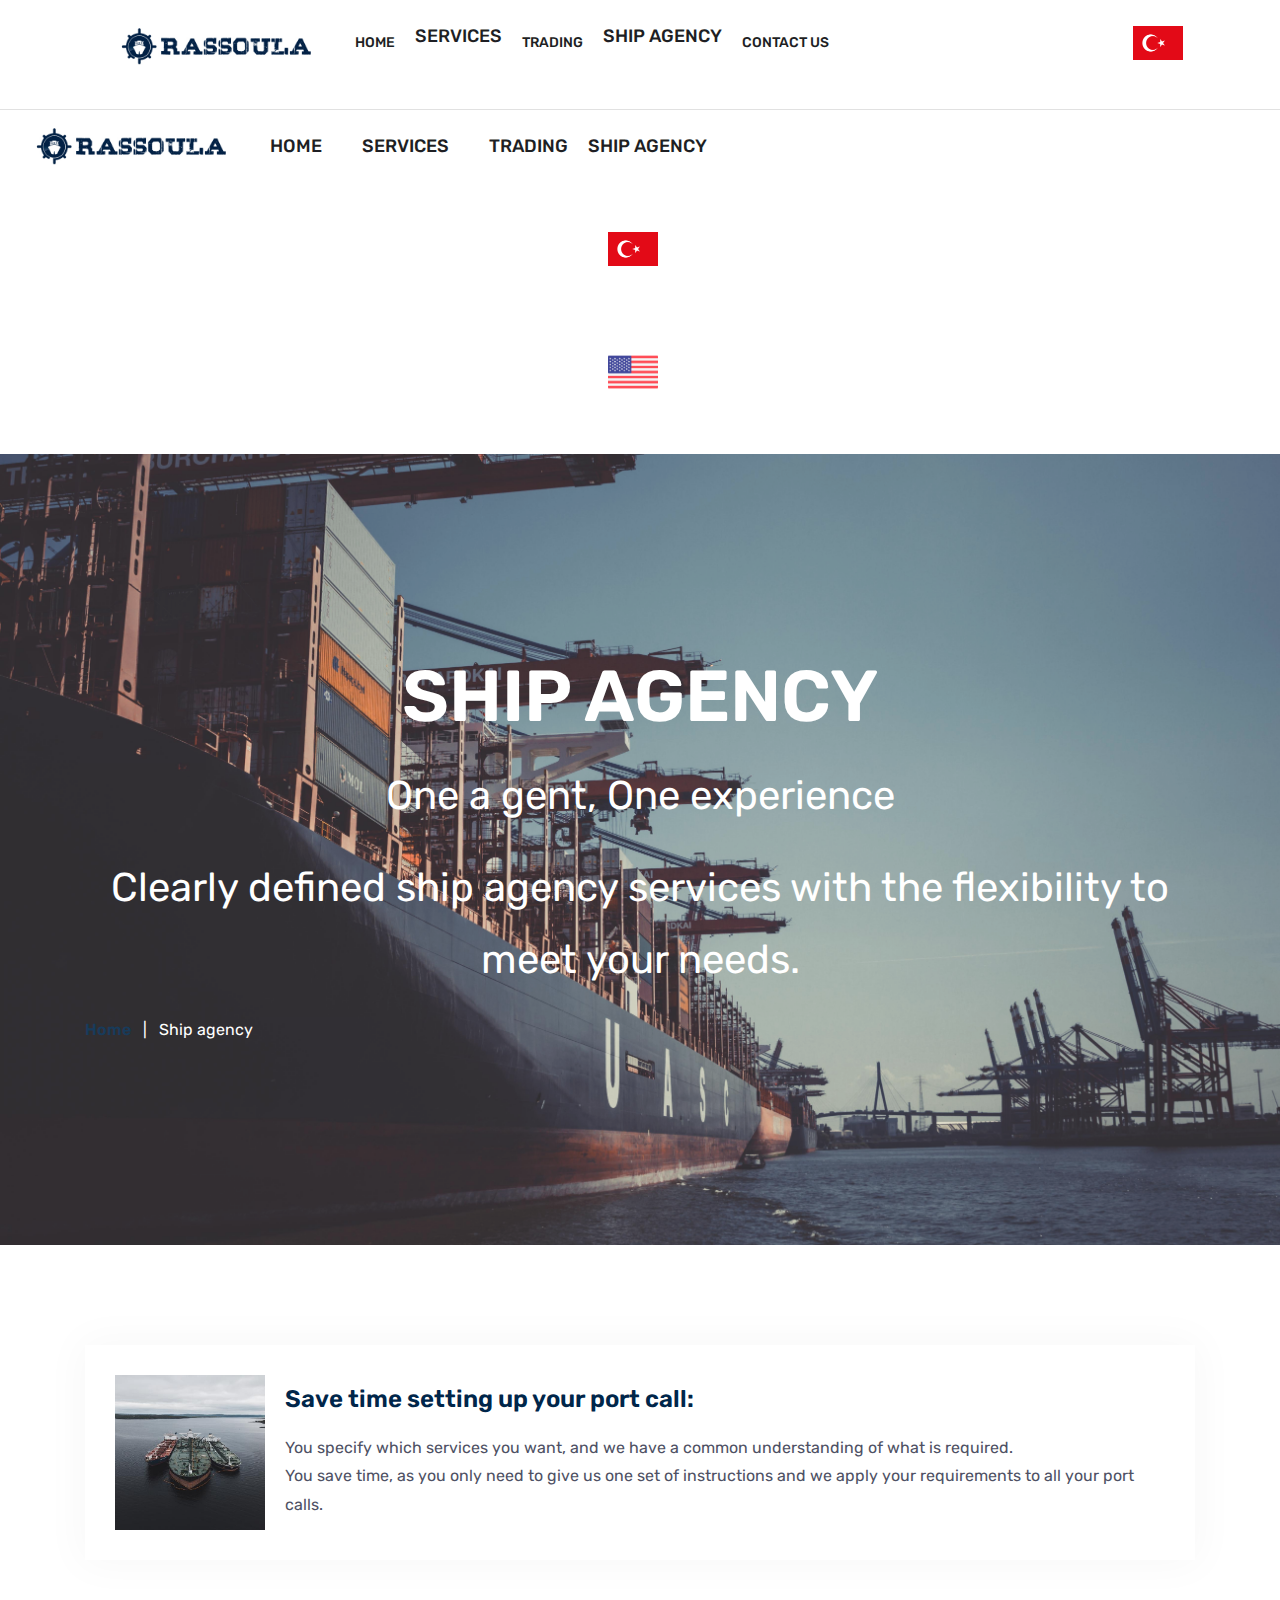
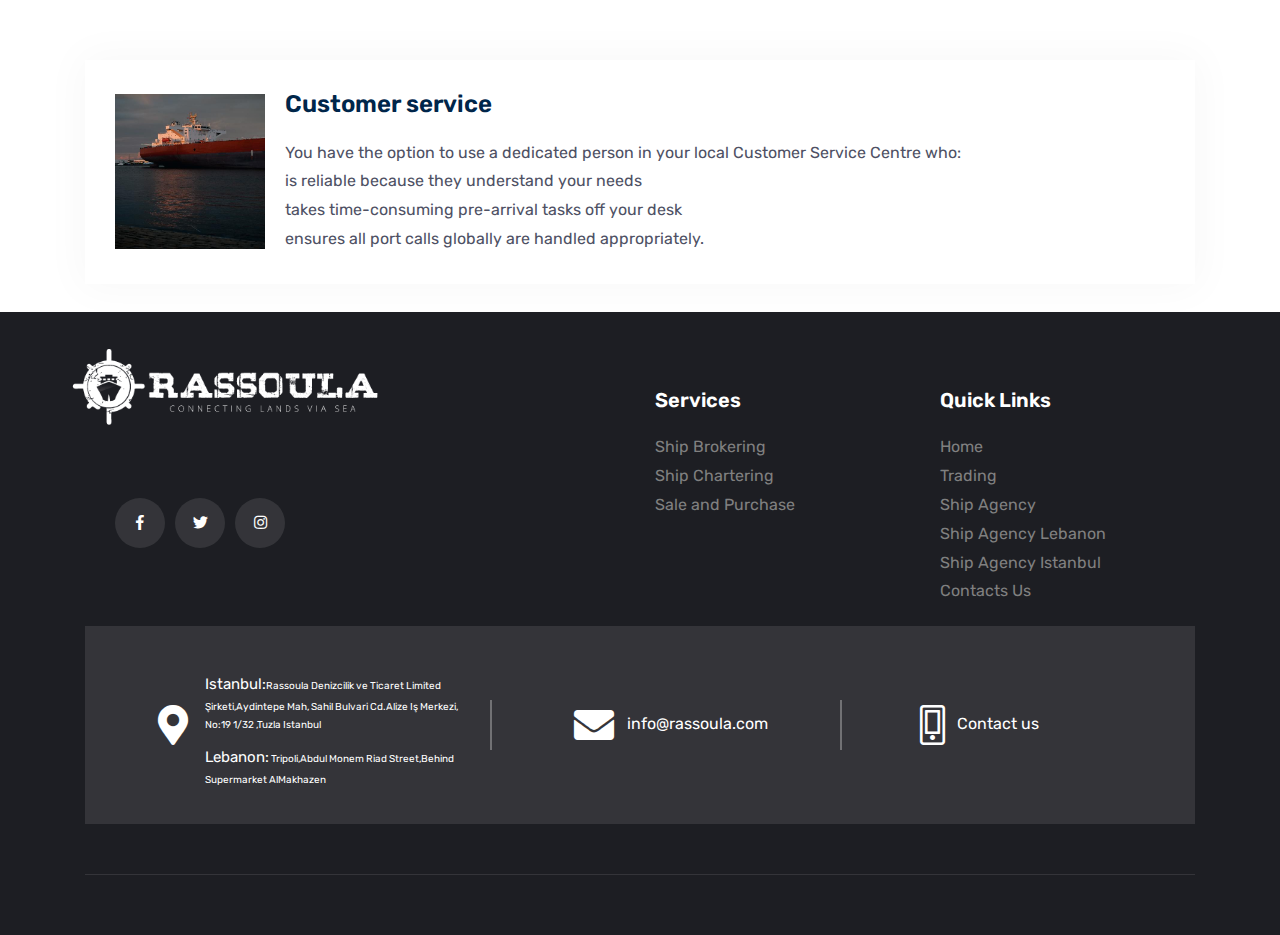
<file: case-studies.html>
<!DOCTYPE HTML>
<html>

<head>
  <title>Ship agency</title>
  <meta http-equiv="Content-Type" content="text/html; charset=UTF-8">
  <meta name="viewport" content="width=device-width, initial-scale=1">
  <meta name="description" content="Description website">
  <meta name="author" content="Maksym Blank">
  <meta name="keywords" content="website, with, meta, tags">
  <meta name="robots" content="noindex, follow">
  <meta name="revisit-after" content="5 month">
  <meta name="image" content="http://mywebsite.com/image.jpg">
  <meta name="og:title" content="Title website">
  <meta name="og:description" content="Description website">
  <meta name="og:image" content="http://mywebsite.com/image.jpg">
  <meta name="og:site_name" content="My Website">
  <meta name="og:type" content="website">
  <meta name="twitter:card" content="summary">
  <meta name="twitter:title" content="Title website">
  <meta name="twitter:description" content="Description website">
  <link href="assets/css/plugins/bootstrap.min.css" rel="stylesheet">
  <link href="assets/css/plugins/slick.css" rel="stylesheet">
  <link href="assets/css/plugins/ion.rangeSlider.min.css" rel="stylesheet">
  <link href="assets/css/plugins/magnific-popup.css" rel="stylesheet">
  <link href="assets/css/style.css" rel="stylesheet">
  <link href="assets/fonts/flaticon/flaticon.css" rel="stylesheet">
  <link href="assets/fonts/font-awesome.min.css" rel="stylesheet">
</head>

<body class="btn-style-1 btn-rounded sidebar-style-1">

  <div class="sigma_preloader sigma_preloader-gear">
    <div class="sigma_preloader-inner">
      <div class="preloader-gear">
        <div class="preloader-gear-inner">
          <div>
            <div></div>
            <div></div>
            <div></div>
            <div></div>
            <div></div>
            <div></div>
          </div>
        </div>
      </div>
    </div>
  </div>

  <!--Section Start-->
  <aside class="sigma_aside sigma_aside-desktop">
    <div class="sidebar">
      <!-- Recent Posts Widget -->
      <div class="widget widget-sigma-recent-posts style-3">
        <h5 class="widget-title">Recent Post</h5>
        <div class="sigma_recent-post">
          <div class="sigma_post-categories">
            <a href="#">Category</a>
          </div>
          <div class="recent-post-descr">
            <h6>
              <a href="blog-details.html">Every Next Level Of Your Life Will Demand Something</a>
            </h6>
            <div class="author-info d-flex align-items-center">
              <span>TA</span>
              <div>
                <a href="#" class="author-name">Tim Abell</a>
                <a href="blog-details.html" class="date">June 4, 2021</a>
              </div>
            </div>
          </div>
        </div>
        <div class="sigma_recent-post">
          <div class="sigma_post-categories">
            <a href="#">Category</a>
          </div>
          <div class="recent-post-descr">
            <h6>
              <a href="blog-details.html">We are the champions, we do not give up, we try</a>
            </h6>
            <div class="author-info d-flex align-items-center">
              <span>TA</span>
              <div>
                <a href="#" class="author-name">Tim Abell</a>
                <a href="blog-details.html" class="date">June 4, 2021</a>
              </div>
            </div>
          </div>
        </div>
      </div>
      <!-- Follow Widget -->
      <div class="widget widget-follow d-none d-sm-block">
        <h5 class="widget-title">Follow Us</h5>
        <div class="social-buttons">
          <a href="#" class="btn-block sigma_btn">
            <div class="follow-icon d-flex align-items-center">
              <i class="fab fa-instagram"></i>
              <p class="mb-0">
                Instagram
                <span>225.5k Followers</span>
              </p>
            </div>
            <i class="fal fa-chevron-right"></i>
          </a>
          <a href="#" class="btn-block sigma_btn">
            <div class="follow-icon d-flex align-items-center">
              <i class="fab fa-twitter"></i>
              <p class="mb-0">
                Twitter
                <span>225.5k Followers</span>
              </p>
            </div>
            <i class="fal fa-chevron-right"></i>
          </a>
          <a href="#" class="btn-block sigma_btn">
            <div class="follow-icon d-flex align-items-center">
              <i class="fab fa-facebook-f"></i>
              <p class="mb-0">
                Facebook
                <span>225.5k Followers</span>
              </p>
            </div>
            <i class="fal fa-chevron-right"></i>
          </a>
          <a href="#" class="btn-block sigma_btn">
            <div class="follow-icon d-flex align-items-center">
              <i class="fab fa-youtube"></i>
              <p class="mb-0">
                Youtube
                <span>225.5k Followers</span>
              </p>
            </div>
            <i class="fal fa-chevron-right"></i>
          </a>
        </div>
      </div>
      <!-- Subscribe Widget -->
      <div class="widget widget-newsletter">
        <h5 class="widget-title">Join Newsletter</h5>
        <form method="post">
          <input type="email" name="email" placeholder="Enter your email">
          <button type="button" class="btn-block mt-4">Subscribe</button>
        </form>
      </div>
    </div>
  </aside>
  <div class="sigma_aside-overlay aside-trigger-right">
  </div>
  <aside class="sigma_aside">
    <div class="sigma_close aside-trigger">
      <span></span>
      <span></span>
    </div>
    <div class="sigma_logo-wrapper " >
      <a class="sigma_logo" href="index.html">
        <img src="assets/img/Rassoula-Logo-v3.0.jpg" alt="logo" style="width:200px">
         </a>
    </div>
    <ul class="navbar-nav">
      <li class="menu-item ">
        <a href="index.html">Home</a>
        
      </li>
     
    
      <li class="menu-item menu-item-has-children">
        <a href="">Services</a>
        <ul class="sub-menu">
          <li class="menu-item">
            <a href="ShipBrokering.html">Ship Brokering</a>
          
          </li>
          
          <li class="menu-item">
            <a href="ShipChartering.html">Ship Chartering</a>
          </li>
          <li class="menu-item">
            <a href="Saleandpurchases.html">Sale and Purchase</a>
          </li>
        </ul>
      </li>
      <li class="menu-item">
        <a href="Trading-1.html">Trading</a>
      </li>
      
      <li class="menu-item menu-item-has-children">
        <a href="case-studies.html">Ship Agency</a>
        <ul class="sub-menu">
          <li class="menu-item">
            <a href="istanbul.html">Istanbul</a>
          </li>
          <li class="menu-item">
            <a href="lebanon.html">Lebanon</a>
          </li>
        </ul>
      </li>
      <li class="menu-item">
        <a href="contact-us.html">Contact us</a>
      </li>
    </ul>
  </aside>
  <div class="sigma_aside-overlay aside-trigger">
  </div>
  <header class="sigma_header style-5 can-sticky">
  
    <div class="sigma_header-middle  ">
      <div class="container">
        <div class="navbar" >
          <ul class="navbar-nav">
            <li class="menu-item">
              <a class="sigma_logo" href="index.html">
          <img src="assets/img/Rassoula-Logo-v3.0.jpg" alt="logo" style="width:200px;margin-top: -5px;">
            </a>
            <li class="menu-item ">
              <a href="index.html">Home</a>
             
            </li>
         
            <li class="menu-item menu-item-has-children">
              <p style="color: var(--thm-secondary);
              padding-top: 20px;
              padding-bottom: 20px;font-size: 18px;font-weight: 488;">SERVICES</p>
            <ul class="sub-menu">
              <li class="menu-item">
                <a href="ShipBrokering.html">Ship Brokering</a>
              
              </li>
              
              <li class="menu-item">
                <a href="ShipChartering.html">Ship Chartering</a>
              </li>
              <li class="menu-item">
                <a href="Saleandpurchases.html">Sale and Purchase</a>
              </li>
            </ul>
            </li>
            <li class="menu-item">
              <a href="Trading-1.html">Trading</a>
            </li>
            
            <li class="menu-item menu-item-has-children">
              <p style="color: var(--thm-secondary);
              padding-top: 20px;
              padding-bottom: 20px;font-size: 18px;font-weight: 500;">SHIP AGENCY</p>
              <ul class="sub-menu">
                <li class="menu-item">
                  <a href="istanbul.html">Istanbul</a>
                </li>
                <li class="menu-item">
                  <a href="lebanon.html">Lebanon</a>
                </li>
              </ul>
            </li>
            <li class="menu-item">
              <a href="contact-us.html">Contact us</a>
            </li>
          </ul>
          <div class="sigma_header-controls style-2">
            <a class="sigma_header-control-search" title="Search" href="#">
              <img id="trB" src="assets/img/flag-400.png" style="width:50px;margin-right: 8px;">
            </a>
            <a class="sigma_header-control-search" title="Search" href="#">
              <img id="enB" src="assets/img/united-states.png" style="width:50px;margin-right: 8px;">
            </a>
            <ul class="sigma_header-controls-inner">
              <li class="search-trigger header-controls-item d-none d-sm-block">
               
              </li>
              <li class="aside-toggle aside-trigger-right desktop-toggler d-block d-lg-none">
                <span></span>
                <span></span>
                <span></span>
              </li>
              <li class="aside-toggle aside-trigger">
                <span></span>
                <span></span>
                <span></span>
              </li>
            </ul>
          </div>
        </div>
      </div>
    </div>
    <div class="sigma_header-bottom">
     
        <div class="navbar" >
          <ul class="navbar-nav">
            <li class="menu-item">
              <a class="sigma_logo" href="index.html">
                <img src="assets/img/Rassoula-Logo-v3.0.jpg" alt="logo" style="width:200px;margin-top: -5px;">
              </a>
            <li class="menu-item ">
              <a href="index.html">Home</a>
             
            </li>
         
     
            <li class="menu-item menu-item-has-children">
              <a href="">Services</a>
              <ul class="sub-menu">
               
                <li class="menu-item">
                  <a href="Saleandpurchases.html">Sale and Purchase</a>
                </li>
                <li class="menu-item">
                  <a href="ShipChartering.html">Ship Chartering</a>
                </li>
                <li class="menu-item">
                  <a href="ShipBrokering.html">Ship Brokering</a>
                
                </li>
              </ul>
            </li>
            <li class="menu-item">
              <a href="Trading-1.html">Trading</a>
            </li>
            
            <li class="menu-item menu-item-has-children">
              <p style="color: var(--thm-secondary);
              padding-top: 20px;
              padding-bottom: 20px;font-size: 18px;font-weight: 500;">SHIP AGENCY</p>
              <ul class="sub-menu">
              <ul class="sub-menu">
                <li class="menu-item">
                  <a href="istanbul.html">Istanbul</a>
                </li>
                <li class="menu-item">
                  <a href="lebanon.html">Lebanon</a>
                </li>
              </ul>
            </li>
            <li class="menu-item">
              <a href="contact-us.html">Contact us</a>
            </li>
          </ul>
          <div class="sigma_header-controls style-2">
            <a class="sigma_header-control-search" title="Search" href="#">
              <img id="trB" src="assets/img/flag-400.png" style="width:50px;margin-right: 8px;">
            </a>
            <a class="sigma_header-control-search" title="Search" href="#">
              <img id="enB" src="assets/img/united-states.png" style="width:50px;margin-right: 8px;">
            </a>
            <ul class="sigma_header-controls-inner">
              <li class="search-trigger header-controls-item d-none d-sm-block">
               
              </li>
              <li class="aside-toggle aside-trigger-right desktop-toggler d-block d-lg-none">
                <span></span>
                <span></span>
                <span></span>
              </li>
              <li class="aside-toggle aside-trigger">
                <span></span>
                <span></span>
                <span></span>
              </li>
            </ul>
          </div>
        </div>
      </div>
    </div>
    </header>
  <!--Section End-->
  <!--Section End-->
  <!--Section Start-->
  <div class="sigma_subheader style-11 bg-cover bg-center" style="background-image: url(assets/img/pexels-sascha-hormel-1095814.jpg);opacity: 0.9;
  ">
    <div class="container">
      <div class="text-center">
        <h1 style="color: white;font-size: 72px;">SHIP AGENCY</h1>
        <p style="color: white;font-size: 40px;">One a gent, One experience</p>
        <p style="color: white;font-size: 40px;">Clearly defined ship agency services with the flexibility to meet your needs.</p>
      </div>
      <ol class="breadcrumb">
        <li class="breadcrumb-item">
          <a class="btn-link" href="index.html">Home</a>
        </li>
        <li class="breadcrumb-item active" aria-current="page">Ship agency</li>
      </ol>
    </div>
  </div>
  <!--Section End-->
  <!--Section Start-->
  <!--section start-->



  <div class="container">
    <div class="row">
      <div class="col-lg-12">
  <div class="section pb-0">
    <div class="sigma_author-about">
      <img src="assets/img/0002.jpg" alt="author">
      <div class="sigma_author-about-content">
        <span></span>
        <h3>Save time setting up your port call:</h3>
        <p>
          You specify which services you want, and we have a common understanding of what is required.<br>
          You save time, as you only need to give us one set of instructions and we apply your requirements to all your port
                      calls.
        </p>
      </div>
    </div>
  </div>
  </div>
  <div class="col-lg-12">
    <div class="section pb-0">
      <div class="sigma_author-about">
        <img src="assets/img/0001.jpg" alt="author">
        <div class="sigma_author-about-content">
          <span></span>
          <h3>Customer service</h3>
          <p>
            <ul>
              <li>You have the option to use a dedicated person in your local Customer Service Centre who:</li>
              <li>is reliable because they understand your needs</li>
              <li>takes time-consuming pre-arrival tasks off your desk</li>
              <li>ensures all port calls globally are handled appropriately.</li>
            </ul>
          </p>
        </div>
      </div>
    </div>
    </div>
  </div>
  </div>
  <br>
  <!--Section End-->

  <!--Section Start-->
 <!--Section End-->
 

   <!--Section Start-->
    <!--Section Start-->
    <footer class="sigma_footer style-5 sigma_footer-dark">
      <div class="sigma_footer-middle">
        <div class="container">
          <div class="row" >
            <div class="col-lg-6">
              <div class="sigma_footer-widget">
                <br>
                <br>
                <div class="sigma_footer-logo mb-4">
             <img src="assets/img/Rassoula-Logo-v1.0.png" alt="logo" style="width:350px;margin-top:-90px;margin-left: -30px;"> 
                </div>
                <div class="row">
                  <div class="col-sm-12">
                    <p class="mb-0" style="font-size: 13px;">
                     </p>
                  </div>
                </div>
                <ul class="sigma_social-icons mt-4 justify-content-start">
                  <li>
                    <a href="#"><i class="fab fa-facebook-f" style="color: white;"></i></a>
                  </li>
                  <li>
                    <a href="#"><i class="fab fa-twitter" style="color: white;"></i></a>
                  </li>
                  <li>
                    <a href="#"><i class="fab fa-instagram" style="color: white;"></i></a>
                  </li>
               
                </ul>
              </div>
            </div>
  
           
           
            <div class="col-lg-3 col-md-3 col-sm-3 col-xs-3" style="margin-top:25px">
              <div class="sigma_footer-widget">
                <h5 class="widget-title" class="text-white">Services</h5>
  
                <a href="ShipBrokering.html" >Ship Brokering</a><br>
    
        
                  <a href="ShipChartering.html" >Ship Chartering</a><br>
            
               
                  <a href="Saleandpurchases.html" >Sale and Purchase</a><br>
                
                  <br>
                  
              </div>
            </div>
          
            <div class="col-lg-3  col-md-3 col-sm-3 col-xs-3"style="margin-top:25px">
              <div class="sigma_footer-widget">
                <h5 class="widget-title" >Quick Links</h5>
               
                  
                    <a href="index.html">Home</a><br>
                  
                  
                    <a href="Trading-1.html">Trading</a><br>
                    <a href="case-studies.html">Ship Agency</a><br>
                 
                    <a href="lebanon.html">Ship Agency Lebanon</a><br>
                 
                    <a href="istanbul.html">Ship Agency Istanbul</a><br>
                  
                    <a href="contact-us.html">Contacts Us</a><br>
              
              </div>
            </div>
          
            <div class="col-12">
              <div class="sigma_info-wrapper" >
                <div class="sigma_info style-18">
                  <div class="sigma_info-title">
                    <span class="sigma_info-icon " >
                   <i class="fas fa-map-marker-alt b6" ></i>
  
  
                    </span>
                  </div>
                  <div class="sigma_info-description">
                    <p style="font-size:10px"><span style="font-size:15px">Istanbul:</span>Rassoula Denizcilik ve Ticaret Limited
                      Şirketi,Aydintepe Mah, Sahil Bulvari Cd.Alize Iş Merkezi,  No:19 1/32 ,Tuzla Istanbul</p>
                      <p style="font-size:10px"> <span style="font-size:15px">Lebanon:</span>
                        Tripoli,Abdul Monem Riad Street,Behind Supermarket AlMakhazen</p>
                  </div>
                </div>
                <div class="sigma_info style-18">
                  <div class="sigma_info-title">
                    <span class="sigma_info-icon bl">
  
  
  
                      <i class="fas fa-envelope"></i>
  
  
  
                    </span>
                  </div>
                  <div class="sigma_info-description b9">
                    <p>  info@rassoula.com</p>
                    
                  </div>
                </div>
                <div class="sigma_info style-18">
                  <div class="sigma_info-title">
                    <span class="sigma_info-icon b2">
  
  
  
                      <i class="fal fa-mobile-alt"></i>
  
  
  
  
                    </span>
                  </div>
                  <div class="sigma_info-description">
                    <p ><a href="contact-us.html" class=" text-white">Contact us</a></p>
                  </div>
                </div>
              </div>
            </div>  
          </div>
        </div>
      </div>
      <div class="container">
        <div class="sigma_footer-bottom d-block d-sm-flex align-items-center justify-content-between">
         
      </div>
    </footer>
    <!--Section End-->
  <!--Section End-->
  <!--Section End-->
  <!--Section End-->
  <script src="assets/js/plugins/jquery-3.4.1.min.js" type="text/javascript"></script>
  <script src="assets/js/plugins/popper.min.js" type="text/javascript"></script>
  <script src="assets/js/plugins/bootstrap.min.js" type="text/javascript"></script>
  <script src="assets/js/plugins/jquery.instagramFeed.min.js" type="text/javascript"></script>
  <script src="assets/js/plugins/slick.min.js" type="text/javascript"></script>
  <script src="assets/js/plugins/imagesloaded.min.js" type="text/javascript"></script>
  <script src="assets/js/plugins/isotope.pkgd.min.js" type="text/javascript"></script>
  <script src="assets/js/plugins/jquery.magnific-popup.min.js" type="text/javascript"></script>
  <script src="assets/js/plugins/jquery.counterup.min.js" type="text/javascript"></script>
  <script src="assets/js/plugins/jquery.inview.min.js" type="text/javascript"></script>
  <script src="assets/js/plugins/ion.rangeSlider.min.js" type="text/javascript"></script>
  <script src="assets/js/main.js" type="text/javascript"></script>
  <script src="Translationscript.js"></script>
</body>

</html>
</file>
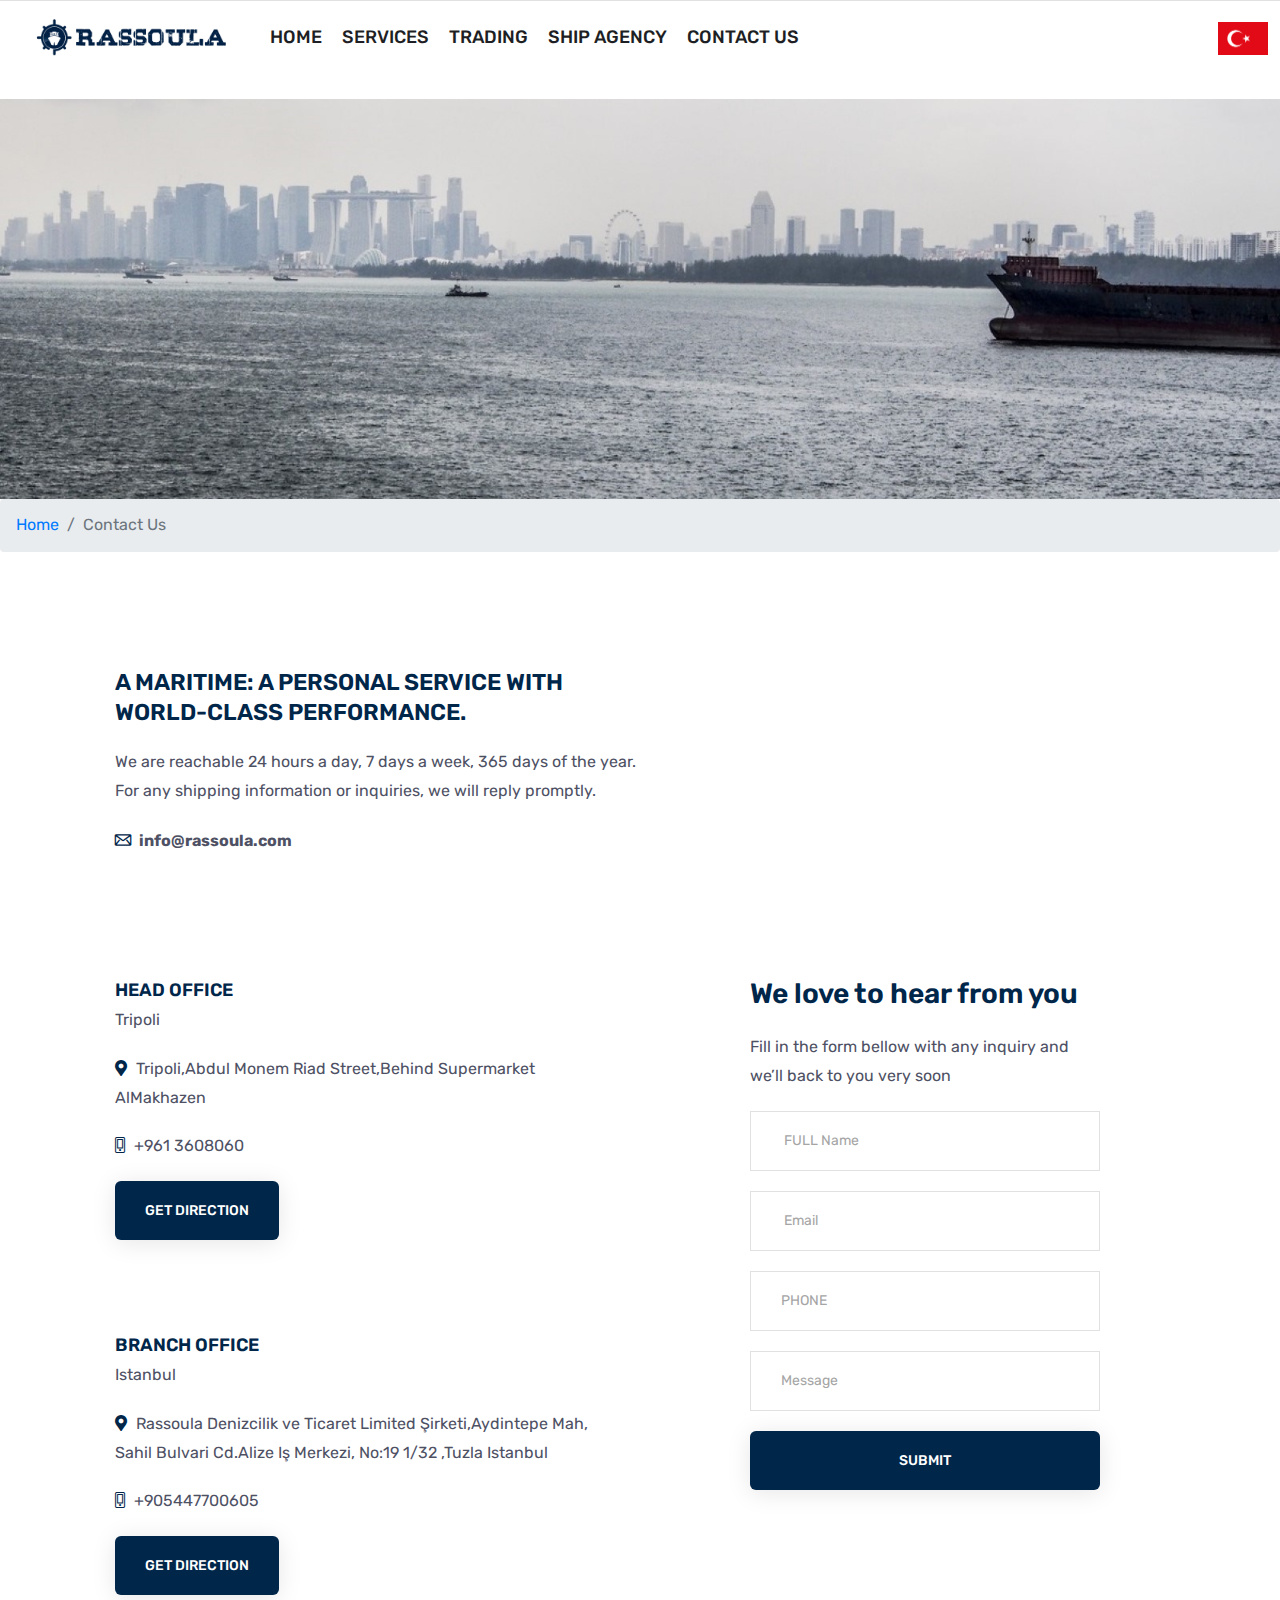
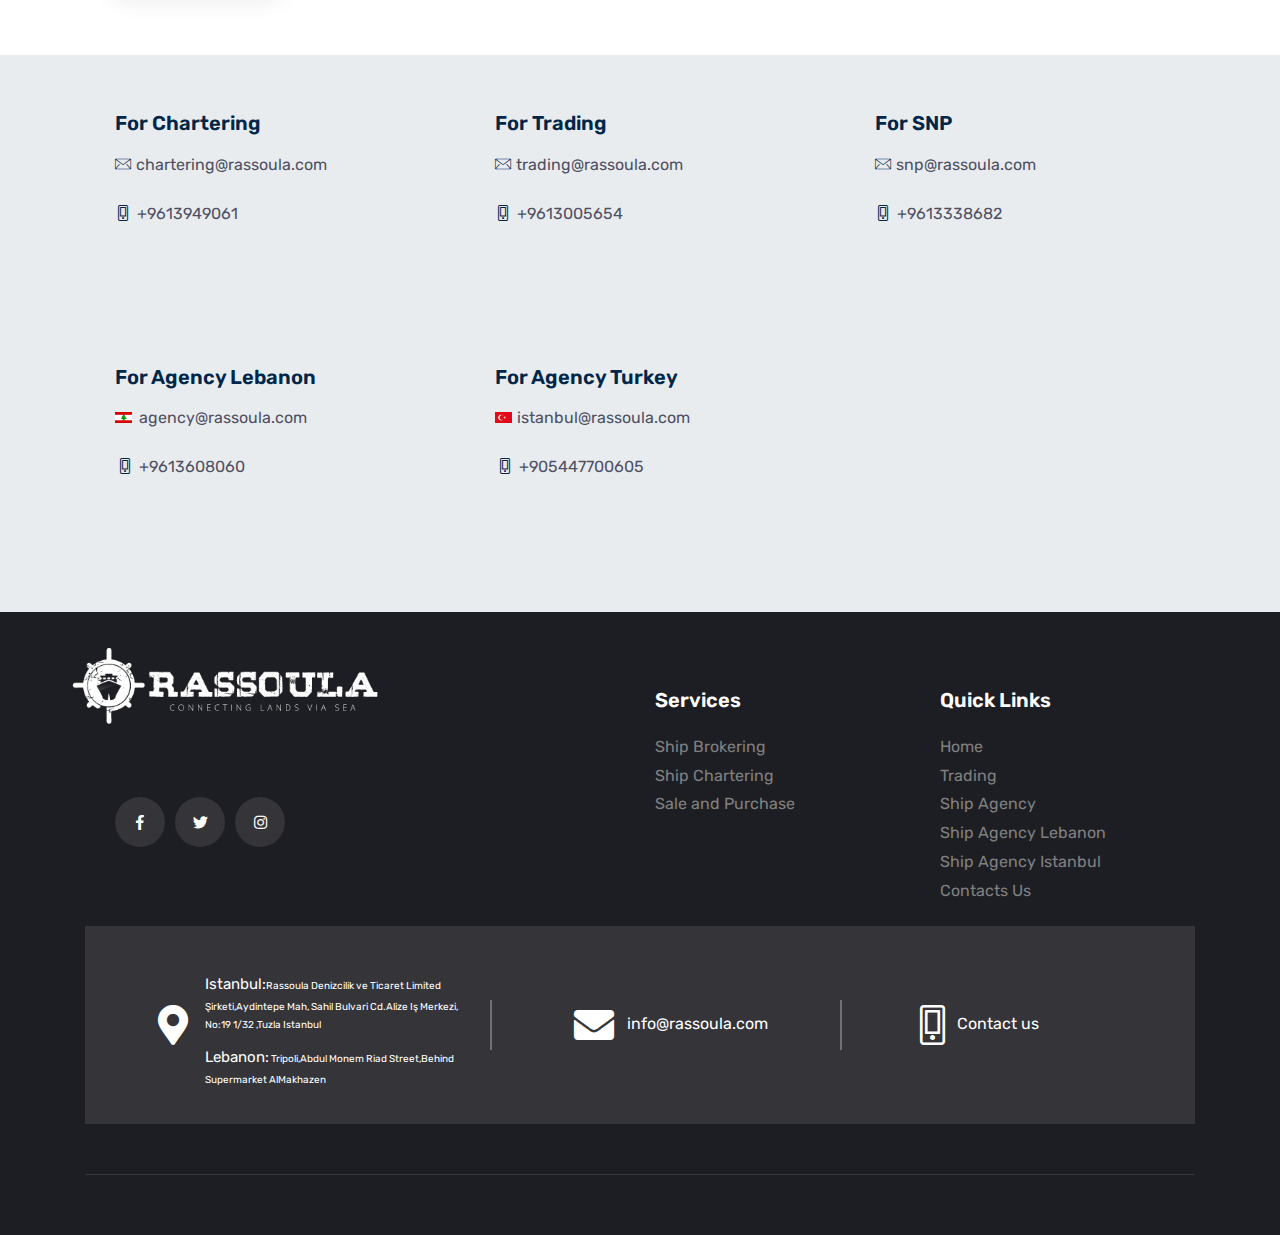
<file: contact-us.html>
<!DOCTYPE HTML>
<html>

<head>
  <title>Contact Us</title>
  <meta http-equiv="Content-Type" content="text/html; charset=UTF-8">
  <meta name="viewport" content="width=device-width, initial-scale=1">
  <meta name="description" content="Description website">
  <meta name="author" content="Maksym Blank">
  <meta name="keywords" content="website, with, meta, tags">
  <meta name="robots" content="noindex, follow">
  <meta name="revisit-after" content="5 month">
  <meta name="image" content="http://mywebsite.com/image.jpg">
  <meta name="og:title" content="Title website">
  <meta name="og:description" content="Description website">
  <meta name="og:image" content="http://mywebsite.com/image.jpg">
  <meta name="og:site_name" content="My Website">
  <meta name="og:type" content="website">
  <meta name="twitter:card" content="summary">
  <meta name="twitter:title" content="Title website">
  <meta name="twitter:description" content="Description website">
  <link href="assets/css/plugins/bootstrap.min.css" rel="stylesheet">
  <link href="assets/css/plugins/slick.css" rel="stylesheet">
  <link href="assets/css/plugins/ion.rangeSlider.min.css" rel="stylesheet">
  <link href="assets/css/plugins/magnific-popup.css" rel="stylesheet">
  <link href="assets/css/style.css" rel="stylesheet">
  <link href="assets/fonts/flaticon/flaticon.css" rel="stylesheet">
  <link href="assets/fonts/font-awesome.min.css" rel="stylesheet">
</head>
<body class="btn-style-1 btn-rounded sidebar-style-1">

  <div class="sigma_preloader sigma_preloader-gear">
    <div class="sigma_preloader-inner">
      <div class="preloader-gear">
        <div class="preloader-gear-inner">
          <div>
            <div></div>
            <div></div>
            <div></div>
            <div></div>
            <div></div>
            <div></div>
          </div>
        </div>
      </div>
    </div>
  </div>

  <!--Section Start-->
  <aside class="sigma_aside sigma_aside-desktop">
    <div class="sidebar">
      <!-- Recent Posts Widget -->
      <div class="widget widget-sigma-recent-posts style-3">
        <h5 class="widget-title">Recent Post</h5>
        <div class="sigma_recent-post">
          <div class="sigma_post-categories">
            <a href="#">Category</a>
          </div>
          <div class="recent-post-descr">
            <h6>
              <a href="blog-details.html">Every Next Level Of Your Life Will Demand Something</a>
            </h6>
            <div class="author-info d-flex align-items-center">
              <span>TA</span>
              <div>
                <a href="#" class="author-name">Tim Abell</a>
                <a href="blog-details.html" class="date">June 4, 2021</a>
              </div>
            </div>
          </div>
        </div>
        <div class="sigma_recent-post">
          <div class="sigma_post-categories">
            <a href="#">Category</a>
          </div>
          <div class="recent-post-descr">
            <h6>
              <a href="blog-details.html">We are the champions, we do not give up, we try</a>
            </h6>
            <div class="author-info d-flex align-items-center">
              <span>TA</span>
              <div>
                <a href="#" class="author-name">Tim Abell</a>
                <a href="blog-details.html" class="date">June 4, 2021</a>
              </div>
            </div>
          </div>
        </div>
      </div>
      <!-- Follow Widget -->
      <div class="widget widget-follow d-none d-sm-block">
        <h5 class="widget-title">Follow Us</h5>
        <div class="social-buttons">
          <a href="#" class="btn-block sigma_btn">
            <div class="follow-icon d-flex align-items-center">
              <i class="fab fa-instagram"></i>
              <p class="mb-0">
                Instagram
                <span>225.5k Followers</span>
              </p>
            </div>
            <i class="fal fa-chevron-right"></i>
          </a>
          <a href="#" class="btn-block sigma_btn">
            <div class="follow-icon d-flex align-items-center">
              <i class="fab fa-twitter"></i>
              <p class="mb-0">
                Twitter
                <span>225.5k Followers</span>
              </p>
            </div>
            <i class="fal fa-chevron-right"></i>
          </a>
          <a href="#" class="btn-block sigma_btn">
            <div class="follow-icon d-flex align-items-center">
              <i class="fab fa-facebook-f"></i>
              <p class="mb-0">
                Facebook
                <span>225.5k Followers</span>
              </p>
            </div>
            <i class="fal fa-chevron-right"></i>
          </a>
          <a href="#" class="btn-block sigma_btn">
            <div class="follow-icon d-flex align-items-center">
              <i class="fab fa-youtube"></i>
              <p class="mb-0">
                Youtube
                <span>225.5k Followers</span>
              </p>
            </div>
            <i class="fal fa-chevron-right"></i>
          </a>
        </div>
      </div>
      <!-- Subscribe Widget -->
      <div class="widget widget-newsletter">
        <h5 class="widget-title">Join Newsletter</h5>
        <form method="post">
          <input type="email" name="email" placeholder="Enter your email">
          <button type="button" class="btn-block mt-4">Subscribe</button>
        </form>
      </div>
    </div>
  </aside>
  <div class="sigma_aside-overlay aside-trigger-right">
  </div>
  <aside class="sigma_aside">
    <div class="sigma_close aside-trigger">
      <span></span>
      <span></span>
    </div>
    <div class="sigma_logo-wrapper " >
      <a class="sigma_logo" href="index.html">
        <img src="assets/img/Rassoula-Logo-v3.0.jpg" alt="logo" style="width:200px">
     
      </a>
    </div>
    <ul class="navbar-nav">
      <li class="menu-item ">
        <a href="index.html">Home</a>
        
      </li>
     
      <li class="menu-item menu-item-has-children">
        <a href="">Services</a>
        <ul class="sub-menu">
          <li class="menu-item">
            <a href="ShipBrokering.html">Ship Brokering</a>
          
          </li>
          
          <li class="menu-item">
            <a href="ShipChartering.html">Ship Chartering</a>
          </li>
          <li class="menu-item">
            <a href="Saleandpurchases.html">Sale and Purchase</a>
          </li>
        </ul>
      </li>
      <li class="menu-item">
        <a href="Trading-1.html">Trading</a>
      </li>
      
      <li class="menu-item menu-item-has-children">
        <a href="case-studies.html">Ship Agency</a>
        <ul class="sub-menu">
          <li class="menu-i tem">
            <a href="istanbul.html">Istanbul</a>
          </li>
          <li class="menu-item">
            <a href="lebanon.html">Lebanon</a>
          </li>
        </ul>
      </li>
      <li class="menu-item">
        <a href="contact-us.html">Contact us</a>
      </li>


    </ul>


  </aside>
  <div class="sigma_aside-overlay aside-trigger">
  </div>
  <header class="sigma_header style-5 can-sticky">
  
    <div class="sigma_header-middle  ">
      <div class="container">
        <div class="navbar">
      <div class="sigma_logo-wrapper d-block d-lg-none">
            <a class="sigma_logo" href="index.html">
              <img src="assets/img/Rassoula-Logo-v3.0.jpg"alt="logo"  style="width:200px">
            </a>
          </div>
          <div class="d-none d-lg-flex align-items-center">
            <div class="sigma_header-top-links important-links">
            
            </div>
           
          </div>
          <div class="sigma_header-controls style-2 d-block d-lg-none">
            <ul class="sigma_header-controls-inner">
              <li class="aside-toggle aside-trigger">
                <span></span>
                <span></span>
                <span></span>
              </li>
            </ul>
          </div>
        </div>
      </div>
    </div>
    <div class="sigma_header-bottom">
     
      <div class="navbar" >
        <ul class="navbar-nav">
          <li class="menu-item">
            <a class="sigma_logo" href="index.html">
        <img src="assets/img/Rassoula-Logo-v3.0.jpg" alt="logo" style="width:200px;margin-top: -5px;">
          </a>
          <li class="menu-item ">
            <a class="english"href="index.html">Home</a>
            <a class="turkish"href="index.html">Anasayfa</a>
           
          </li>
       
          <li class="menu-item menu-item-has-children">
            <p class="english services-nav"style="color: var(--thm-secondary);
            padding-top: 20px;
            padding-bottom: 20px;font-size: 18px;font-weight: 488;">SERVICES</p>
             <p class="turkish services-nav"style="color: var(--thm-secondary);
             padding-top: 20px;
             padding-bottom: 20px;font-size: 18px;font-weight: 488;">HIZMETLER</p>
            <ul class="sub-menu">
              <li class="menu-item">
                <a class="english" href="ShipBrokering.html">Ship Brokering</a>
                <a class="turkish" href="ShipBrokering.html">Gemi Brokerliği</a>

              
              </li>
              
              <li class="menu-item">
                <a class="english" href="ShipChartering.html">Ship Chartering</a>
                <a class="turkish" href="ShipChartering.html">Gemi Kiralama </a>
              </li>
              <li class="menu-item">
                <a class="english" href="Saleandpurchases.html">Sale and Purchase</a>
                <a class="turkish" href="Saleandpurchases.html">Satış ve Satın alma</a>
              </li>
            </ul>
          </li>
          <li class="menu-item">
            <a class="english" href="Trading-1.html">Trading</a>
            <a class="turkish" href="Trading-1.html">Ticaret</a>
          </li>
          
          <li class="menu-item menu-item-has-children">
            <p class="english services-nav" style="color: var(--thm-secondary);
            padding-top: 20px;
            padding-bottom: 20px;font-size: 18px;font-weight: 500;">SHIP AGENCY</p>
              <p class="turkish services-nav"style="color: var(--thm-secondary);
              padding-top: 20px;
              padding-bottom: 20px;font-size: 18px;font-weight: 500;">GEMI ACENTESI  </p>
            <ul class="sub-menu">
              <li class="menu-item">
                <a href="istanbul.html">Istanbul</a>
              </li>
              <li class="menu-item">
                <a href="lebanon.html">Lebanon</a>
              </li>
            </ul>
          </li>
          <li class="menu-item">
            <a class="english" href="contact-us.html">Contact us</a>
            <a class="turkish "href="contact-us.html">BIZE ULAŞIN</a>
          </li>
        </ul>
        <div class="sigma_header-controls style-2">
          <a class="sigma_header-control-search" title="Search" href="#">
            <img id="trB" src="assets/img/flag-400.png" style="width:50px;margin-right: 8px;">
          </a>
          <a class="sigma_header-control-search" title="Search" href="#">
            <img id="enB" src="assets/img/united-states.png" style="width:50px;margin-right: 8px;">
          </a>
          <ul class="sigma_header-controls-inner">
            <li class="search-trigger header-controls-item d-none d-sm-block">
             
            </li>
            <li class="aside-toggle aside-trigger-right desktop-toggler d-block d-lg-none">
              <span></span>
              <span></span>
              <span></span>
            </li>
            <li class="aside-toggle aside-trigger">
              <span></span>
              <span></span>
              <span></span>
            </li>
          </ul>
        </div>
      </div>
      </div>
    </div>
    </header>
  <!--Section End-->
  <!--Section End-->
 <!--Section Start-->
 <div class="sigma_subheader style-11 bg-cover bg-center" style="background-image: url(assets/img/contact.jpg)">
  
</div>
<ol class="breadcrumb" >
  <li class="breadcrumb-item">
    <a class="btn-link"  href="index.html">Home</a>
  </li>
  <li class="breadcrumb-item active" aria-current="page">Contact Us</li> 
  </ol>
<div class="section section-padding g1" >
  <div class="container">
    <div class="row">
      <div class="col-lg-6 col-md-6 ">

        <h5 class="english" style="font-size:23PX" >A MARITIME: A PERSONAL SERVICE WITH
          WORLD-CLASS PERFORMANCE.</h5>
          <h5 class="turkish" style="font-size:23PX" >  RASSOULA DENİZCİLİK: 
            YÜKSEK PERFORMANS ve KALİTELİ HİZMET. </h5>

        
          <P class="english">We are reachable 24 hours a day, 7 days a week, 365 days of the year.
            For any shipping information or inquiries, we will reply promptly.</P>
             
          <P class="turkish">Haftanın 7 günü, günün 24 saati, yılın 365 günü bize ulaşabilirsiniz.
            Nakliye bilgileri veya sorularınız için hızlı cevap hizmetimiz mevcut.</P>
           
            <span class="sigma_info-icon  " style="font-weight: bold;" >
            
             <p>   <i class="flaticon-mail" style="color:#00264A" ></i> info@rassoula.com</p> </span> 
      </div>
      
    </div>
  </div>
  </div>

    <div class="container">
      <div class="row">
        <div class="col-lg-6 col-md-6 ">
          <div class="sigma_info style-19 bg-secondary-3">
            <div class="sigma_info-title bg-secondary-3">
             
              <h6 class="english">HEAD OFFICE</h6>
              <h6 class="turkish">MERKEZ OFİS</h6>

              <p class="english" style="margin-top: -20px;">Tripoli</p>
              <p class="turkish" style="margin-top: -20px;">Trablus</p>
              <p class="english">  
                <i class="fas fa-map-marker-alt" style="color:#00264A;"></i>


                 </span>  Tripoli,Abdul Monem Riad Street,Behind Supermarket AlMakhazen </span>
                 </p>
                 <p class="turkish">  
                  <i class="fas fa-map-marker-alt" style="color:#00264A;"></i>
  
  
                   </span>  Trablus, Abdul Moneim Riad Caddesi, Almahazen Süpermarketin Arkası.
                  </span>
                   </p>
                 <p>  
                  <i class="fal fa-mobile-alt" style="color:#00264A;"></i>
  
  
                   </span> +961 3608060</span> </p>
  
               
            
                    <button class="english" type="button" class="btn-block1" >GET Direction</button>
                    <button class="turkish" type="button" class="btn-block1" >    Harita</button>
          
  
  
  
            </div>
            
          </div>
          <div class="sigma_info style-19 bg-secondary-3">
            <div class="sigma_info-title bg-secondary-3">
             
              <h6 class="english">BRANCH OFFICE</h6>
              <h6 class="turkish">ŞUBE MÜDÜRLÜĞÜ</h6>
              
              <p style="margin-top: -20px;">Istanbul</p>
              <p>  
                <i class="fas fa-map-marker-alt" style="color:#00264A;"></i>


                 </span>  Rassoula Denizcilik ve Ticaret Limited Şirketi,Aydintepe Mah, Sahil Bulvari Cd.Alize Iş Merkezi, No:19 1/32 ,Tuzla Istanbul</span> </p>
                 <p>  
                  <i class="fal fa-mobile-alt" style="color:#00264A;"></i>
  
  
                   </span> +905447700605</span> </p>
  

            
                   <button class="english" type="button" class="btn-block1" >GET Direction</button>
                   <button class="turkish" type="button" class="btn-block1" >    Harita</button>
         
          
  
  
  
            </div>
            
          </div>
         
          
          
          
         
    </div>
    <div class="col-lg-6 col-md-6 d-block d-md-none ">
      <div class="sigma_info style-19 ">
        <div class="sigma_info-title">
         
          <h5>For Chartering</h5>
        </div>
        <div class="sigma_info-description ">
          <p>   <i class="flaticon-mail" style="color:#00264A" ></i> chartering@rassoula.com  </p> </span> 
          <p>  
            <i class="fal fa-mobile-alt" style="color:#00264A;margin-left: 2px;"></i>


             </span> +9613949061</span> </p>
           </div>
           
      </div>
    </div>        
    <div class="col-lg-6 col-md-6 d-block d-md-none ">
      <div class="sigma_info style-19 bg-secondary-3">
        <div class="sigma_info-title bg-secondary-3">
         
          <h5>For Trading</h5>
        </div>
        <div class="sigma_info-description">
          <p> <i class="flaticon-mail" style="color:#00264A" ></i>trading@rassoula.com</p>
          <p>  
            <i class="fal fa-mobile-alt" style="color:#00264A;margin-left: 2px;"></i>


             </span> +9613005654</span> </p>
            </div>
      </div>
     
    </div>     
    <div class="col-lg-6 col-md-6 d-block d-md-none ">
      <div class="sigma_info style-19 bg-secondary-3">
        <div class="sigma_info-title bg-secondary-3">
        
          <h5>For SNP</h5>
        </div>
        <div class="sigma_info-description">
          <p> <i class="flaticon-mail" style="color:#00264A" ></i>snp@rassoula.com</p>
          <p>  
            <i class="fal fa-mobile-alt" style="color:#00264A;margin-left: 2px;"></i>


             </span> +9613338682</span> </p>
             </div>
      </div>
    </div>     
    <div class="col-lg-6 col-md-6 d-block d-md-none ">
      
      <div class="sigma_info style-19 bg-secondary-3"style="height:273px" >
        <div class="sigma_info-title bg-secondary-3">
         
          <h5>For Agency Lebanon</h5>
        </div>
        <div class="sigma_info-description">
          <p ><img src="assets/img/leb.gif" style="width: 20px;margin-right: 4px;">agency@rassoula.com</p>
          <p>  
            <i class="fal fa-mobile-alt" style="color:#00264A;margin-left: 5px;"></i>
    
         
             </span> +9613608060</span> </p> 


</div>
<br>
             <div class="sigma_info-description" >

               <h5 class="english">For Agency Turkey</h5>
               <h5 class="turkish">Ajans Türkiye için</h5>

       <p><img src="assets/img/flag-400.png" style="width: 20px;margin-right: 4px;">istanbul@Rassoula.com</p>
       <p>  
        <i class="fal fa-mobile-alt" style="color:#00264A;margin-left: 5px;"></i>


         </span> +905447700605</span> </p>
      </div>
      </div>
  
    </div>    
      <div class="col-lg-6 col-md-6 ">
      
   
      <div class="row justify-content-center " class="for1">
        <div class="col-md-8 ">
          <div class="section-title centered " >
        <span class="subtitle"></span>
        <h4 class="english" style="text-align: left;">We love to hear from you</h4>
        <h4 class="turkish" style="text-align: left;">   En kısa zamanda size geri dönüş yapılacaktır.</h4>
     
        <p style="text-align: left;">Fill in the form bellow with any inquiry and we’ll back to you very soon</p>
          <form method="post" class="for1 ">
            <div class="row english" >
              <div class="col-lg-12 ">
                <div class="form-group">
            
                  <input type="text" name="fname" required="true" placeholder=" FULL Name">
                </div>
              </div>
            
              <div class="col-12">
                <div class="form-group">
                 
                  <input type="email" name="email" required="true" placeholder=" Email">
                </div>
              </div>
              
              <div class="col-12">
                <div class="form-group">

                  <input type="text" name="phone" required="true" placeholder="PHONE">
                </div>
              </div>
              <div class="col-12">
                <div class="form-group">
              
                  <input type="text" name="message" required="true" placeholder="Message">
                </div>
              </div>
              <div class="col-12">
                <button type="button" class="btn-block">Submit</button>
              </div>
            </div>
                    <div class="row turkish" >
              <div class="col-lg-12 ">
                <div class="form-group">
            
                  <input type="text" name="fname" required="true" placeholder=" İsim Soyisim">
                </div>
              </div>
            
              <div class="col-12">
                <div class="form-group">
                 
                  <input type="email" name="email" required="true" placeholder=" E-posta">
                </div>
              </div>
              
              <div class="col-12">
                <div class="form-group">

                  <input type="text" name="phone" required="true" placeholder="TELEFON">
                </div>
              </div>
              <div class="col-12">
                <div class="form-group">
              
                  <input type="text" name="message" required="true" placeholder="Mesaj ">
                </div>
              </div>
              <div class="col-12">
                <button type="button" class="btn-block">Gönder</button>
              </div>
            </div>
          </form>
        </div>
      </div>
    </div>
  </div>






</div>


  </div>
  </div>
 






  <div class="nn"style="background-color: #E9ECEF;" >
    <div class="container" style="background-color: #E9ECEF;">
      <div class="row">

  <div class="col-lg-4 col-md-6 d-none d-md-block "style="background-color: #E9ECEF;" >
    <div class="sigma_info style-19 ">
      <div class="sigma_info-title">
       
        <h5 class="english">For Chartering</h5>
        <h5 class="turkish">Kiralama için</h5>
      </div>
      <div class="sigma_info-description1 ">
        <p>   <i class="flaticon-mail" style="color:#00264A" ></i>chartering@rassoula.com  </p> </span> 
        <p>  
          <i class="fal fa-mobile-alt" style="color:#00264A;margin-left: 3px"></i>


           </span> +9613949061</span> </p>
         </div>
         
    </div>
  </div>        
  <div class="col-lg-4 col-md-6 d-none d-md-block " style="background-color: #E9ECEF;">
    <div class="sigma_info style-19 ">
      <div class="sigma_info-title ">
       
        <h5 class="english">For Trading</h5>
        <h5 class="turkish">Ticaret için</h5>

      </div>
      <div class="sigma_info-description1">
        <p> <i class="flaticon-mail" style="color:#00264A;" ></i>trading@rassoula.com</p>
        <p>  
          <i class="fal fa-mobile-alt" style="color:#00264A;margin-left: 3px"></i>


           </span> +9613005654</span> </p>
          </div>
    </div>
   
  </div>     
  <div class="col-lg-4 col-md-6 d-none d-md-block" style="background-color: #E9ECEF;">
    <div class="sigma_info style-19 ">
      <div class="sigma_info-title ">
      
        <h5 class="english">For SNP</h5>
        <h5 class="turkish">SNP için</h5>
      </div>
      <div class="sigma_info-description1">
        <p> <i class="flaticon-mail" style="color:#00264A" ></i>snp@rassoula.com</p>
        
    
        <p>  
          <i class="fal fa-mobile-alt" style="color:#00264A;margin-left: 3px"></i>


           </span> +9613338682</span> </p>
           </div>
    </div>
  </div>     
  <div class="col-lg-4 col-md-6 d-none d-md-block " style="background-color: #E9ECEF;">
    
    <div class="sigma_info style-19 "style="height:273px" >
      <div class="sigma_info-title ">
       
        <h5 class="english" >For Agency Lebanon</h5>
        <h5 class="turkish">Lübnan Acentası için</h5>
      </div>
      <div class="sigma_info-description1">
        <p><img src="assets/img/leb.gif" style="width: 20px;margin-right: 4px;padding-right: 3px;">agency@rassoula.com</p>
 
          <i class="fal fa-mobile-alt" style="color:#00264A;margin-left: 5px;"></i>

  
           </span> +9613608060</span> </p>
      
  
    </div>
    </div>

  </div>  
  <div class="col-lg-4 col-md-6 d-none d-md-block "style="background-color: #E9ECEF;">
    
    <div class="sigma_info style-19 "style="height:273px" >
      <div class="sigma_info-title ">
       
        <h5 class="english">For Agency Turkey</h5>
        <h5 class="turkish">Ajans Türkiye için</h5>
      </div>
      <div class="sigma_info-description1">
        <p> <img src="assets/img/flag-400.png" style="width: 20px;margin-right: 2px;padding-right: 3px;">istanbul@rassoula.com</p>
       
          <i class="fal fa-mobile-alt" style="color:#00264A;margin-left: 5px;"></i>
    
    
           </span> +905447700605</span> </p>
        </div>
    </div>
    </div>

  </div>  
  </div>


  <footer class="sigma_footer style-5 sigma_footer-dark">
    <div class="sigma_footer-middle">
      <div class="container">
        <div class="row" >
          <div class="col-lg-6">
            <div class="sigma_footer-widget">
              <br>
              <br>
              <div class="sigma_footer-logo mb-4">
           <img src="assets/img/Rassoula-Logo-v1.0.png" alt="logo" style="width:350px;margin-top:-90px;margin-left: -30px;"> 
              </div>
              <div class="row">
                <div class="col-sm-12">
                  <p class="mb-0" style="font-size: 13px;">
                   </p>
                </div>
              </div>
              <ul class="sigma_social-icons mt-4 justify-content-start">
                <li>
                  <a href="#"><i class="fab fa-facebook-f" style="color: white;"></i></a>
                </li>
                <li>
                  <a href="#"><i class="fab fa-twitter" style="color: white;"></i></a>
                </li>
                <li>
                  <a href="#"><i class="fab fa-instagram" style="color: white;"></i></a>
                </li>
             
              </ul>
            </div>
          </div>

         
         
          <div class="col-lg-3 col-md-3 col-sm-3 col-xs-3" style="margin-top:25px">
            <div class="sigma_footer-widget">
              <h5 class="widget-title english" class="text-white">Services</h5>

              <h5 class="widget-title turkish" class="text-white">Services</h5>

              <a class="english" href="ShipBrokering.html" >Ship Brokering</a>
              <a class="turkish"href="ShipBrokering.html" > Gemi Brokerliği  </a><br>
              
  
      
                <a class="english" href="ShipChartering.html" >Ship Chartering</a>
                <a  class="turkish"href="ShipChartering.html" >   Gemi Kiralama </a><br>
          
             
                <a class="english" href="Saleandpurchases.html" >Sale and Purchase</a>
                <a class="turkish" href="Saleandpurchases.html" >Satış ve Satın Alma  </a><br>
              
                <br>
                
            </div>
          </div>
        
          <div class="col-lg-3  col-md-3 col-sm-3 col-xs-3"style="margin-top:25px">
            <div class="sigma_footer-widget">
              <h5 class="widget-title english" >Quick Links</h5>
              <h5 class="widget-title turkish" >Quick Links</h5>
             
                
                  <a class="english" href="index.html">Home</a>
                  <a class="turkish" href="index.html">Anasayfa</a><br>
                
                
                  <a class="english" href="Trading-1.html">Trading</a>
                  <a class="turkish" href="Trading-1.html">Ticaret</a><br>

                  <a class="english" href="case-studies.html">Ship Agency</a>
                  <a class="turkish" href="case-studies.html">Gemi Acentalığı</a><br>
               
                  <a class="english" href="lebanon.html">Ship Agency Lebanon</a>
                  <a class="turkish" href="lebanon.html">Gemi Acentalığı Lübnan</a><br>
               
                  <a class="english" href="istanbul.html">Ship Agency Istanbul</a>
                  <a class="turkish" href="istanbul.html">Gemi Acentalığı İstanbul</a><br>
                
                  <a class="english" href="contact-us.html">Contacts Us</a>
                  <a class="turkish" href="contact-us.html">Bize ulaşın</a><br>
            
            </div>
          </div>
        
          <div class="col-12">
            <div class="sigma_info-wrapper" >
              <div class="sigma_info style-18">
                <div class="sigma_info-title">
                  <span class="sigma_info-icon " >
                 <i class="fas fa-map-marker-alt b6" ></i>


                  </span>
                </div>
                <div class="sigma_info-description">
                  <p style="font-size:10px"><span style="font-size:15px">Istanbul:</span>Rassoula Denizcilik ve Ticaret Limited
                    Şirketi,Aydintepe Mah, Sahil Bulvari Cd.Alize Iş Merkezi,  No:19 1/32 ,Tuzla Istanbul</p>
                    <p style="font-size:10px"> <span style="font-size:15px">Lebanon:</span>
                      Tripoli,Abdul Monem Riad Street,Behind Supermarket AlMakhazen</p>
                </div>
              </div>
              <div class="sigma_info style-18">
                <div class="sigma_info-title">
                  <span class="sigma_info-icon bl">



                    <i class="fas fa-envelope"></i>



                  </span>
                </div>
                <div class="sigma_info-description b9">
                  <p>  info@rassoula.com</p>
                  
                </div>
              </div>
              <div class="sigma_info style-18">
                <div class="sigma_info-title">
                  <span class="sigma_info-icon b2">



                    <i class="fal fa-mobile-alt"></i>




                  </span>
                </div>
                <div class="sigma_info-description">
                  <p ><a href="contact-us.html" class=" text-white">Contact us</a></p>
                </div>
              </div>
            </div>
          </div>  
        </div>
      </div>
    </div>
    <div class="container">
      <div class="sigma_footer-bottom d-block d-sm-flex align-items-center justify-content-between">
       
    </div>
  </footer>
    <!--Section End-->
  <!--Section End-->

  <!--Section End-->
  <!--Section End-->
  <script src="assets/js/plugins/jquery-3.4.1.min.js" type="text/javascript"></script>
  <script src="assets/js/plugins/popper.min.js" type="text/javascript"></script>
  <script src="assets/js/plugins/bootstrap.min.js" type="text/javascript"></script>
  <script src="assets/js/plugins/jquery.instagramFeed.min.js" type="text/javascript"></script>
  <script src="assets/js/plugins/slick.min.js" type="text/javascript"></script>
  <script src="assets/js/plugins/imagesloaded.min.js" type="text/javascript"></script>
  <script src="assets/js/plugins/isotope.pkgd.min.js" type="text/javascript"></script>
  <script src="assets/js/plugins/jquery.magnific-popup.min.js" type="text/javascript"></script>
  <script src="assets/js/plugins/jquery.counterup.min.js" type="text/javascript"></script>
  <script src="assets/js/plugins/jquery.inview.min.js" type="text/javascript"></script>
  <script src="assets/js/plugins/ion.rangeSlider.min.js" type="text/javascript"></script>
  <script src="assets/js/main.js" type="text/javascript"></script>
  <script src="Translationscript.js" type="text/javascript"></script>
</body>

</html>
</file>
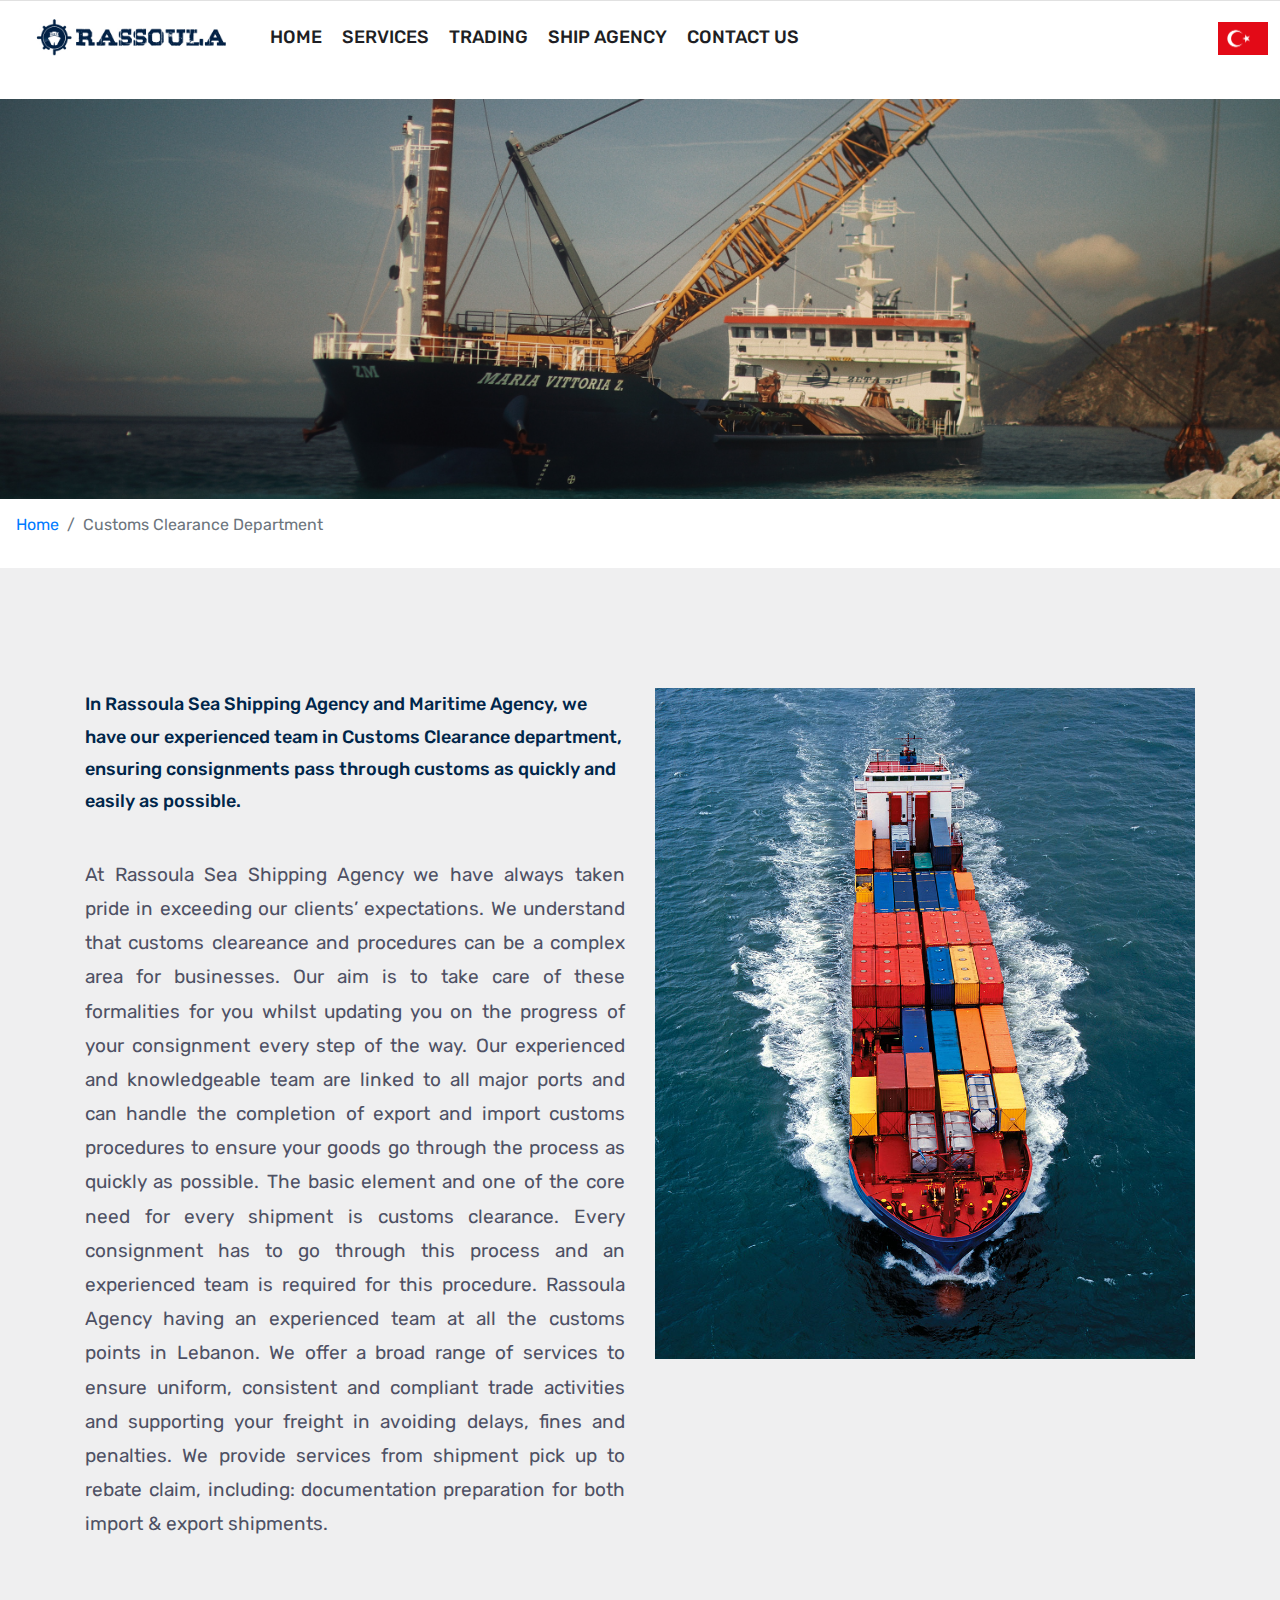
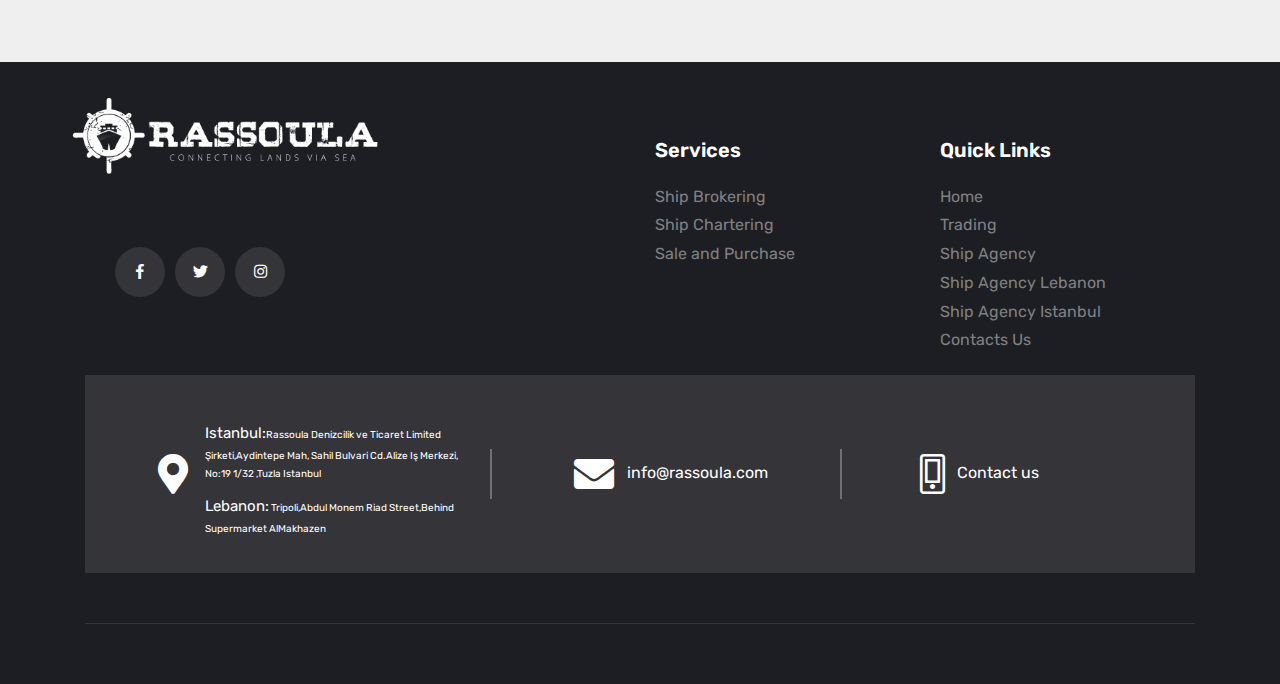
<file: Customs_Clearance_Department.html>
<!DOCTYPE HTML>
<html>

<head>
  <title>Customs Clearance Department</title>
  <meta http-equiv="Content-Type" content="text/html; charset=UTF-8">
  <meta name="viewport" content="width=device-width, initial-scale=1">
  <meta name="description" content="Description website">
  <meta name="author" content="Maksym Blank">
  <meta name="keywords" content="website, with, meta, tags">
  <meta name="robots" content="noindex, follow">
  <meta name="revisit-after" content="5 month">
  <meta name="image" content="http://mywebsite.com/image.jpg">
  <meta name="og:title" content="Title website">
  <meta name="og:description" content="Description website">
  <meta name="og:image" content="http://mywebsite.com/image.jpg">
  <meta name="og:site_name" content="My Website">
  <meta name="og:type" content="website">
  <meta name="twitter:card" content="summary">
  <meta name="twitter:title" content="Title website">
  <meta name="twitter:description" content="Description website">
  <link href="assets/css/plugins/bootstrap.min.css" rel="stylesheet">
  <link href="assets/css/plugins/slick.css" rel="stylesheet">
  <link href="assets/css/plugins/ion.rangeSlider.min.css" rel="stylesheet">
  <link href="assets/css/plugins/magnific-popup.css" rel="stylesheet">
  <link href="assets/css/style.css" rel="stylesheet">
  <link href="assets/fonts/flaticon/flaticon.css" rel="stylesheet">
  <link href="assets/fonts/font-awesome.min.css" rel="stylesheet">
  <link rel="stylesheet" href="https://cdnjs.cloudflare.com/ajax/libs/animate.css/4.1.1/animate.min.css"/>
  <link href="assets/animate/animate.min.css" rel="stylesheet">
  </head>
  <body class="btn-style-1 btn-rounded sidebar-style-1">

    <div class="sigma_preloader sigma_preloader-gear">
      <div class="sigma_preloader-inner">
        <div class="preloader-gear">
          <div class="preloader-gear-inner">
            <div>
              <div></div>
              <div></div>
              <div></div>
              <div></div>
              <div></div>
              <div></div>
            </div>
          </div>
        </div>
      </div>
    </div>
  
    <!--Section Start-->
    <aside class="sigma_aside sigma_aside-desktop">
      <div class="sidebar">
        <!-- Recent Posts Widget -->
        <div class="widget widget-sigma-recent-posts style-3">
          <h5 class="widget-title">Recent Post</h5>
          <div class="sigma_recent-post">
            <div class="sigma_post-categories">
              <a href="#">Category</a>
            </div>
            <div class="recent-post-descr">
              <h6>
                <a href="blog-details.html">Every Next Level Of Your Life Will Demand Something</a>
              </h6>
              <div class="author-info d-flex align-items-center">
                <span>TA</span>
                <div>
                  <a href="#" class="author-name">Tim Abell</a>
                  <a href="blog-details.html" class="date">June 4, 2021</a>
                </div>
              </div>
            </div>
          </div>
          <div class="sigma_recent-post">
            <div class="sigma_post-categories">
              <a href="#">Category</a>
            </div>
            <div class="recent-post-descr">
              <h6>
                <a href="blog-details.html">We are the champions, we do not give up, we try</a>
              </h6>
              <div class="author-info d-flex align-items-center">
                <span>TA</span>
                <div>
                  <a href="#" class="author-name">Tim Abell</a>
                  <a href="blog-details.html" class="date">June 4, 2021</a>
                </div>
              </div>
            </div>
          </div>
        </div>
        <!-- Follow Widget -->
        <div class="widget widget-follow d-none d-sm-block">
          <h5 class="widget-title">Follow Us</h5>
          <div class="social-buttons">
            <a href="#" class="btn-block sigma_btn">
              <div class="follow-icon d-flex align-items-center">
                <i class="fab fa-instagram"></i>
                <p class="mb-0">
                  Instagram
                  <span>225.5k Followers</span>
                </p>
              </div>
              <i class="fal fa-chevron-right"></i>
            </a>
            <a href="#" class="btn-block sigma_btn">
              <div class="follow-icon d-flex align-items-center">
                <i class="fab fa-twitter"></i>
                <p class="mb-0">
                  Twitter
                  <span>225.5k Followers</span>
                </p>
              </div>
              <i class="fal fa-chevron-right"></i>
            </a>
            <a href="#" class="btn-block sigma_btn">
              <div class="follow-icon d-flex align-items-center">
                <i class="fab fa-facebook-f"></i>
                <p class="mb-0">
                  Facebook
                  <span>225.5k Followers</span>
                </p>
              </div>
              <i class="fal fa-chevron-right"></i>
            </a>
            <a href="#" class="btn-block sigma_btn">
              <div class="follow-icon d-flex align-items-center">
                <i class="fab fa-youtube"></i>
                <p class="mb-0">
                  Youtube
                  <span>225.5k Followers</span>
                </p>
              </div>
              <i class="fal fa-chevron-right"></i>
            </a>
          </div>
        </div>
        <!-- Subscribe Widget -->
        <div class="widget widget-newsletter">
          <h5 class="widget-title">Join Newsletter</h5>
          <form method="post">
            <input type="email" name="email" placeholder="Enter your email">
            <button type="button" class="btn-block mt-4">Subscribe</button>
          </form>
        </div>
      </div>
    </aside>
    <div class="sigma_aside-overlay aside-trigger-right">
    </div>
    <aside class="sigma_aside">
      <div class="sigma_close aside-trigger">
        <span></span>
        <span></span>
      </div>
      <div class="sigma_logo-wrapper " >
        <a class="sigma_logo" href="index.html">
          <img src="assets/img/Rassoula-Logo-v3.0.jpg" alt="logo" style="width:200px">
    </a>
      </div>
      <ul class="navbar-nav">
        <li class="menu-item ">
          <a href="index.html">Home</a>
          
        </li>
       
          
   
        <li class="menu-item menu-item-has-children">
          <a href="">Services</a>
          <ul class="sub-menu">
            <li class="menu-item">
              <a href="ShipBrokering.html">Ship Brokering</a>
            
            </li>
            
            <li class="menu-item">
              <a href="ShipChartering.html">Ship Chartering</a>
            </li>
            <li class="menu-item">
              <a href="Saleandpurchases.html">Sale and Purchase</a>
            </li>
          </ul>
        </li>
        <li class="menu-item">
          <a href="Trading-1.html">Trading</a>
        </li>
        
        <li class="menu-item menu-item-has-children">
          <a href="case-studies.html">Ship Agency</a>
          <ul class="sub-menu">
            <li class="menu-item">
              <a href="istanbul.html">Istanbul</a>
            </li>
            <li class="menu-item">
              <a href="lebanon.html">Lebanon</a>
            </li>
          </ul>
        </li>
        <li class="menu-item">
          <a href="contact-us.html">Contact us</a>
        </li>
      </ul>
    </aside>
    <div class="sigma_aside-overlay aside-trigger">
    </div>
    <header class="sigma_header style-5 can-sticky">
    
      <div class="sigma_header-middle  ">
        <div class="container">
          <div class="navbar">
        <div class="sigma_logo-wrapper d-block d-lg-none">
              <a class="sigma_logo" href="index.html">
                <img src="assets/img/Rassoula-Logo-v3.0.jpg"alt="logo"  style="width:200px">
              </a>
            </div>
            <div class="d-none d-lg-flex align-items-center">
              <div class="sigma_header-top-links important-links">
              
              </div>
             
            </div>
            <div class="sigma_header-controls style-2 d-block d-lg-none">
              <ul class="sigma_header-controls-inner">
                <li class="aside-toggle aside-trigger">
                  <span></span>
                  <span></span>
                  <span></span>
                </li>
              </ul>
            </div>
          </div>
        </div>
      </div>
      <div class="sigma_header-bottom">
       
        <div class="navbar" >
          <ul class="navbar-nav">
            <li class="menu-item">
              <a class="sigma_logo" href="index.html">
          <img src="assets/img/Rassoula-Logo-v3.0.jpg" alt="logo" style="width:200px;margin-top: -5px;">
            </a>
            <li class="menu-item ">
              <a href="index.html">Home</a>
             
            </li>
         
            <li class="menu-item menu-item-has-children">
              <p style="color: var(--thm-secondary);
              padding-top: 20px;
              padding-bottom: 20px;font-size: 18px;font-weight: 488;">SERVICES</p>
              <ul class="sub-menu">
               
                <li class="menu-item">
                  <a href="Saleandpurchases.html">Sale and Purchase</a>
                </li>
                <li class="menu-item">
                  <a href="ShipChartering.html">Ship Chartering</a>
                </li>
                <li class="menu-item">
                  <a href="ShipBrokering.html">Ship Brokering</a>
                
                </li>
              </ul>
            </li>
            <li class="menu-item">
              <a href="Trading-1.html">Trading</a>
            </li>
            
            <li class="menu-item menu-item-has-children">
              <p style="color: var(--thm-secondary);
              padding-top: 20px;
              padding-bottom: 20px;font-size: 18px;font-weight: 500;">SHIP AGENCY</p>
              <ul class="sub-menu">
                <li class="menu-item">
                  <a href="istanbul.html">Istanbul</a>
                </li>
                <li class="menu-item">
                  <a href="lebanon.html">Lebanon</a>
                </li>
              </ul>
            </li>
            <li class="menu-item">
              <a href="contact-us.html">Contact us</a>
            </li>
          </ul>
          <div class="sigma_header-controls style-2">
            <a class="sigma_header-control-search" title="Search" href="#">
              <img id="trB" src="assets/img/flag-400.png" style="width:50px;margin-right: 8px;">
            </a>
            <a class="sigma_header-control-search" title="Search" href="#">
              <img id="enB" src="assets/img/united-states.png" style="width:50px;margin-right: 8px;">
            </a>
            <ul class="sigma_header-controls-inner">
              <li class="search-trigger header-controls-item d-none d-sm-block">
               
              </li>
              <li class="aside-toggle aside-trigger-right desktop-toggler d-block d-lg-none">
                <span></span>
                <span></span>
                <span></span>
              </li>
              <li class="aside-toggle aside-trigger">
                <span></span>
                <span></span>
                <span></span>
              </li>
            </ul>
          </div>
        </div>
        </div>
      </div>
      </header>
    <!--Section End-->
  <!--Section End-->
  <!--Section End-->
  <!--Section Start-->
  <div class="sigma_subheader style-11 bg-cover bg-center" style="background-image: url(assets/img/elia-pellegrini-lj6B5grcyp4-unsplash.jpg)">
   
      </div>
      <ol class="breadcrumb" style="background-color:white">
        <li class="breadcrumb-item">
          <a class="btn-link" href="index.html">Home</a>
        </li>
        <li class="breadcrumb-item active" aria-current="page" >Customs Clearance Department</li>
      </ol>
    </div>
  </div>
  <!--Section End-->
  
 


     
              <div id="serv12"></div>
              <div class="section" style="background-color:#EFEFF0" >
               
                <div class="container">
                    <h4 style="text-align:center"></h4>
                  <div class="row">
                   
                    <div class="col-lg-6 ">
                      <div class="sigma_about style-9 mt-5 mt-lg-0">
                        <div class="section-title">
                          <span class="subtitle"    >In Rassoula Sea Shipping Agency and Maritime Agency, we have our experienced team in Customs Clearance department, ensuring consignments pass through customs as quickly and easily as possible.</span>
                          <p class="title" ></p>
                        </div>
                        <div class="sigma_about-content">
                            <p style="text-align:justify;font-size: 19px;margin-top: -20px;">At Rassoula Sea Shipping Agency we have always taken pride in exceeding our clients’ expectations.

                                We understand that customs cleareance and procedures can be a complex area for businesses. Our aim is to take care of these formalities for you whilst updating you on the progress of your consignment every step of the way.
                                
                                Our experienced and knowledgeable team are linked to all major ports and can handle the completion of export and import customs procedures to ensure your goods go through the process as quickly as possible.
                                
                                The basic element and one of the core need for every shipment is customs clearance. Every consignment has to go through this process and an experienced team is required for this procedure. Rassoula Agency having an experienced team at all the customs points in Lebanon. We offer a broad range of services to ensure uniform, consistent and compliant trade activities and supporting your freight in avoiding delays, fines and penalties. We provide services from shipment pick up to rebate claim, including: documentation preparation for both import & export shipments.</p>
                           
                         
                            </div>
                           
                          </div>
                        
                          </div>
            
                          <div class="col-lg-6 ">
                            <div class="">
                              <div class="sigma_about-image-1 wow slideInRight" data-wow-duration="1s" data-wow-delay=".1s">
                                <img src="assets/img/new-ser/shipping-agency-in-lebanon.jpg" alt="img" style="width:100%;height: 100%;">
                              </div>
                          
                            </div>
                          </div>
                        </div>
                      </div>
                    </div>
 
                    






                        
                                        
 
     <!--Section Start-->
    <!--Section Start-->
     <!--Section Start-->
     <footer class="sigma_footer style-5 sigma_footer-dark">
      <div class="sigma_footer-middle">
        <div class="container">
          <div class="row" >
            <div class="col-lg-6">
              <div class="sigma_footer-widget">
                <br>
                <br>
                <div class="sigma_footer-logo mb-4">
             <img src="assets/img/Rassoula-Logo-v1.0.png" alt="logo" style="width:350px;margin-top:-90px;margin-left: -30px;"> 
                </div>
                <div class="row">
                  <div class="col-sm-12">
                    <p class="mb-0" style="font-size: 13px;">
                     </p>
                  </div>
                </div>
                <ul class="sigma_social-icons mt-4 justify-content-start">
                  <li>
                    <a href="#"><i class="fab fa-facebook-f" style="color: white;"></i></a>
                  </li>
                  <li>
                    <a href="#"><i class="fab fa-twitter" style="color: white;"></i></a>
                  </li>
                  <li>
                    <a href="#"><i class="fab fa-instagram" style="color: white;"></i></a>
                  </li>
               
                </ul>
              </div>
            </div>
  
           
           
            <div class="col-lg-3 col-md-3 col-sm-3 col-xs-3" style="margin-top:25px">
              <div class="sigma_footer-widget">
                <h5 class="widget-title" class="text-white">Services</h5>
  
                <a href="ShipBrokering.html" >Ship Brokering</a><br>
    
        
                  <a href="ShipChartering.html" >Ship Chartering</a><br>
            
               
                  <a href="Saleandpurchases.html" >Sale and Purchase</a><br>
                
                  <br>
                  
              </div>
            </div>
          
            <div class="col-lg-3  col-md-3 col-sm-3 col-xs-3"style="margin-top:25px">
              <div class="sigma_footer-widget">
                <h5 class="widget-title" >Quick Links</h5>
               
                  
                    <a href="index.html">Home</a><br>
                  
                  
                    <a href="Trading-1.html">Trading</a><br>
                    <a href="case-studies.html">Ship Agency</a><br>
                 
                    <a href="lebanon.html">Ship Agency Lebanon</a><br>
                 
                    <a href="istanbul.html">Ship Agency Istanbul</a><br>
                  
                    <a href="contact-us.html">Contacts Us</a><br>
              
              </div>
            </div>
          
            <div class="col-12">
              <div class="sigma_info-wrapper" >
                <div class="sigma_info style-18">
                  <div class="sigma_info-title">
                    <span class="sigma_info-icon " >
                   <i class="fas fa-map-marker-alt b6" ></i>
  
  
                    </span>
                  </div>
                  <div class="sigma_info-description">
                    <p style="font-size:10px"><span style="font-size:15px">Istanbul:</span>Rassoula Denizcilik ve Ticaret Limited
                      Şirketi,Aydintepe Mah, Sahil Bulvari Cd.Alize Iş Merkezi,  No:19 1/32 ,Tuzla Istanbul</p>
                      <p style="font-size:10px"> <span style="font-size:15px">Lebanon:</span>
                        Tripoli,Abdul Monem Riad Street,Behind Supermarket AlMakhazen</p>
                  </div>
                </div>
                <div class="sigma_info style-18">
                  <div class="sigma_info-title">
                    <span class="sigma_info-icon bl">
  
  
  
                      <i class="fas fa-envelope"></i>
  
  
  
                    </span>
                  </div>
                  <div class="sigma_info-description b9">
                    <p>  info@rassoula.com</p>
                    
                  </div>
                </div>
                <div class="sigma_info style-18">
                  <div class="sigma_info-title">
                    <span class="sigma_info-icon b2">
  
  
  
                      <i class="fal fa-mobile-alt"></i>
  
  
  
  
                    </span>
                  </div>
                  <div class="sigma_info-description">
                    <p ><a href="contact-us.html" class=" text-white">Contact us</a></p>
                  </div>
                </div>
              </div>
            </div>  
          </div>
        </div>
      </div>
      <div class="container">
        <div class="sigma_footer-bottom d-block d-sm-flex align-items-center justify-content-between">
         
      </div>
    </footer>
    <!--Section End-->
    <!--Section End-->
  <!--Section End-->
  <script src="assets/js/plugins/jquery-3.4.1.min.js" type="text/javascript"></script>
  <script src="assets/js/plugins/popper.min.js" type="text/javascript"></script>
  <script src="assets/js/plugins/bootstrap.min.js" type="text/javascript"></script>
  <script src="assets/js/plugins/jquery.instagramFeed.min.js" type="text/javascript"></script>
  <script src="assets/js/plugins/slick.min.js" type="text/javascript"></script>
  <script src="assets/js/plugins/imagesloaded.min.js" type="text/javascript"></script>
  <script src="assets/js/plugins/isotope.pkgd.min.js" type="text/javascript"></script>
  <script src="assets/js/plugins/jquery.magnific-popup.min.js" type="text/javascript"></script>
  <script src="assets/js/plugins/jquery.counterup.min.js" type="text/javascript"></script>
  <script src="assets/js/plugins/jquery.inview.min.js" type="text/javascript"></script>
  <script src="assets/js/plugins/ion.rangeSlider.min.js" type="text/javascript"></script>
  <script src="assets/js/main.js" type="text/javascript"></script>
  <script src="https://pagecdn.io/lib/wow/1.1.2/wow.js"></script>
  <script src="Translationscript.js"></script>
  
  <script>
    new WOW().init();
    </script>
  <script src="https://cdn.boomcdn.com/libs/wow-js/1.3.0/wow.min.js"></script>
  
</body>

</html>
</file>
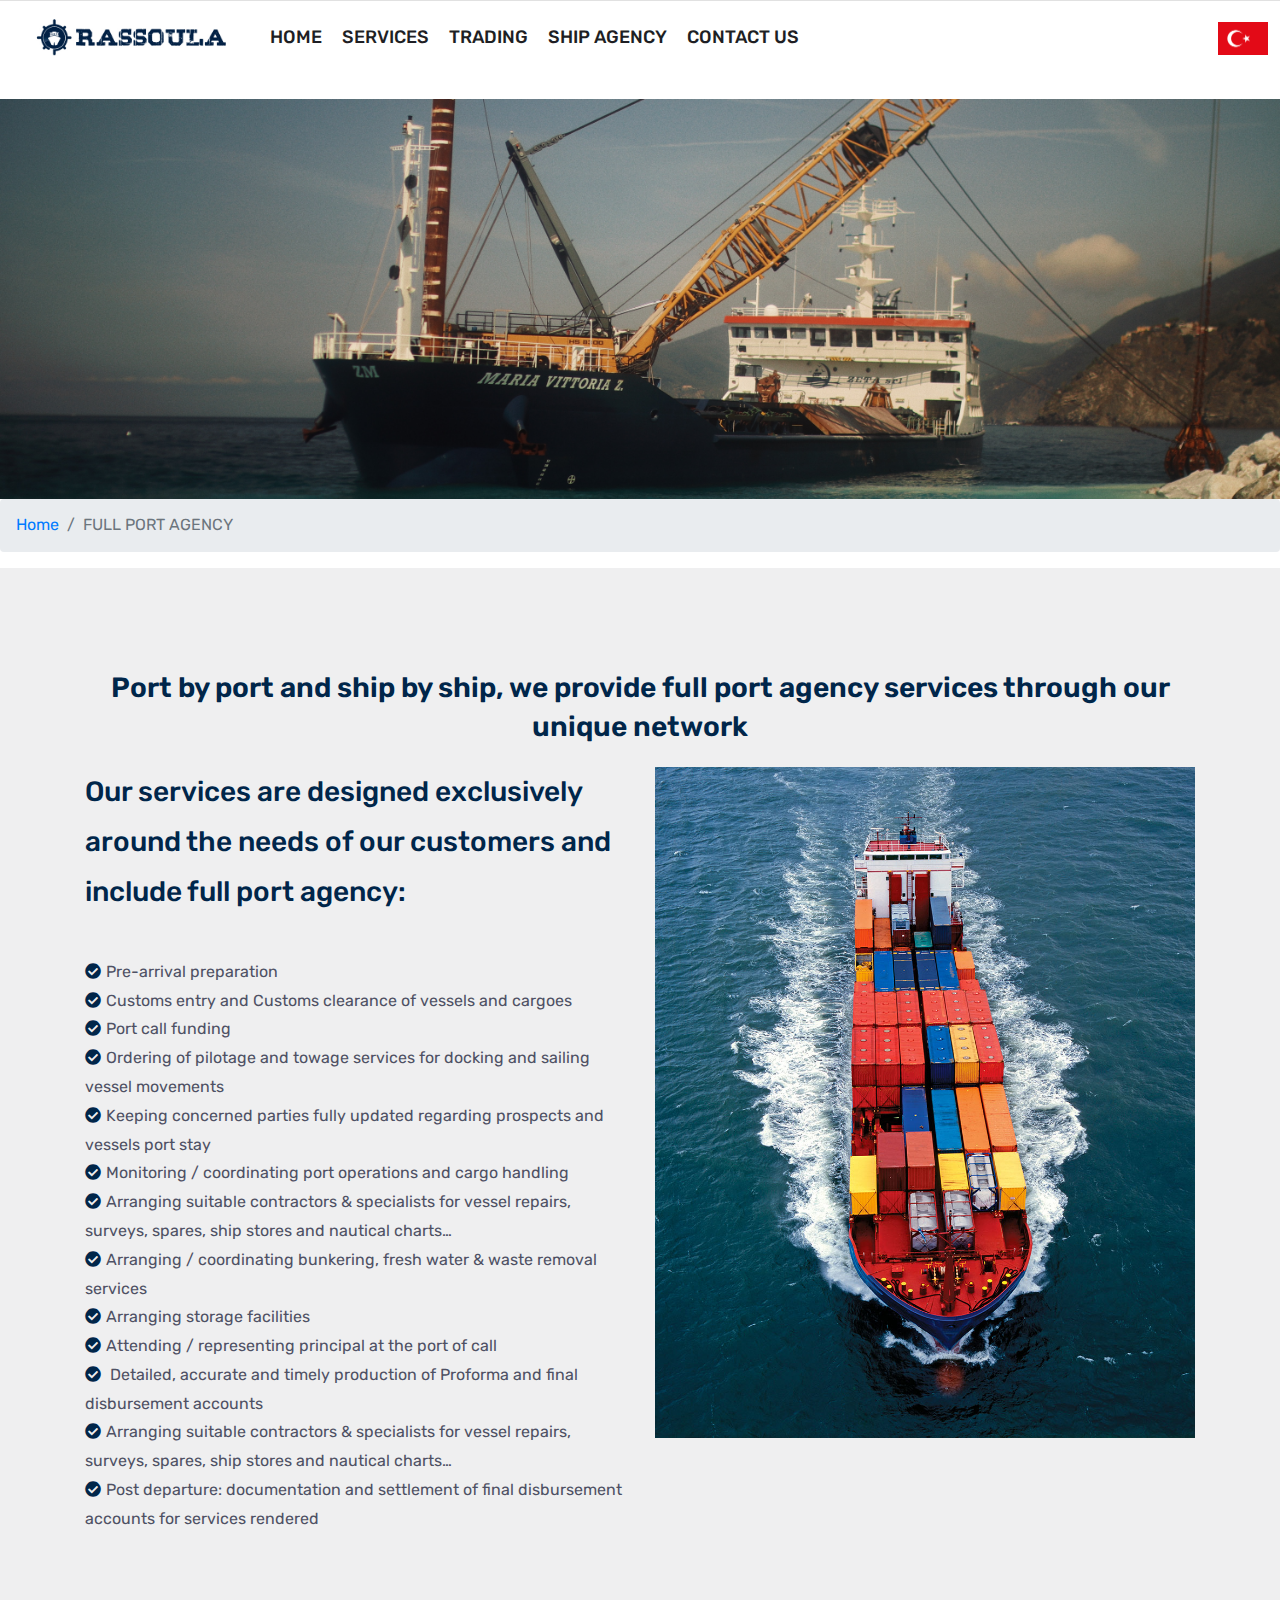
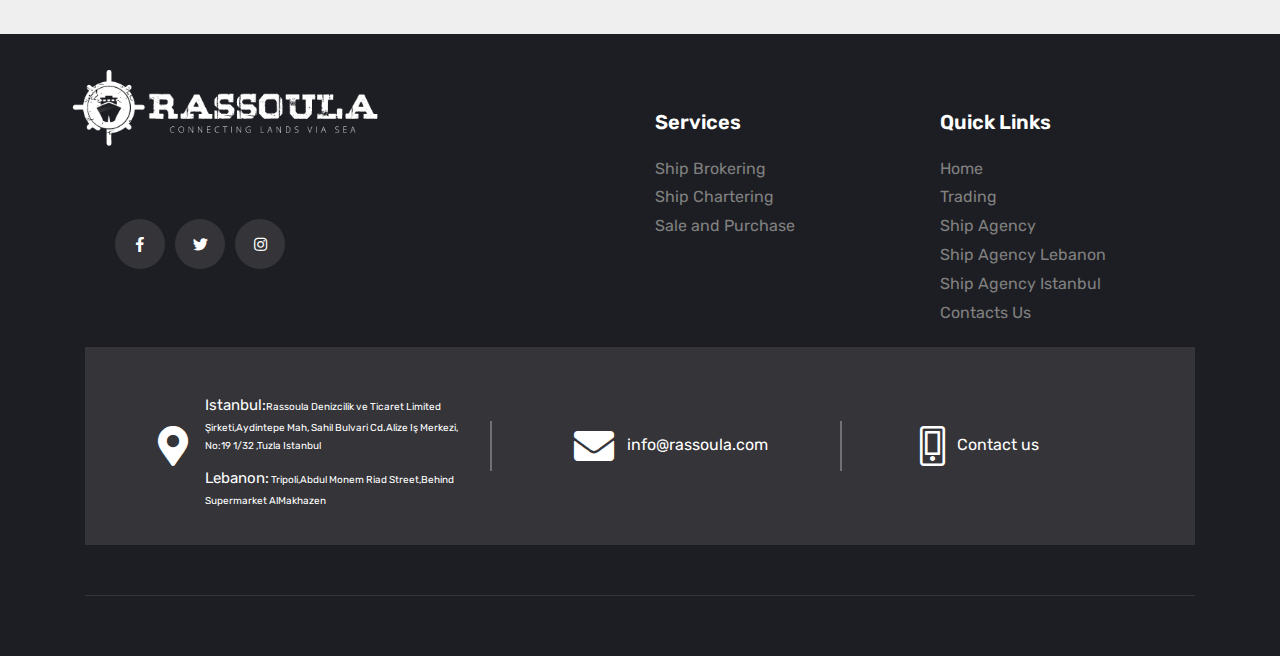
<file: Fullportagency.html>
<!DOCTYPE HTML>
<html>

<head>
  <title>FULL PORT AGENCY</title>
  <meta http-equiv="Content-Type" content="text/html; charset=UTF-8">
  <meta name="viewport" content="width=device-width, initial-scale=1">
  <meta name="description" content="Description website">
  <meta name="author" content="Maksym Blank">
  <meta name="keywords" content="website, with, meta, tags">
  <meta name="robots" content="noindex, follow">
  <meta name="revisit-after" content="5 month">
  <meta name="image" content="http://mywebsite.com/image.jpg">
  <meta name="og:title" content="Title website">
  <meta name="og:description" content="Description website">
  <meta name="og:image" content="http://mywebsite.com/image.jpg">
  <meta name="og:site_name" content="My Website">
  <meta name="og:type" content="website">
  <meta name="twitter:card" content="summary">
  <meta name="twitter:title" content="Title website">
  <meta name="twitter:description" content="Description website">
  <link href="assets/css/plugins/bootstrap.min.css" rel="stylesheet">
  <link href="assets/css/plugins/slick.css" rel="stylesheet">
  <link href="assets/css/plugins/ion.rangeSlider.min.css" rel="stylesheet">
  <link href="assets/css/plugins/magnific-popup.css" rel="stylesheet">
  <link href="assets/css/style.css" rel="stylesheet">
  <link href="assets/fonts/flaticon/flaticon.css" rel="stylesheet">
  <link href="assets/fonts/font-awesome.min.css" rel="stylesheet">
  <link rel="stylesheet" href="https://cdnjs.cloudflare.com/ajax/libs/animate.css/4.1.1/animate.min.css"/>
  <link href="assets/animate/animate.min.css" rel="stylesheet">
  </head>
  <body class="btn-style-1 btn-rounded sidebar-style-1">

    <div class="sigma_preloader sigma_preloader-gear">
      <div class="sigma_preloader-inner">
        <div class="preloader-gear">
          <div class="preloader-gear-inner">
            <div>
              <div></div>
              <div></div>
              <div></div>
              <div></div>
              <div></div>
              <div></div>
            </div>
          </div>
        </div>
      </div>
    </div>
  
    <!--Section Start-->
    <aside class="sigma_aside sigma_aside-desktop">
      <div class="sidebar">
        <!-- Recent Posts Widget -->
        <div class="widget widget-sigma-recent-posts style-3">
          <h5 class="widget-title">Recent Post</h5>
          <div class="sigma_recent-post">
            <div class="sigma_post-categories">
              <a href="#">Category</a>
            </div>
            <div class="recent-post-descr">
              <h6>
                <a href="blog-details.html">Every Next Level Of Your Life Will Demand Something</a>
              </h6>
              <div class="author-info d-flex align-items-center">
                <span>TA</span>
                <div>
                  <a href="#" class="author-name">Tim Abell</a>
                  <a href="blog-details.html" class="date">June 4, 2021</a>
                </div>
              </div>
            </div>
          </div>
          <div class="sigma_recent-post">
            <div class="sigma_post-categories">
              <a href="#">Category</a>
            </div>
            <div class="recent-post-descr">
              <h6>
                <a href="blog-details.html">We are the champions, we do not give up, we try</a>
              </h6>
              <div class="author-info d-flex align-items-center">
                <span>TA</span>
                <div>
                  <a href="#" class="author-name">Tim Abell</a>
                  <a href="blog-details.html" class="date">June 4, 2021</a>
                </div>
              </div>
            </div>
          </div>
        </div>
        <!-- Follow Widget -->
        <div class="widget widget-follow d-none d-sm-block">
          <h5 class="widget-title">Follow Us</h5>
          <div class="social-buttons">
            <a href="#" class="btn-block sigma_btn">
              <div class="follow-icon d-flex align-items-center">
                <i class="fab fa-instagram"></i>
                <p class="mb-0">
                  Instagram
                  <span>225.5k Followers</span>
                </p>
              </div>
              <i class="fal fa-chevron-right"></i>
            </a>
            <a href="#" class="btn-block sigma_btn">
              <div class="follow-icon d-flex align-items-center">
                <i class="fab fa-twitter"></i>
                <p class="mb-0">
                  Twitter
                  <span>225.5k Followers</span>
                </p>
              </div>
              <i class="fal fa-chevron-right"></i>
            </a>
            <a href="#" class="btn-block sigma_btn">
              <div class="follow-icon d-flex align-items-center">
                <i class="fab fa-facebook-f"></i>
                <p class="mb-0">
                  Facebook
                  <span>225.5k Followers</span>
                </p>
              </div>
              <i class="fal fa-chevron-right"></i>
            </a>
            <a href="#" class="btn-block sigma_btn">
              <div class="follow-icon d-flex align-items-center">
                <i class="fab fa-youtube"></i>
                <p class="mb-0">
                  Youtube
                  <span>225.5k Followers</span>
                </p>
              </div>
              <i class="fal fa-chevron-right"></i>
            </a>
          </div>
        </div>
        <!-- Subscribe Widget -->
        <div class="widget widget-newsletter">
          <h5 class="widget-title">Join Newsletter</h5>
          <form method="post">
            <input type="email" name="email" placeholder="Enter your email">
            <button type="button" class="btn-block mt-4">Subscribe</button>
          </form>
        </div>
      </div>
    </aside>
    <div class="sigma_aside-overlay aside-trigger-right">
    </div>
    <aside class="sigma_aside">
      <div class="sigma_close aside-trigger">
        <span></span>
        <span></span>
      </div>
      <div class="sigma_logo-wrapper " >
        <a class="sigma_logo" href="index.html">
          <img src="assets/img/Rassoula-Logo-v3.0.jpg" alt="logo" style="width:200px">
    </a>
      </div>
      <ul class="navbar-nav">
        <li class="menu-item ">
          <a href="index.html">Home</a>
          
        </li>
       
          
   
        <li class="menu-item menu-item-has-children">
          <a href="">Services</a>
          <ul class="sub-menu">
           
            <li class="menu-item"> 
              <li class="menu-item">
              <a href="ShipBrokering.html">Ship Brokering</a>
            
            </li>
             <li class="menu-item">
              <a href="ShipChartering.html">Ship Chartering</a>
            </li>
           
              <a href="Saleandpurchases.html">Sale and Purchase</a>
            </li>
           
          </ul>
        </li>
        <li class="menu-item">
          <a href="Trading-1.html">Trading</a>
        </li>
        
        <li class="menu-item menu-item-has-children">
          <a href="case-studies.html">Ship Agency</a>
          <ul class="sub-menu">
            <li class="menu-item">
              <a href="istanbul.html">Istanbul</a>
            </li>
            <li class="menu-item">
              <a href="lebanon.html">Lebanon</a>
            </li>
          </ul>
        </li>
        <li class="menu-item">
          <a href="contact-us.html">Contact us</a>
        </li>
      </ul>
    </aside>
    <div class="sigma_aside-overlay aside-trigger">
    </div>
    <header class="sigma_header style-5 can-sticky">
    
      <div class="sigma_header-middle  ">
        <div class="container">
          <div class="navbar">
        <div class="sigma_logo-wrapper d-block d-lg-none">
              <a class="sigma_logo" href="index.html">
                <img src="assets/img/Rassoula-Logo-v3.0.jpg"alt="logo"  style="width:200px">
              </a>
            </div>
            <div class="d-none d-lg-flex align-items-center">
              <div class="sigma_header-top-links important-links">
              
              </div>
             
            </div>
            <div class="sigma_header-controls style-2 d-block d-lg-none">
              <ul class="sigma_header-controls-inner">
                <li class="aside-toggle aside-trigger">
                  <span></span>
                  <span></span>
                  <span></span>
                </li>
              </ul>
            </div>
          </div>
        </div>
      </div>
      <div class="sigma_header-bottom">
       
        <div class="navbar" >
          <ul class="navbar-nav">
            <li class="menu-item">
              <a class="sigma_logo" href="index.html">
          <img src="assets/img/Rassoula-Logo-v3.0.jpg" alt="logo" style="width:200px;margin-top: -5px;">
            </a>
            <li class="menu-item ">
              <a href="index.html">Home</a>
             
            </li>
         
            <li class="menu-item menu-item-has-children">
              <p style="color: var(--thm-secondary);
              padding-top: 20px;
              padding-bottom: 20px;font-size: 18px;font-weight: 488;">SERVICES</p>
              <ul class="sub-menu">
               
                <li class="menu-item">
                  <a href="Saleandpurchases.html">Sale and Purchase</a>
                </li>
                <li class="menu-item">
                  <a href="ShipChartering.html">Ship Chartering</a>
                </li>
                <li class="menu-item">
                  <a href="ShipBrokering.html">Ship Brokering</a>
                
                </li>
              </ul>
            </li>
            <li class="menu-item">
              <a href="Trading-1.html">Trading</a>
            </li>
            
            <li class="menu-item menu-item-has-children">
              <p style="color: var(--thm-secondary);
              padding-top: 20px;
              padding-bottom: 20px;font-size: 18px;font-weight: 500;">SHIP AGENCY</p>
              <ul class="sub-menu">
                <li class="menu-item">
                  <a href="istanbul.html">Istanbul</a>
                </li>
                <li class="menu-item">
                  <a href="lebanon.html">Lebanon</a>
                </li>
              </ul>
            </li>
            <li class="menu-item">
              <a href="contact-us.html">Contact us</a>
            </li>
          </ul>
          <div class="sigma_header-controls style-2">
            <a class="sigma_header-control-search" title="Search" href="#">
              <img id="trB" src="assets/img/flag-400.png" style="width:50px;margin-right: 8px;">
            </a>
            <a class="sigma_header-control-search" title="Search" href="#">
              <img id="enB" src="assets/img/united-states.png" style="width:50px;margin-right: 8px;">
            </a>
            <ul class="sigma_header-controls-inner">
              <li class="search-trigger header-controls-item d-none d-sm-block">
               
              </li>
              <li class="aside-toggle aside-trigger-right desktop-toggler d-block d-lg-none">
                <span></span>
                <span></span>
                <span></span>
              </li>
              <li class="aside-toggle aside-trigger">
                <span></span>
                <span></span>
                <span></span>
              </li>
            </ul>
          </div>
        </div>
        </div>
      </div>
      </header>
    <!--Section End-->
  <!--Section End-->
  <!--Section End-->
  <!--Section Start-->
  <div class="sigma_subheader style-11 bg-cover bg-center" style="background-image: url(assets/img/elia-pellegrini-lj6B5grcyp4-unsplash.jpg)">
    <div class="container">
      <div class="sigma_subheader-inner">
        
      </div>
      
    </div>
  </div>
  <!--Section End-->
  
 
  <ol class="breadcrumb">
    <li class="breadcrumb-item">
      <a class="btn-link" href="index.html">Home</a>
    </li>
    <li class="breadcrumb-item active" aria-current="page" >FULL PORT AGENCY</li>
  </ol>

     
              <div id="serv12"></div>
              <div class="section" style="background-color:#EFEFF0" >
               
                <div class="container">
                    <h4 style="text-align:center">Port by port and ship by ship, we provide full port agency services through our unique network</h4>
                  <div class="row">
                   
                    <div class="col-lg-6 ">
                      <div class="sigma_about style-9 mt-5 mt-lg-0">
                        <div class="section-title">
                          <span class="subtitle"    style="font-size:28px">Our services are designed exclusively around the needs of our customers and include full port agency:</span>
                          <p class="title" ></p>
                        </div>
                        <div class="sigma_about-content">
                            <p style="text-align:justify;font-size: 19px;margin-top: -20px;"></p>
                            <ul>
                              <li>
                                <i class="fas fa-check-circle " ></i>Pre-arrival preparation
                              </li>
                              <li>
                                <i class="fas fa-check-circle " ></i>Customs entry and Customs clearance of vessels and cargoes
                              </li>
                              <li><i class="fas fa-check-circle " ></i>Port call funding</li>
                              <li>
                                <i class="fas fa-check-circle " ></i>Ordering of pilotage and towage services for docking and sailing vessel movements
                              </li>
                              <li><i class="fas fa-check-circle " ></i>Keeping concerned parties fully updated regarding prospects and vessels port stay</li>
                            
                             
                              <li><i class="fas fa-check-circle " ></i>Monitoring / coordinating port operations and cargo handling</li>
                                  
                              <li><i class="fas fa-check-circle " ></i>Arranging suitable contractors & specialists for vessel repairs, surveys, spares, ship stores and nautical charts…</li>
                             
                                                    
                                <li><i class="fas fa-check-circle " ></i>Arranging / coordinating bunkering, fresh water & waste removal services
                                </li>
                                <li>
                                    <i class="fas fa-check-circle" ></i>Arranging storage facilities
                                </li>
                                <li>
                                    <i class="fas fa-check-circle " ></i>Attending / representing principal at the port of call
                                </li>
                                <li><i class="fas fa-check-circle " ></i> Detailed, accurate and timely production of Proforma and final disbursement accounts</li>
                                
                                <li>
                                    <i class="fas fa-check-circle " ></i>Arranging suitable contractors & specialists for vessel repairs, surveys, spares, ship stores and nautical charts…
                                </li>
                                <li>
                                    <i class="fas fa-check-circle " ></i>Post departure: documentation and settlement of final disbursement accounts for services rendered
                                </li>

                              </ul>
                          
                         
                            </div>
                           
                          </div>
                        
                          </div>
            
                          <div class="col-lg-6 ">
                            <div class="sigma_about style-9 w-100 h-100">
                              <div class="sigma_about-image-1 wow slideInRight" data-wow-duration="1s" data-wow-delay=".1s">
                                <img src="assets/img/new-ser/shipping-agency-in-lebanon.jpg" alt="img">
                              </div>
                          
                            </div>
                          </div>
                        </div>
                      </div>
                    </div>
 
                    






                        
                                        
 
     <!--Section Start-->
     <footer class="sigma_footer style-5 sigma_footer-dark">
      <div class="sigma_footer-middle">
        <div class="container">
          <div class="row" >
            <div class="col-lg-6">
              <div class="sigma_footer-widget">
                <br>
                <br>
                <div class="sigma_footer-logo mb-4">
             <img src="assets/img/Rassoula-Logo-v1.0.png" alt="logo" style="width:350px;margin-top:-90px;margin-left: -30px;"> 
                </div>
                <div class="row">
                  <div class="col-sm-12">
                    <p class="mb-0" style="font-size: 13px;">
                     </p>
                  </div>
                </div>
                <ul class="sigma_social-icons mt-4 justify-content-start">
                  <li>
                    <a href="#"><i class="fab fa-facebook-f" style="color: white;"></i></a>
                  </li>
                  <li>
                    <a href="#"><i class="fab fa-twitter" style="color: white;"></i></a>
                  </li>
                  <li>
                    <a href="#"><i class="fab fa-instagram" style="color: white;"></i></a>
                  </li>
               
                </ul>
              </div>
            </div>
  
           
           
            <div class="col-lg-3 col-md-3 col-sm-3 col-xs-3" style="margin-top:25px">
              <div class="sigma_footer-widget">
                <h5 class="widget-title" class="text-white">Services</h5>
  
                <a href="ShipBrokering.html" >Ship Brokering</a><br>
    
        
                  <a href="ShipChartering.html" >Ship Chartering</a><br>
            
               
                  <a href="Saleandpurchases.html" >Sale and Purchase</a><br>
                
                  <br>
                  
              </div>
            </div>
          
            <div class="col-lg-3  col-md-3 col-sm-3 col-xs-3"style="margin-top:25px">
              <div class="sigma_footer-widget">
                <h5 class="widget-title" >Quick Links</h5>
               
                  
                    <a href="index.html">Home</a><br>
                  
                  
                    <a href="Trading-1.html">Trading</a><br>
                    <a href="case-studies.html">Ship Agency</a><br>
                 
                    <a href="lebanon.html">Ship Agency Lebanon</a><br>
                 
                    <a href="istanbul.html">Ship Agency Istanbul</a><br>
                  
                    <a href="contact-us.html">Contacts Us</a><br>
              
              </div>
            </div>
          
            <div class="col-12">
              <div class="sigma_info-wrapper" >
                <div class="sigma_info style-18">
                  <div class="sigma_info-title">
                    <span class="sigma_info-icon " >
                   <i class="fas fa-map-marker-alt b6" ></i>
  
  
                    </span>
                  </div>
                  <div class="sigma_info-description">
                    <p style="font-size:10px"><span style="font-size:15px">Istanbul:</span>Rassoula Denizcilik ve Ticaret Limited
                      Şirketi,Aydintepe Mah, Sahil Bulvari Cd.Alize Iş Merkezi,  No:19 1/32 ,Tuzla Istanbul</p>
                      <p style="font-size:10px"> <span style="font-size:15px">Lebanon:</span>
                        Tripoli,Abdul Monem Riad Street,Behind Supermarket AlMakhazen</p>
                  </div>
                </div>
                <div class="sigma_info style-18">
                  <div class="sigma_info-title">
                    <span class="sigma_info-icon bl">
  
  
  
                      <i class="fas fa-envelope"></i>
  
  
  
                    </span>
                  </div>
                  <div class="sigma_info-description b9">
                    <p>  info@rassoula.com</p>
                    
                  </div>
                </div>
                <div class="sigma_info style-18">
                  <div class="sigma_info-title">
                    <span class="sigma_info-icon b2">
  
  
  
                      <i class="fal fa-mobile-alt"></i>
  
  
  
  
                    </span>
                  </div>
                  <div class="sigma_info-description">
                    <p ><a href="contact-us.html" class=" text-white">Contact us</a></p>
                  </div>
                </div>
              </div>
            </div>  
          </div>
        </div>
      </div>
      <div class="container">
        <div class="sigma_footer-bottom d-block d-sm-flex align-items-center justify-content-between">
         
      </div>
    </footer>
    <!--Section End-->
    <!--Section End-->
  <!--Section End-->
  <script src="assets/js/plugins/jquery-3.4.1.min.js" type="text/javascript"></script>
  <script src="assets/js/plugins/popper.min.js" type="text/javascript"></script>
  <script src="assets/js/plugins/bootstrap.min.js" type="text/javascript"></script>
  <script src="assets/js/plugins/jquery.instagramFeed.min.js" type="text/javascript"></script>
  <script src="assets/js/plugins/slick.min.js" type="text/javascript"></script>
  <script src="assets/js/plugins/imagesloaded.min.js" type="text/javascript"></script>
  <script src="assets/js/plugins/isotope.pkgd.min.js" type="text/javascript"></script>
  <script src="assets/js/plugins/jquery.magnific-popup.min.js" type="text/javascript"></script>
  <script src="assets/js/plugins/jquery.counterup.min.js" type="text/javascript"></script>
  <script src="assets/js/plugins/jquery.inview.min.js" type="text/javascript"></script>
  <script src="assets/js/plugins/ion.rangeSlider.min.js" type="text/javascript"></script>
  <script src="assets/js/main.js" type="text/javascript"></script>
  <script src="https://pagecdn.io/lib/wow/1.1.2/wow.js"></script>
  <script src="Translationscript.js"></script>
  
  <script>
    new WOW().init();
    </script>
  <script src="https://cdn.boomcdn.com/libs/wow-js/1.3.0/wow.min.js"></script>
  
</body>

</html>
</file>
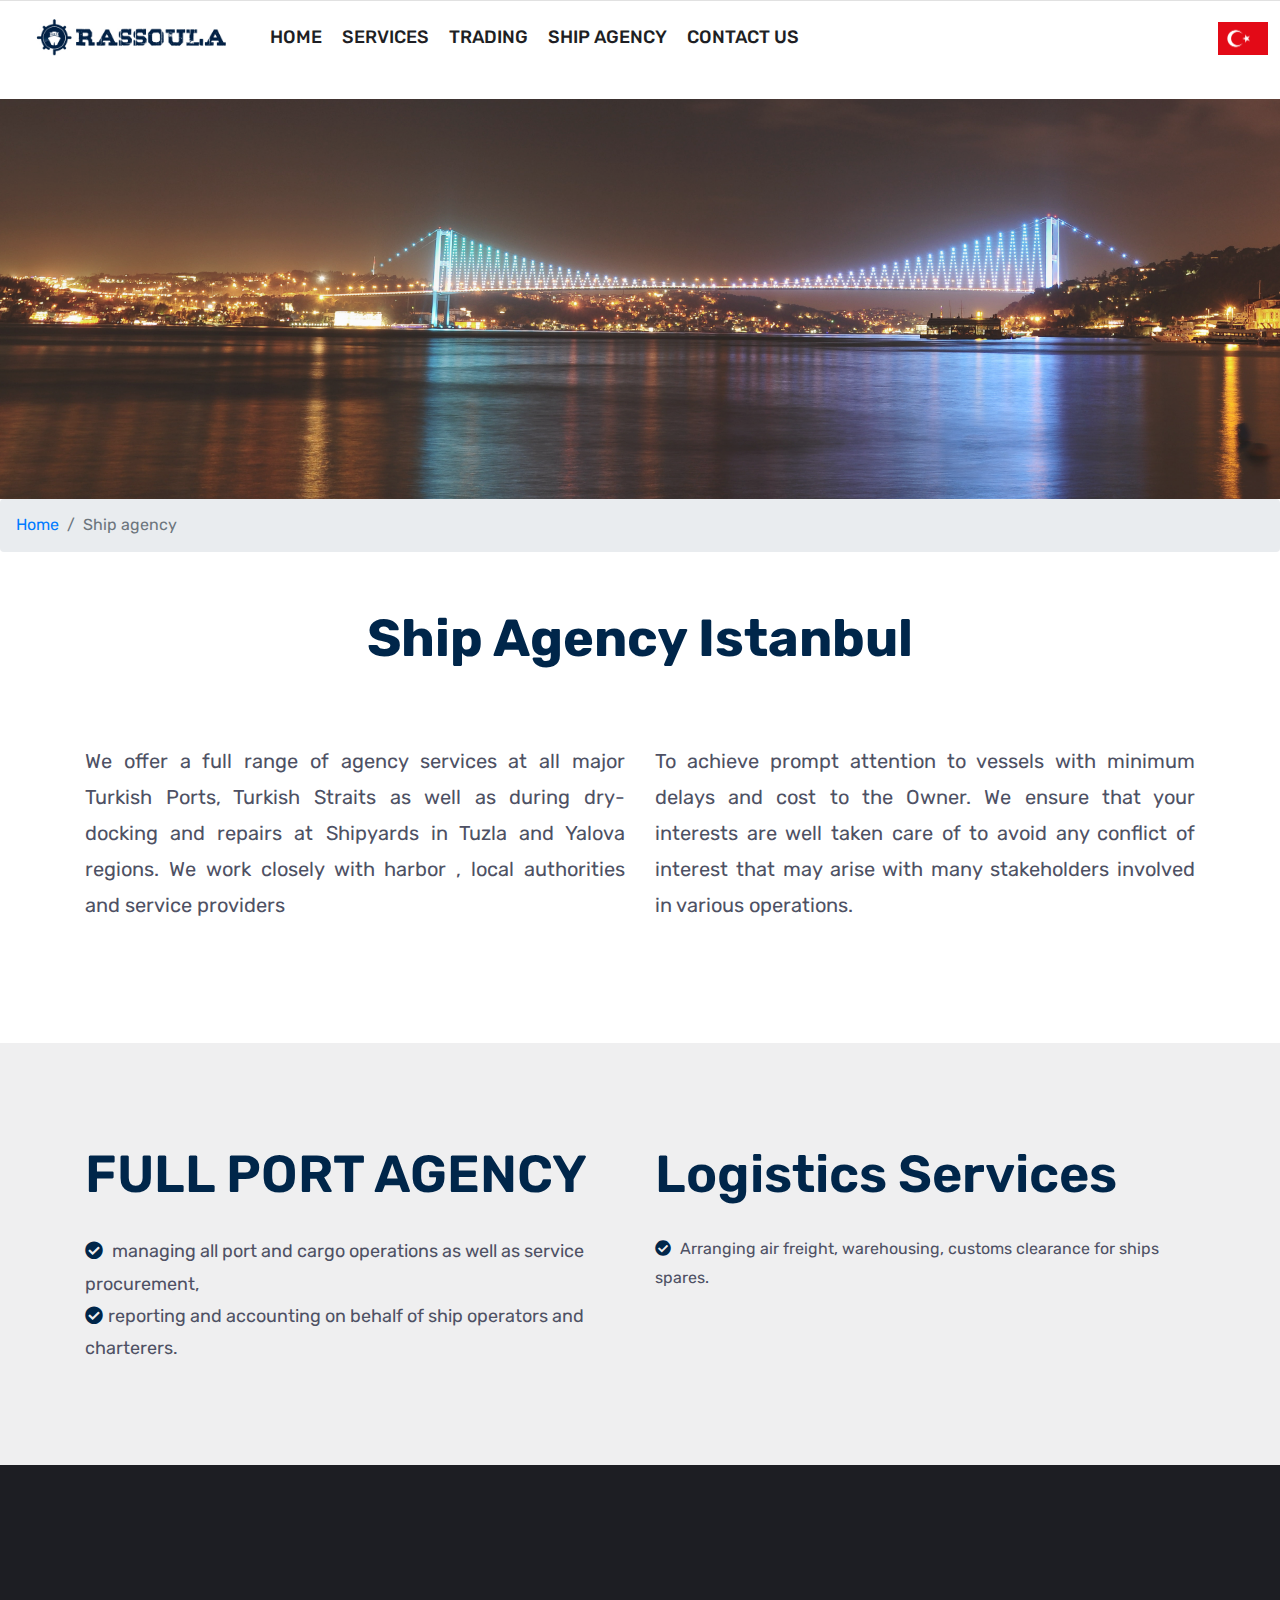
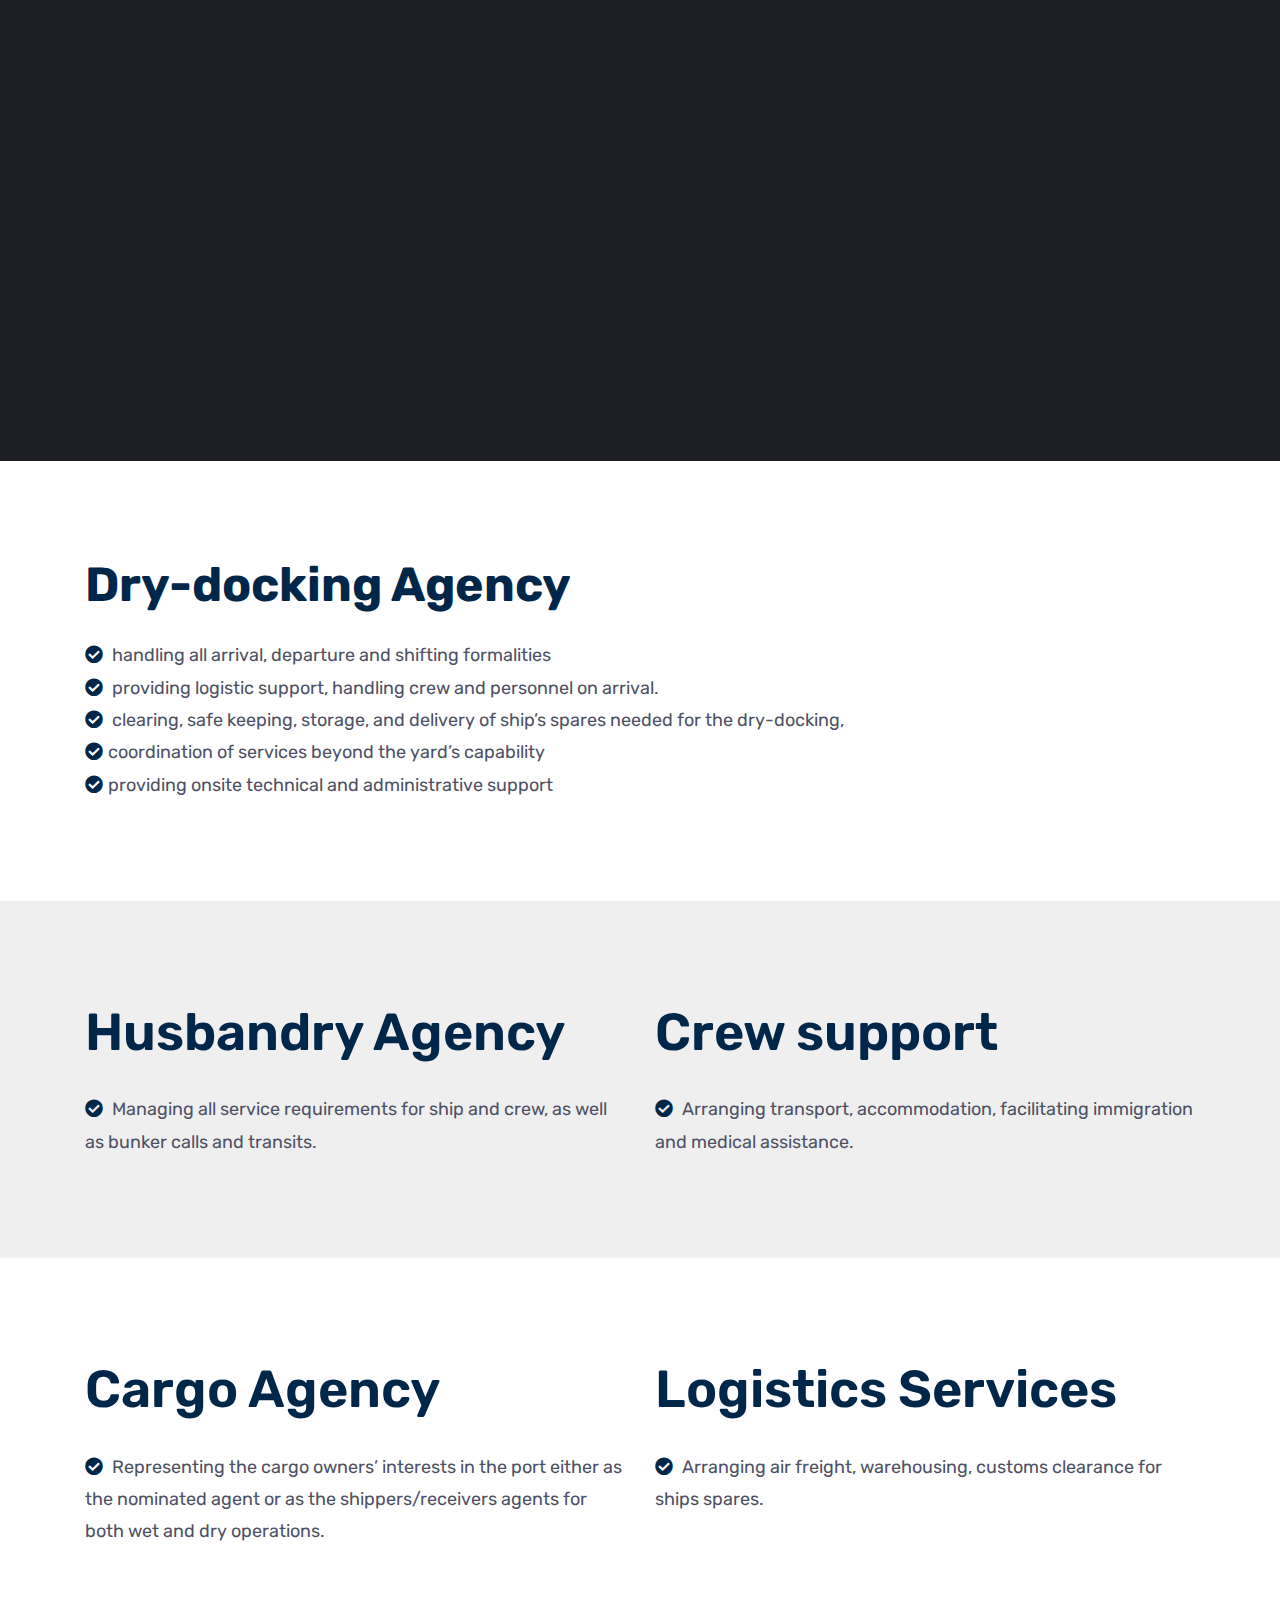
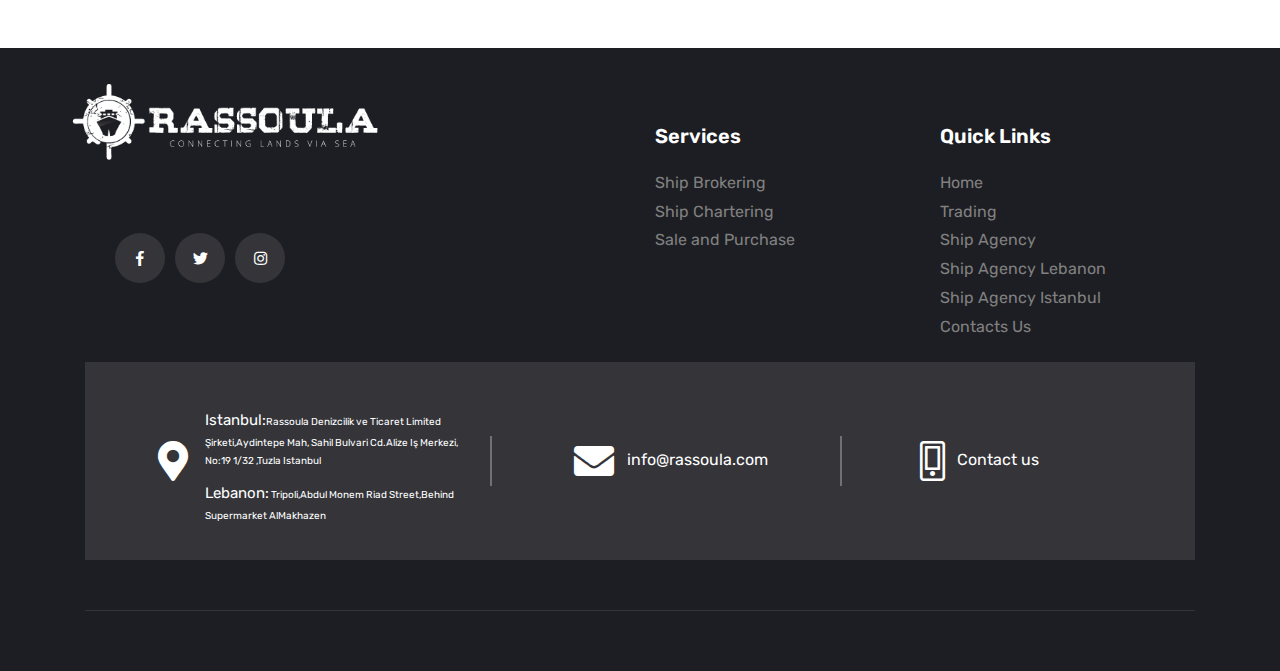
<file: istanbul.html>
<!DOCTYPE HTML>
<html>

<head>
  <title>Ship agency Istanbul</title>
  <meta http-equiv="Content-Type" content="text/html; charset=UTF-8">
  <meta name="viewport" content="width=device-width, initial-scale=1">
  <meta name="description" content="Description website">
  <meta name="author" content="Maksym Blank">
  <meta name="keywords" content="website, with, meta, tags">
  <meta name="robots" content="noindex, follow">
  <meta name="revisit-after" content="5 month">
  <meta name="image" content="http://mywebsite.com/image.jpg">
  <meta name="og:title" content="Title website">
  <meta name="og:description" content="Description website">
  <meta name="og:image" content="http://mywebsite.com/image.jpg">
  <meta name="og:site_name" content="My Website">
  <meta name="og:type" content="website">
  <meta name="twitter:card" content="summary">
  <meta name="twitter:title" content="Title website">
  <meta name="twitter:description" content="Description website">
  <link href="assets/css/plugins/bootstrap.min.css" rel="stylesheet">
  <link href="assets/css/plugins/slick.css" rel="stylesheet">
  <link href="assets/css/plugins/ion.rangeSlider.min.css" rel="stylesheet">
  <link href="assets/css/plugins/magnific-popup.css" rel="stylesheet">
  <link href="assets/css/style.css" rel="stylesheet">
  <link href="assets/fonts/font-awesome.min.css" rel="stylesheet">
  <link href="assets/fonts/flaticon/flaticon.css" rel="stylesheet">
  <link rel="stylesheet" href="https://cdnjs.cloudflare.com/ajax/libs/animate.css/4.1.1/animate.min.css"/>
  <link href="assets/animate/animate.min.css" rel="stylesheet">
</head>
<body class="btn-style-1 btn-rounded sidebar-style-1">

  <div class="sigma_preloader sigma_preloader-gear">
    <div class="sigma_preloader-inner">
      <div class="preloader-gear">
        <div class="preloader-gear-inner">
          <div>
            <div></div>
            <div></div>
            <div></div>
            <div></div>
            <div></div>
            <div></div>
          </div>
        </div>
      </div>
    </div>
  </div>

  <!--Section Start-->
  <aside class="sigma_aside sigma_aside-desktop">
    <div class="sidebar">
      <!-- Recent Posts Widget -->
      <div class="widget widget-sigma-recent-posts style-3">
        <h5 class="widget-title">Recent Post</h5>
        <div class="sigma_recent-post">
          <div class="sigma_post-categories">
            <a href="#">Category</a>
          </div>
          <div class="recent-post-descr">
            <h6>
              <a href="blog-details.html">Every Next Level Of Your Life Will Demand Something</a>
            </h6>
            <div class="author-info d-flex align-items-center">
              <span>TA</span>
              <div>
                <a href="#" class="author-name">Tim Abell</a>
                <a href="blog-details.html" class="date">June 4, 2021</a>
              </div>
            </div>
          </div>
        </div>
        <div class="sigma_recent-post">
          <div class="sigma_post-categories">
            <a href="#">Category</a>
          </div>
          <div class="recent-post-descr">
            <h6>
              <a href="blog-details.html">We are the champions, we do not give up, we try</a>
            </h6>
            <div class="author-info d-flex align-items-center">
              <span>TA</span>
              <div>
                <a href="#" class="author-name">Tim Abell</a>
                <a href="blog-details.html" class="date">June 4, 2021</a>
              </div>
            </div>
          </div>
        </div>
      </div>
      <!-- Follow Widget -->
      <div class="widget widget-follow d-none d-sm-block">
        <h5 class="widget-title">Follow Us</h5>
        <div class="social-buttons">
          <a href="#" class="btn-block sigma_btn">
            <div class="follow-icon d-flex align-items-center">
              <i class="fab fa-instagram"></i>
              <p class="mb-0">
                Instagram
                <span>225.5k Followers</span>
              </p>
            </div>
            <i class="fal fa-chevron-right"></i>
          </a>
          <a href="#" class="btn-block sigma_btn">
            <div class="follow-icon d-flex align-items-center">
              <i class="fab fa-twitter"></i>
              <p class="mb-0">
                Twitter
                <span>225.5k Followers</span>
              </p>
            </div>
            <i class="fal fa-chevron-right"></i>
          </a>
          <a href="#" class="btn-block sigma_btn">
            <div class="follow-icon d-flex align-items-center">
              <i class="fab fa-facebook-f"></i>
              <p class="mb-0">
                Facebook
                <span>225.5k Followers</span>
              </p>
            </div>
            <i class="fal fa-chevron-right"></i>
          </a>
          <a href="#" class="btn-block sigma_btn">
            <div class="follow-icon d-flex align-items-center">
              <i class="fab fa-youtube"></i>
              <p class="mb-0">
                Youtube
                <span>225.5k Followers</span>
              </p>
            </div>
            <i class="fal fa-chevron-right"></i>
          </a>
        </div>
      </div>
      <!-- Subscribe Widget -->
      <div class="widget widget-newsletter">
        <h5 class="widget-title">Join Newsletter</h5>
        <form method="post">
          <input type="email" name="email" placeholder="Enter your email">
          <button type="button" class="btn-block mt-4">Subscribe</button>
        </form>
      </div>
    </div>
  </aside>
  <div class="sigma_aside-overlay aside-trigger-right">
  </div>
  <aside class="sigma_aside">
    <div class="sigma_close aside-trigger">
      <span></span>
      <span></span>
    </div>
    <div class="sigma_logo-wrapper " >
      <a class="sigma_logo" href="index.html">
        <img src="assets/img/Rassoula-Logo-v3.0.jpg" alt="logo" style="width:200px">
       </a>
    </div>
    <ul class="navbar-nav">
      <li class="menu-item ">
        <a href="index.html">Home</a>
        
      </li>

    
          
     
      <li class="menu-item menu-item-has-children">
        <a href="">Services</a>
        <ul class="sub-menu">
           <li class="menu-item">
            <a href="ShipBrokering.html">Ship Brokering</a>
          
          </li>
         
          <li class="menu-item">
            <a href="ShipChartering.html">Ship Chartering</a>
          </li>
         <li class="menu-item">
            <a href="Saleandpurchases.html">Sale and Purchase</a>
          </li>
        </ul>
      </li>
      <li class="menu-item">
        <a href="Trading-1.html">Trading</a>
      </li>
      
      <li class="menu-item menu-item-has-children">
        <a href="case-studies.html">Ship Agency</a>
        <ul class="sub-menu">
          <li class="menu-item">
            <a href="istanbul.html">Istanbul</a>
          </li>
          <li class="menu-item">
            <a href="lebanon.html">Lebanon</a>
          </li>
        </ul>
      </li>
      <li class="menu-item">
        <a href="contact-us.html">Contact us</a>
      </li>

    
    </ul>
  </aside>
  <div class="sigma_aside-overlay aside-trigger">
  </div>
  <header class="sigma_header style-5 can-sticky">
  
    <div class="sigma_header-middle  ">
      <div class="container">
        <div class="navbar">
      <div class="sigma_logo-wrapper d-block d-lg-none">
            <a class="sigma_logo" href="index.html">
              <img src="assets/img/Rassoula-Logo-v3.0.jpg"alt="logo"  style="width:200px">
            </a>
          </div>
          <div class="d-none d-lg-flex align-items-center">
            <div class="sigma_header-top-links important-links">
            
            </div>
           
          </div>
          <div class="sigma_header-controls style-2 d-block d-lg-none">
            <ul class="sigma_header-controls-inner">
              <li class="aside-toggle aside-trigger">
                <span></span>
                <span></span>
                <span></span>
              </li>
            </ul>
          </div>
        </div>
      </div>
    </div>
    <div class="sigma_header-bottom">
     
      <div class="navbar" >
        <ul class="navbar-nav">
          <li class="menu-item">
            <a class="sigma_logo" href="index.html">
        <img src="assets/img/Rassoula-Logo-v3.0.jpg" alt="logo" style="width:200px;margin-top: -5px;">
          </a>
          <li class="menu-item ">
            <a class="english"href="index.html">Home</a>
            <a class="turkish"href="index.html">Anasayfa</a>
           
          </li>
       
          <li class="menu-item menu-item-has-children">
            <p class="english services-nav"style="color: var(--thm-secondary);
            padding-top: 20px;
            padding-bottom: 20px;font-size: 18px;font-weight: 488;">SERVICES</p>
             <p class="turkish services-nav"style="color: var(--thm-secondary);
             padding-top: 20px;
             padding-bottom: 20px;font-size: 18px;font-weight: 488;">HIZMETLER</p>
            <ul class="sub-menu">
              <li class="menu-item">
                <a class="english" href="ShipBrokering.html">Ship Brokering</a>
                <a class="turkish" href="ShipBrokering.html">Gemi Brokerliği</a>

              
              </li>
              
              <li class="menu-item">
                <a class="english" href="ShipChartering.html">Ship Chartering</a>
                <a class="turkish" href="ShipBrokering.html">Gemi Kiralama </a>
              </li>
              <li class="menu-item">
                <a class="english" href="Saleandpurchases.html">Sale and Purchase</a>
                <a class="turkish" href="Saleandpurchases.html">Satış ve Satın alma</a>
              </li>
            </ul>
          </li>
          <li class="menu-item">
            <a class="english" href="Trading-1.html">Trading</a>
            <a class="turkish" href="Trading-1.html">Ticaret</a>
          </li>
          
          <li class="menu-item menu-item-has-children">
            <p class="english services-nav" style="color: var(--thm-secondary);
            padding-top: 20px;
            padding-bottom: 20px;font-size: 18px;font-weight: 500;">SHIP AGENCY</p>
              <p class="turkish services-nav"style="color: var(--thm-secondary);
              padding-top: 20px;
              padding-bottom: 20px;font-size: 18px;font-weight: 500;">GEMI ACENTESI  </p>
            <ul class="sub-menu">
              <li class="menu-item">
                <a href="istanbul.html">Istanbul</a>
              </li>
              <li class="menu-item">
                <a href="lebanon.html">Lebanon</a>
              </li>
            </ul>
          </li>
          <li class="menu-item">
            <a class="english" href="contact-us.html">Contact us</a>
            <a class="turkish "href="contact-us.html">BIZE ULAŞIN</a>
          </li>
        </ul>
        <div class="sigma_header-controls style-2">
          <a class="sigma_header-control-search" title="Search" href="#">
            <img id="trB" src="assets/img/flag-400.png" style="width: 50px; margin-right: 8px;">
          </a>
          <a class="sigma_header-control-search" title="Search" href="#">
            <img id="enB" src="assets/img/united-states.png" style="width:50px;margin-right: 8px;">
          </a>
           <ul class="sigma_header-controls-inner">
            <li class="search-trigger header-controls-item d-none d-sm-block">
             
            </li>
            <li class="aside-toggle aside-trigger-right desktop-toggler d-block d-lg-none">
              <span></span>
              <span></span>
              <span></span>
            </li>
            <li class="aside-toggle aside-trigger">
              <span></span>
              <span></span>
              <span></span>
            </li>
          </ul>
        </div>
      </div>
      </div>
    </div>
    </header>
  <!--Section End-->
  <!--Section End-->
  <!--Section Start-->
  <div class="sigma_subheader style-11 bg-cover bg-center" style="background-image: url(assets/img/wallpaperflare.com_wallpaper.jpg);opacity: 0.9;
  ">
    <div class="container">
      <!-- <div class="text-center">
        <h1 style="color: white;font-size: 72px;">SHIP AGENCY</h1>
        <p style="color: white;font-size: 40px;">One a gent, One experience</p>
        <p style="color: white;font-size: 40px;">Clearly defined ship agency services with the flexibility to meet your needs.</p>
      </div>
     -->
    </div>
    
  </div>
 
  <ol class="breadcrumb">
    <li class="breadcrumb-item">
      <a class="btn-link" href="index.html">Home</a>
    </li>
    <li class="breadcrumb-item active" aria-current="page">Ship agency</li>
  </ol> <!--Section End-->
  <!--Section Start-->
  <!--section start-->


  <div class="section" style="margin-top:-85px">
                                 <div class="container">
                              <div class="section-title centered">
                                <br>
                                <h3 class="title english ">Ship Agency Istanbul</h3>
                                <h3 class="title turkish">Gemi Acenteliği İstanbul</h3>
                                <br>
                              </div>
                        
                              <div class="row">     
                                      <div class="col-lg-6">
                                        <div class="sigma_about style-9 w-100 h-100">
                                          <div class="sigma_about-content">
                                            <p class="english" style="text-align:justify;font-size:20px;margin-top: -20px;">
                                            We offer a full range of agency services at all major Turkish Ports, Turkish Straits as well as during dry-docking and repairs at Shipyards in Tuzla and Yalova regions.
                                                We work closely with harbor , local authorities and service providers
                                                  </p>
                                                  <p class="turkish" style="text-align:justify;font-size:20px;margin-top: -20px;">
                                                    Tüm büyük Türk Limanlarında, Türk Boğazlarında ve Tuzla ve Yalova bölgelerindeki Tersanelerde gemi havuzlama ve onarımlarda eksiksiz acente hizmetleri sunuyoruz.
Liman, yerel yönetimler ve servis sağlayıcılarla 
                                              </p>
                                          
                                          </div>
                                        </div>
                                      </div> 
                                      <div class="col-lg-6">
                                        <div class="sigma_about style-9 w-100 h-100">
                                          <div class="sigma_about-content">
                                            <p class="english" style="text-align:justify;font-size:20px;margin-top: -20px;">
                                            To achieve prompt attention to vessels with minimum delays and cost to the Owner.
                                            We ensure that your interests are well taken care of to avoid any conflict of interest that may arise with many stakeholders involved in various operations.
                                            </p>
                                            <p class="turkish" style="text-align:justify;font-size:20px;margin-top: -20px;">
                                              yakın işbirliği içinde çalışarak sahibine minimum gecikme ve minimum maliyetle gemilere hızlı bir şekilde  süren çalışmalarımızla dikkat çekiyoruz.
                                              Çeşitli birçok  operasyonda çıkabilecek  çıkar çatışmasını önlemek için gerekleri önlemleri alıp menfaatlerinizin korunmasını sağlıyoruz.    </p>
                                            
                                          </div>
                                        </div>
                                      </div> 
                                      

                                
                              </div>
                              </div>
                            </div>
                          </div>

  <!--Section End-->










  <!--Section Start-->





  <div id="serv1">
    <div class="section"style="background-color:#EFEFF0">
     
    <div class="container">
     
      <div class="row">
     
        <div class="col-lg-6">
          <div class="section-title text-left">
            <h1 class="english">FULL PORT AGENCY</h1>
            <h1 class="turkish">LİMAN ACENTELİĞİ</h1>
           
          </div>
          <div class="sigma_about style-9 w-100 h-100">
            <div class="sigma_about-content">
              <p style="text-align:justify;font-size: 17px;margin-top: -20px;"></p>
              <ul style="font-size: 18px;">
                <li class="english" >
                  <i class="fas fa-check-circle" ></i>	managing all port and cargo operations as well as service procurement,
               
                </li>

                <li class="turkish">
                  <i class="fas fa-check-circle" ></i>	Tüm liman ve kargo operasyonlarının yanı sıra hizmet alımlarının yönetilmesi. 
               
                </li>
                
                <li class="english">
                  <i class="fas fa-check-circle" ></i>reporting and accounting on behalf of ship operators and charterers.
                </li>
                <li class="turkish">
                  <i class="fas fa-check-circle" ></i>Gemi işletmecileri ve kiralayanlar adına raporlama ve muhasebe takibi.
                </li>
               
                </ul>
            
            </div>
          </div>
        </div>
     
        <div class="col-lg-6">
          <div class="section-title text-left">
            <h1 class="english">Logistics Services</h1>
            <h1 class="turkish">Lojistik Hizmetleri</h1>
            
           
          </div>
          <div class="sigma_about style-9 w-100 h-100">
            <div class="sigma_about-content">
              <p style="text-align:justify;font-size: 19px;margin-top: -20px;"></p>
              <ul>
                <li class="english">
                  <i class="fas fa-check-circle" ></i>	 Arranging air freight, warehousing, customs clearance for ships spares.
                </li>
                <li class="turkish">
                  <i class="fas fa-check-circle" ></i>	 Hava taşımacılığının ve depolamanın düzenlenmesi, gemilerin yedek parçalarının gümrük işlemleri.
                </li>
              
               
                </ul>
            
            </div>
          </div>
        </div>
     
              </div>
            </div>
          </div>
        </div>
      
  
    <!--Section Start-->
    <div id="serv2" ></div>
    <div class="section " style="background-color:#1D1E23">
      <div class="container">
        <div class="row">
          <div class="col-lg-12 col-lg-6 ">
            <div class="sigma_ style-9 w-100 h-100">
              <div class="sigma_about-image-1 wow slideInRight" data-wow-duration="1s" data-wow-delay=".1s">
                <img src="assets/img/Final-MISHA-AS-SHIP-AGENT (1).jpg" alt="img" style="margin-left:-10px"> 
              </div>
          
            </div>
          </div>
       
         
               
              </div>
            </div>
          </div>



          <div class="section " >
            <div class="container">
              <div class="row">
           
                <div class="col-lg-12 ">
                  <div class="sigma_about style-9 mt-5 mt-lg-0">
                    <div class="section-title">
   
                      <h4 class="title english" style="font-size:48px ">Dry-docking Agency      </h4>
                      <h4 class="title turkish" style="font-size:48px ">Gemi Havuzlama Acentesi</h4>

                      <h4 class="title"> </h4>
                    </div>
                    <div class="sigma_about-content">
                      <p style="text-align:justify;font-size: 19px;margin-top: -20px;"></p>
                      <ul style="font-size: 18px;">
                        <li class="english">
                             <i class="fas fa-check-circle " ></i>	
                             handling all arrival, departure and shifting formalities
                        </li>

                        <li class="turkish">
                          <i class="fas fa-check-circle " ></i>Tüm geliş, gidiş ve geçiş formalitelerini yönetmek.
                     </li>
                     


                        <li class="english">
                          <i class="fas fa-check-circle " ></i>	providing logistic support, handling crew and personnel on arrival.
                        </li>

                        <li class="turkish">
                          <i class="fas fa-check-circle " ></i>Ulaşımda lojistik destek sağlamak, mürettebatı ve personeli taşımak.
                     </li>

                        <li class="english">
                          <i class="fas fa-check-circle" ></i>	clearing, safe keeping, storage, and delivery of ship’s spares needed for the dry-docking,
                        </li>

                        <li class="turkish">
                          <i class="fas fa-check-circle " ></i>Havuzlama için gerekli gemi yedeklerinin temizlenmesi, güvenli tutulması, depolanması ve teslimi.
                     </li>

                        <li class="english">
                          <i class="fas fa-check-circle " ></i>coordination of services beyond the yard’s capability
                        </li>

                        <li class="turkish">
                          <i class="fas fa-check-circle " ></i>Saha kapasitesinin ötesindeki hizmetlerin koordinasyonu.
                     </li>

                        <li class="english">
                          <i class="fas fa-check-circle" ></i>providing onsite technical and administrative support
                        </li>

                        <li class="turkish">
                          <i class="fas fa-check-circle " ></i>Yerinde teknik ve idari destek sağlamak.
                     </li>

                        </ul>
                    
                        </div>
                        
                      </div>
                    
                      </div>
        
                     
                    </div>
                  </div>
                </div>
  <!--Section End-->
  
  <!--section start-->
  
  
  <div id="serv4"></div>
  <div class="section " style="background-color:#EFEFF0" >
     
    <div class="container"> 
     
      <div class="row">
     
        <div class="col-lg-6">
          <div class="section-title text-left text-white">
            <h1 class="english">Husbandry Agency</h1>
            <h1 class="turkish">
              Liman Acenteliği Hizmetleri</h1>
           
          </div>
          <div class="sigma_about style-9 w-100 h-100">
            <div class="sigma_about-content">
              <p style="text-align:justify;font-size: 19px;margin-top: -20px;"></p>
              <ul style="font-size: 18px;" class="">
                <li class="english"><i class="fas fa-check-circle " ></i>		Managing all service requirements for ship and crew, as well as bunker calls and transits.</li>
                <li class="turkish"><i class="fas fa-check-circle " ></i>	Gemi ve mürettebatın yanı sıra bunker aramaları ve transitleri için tüm hizmet gereksinimlerini yönetmek.
                </li>
                 
                </ul>
            
            </div>
          </div>
        </div>

        <div class="col-lg-6">
          <div class="section-title text-left ">
            <h1 class="english">Crew support</h1>
            <h1 class="turkish">Mürettebat Desteği </h1>
         
          </div>
          <div class="sigma_about style-9 w-100 h-100">
            <div class="sigma_about-content">
              <p style="text-align:justify;font-size: 19px;margin-top: -20px;"></p>
              <ul style="font-size: 18px;">
                <li class="english"><i class="fas fa-check-circle" ></i>	Arranging transport, accommodation, facilitating immigration and medical assistance.</li>
                <li class="turkish"><i class="fas fa-check-circle" ></i>    Ulaşım, konaklama, göçün kolaylaştırılması ve tıbbi yardımın düzenlenmesi.</li>
                            
                </ul>
            
            </div>
          </div>
        </div>
 
    

       
              </div>
            </div>
          </div>
        </div>
      




        <div class="section " >
     
          <div class="container"> 
           
            <div class="row">
           
              <div class="col-lg-6">
                <div class="section-title text-left text-white">
                  <h1 class="english">Cargo Agency</h1>
                  <h1 class="turkish">Kargo Acentesi</h1>
                      </div>
                <div class="sigma_about style-9 w-100 h-100">
                  <div class="sigma_about-content">
                    <p style="text-align:justify;font-size: 19px;margin-top: -20px;"></p>
                    <ul style="font-size: 18px;" class="">
                      <li class="english"><i class="fas fa-check-circle " ></i>	Representing the cargo owners’ interests in the port either as the nominated agent or as the shippers/receivers agents for both wet and dry operations.</li>
                      <lii class="turkish"><i class="turkish fas fa-check-circle " ></i>	 Hem ıslak hem de kuru operasyonlar için yetkili acente veya gönderici/alıcı acente olarak limandaki yük sahiplerinin menfaatlerini temsil etmek.
                      </li>
                      
                      </ul>
                  
                  </div>
                </div>
              </div>
      
              <div class="col-lg-6">
                <div class="section-title text-left ">
                  <h1 class="english">Logistics Services</h1>
                  <h1 class="turkish">Lojistik Hizmetleri</h1>
                 
                </div>
                <div class="sigma_about style-9 w-100 h-100">
                  <div class="sigma_about-content">
                    <p style="text-align:justify;font-size: 19px;margin-top: -20px;"></p>
                    <ul style="font-size: 18px;">
                      <li class="english"><i class="fas fa-check-circle" ></i>		Arranging air freight, warehousing, customs clearance for ships spares.</li>
                      <li class="turkish"><i class="fas fa-check-circle" ></i>	Gemilerin yedekleri için hava taşımacılığının, depolamanın, gümrük işlemlerinin düzenlenmesi.</li>
                      
                      </ul>
                  
                  </div>
                </div>
              </div>
       
          
      
             
                    </div>
                  </div>
                </div>
  
  
  
  
  
  
                    
  
                   
                          </div>











  
 
  <!--Section Start-->
   <!--Section Start-->
    <!--Section Start-->
    <footer class="sigma_footer style-5 sigma_footer-dark">
      <div class="sigma_footer-middle turkish">
        <div class="container">
          <div class="row" >
            <div class="col-lg-6">
              <div class="sigma_footer-widget">
                <br>
                <br>
                <div class="sigma_footer-logo mb-4">
             <img src="assets/img/Rassoula-Logo-v1.0.png" alt="logo" style="width:350px;margin-top:-90px;margin-left: -30px;"> 
                </div>
                <div class="row">
                  <div class="col-sm-12">
                    <p class="mb-0" style="font-size: 13px;">
                     </p>
                  </div>
                </div>
                <ul class="sigma_social-icons mt-4 justify-content-start">
                  <li>
                    <a href="#"><i class="fab fa-facebook-f" style="color: white;"></i></a>
                  </li>
                  <li>
                    <a href="#"><i class="fab fa-twitter" style="color: white;"></i></a>
                  </li>
                  <li>
                    <a href="#"><i class="fab fa-instagram" style="color: white;"></i></a>
                  </li>
               
                </ul>
              </div>
            </div>
  
           
           
            <div class="col-lg-3 col-md-3 col-sm-3 col-xs-3" style="margin-top:25px">
              <div class="sigma_footer-widget">
                <h5 class="widget-title english" class="text-white">Services</h5>
  
                <h5 class="widget-title turkish" class="text-white">Services</h5>
  
                <a class="english" href="ShipBrokering.html" >Ship Brokering</a>
                <a class="turkish"href="ShipBrokering.html" > Gemi Brokerliği  </a><br>
                
    
        
                  <a class="english" href="ShipChartering.html" >Ship Chartering</a>
                  <a  class="turkish"href="ShipChartering.html" >   Gemi Kiralama </a><br>
            
               
                  <a class="english" href="Saleandpurchases.html" >Sale and Purchase</a>
                  <a class="turkish" href="Saleandpurchases.html" >Satış ve Satın Alma  </a><br>
                
                  <br>
                  
              </div>
            </div>
          
            <div class="col-lg-3  col-md-3 col-sm-3 col-xs-3"style="margin-top:25px">
              <div class="sigma_footer-widget">
                <h5 class="widget-title english" >Quick Links</h5>
                <h5 class="widget-title turkish" >Quick Links</h5>
               
                  
                    <a class="english" href="index.html">Home</a>
                    <a class="turkish" href="index.html">Anasayfa</a><br>
                  
                  
                    <a class="english" href="Trading-1.html">Trading</a>
                    <a class="turkish" href="Trading-1.html">Ticaret</a><br>
  
                    <a class="english" href="case-studies.html">Ship Agency</a>
                    <a class="turkish" href="case-studies.html">Gemi Acentalığı</a><br>
                 
                    <a class="english" href="lebanon.html">Ship Agency Lebanon</a>
                    <a class="turkish" href="lebanon.html">Gemi Acentalığı Lübnan</a><br>
                 
                    <a class="english" href="istanbul.html">Ship Agency Istanbul</a>
                    <a class="turkish" href="istanbul.html">Gemi Acentalığı İstanbul</a><br>
                  
                    <a class="english" href="contact-us.html">Contacts Us</a>
                    <a class="turkish" href="contact-us.html">Bize ulaşın</a><br>
              
              </div>
            </div>
          
            <div class="col-12">
              <div class="sigma_info-wrapper" >
                <div class="sigma_info style-18">
                  <div class="sigma_info-title">
                    <span class="sigma_info-icon " >
                   <i class="fas fa-map-marker-alt b6" ></i>
  
  
                    </span>
                  </div>
                  <div class="sigma_info-description">
                    <p style="font-size:10px"><span style="font-size:15px">Istanbul:</span>Rassoula Denizcilik ve Ticaret Limited
                      Şirketi,Aydintepe Mah, Sahil Bulvari Cd.Alize Iş Merkezi,  No:19 1/32 ,Tuzla Istanbul</p>
                      <p style="font-size:10px"> <span style="font-size:15px">Lebanon:</span>
                        Tripoli,Abdul Monem Riad Street,Behind Supermarket AlMakhazen</p>
                  </div>
                </div>
                <div class="sigma_info style-18">
                  <div class="sigma_info-title">
                    <span class="sigma_info-icon bl">
  
  
  
                      <i class="fas fa-envelope"></i>
  
  
  
                    </span>
                  </div>
                  <div class="sigma_info-description b9">
                    <p>  info@rassoula.com</p>
                    
                  </div>
                </div>
                <div class="sigma_info style-18">
                  <div class="sigma_info-title">
                    <span class="sigma_info-icon b2">
  
  
  
                      <i class="fal fa-mobile-alt"></i>
  
  
  
  
                    </span>
                  </div>
                  <div class="sigma_info-description">
                    <p ><a href="contact-us.html" class=" text-white">Contact us</a></p>
                  </div>
                </div>
              </div>
            </div>  
          </div>
        </div>
      </div>
      <div class=" english sigma_footer-middle">
        <div class="container">
          <div class="row" >
            <div class="col-lg-6">
              <div class="sigma_footer-widget">
                <br>
                <br>
                <div class="sigma_footer-logo mb-4">
             <img src="assets/img/Rassoula-Logo-v1.0.png" alt="logo" style="width:350px;margin-top:-90px;margin-left: -30px;"> 
                </div>
                <div class="row">
                  <div class="col-sm-12">
                    <p class="mb-0" style="font-size: 13px;">
                     </p>
                  </div>
                </div>
                <ul class="sigma_social-icons mt-4 justify-content-start">
                  <li>
                    <a href="#"><i class="fab fa-facebook-f" style="color: white;"></i></a>
                  </li>
                  <li>
                    <a href="#"><i class="fab fa-twitter" style="color: white;"></i></a>
                  </li>
                  <li>
                    <a href="#"><i class="fab fa-instagram" style="color: white;"></i></a>
                  </li>
               
                </ul>
              </div>
            </div>
  
           
           
            <div class="col-lg-3 col-md-3 col-sm-3 col-xs-3" style="margin-top:25px">
              <div class="sigma_footer-widget">
                <h5 class="widget-title" class="text-white">Services</h5>
  
                <a href="ShipBrokering.html" >Ship Brokering</a><br>
    
        
                  <a href="ShipChartering.html" >Ship Chartering</a><br>
            
               
                  <a href="Saleandpurchases.html" >Sale and Purchase</a><br>
                
                  <br>
                  
              </div>
            </div>
          
            <div class="col-lg-3  col-md-3 col-sm-3 col-xs-3"style="margin-top:25px">
              <div class="sigma_footer-widget">
                <h5 class="widget-title" >Quick Links</h5>
               
                  
                    <a href="index.html">Home</a><br>
                  
                  
                    <a href="Trading-1.html">Trading</a><br>
                    <a href="case-studies.html">Ship Agency</a><br>
                 
                    <a href="lebanon.html">Ship Agency Lebanon</a><br>
                 
                    <a href="istanbul.html">Ship Agency Istanbul</a><br>
                  
                    <a href="contact-us.html">Contacts Us</a><br>
              
              </div>
            </div>
          
            <div class="col-12">
              <div class="sigma_info-wrapper" >
                <div class="sigma_info style-18">
                  <div class="sigma_info-title">
                    <span class="sigma_info-icon " >
                   <i class="fas fa-map-marker-alt b6" ></i>
  
  
                    </span>
                  </div>
                  <div class="sigma_info-description">
                    <p style="font-size:10px"><span style="font-size:15px">Istanbul:</span>Rassoula Denizcilik ve Ticaret Limited
                      Şirketi,Aydintepe Mah, Sahil Bulvari Cd.Alize Iş Merkezi,  No:19 1/32 ,Tuzla Istanbul</p>
                      <p style="font-size:10px"> <span style="font-size:15px">Lebanon:</span>
                        Tripoli,Abdul Monem Riad Street,Behind Supermarket AlMakhazen</p>
                  </div>
                </div>
                <div class="sigma_info style-18">
                  <div class="sigma_info-title">
                    <span class="sigma_info-icon bl">
  
  
  
                      <i class="fas fa-envelope"></i>
  
  
  
                    </span>
                  </div>
                  <div class="sigma_info-description b9">
                    <p>  info@rassoula.com</p>
                    
                  </div>
                </div>
                <div class="sigma_info style-18">
                  <div class="sigma_info-title">
                    <span class="sigma_info-icon b2">
  
  
  
                      <i class="fal fa-mobile-alt"></i>
  
  
  
  
                    </span>
                  </div>
                  <div class="sigma_info-description">
                    <p ><a href="contact-us.html" class=" text-white">Contact us</a></p>
                  </div>
                </div>
              </div>
            </div>  
          </div>
        </div>
      </div>
      
      <div class="container">
        <div class="sigma_footer-bottom d-block d-sm-flex align-items-center justify-content-between">
         
      </div>
    </footer>
    <!--Section End-->
  <!--Section End-->
  <!--Section End-->
  <!--Section End-->
  <script src="assets/js/plugins/jquery-3.4.1.min.js" type="text/javascript"></script>
  <script src="assets/js/plugins/popper.min.js" type="text/javascript"></script>
  <script src="assets/js/plugins/bootstrap.min.js" type="text/javascript"></script>
  <script src="assets/js/plugins/jquery.instagramFeed.min.js" type="text/javascript"></script>
  <script src="assets/js/plugins/slick.min.js" type="text/javascript"></script>
  <script src="assets/js/plugins/imagesloaded.min.js" type="text/javascript"></script>
  <script src="assets/js/plugins/isotope.pkgd.min.js" type="text/javascript"></script>
  <script src="assets/js/plugins/jquery.magnific-popup.min.js" type="text/javascript"></script>
  <script src="assets/js/plugins/jquery.counterup.min.js" type="text/javascript"></script>
  <script src="assets/js/plugins/jquery.inview.min.js" type="text/javascript"></script>
  <script src="assets/js/plugins/ion.rangeSlider.min.js" type="text/javascript"></script>
  <script src="assets/js/main.js" type="text/javascript"></script>
  <script src="assets/wow/wow.min.js" type="text/javascript"></script>
  <script src="https://pagecdn.io/lib/wow/1.1.2/wow.js"></script>
  <script src="Translationscript.js"></script>
  <script>
    new WOW().init();
    </script>
  <script src="https://cdn.boomcdn.com/libs/wow-js/1.3.0/wow.min.js"></script>
  <script type="text/javascript">
  
    // DOMContentLoaded  end
  </script> 
</body>

</html>
</file>
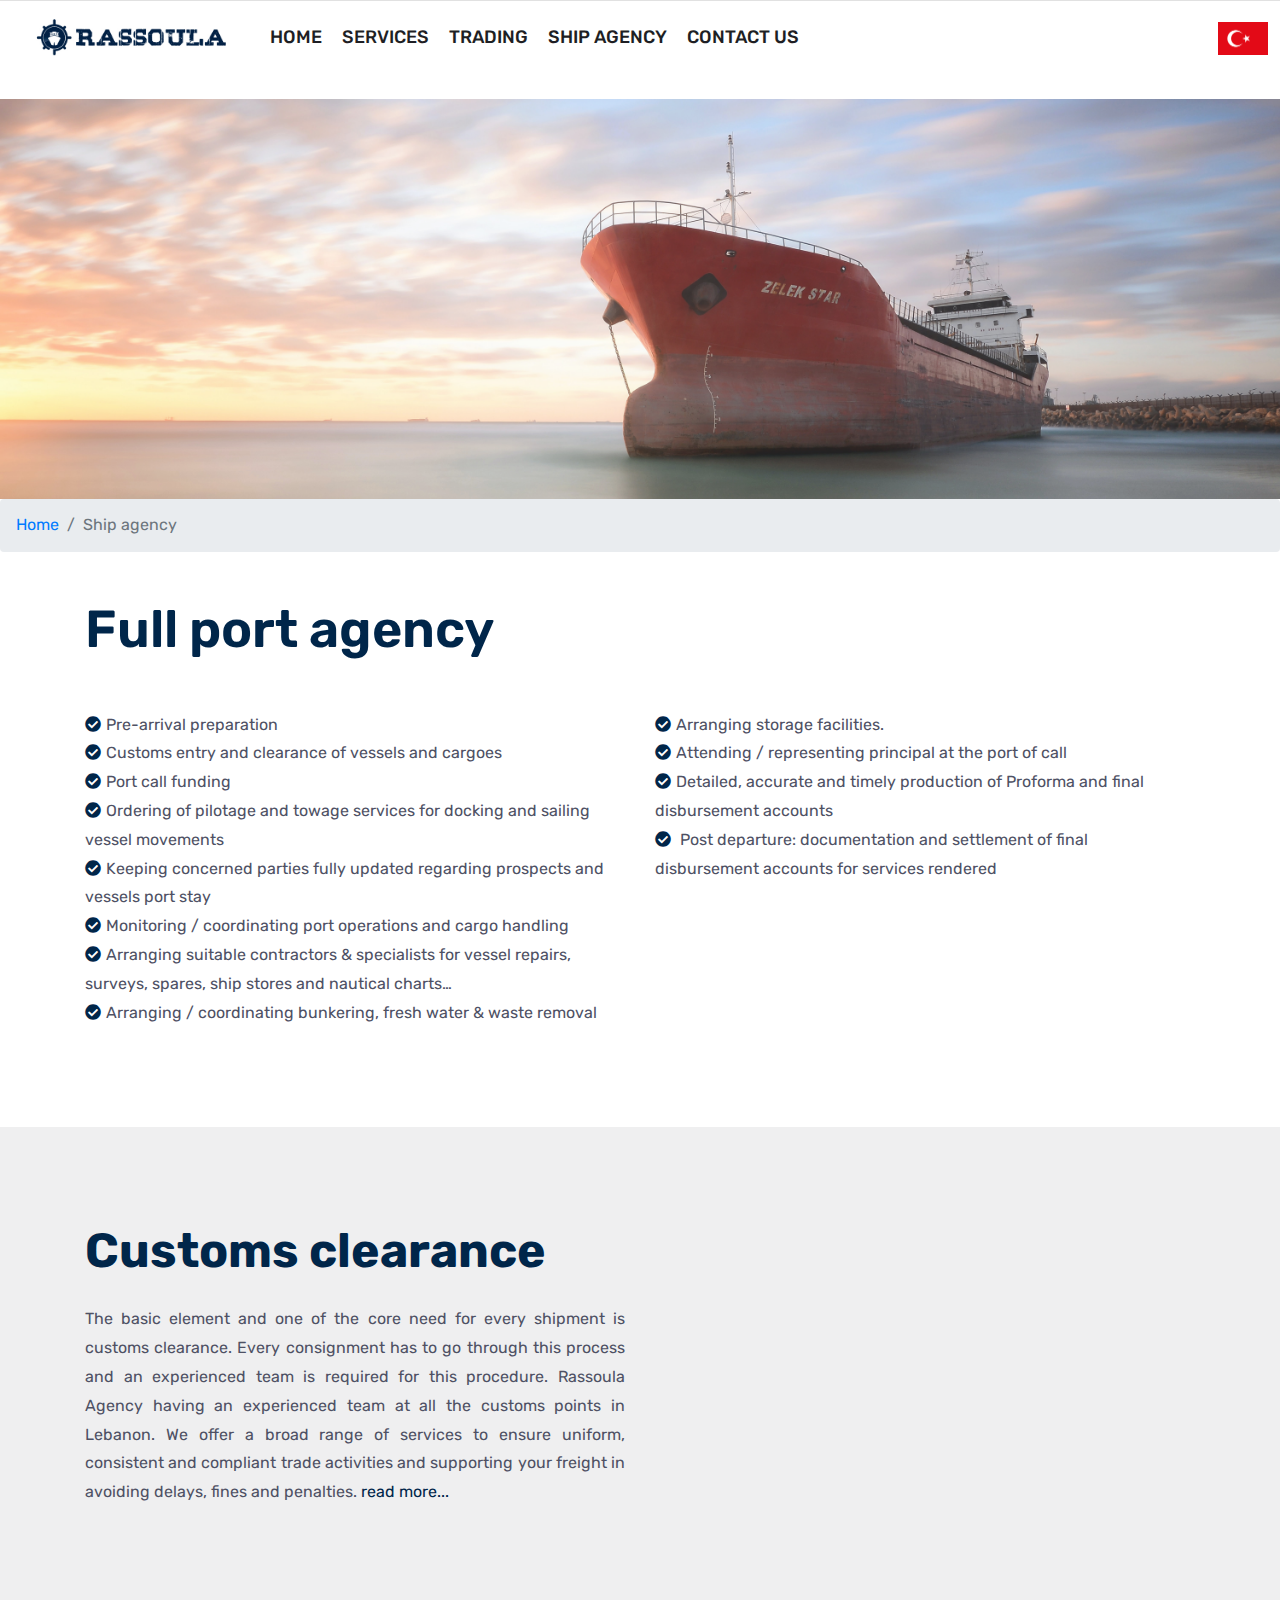
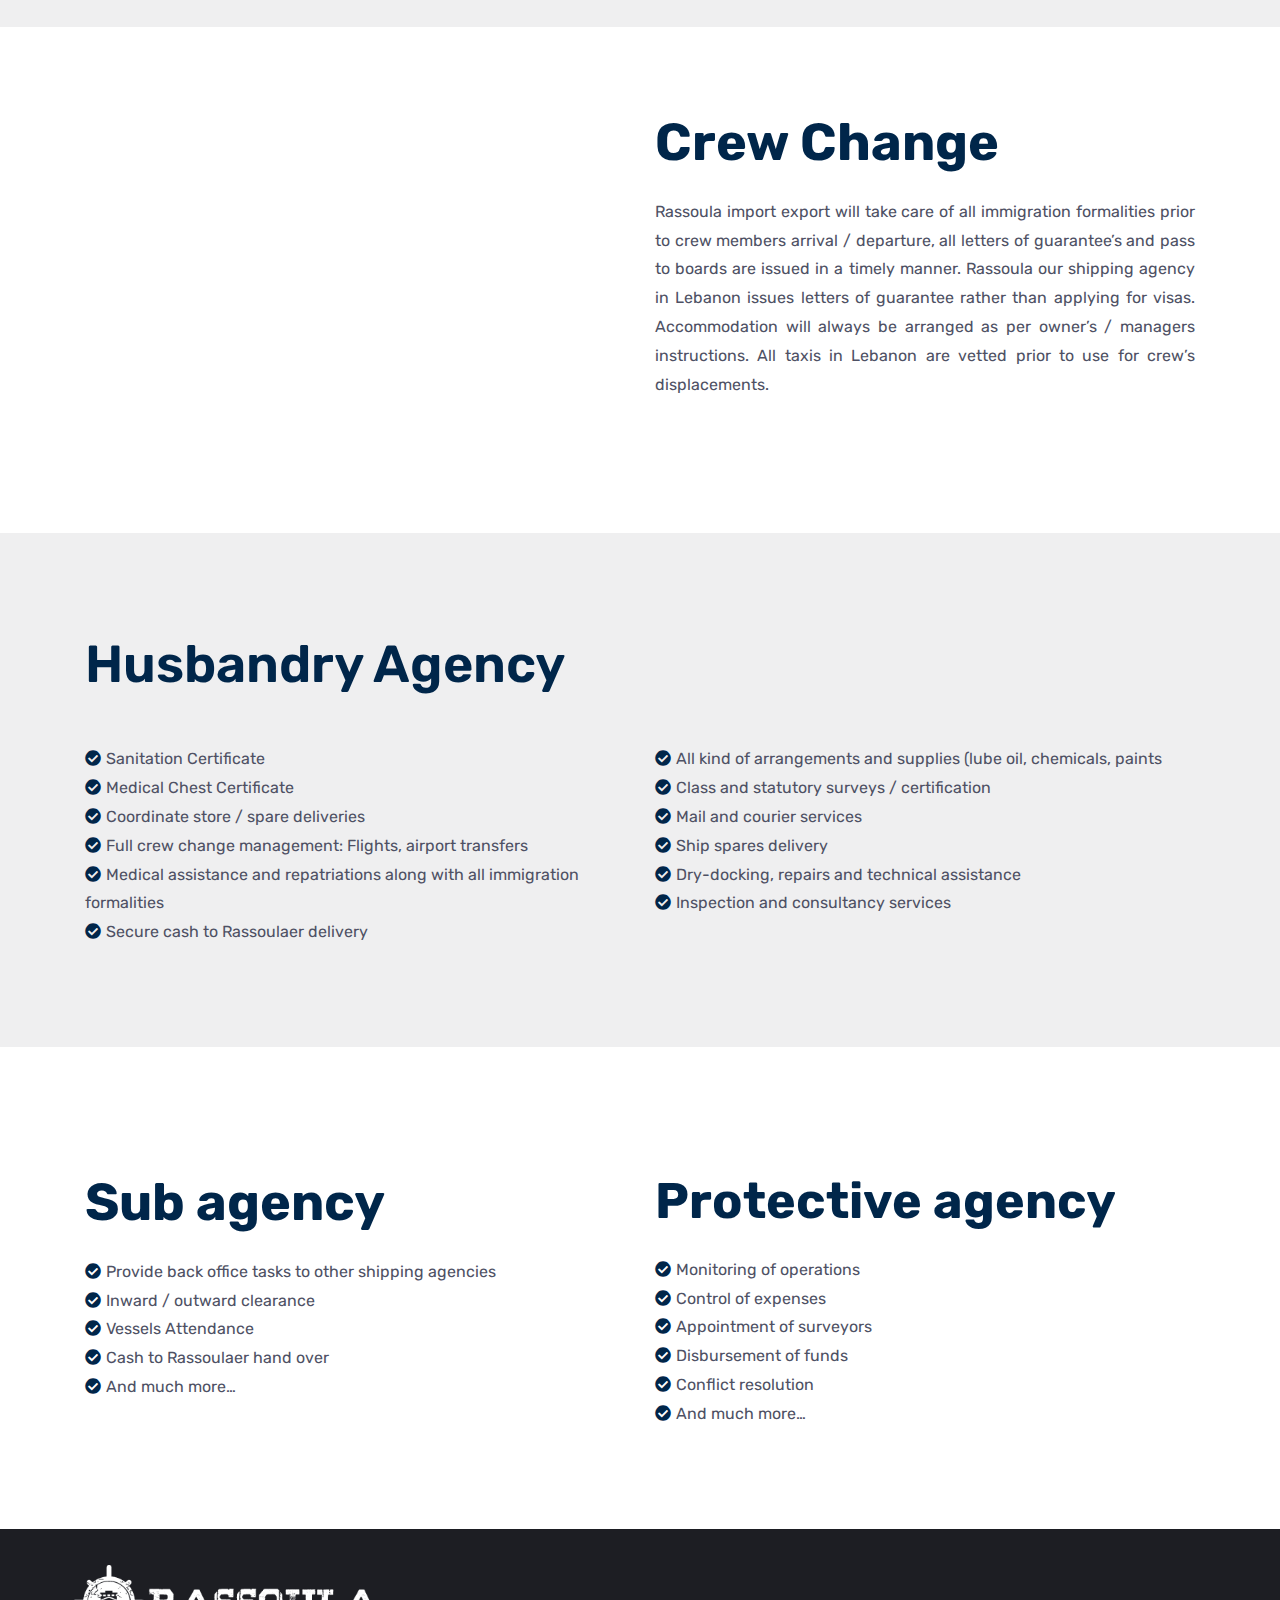
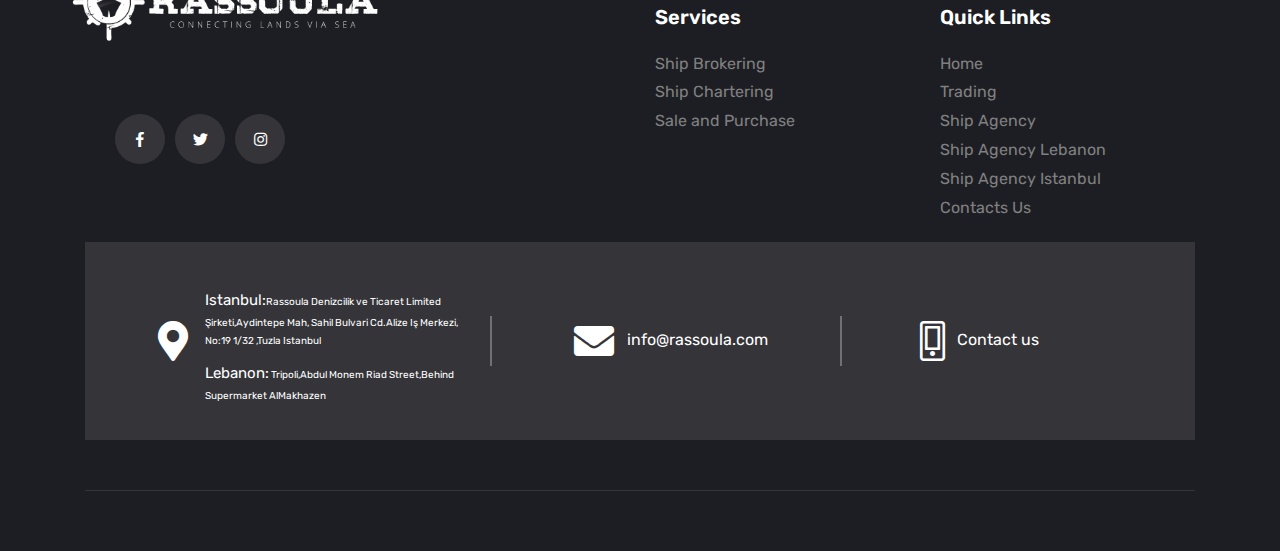
<file: lebanon.html>
<!DOCTYPE HTML>
<html>

<head>
  <title>Ship agency lebanon</title>
  <meta http-equiv="Content-Type" content="text/html; charset=UTF-8">
  <meta name="viewport" content="width=device-width, initial-scale=1">
  <meta name="description" content="Description website">
  <meta name="author" content="Maksym Blank">
  <meta name="keywords" content="website, with, meta, tags">
  <meta name="robots" content="noindex, follow">
  <meta name="revisit-after" content="5 month">
  <meta name="image" content="http://mywebsite.com/image.jpg">
  <meta name="og:title" content="Title website">
  <meta name="og:description" content="Description website">
  <meta name="og:image" content="http://mywebsite.com/image.jpg">
  <meta name="og:site_name" content="My Website">
  <meta name="og:type" content="website">
  <meta name="twitter:card" content="summary">
  <meta name="twitter:title" content="Title website">
  <meta name="twitter:description" content="Description website">
  <link href="assets/css/plugins/bootstrap.min.css" rel="stylesheet">
  <link href="assets/css/plugins/slick.css" rel="stylesheet">
  <link href="assets/css/plugins/ion.rangeSlider.min.css" rel="stylesheet">
  <link href="assets/css/plugins/magnific-popup.css" rel="stylesheet">
  <link href="assets/css/style.css" rel="stylesheet">
  <link href="assets/fonts/font-awesome.min.css" rel="stylesheet">
  <link href="assets/fonts/flaticon/flaticon.css" rel="stylesheet">
  <link rel="stylesheet" href="https://cdnjs.cloudflare.com/ajax/libs/animate.css/4.1.1/animate.min.css" />
  <link href="assets/animate/animate.min.css" rel="stylesheet">

</head>

<body class="btn-style-1 btn-rounded sidebar-style-1">

  <div class="sigma_preloader sigma_preloader-gear">
    <div class="sigma_preloader-inner">
      <div class="preloader-gear">
        <div class="preloader-gear-inner">
          <div>
            <div></div>
            <div></div>
            <div></div>
            <div></div>
            <div></div>
            <div></div>
          </div>
        </div>
      </div>
    </div>
  </div>

  <!--Section Start-->
  <aside class="sigma_aside sigma_aside-desktop">
    <div class="sidebar">
      <!-- Recent Posts Widget -->
      <div class="widget widget-sigma-recent-posts style-3">
        <h5 class="widget-title">Recent Post</h5>
        <div class="sigma_recent-post">
          <div class="sigma_post-categories">
            <a href="#">Category</a>
          </div>
          <div class="recent-post-descr">
            <h6>
              <a href="blog-details.html">Every Next Level Of Your Life Will Demand Something</a>
            </h6>
            <div class="author-info d-flex align-items-center">
              <span>TA</span>
              <div>
                <a href="#" class="author-name">Tim Abell</a>
                <a href="blog-details.html" class="date">June 4, 2021</a>
              </div>
            </div>
          </div>
        </div>
        <div class="sigma_recent-post">
          <div class="sigma_post-categories">
            <a href="#">Category</a>
          </div>
          <div class="recent-post-descr">
            <h6>
              <a href="blog-details.html">We are the champions, we do not give up, we try</a>
            </h6>
            <div class="author-info d-flex align-items-center">
              <span>TA</span>
              <div>
                <a href="#" class="author-name">Tim Abell</a>
                <a href="blog-details.html" class="date">June 4, 2021</a>
              </div>
            </div>
          </div>
        </div>
      </div>
      <!-- Follow Widget -->
      <div class="widget widget-follow d-none d-sm-block">
        <h5 class="widget-title">Follow Us</h5>
        <div class="social-buttons">
          <a href="#" class="btn-block sigma_btn">
            <div class="follow-icon d-flex align-items-center">
              <i class="fab fa-instagram"></i>
              <p class="mb-0">
                Instagram
                <span>225.5k Followers</span>
              </p>
            </div>
            <i class="fal fa-chevron-right"></i>
          </a>
          <a href="#" class="btn-block sigma_btn">
            <div class="follow-icon d-flex align-items-center">
              <i class="fab fa-twitter"></i>
              <p class="mb-0">
                Twitter
                <span>225.5k Followers</span>
              </p>
            </div>
            <i class="fal fa-chevron-right"></i>
          </a>
          <a href="#" class="btn-block sigma_btn">
            <div class="follow-icon d-flex align-items-center">
              <i class="fab fa-facebook-f"></i>
              <p class="mb-0">
                Facebook
                <span>225.5k Followers</span>
              </p>
            </div>
            <i class="fal fa-chevron-right"></i>
          </a>
          <a href="#" class="btn-block sigma_btn">
            <div class="follow-icon d-flex align-items-center">
              <i class="fab fa-youtube"></i>
              <p class="mb-0">
                Youtube
                <span>225.5k Followers</span>
              </p>
            </div>
            <i class="fal fa-chevron-right"></i>
          </a>
        </div>
      </div>
      <!-- Subscribe Widget -->
      <div class="widget widget-newsletter">
        <h5 class="widget-title">Join Newsletter</h5>
        <form method="post">
          <input type="email" name="email" placeholder="Enter your email">
          <button type="button" class="btn-block mt-4">Subscribe</button>
        </form>
      </div>
    </div>
  </aside>
  <div class="sigma_aside-overlay aside-trigger-right">
  </div>
  <aside class="sigma_aside">
    <div class="sigma_close aside-trigger">
      <span></span>
      <span></span>
    </div>
    <div class="sigma_logo-wrapper ">
      <a class="sigma_logo" href="index.html">
        <img src="assets/img/Rassoula-Logo-v3.0.jpg" alt="logo" style="width:200px">
      </a>
    </div>
    <ul class="navbar-nav">
      <li class="menu-item ">
        <a href="index.html">Home</a>

      </li>



      <li class="menu-item menu-item-has-children">
        <a href="">Services</a>
        <ul class="sub-menu">
          <li class="menu-item">
            <a href="ShipBrokering.html">Ship Brokering</a>

          </li>

          <li class="menu-item">
            <a href="ShipChartering.html">Ship Chartering</a>
          </li>
          <li class="menu-item">
            <a href="Saleandpurchases.html">Sale and Purchase</a>
          </li>
        </ul>
      </li>

      <li class="menu-item">
        <a href="Trading-1.html">Trading</a>
      </li>

      <li class="menu-item menu-item-has-children">
        <a href="case-studies.html">Ship Agency</a>
        <ul class="sub-menu">
          <li class="menu-item">
            <a href="istanbul.html">Istanbul</a>
          </li>
          <li class="menu-item">
            <a href="lebanon.html">Lebanon</a>
          </li>
        </ul>
      </li>
      <li class="menu-item">
        <a href="contact-us.html">Contact us</a>
      </li>
  
    </ul>
  </aside>
  <div class="sigma_aside-overlay aside-trigger">
  </div>
  <header class="sigma_header style-5 can-sticky">

    <div class="sigma_header-middle  ">
      <div class="container">
        <div class="navbar">
          <div class="sigma_logo-wrapper d-block d-lg-none">
            <a class="sigma_logo" href="index.html">
              <img src="assets/img/Rassoula-Logo-v3.0.jpg" alt="logo" style="width:200px">
            </a>
          </div>
          <div class="d-none d-lg-flex align-items-center">
            <div class="sigma_header-top-links important-links">

            </div>

          </div>
          <div class="sigma_header-controls style-2 d-block d-lg-none">
            <ul class="sigma_header-controls-inner">
              <li class="aside-toggle aside-trigger">
                <span></span>
                <span></span>
                <span></span>
              </li>
            </ul>
          </div>
        </div>
      </div>
    </div>
    <div class="sigma_header-bottom">

      <div class="navbar" >
        <ul class="navbar-nav">
          <li class="menu-item">
            <a class="sigma_logo" href="index.html">
        <img src="assets/img/Rassoula-Logo-v3.0.jpg" alt="logo" style="width:200px;margin-top: -5px;">
          </a>
          <li class="menu-item ">
            <a class="english"href="index.html">Home</a>
            <a class="turkish"href="index.html">Anasayfa</a>
           
          </li>
       
          <li class="menu-item menu-item-has-children">
            <p class="english services-nav"style="color: var(--thm-secondary);
            padding-top: 20px;
            padding-bottom: 20px;font-size: 18px;font-weight: 488;">SERVICES</p>
             <p class="turkish services-nav"style="color: var(--thm-secondary);
             padding-top: 20px;
             padding-bottom: 20px;font-size: 18px;font-weight: 488;">HIZMETLER</p>
            <ul class="sub-menu">
              <li class="menu-item">
                <a class="english" href="ShipBrokering.html">Ship Brokering</a>
                <a class="turkish" href="ShipBrokering.html">Gemi Brokerliği</a>

              
              </li>
              
              <li class="menu-item">
                <a class="english" href="ShipChartering.html">Ship Chartering</a>
                <a class="turkish" href="ShipBrokering.html">Gemi Kiralama </a>
              </li>
              <li class="menu-item">
                <a class="english" href="Saleandpurchases.html">Sale and Purchase</a>
                <a class="turkish" href="Saleandpurchases.html">Satış ve Satın alma</a>
              </li>
            </ul>
          </li>
          <li class="menu-item">
            <a class="english" href="Trading-1.html">Trading</a>
            <a class="turkish" href="Trading-1.html">Ticaret</a>
          </li>
          
          <li class="menu-item menu-item-has-children">
            <p class="english services-nav"  style="color: var(--thm-secondary);
            padding-top: 20px;
            padding-bottom: 20px;font-size: 18px;font-weight: 500;">SHIP AGENCY</p>
              <p class="turkish services-nav"style="color: var(--thm-secondary);
              padding-top: 20px;
              padding-bottom: 20px;font-size: 18px;font-weight: 500;">GEMI ACENTESI  </p>
            <ul class="sub-menu">
              <li class="menu-item">
                <a href="istanbul.html">Istanbul</a>
              </li>
              <li class="menu-item">
                <a href="lebanon.html">Lebanon</a>
              </li>
            </ul>
          </li>
          <li class="menu-item">
            <a class="english" href="contact-us.html">Contact us</a>
            <a class="turkish "href="contact-us.html">BIZE ULAŞIN</a>
          </li>
        </ul>
        <div class="sigma_header-controls style-2">
          <a class="sigma_header-control-search" title="Search" href="#">
            <img id="trB" src="assets/img/flag-400.png" style="width:50px;margin-right: 8px;">
          </a>
          <a class="sigma_header-control-search" title="Search" href="#">
            <img id="enB" src="assets/img/united-states.png" style="width:50px;margin-right: 8px;">
          </a>
          <ul class="sigma_header-controls-inner">
            <li class="search-trigger header-controls-item d-none d-sm-block">
             
            </li>
            <li class="aside-toggle aside-trigger-right desktop-toggler d-block d-lg-none">
              <span></span>
              <span></span>
              <span></span>
            </li>
            <li class="aside-toggle aside-trigger">
              <span></span>
              <span></span>
              <span></span>
            </li>
          </ul>
        </div>
      </div>
    </div>
    </div>
  </header>
  <!--Section End-->
  <div class="search-form-wrapper">
    <div class="search-trigger sigma_close">
      <span></span>
      <span></span>
    </div>
    <form class="search-form" method="post">
      <input type="text" placeholder="Search..." value="">
      <button type="submit" class="search-btn">
        <i class="fal fa-search m-0"></i>
      </button>
    </form>
  </div>
  <!--Section End-->
  <!--Section End-->
  <!--Section Start-->
  <div class="sigma_subheader style-11 bg-cover bg-center" style="background-image: url(assets/img/new-ser/felix-tchverkin-7pkN83wDZwY-unsplash\ \(1\).jpg);opacity: 0.9;
  ">
    <div class="container">
      <!-- <div class="text-center">
        <h1 style="color: #00264A;;font-size: 72px;">SHIP AGENCY</h1>
        <p style="color: #00264A;;font-size: 40px;">One a gent, One experience</p>
        <p style="color: #00264A;font-size: 40px;">Clearly defined ship agency services with the flexibility to meet your needs.</p>
      </div>
       -->
    </div>
  </div>
  <ol class="breadcrumb">
    <li class="breadcrumb-item">
      <a class="btn-link" href="#">Home</a>
    </li>
    <li class="breadcrumb-item active" aria-current="page">Ship agency</li>
  </ol>
  <!--Section End-->
  <!--Section Start-->
  <!--section start-->


  <!-- <div class="section bg-gray">
    <div class="container">
      <div class="section-title flex-title">
        <div class="section-title-heading">
          <span class="subtitle"></span>
          <h3 class="title mb-0">Ship Agency Lebanon</h3>
        </div>
        <div class="sigma_custom-arrows mt-4 mt-sm-0">
          <i class="fal fa chevron-left slick-prev"></i>
          <i class="fal fa chevron-right slick-next"></i>
        </div>
      </div>
      <div class="sigma_team-slider">
        <div class="sigma_team style-11">
          <div class="sigma_team-thumb">
            <img src="assets/img/services/Rassoula Services Images-04.jpg" alt="team">
            
            <div class="sigma_team-body">
              <h5>
                <a href="#serv3">Crew Change</a>
              </h5>
              <div class="sigma_team-categories">
                <a href="#serv3" class="sigma_team-category"></a>
              </div>
            </div>
          </div>
        </div>
        <div class="sigma_team style-11">
          <div class="sigma_team-thumb">
            <img src="assets/img/services/Rassoula Services Images-06.jpg" alt="team">
            <div class="sigma_team-body">
              <h5>
                <a href="#serv5">Protective Agency</a>
              </h5>
              <div class="sigma_team-categories">
                <a href="#serv5" class="sigma_team-category"></a>
              </div>
            </div>
          </div>
        </div>
        <div class="sigma_team style-11">
          <div class="sigma_team-thumb">
            <img src="assets/img/services/Rassoula Services Images-05.jpg" alt="team">
            <div class="sigma_team-body">
              <h5>
                <a href="#serv4">Husbandry Agency</a>
              </h5>
              <div class="sigma_team-categories">
                <a href="#serv4" class="sigma_team-category"></a>
              </div>
            </div>
          </div>
        </div>
        <div class="sigma_team style-11">
          <div class="sigma_team-thumb">
            <img src="assets/img/services/Rassoula Services Images-01.jpg" alt="team">
            <div class="sigma_team-body">
              <h5>
                <a href="#serv1">Full Port Agency</a>
              </h5>
              <div class="sigma_team-categories">
                <a href="#serv1" class="sigma_team-category"></a>
              </div>
            </div>
          </div>
        </div>
        <div class="sigma_team style-11">
          <div class="sigma_team-thumb">
            <img src="assets/img/services/Rassoula Services Images-02.jpg" alt="team">
            <div class="sigma_team-body">
              <h5 style="text-align: center;">
                <a href="#serv2">Customs Clearance </a>
              </h5>
              <div class="sigma_team-categories">
                <a href="#serv2" class="sigma_team-category"></a>
              </div>
            </div>
          </div>
        </div>
        <div class="sigma_team style-11">
          <div class="sigma_team-thumb">
            <img src="assets/img/services/Rassoula Services Images-03.jpg" alt="team">
            <div class="sigma_team-body">
              <h5 style="text-align: center;">
                <a href="#serv5">Sub-Agency </a>
              </h5>
              <div class="sigma_team-categories">
                <a href="#serv5" class="sigma_team-category"></a>
              </div>
            </div>
          </div>
        </div>
        
      </div>
    </div>
  </div> -->




  <div id="serv1">
    <div class="section " style="margin-top:-70px">

      <div class="container">
        <div class="section-title text-left ">
          <h1 class="english">Full port agency</h1>
          <h1 class="turkish">Tam liman acentesi</h1>

        </div>
        <div class="row">

          <div class="english col-lg-6">
            <div class="sigma_about style-9 w-100 h-100">
              <div class="sigma_about-content">
                <p style="text-align:justify;font-size: 19px;margin-top: -20px;"></p>
                <ul class="">
                  <li>
                    <i class="fas fa-check-circle "></i>Pre-arrival preparation
                  </li>
                  <li>
                    <i class="fas fa-check-circle "></i>Customs entry and clearance of vessels and cargoes
                  </li>
                  <li><i class="fas fa-check-circle "></i>Port call funding</li>
                  <li>
                    <i class="fas fa-check-circle "></i>Ordering of pilotage and towage services for docking and sailing
                    vessel movements
                  </li>
                  <li><i class="fas fa-check-circle "></i>Keeping concerned parties fully updated regarding prospects
                    and vessels port stay</li>


                  <li><i class="fas fa-check-circle "></i>Monitoring / coordinating port operations and cargo handling
                  </li>

                  <li><i class="fas fa-check-circle "></i>Arranging suitable contractors & specialists for vessel
                    repairs, surveys, spares, ship stores and nautical charts…</li>
                  <li><i class="fas fa-check-circle "></i>Arranging / coordinating bunkering, fresh water & waste
                    removal
                  </li>
                </ul>

              </div>
            </div>
          </div>
          <div class="turkish col-lg-6">
            <div class="sigma_about style-9 w-100 h-100">
              <div class="sigma_about-content">
                <p style="text-align:justify;font-size: 19px;margin-top: -20px;"></p>
                <ul class="">
                  <li>
                    <i class="fas fa-check-circle "></i>Varış öncesi hazırlık.
                  </li>
                  <li>
                    <i class="fas fa-check-circle "></i>Gemi ve yük gümrük girişi ve işlemleri
                  </li>
                  <li><i class="fas fa-check-circle "></i>Liman arama finansmanı.</li>
                  <li>
                    <i class="fas fa-check-circle "></i>Limana yanaşma ve yelkenli gemi hareketlerinin pilotaj ve çekme
                    hizmetlerinin düzenlenmesi.
                  </li>
                  <li><i class="fas fa-check-circle "></i>Tarafları beklentileri doğrultusunda gemilerin limanda kalış
                    süresi hakkında güncel olarak bilgilendirmek .</li>


                  <li><i class="fas fa-check-circle "></i>Liman operasyonlarını ve kargo elleçlemeyi
                    izleme/koordinasyonunu sağlamak.</li>

                  <li><i class="fas fa-check-circle "></i>Gemi onarımı, sörveyler, yedek parçalar, gemi depoları ve
                    deniz haritaları için uygun müteahhitler ve uzmanlar ayarlamak.</li>
                  <li><i class="fas fa-check-circle "></i>Depolama tesislerinin düzenlenmesi.
                  </li>
                </ul>

              </div>
            </div>
          </div>
          <div class="col-lg-6">
            <div class="sigma_about style-9 mt-5 mt-lg-0">

              <div class="sigma_about-content">
                <p style="text-align:justify;font-size: 19px;margin-top: -20px;"></p>
                <ul class="english">


                  <li>
                    <i class="fas fa-check-circle "></i>Arranging storage facilities.
                  </li>
                  <li>
                    <i class="fas fa-check-circle "></i>Attending / representing principal at the port of call
                  </li>
                  <li>
                    <i class="fas fa-check-circle "></i>Detailed, accurate and timely production of Proforma and final
                    disbursement accounts
                  </li>
                  <li>
                    <i class="fas fa-check-circle "></i> Post departure: documentation and settlement of final
                    disbursement accounts for services rendered
                  </li>
                  <br>
                  <li><a href="Fullportagency.html" style="color: white;text-decoration: rtl;">read more...</a></li>


                </ul>
                <ul class="turkish">


                  <li>
                    <i class="fas fa-check-circle "></i>Çağrı limanında müdüre katılmak/temsil etmek.
                  </li>
                  <li>
                    <i class="fas fa-check-circle "></i>Proforma ve kesin tediye hesaplarının detaylı, doğru ve zamanında üretilmesi.
                  </li>
                  <li>
                    <i class="fas fa-check-circle "></i>Hareket Limanı: verilen hizmetler için nihai ödeme hesaplarının belgelenmesi ve ödenmesi.
                  </li>
                
                  
                  <li><a href="Fullportagency.html" style="color: white;text-decoration: rtl;">read more...</a></li>


                </ul>

              </div>
            </div>
          </div>
        </div>
      </div>
    </div>
  </div>


  <!--Section Start-->
  <div id="serv2"></div>
  <div class="section" style="background-color:#EFEFF0">
    <div class="container">
      <div class="row">
        <div class="col-lg-6 d-sm-none">
          <div class="sigma_about style-9 w-100 h-100">
            <div class="sigma_about-image-1 layer-1-1  wow slideInRight" data-wow-duration="1s" data-wow-delay=".1s">
              <img src="assets/img/custom3.jpg" alt="img">
            </div>

          </div>
        </div>

        <div class="col-lg-6 ">
          <div class="sigma_about style-9 mt-5 mt-lg-0">
            <div class="section-title">
              <h4 class="title english" style="font-size:48px">Customs clearance</h4>
              <h4 class="title turkish"  style="font-size:48px"> Gümrük Departmanı</h4>
            </div>
            <div class="sigma_about-content english">
              <p style="text-align:justify;font-size:16px;margin-top: -20px">The basic element and one of the core need
                for every shipment is customs clearance. Every consignment has to go through this process and an
                experienced team is required for this procedure. Rassoula Agency having an experienced team at all the
                customs points in Lebanon. We offer a broad range of services to ensure uniform,
                consistent and compliant trade activities and supporting your freight in avoiding delays, fines and
                penalties.

                <a href="Customs_Clearance_Department.html" style="color:#00264A">read more...</a>
              </p>

            </div>
            <div class="sigma_about-content turkish">
              <p style="text-align:justify;font-size:16px;margin-top: -20px">Rassoula’da Deniz Gemi Acenteliği ve Deniz Acenteliği,  Gümrükleme departmanında deneyimli ekibimizle sevkiyatların mümkün olduğunca çabuk ve kolay bir şekilde gümrükten geçmesini sağlıyoruz.
                Rassoula Deniz Gemi Acenteliği'nde her zaman müşterilerimizin beklentilerini kar;ilamaktan gurur duyduk. Gümrükleme ve prosedür işleyişinin işletmeler için karmaşık bir durum olabileceğini anlıyoruz.
                Amacımız, her adımda sevkiyatınızın ilerleyişi hakkında sizi bilgilendirirken sizler için bu düzenlemelere dikkat etmektir.
                Deneyimli ve bilgili ekibimiz tüm büyük limanlarla bağlantılı olup ve mallarınızın en kısa sürede işlemden geçmesini sağlayarak ihracat ve ithalat için gerekli olan gümrük işlemlerinin tamamlanmasını sağlar.
                Her sevkiyatın temel unsur ve  ihtiyaçlardan biri de gümrükleme işlemidir. Her sevkiyatın bu süreçten geçmesi gerektiğinden bu işlem için deneyimli bir ekip tarafından yürütülmelidir.
                Lübnan'ın tüm gümrük noktalarında deneyimli bir ekibe sahip olan Rassoula Acentesi; navlununuzu gecikmelerden, para cezalarından kaçınmak için tekdüze, tutarlı ve uyumlu ticari faaliyetler sağlamak ve sevkiyatı desteklemek için geniş bir hizmet yelpazesi sunuyoruz.  İhracat ve İthalat dahil olmak üzere  sevkiyat belgelerinin hazırlanması, sevkiyatın teslim alınmasından,  indirim talebine The basic element and one of the core need
                for every shipment is customs clearance. Every consignment has to go through this process and an
                experienced team is required for this procedure. Rassoula Agency having an experienced team at all the
                customs points in Lebanon. We offer a broad range of services to ensure uniform,
                consistent and compliant trade activities and supporting your freight in avoiding delays, fines and
                penalties.kadar hizmetler sunuyoruz.

                <a href="Customs_Clearance_Department.html" style="color:#00264A">read more...</a>
              </p>

            </div>

          </div>

        </div>

        <div class="col-lg-6 col-lg-6 d-none d-sm-block">
          <div class=" style-9 w-100 h-100" style="margin-top: 20PX;">
            <div class="sigma_about-image-1 wow slideInRight" data-wow-duration="1s" data-wow-delay=".1s">
              <img src="assets/img/custom3.jpg" alt="img">
            </div>

          </div>
        </div>
      </div>
    </div>
  </div>
  <!--Section End-->

  <!--section start-->

  <div id="serv3">
    <div class="section">
      <div class="container">
        <div class="row">
          <div class="col-lg-5">
            <div class="sigma_about style-9 w-100 h-100">
              <div class="sigma_about-image-1 wow slideInLeft" data-wow-duration="1s" data-wow-delay=".1s">
                <img src="assets/img/unnamed.jpg" alt="img">
              </div>


            </div>
          </div>
          <div class="col-lg-6 offset-lg-1 english">
            <div class="sigma_about style-9 mt-5 mt-lg-0">
              <div class="section-title">
                <span class="subtitle"></span>
                <h3 class="title " style="margin-top: -40px;">Crew Change</h3>

              </div>
              <div class="sigma_about-content  ">
                <p style="text-align:justify;margin-top: -20px;">Rassoula import export will take care of all
                  immigration formalities prior to crew members arrival / departure, all letters of guarantee’s and pass
                  to boards are issued in a timely manner. Rassoula our shipping agency in Lebanon issues letters of
                  guarantee rather than applying for visas. Accommodation will always be arranged as per owner’s /
                  managers instructions. All taxis in Lebanon are vetted prior to use for crew’s displacements.</p>

              </div>
            </div>
          </div>

          <div class="col-lg-6 offset-lg-1  turkish">
            <div class="sigma_about style-9 mt-5 mt-lg-0">
              <div class="section-title">
                <span class="subtitle"></span>
                <h3 class="title " style="margin-top: -40px;">Mürettebat değişikliği</h3>

              </div>
              <div class="sigma_about-content  ">
                <p style="text-align:justify;margin-top: -20px;">Rasoula ithalat ve ihracat şirketi, mürettebat üyelerinin geliş / gidişinden önce tüm göçmenlik prosedürlerini işleyerek, tüm teminat mektupları ve izinleri konseylere zamanında vermektedir.
                  Lübnan'daki nakliye acentemiz vize başvurusu yapmak yerine, teminat mektubu vermektedir.
                  Konaklama her zaman tesis sahibinin / yöneticilerin talimatlarına göre düzenlenmekte olup, Lübnan'daki tüm deniz taksileri, mürettebat değişiminden önce kullanım için incelenmektedir.</p>

              </div>
            </div>
          </div>

        </div>
      </div>
    </div>
  </div>

  <div id="serv4"></div>
  <div class="section" style="background-color:#EFEFF0">

    <div class="container">
      <div class="section-title text-left">
        <h1 class="english">Husbandry Agency</h1>
        <h1 class="turkish">Liman Acenteliği Hizmetleri</h1>
      </div>
      <div class="row">

        <div class="col-lg-6 english">
          <div class="sigma_about style-9 w-100 h-100">
            <div class="sigma_about-content">
              <p style="text-align:justify;font-size: 19px;margin-top: -20px;"></p>
              <ul>
                <li><i class="fas fa-check-circle"></i>Sanitation Certificate</li>
                <li><i class="fas fa-check-circle"></i>Medical Chest Certificate</li>
                <li><i class="fas fa-check-circle"></i>Coordinate store / spare deliveries</li>
                <li><i class="fas fa-check-circle"></i>Full crew change management: Flights, airport transfers</li>
                <li><i class="fas fa-check-circle"></i>Medical assistance and repatriations along with all immigration
                  formalities</li>
                <li><i class="fas fa-check-circle"></i>Secure cash to Rassoulaer delivery</li>
              </ul>

            </div>
          </div>
        </div>

        <div class="col-lg-6 turkish">
          <div class="sigma_about style-9 w-100 h-100">
            <div class="sigma_about-content">
              <p style="text-align:justify;font-size: 19px;margin-top: -20px;"></p>
              <ul>
                <li><i class="fas fa-check-circle"></i>Varış öncesi hazırlık</li>
                <li><i class="fas fa-check-circle"></i>Gemi ve yük gümrük girişi ve işlemleri</li>
                <li><i class="fas fa-check-circle"></i>Liman arama finansmanı.</li>
                <li><i class="fas fa-check-circle"></i>Limana yanaşma ve yelkenli gemi hareketlerinin pilotaj ve çekme hizmetlerinin düzenlenmesi.</li>
                <li><i class="fas fa-check-circle"></i>Tarafları beklentileri doğrultusunda gemilerin limanda kalış süresi hakkında güncel olarak bilgilendirmek .</li>
                <li><i class="fas fa-check-circle"></i>Liman operasyonlarını ve kargo elleçlemeyi izleme/koordinasyonunu sağlamak.</li>
              </ul>

            </div>
          </div>
        </div>

        <div class="col-lg-6">
          <div class="sigma_about style-9 mt-5 mt-lg-0">

            <div class="sigma_about-content english">
              <p style="text-align:justify;font-size: 19px;margin-top: -20px;"></p>
              <ul>



                <li><i class="fas fa-check-circle"></i>All kind of arrangements and supplies (lube oil, chemicals,
                  paints</li>
                <li><i class="fas fa-check-circle"></i>Class and statutory surveys / certification</li>
                <li><i class="fas fa-check-circle"></i>Mail and courier services</li>
                <li><i class="fas fa-check-circle"></i>Ship spares delivery</li>
                <li><i class="fas fa-check-circle"></i>Dry-docking, repairs and technical assistance</li>
                <li><i class="fas fa-check-circle"></i>Inspection and consultancy services</li>

              </ul>

            </div>

            <div class="sigma_about-content turkish">
              <p style="text-align:justify;font-size: 19px;margin-top: -20px;"></p>
              <ul>



                <li><i class="fas fa-check-circle"></i>Gemi onarımı, sörveyler, yedek parçalar, gemi depoları ve deniz haritaları için uygun müteahhitler ve uzmanlar ayarlamak.</li>
                <li><i class="fas fa-check-circle"></i>Depolama tesislerinin düzenlenmesi.</li>
                <li><i class="fas fa-check-circle"></i>Çağrı limanında müdüre katılmak/temsil etmek.</li>
                <li><i class="fas fa-check-circle"></i>Proforma ve kesin tediye hesaplarının detaylı, doğru ve zamanında üretilmesi.</li>
                <li><i class="fas fa-check-circle"></i>Hareket Limanı: verilen hizmetler için nihai ödeme hesaplarının belgelenmesi ve ödenmesi.</li>
                

              </ul>

            </div>
          </div>
        </div>
      </div>
    </div>
  </div>
  </div>







  <div id="serv5">
    <div class="section ">
      <div class="container">
        <div class="row">


          <div class="col-lg-6 ">
            <div class="sigma_about style-9 mt-5 mt-lg-0">
              <div class="section-title">
                <span class="subtitle"></span>
                <h3 class="title  english">Sub agency</h3>
                <h3 class="title  turkish">Alt Acente</h3>
              </div>
              <div class="sigma_about-content english" style="margin-top: -20px;">
                <ul class=" ">
                  <li><i class="fas fa-check-circle "></i>Provide back office tasks to other shipping agencies</li>
                  <li><i class="fas fa-check-circle "></i>Inward / outward clearance</li>
                  <li><i class="fas fa-check-circle "></i>Vessels Attendance</li>
                  <li><i class="fas fa-check-circle "></i>Cash to Rassoulaer hand over</li>

                  <li><i class="fas fa-check-circle "></i>And much more…</li>
                </ul>

              </div>
              <div class="sigma_about-content turkish" style="margin-top: -20px;">
                <ul class=" ">
                  <li><i class="fas fa-check-circle "></i>Diğer nakliye acentelerine arka ofis görevleri sağlamak.</li>
                  <li><i class="fas fa-check-circle "></i>Giriş- Çıkış Beyannamesi.</li>
                  <li><i class="fas fa-check-circle "></i>Gemi kalımı.</li>
                  <li><i class="fas fa-check-circle "></i>Rassoulaer'e nakit teslimatı.</li>

                  <li><i class="fas fa-check-circle "></i>Ve çok daha fazlası…
                  </li>
                </ul>

              </div>
            </div>
          </div>

          <div class="col-lg-6 ">
            <div class="sigma_about style-9 mt-5 mt-lg-0">
              <div class="section-title">
                <span class="subtitle"></span>
                <h3 class="title english" style="font-size: 50px;">Protective agency</h3>
                <h3 class="title turkish" style="font-size: 50px;">Koruyucu Acentası </h3>
              </div>
              <div class="sigma_about-content english" style="margin-top: -20px;">
                <ul class="">
                  <li><i class="fas fa-check-circle "></i>Monitoring of operations</li>
                  <li><i class="fas fa-check-circle "></i>Control of expenses</li>
                  <li><i class="fas fa-check-circle "></i>Appointment of surveyors</li>
                  <li><i class="fas fa-check-circle "></i>Disbursement of funds</li>
                  <li><i class="fas fa-check-circle "></i>Conflict resolution</li>
                  <li><i class="fas fa-check-circle "></i>And much more…</li>
                </ul>

              </div>
              <div class="sigma_about-content turkish" style="margin-top: -20px;">
                <ul class="">
                  <li><i class="fas fa-check-circle "></i>Operasyonların izlenmesi</li>
                  <li><i class="fas fa-check-circle "></i>Giderlerin kontrolü</li>
                  <li><i class="fas fa-check-circle "></i>Sörveyörlerin atanması</li>
                  <li><i class="fas fa-check-circle "></i>Fonların ödenmesi</li>
                  <li><i class="fas fa-check-circle "></i>Çatışma çözümü</li>
                  <li><i class="fas fa-check-circle "></i>Ve çok daha fazlası…</li>
                </ul>

              </div>
            </div>
          </div>
        </div>
      </div>
    </div>
  </div>





  </div>

  <!--Section End-->

  <!--Section Start-->
  <!--Section End-->

  <!--Section Start-->
  <!--Section Start-->
  <footer class="sigma_footer style-5 sigma_footer-dark">
    <div class="sigma_footer-middle english">
      <div class="container">
        <div class="row">
          <div class="col-lg-6">
            <div class="sigma_footer-widget">
              <br>
              <br>
              <div class="sigma_footer-logo mb-4">
                <img src="assets/img/Rassoula-Logo-v1.0.png" alt="logo"
                  style="width:350px;margin-top:-90px;margin-left: -30px;">
              </div>
              <div class="row">
                <div class="col-sm-12">
                  <p class="mb-0" style="font-size: 13px;">
                  </p>
                </div>
              </div>
              <ul class="sigma_social-icons mt-4 justify-content-start">
                <li>
                  <a href="#"><i class="fab fa-facebook-f" style="color: white;"></i></a>
                </li>
                <li>
                  <a href="#"><i class="fab fa-twitter" style="color: white;"></i></a>
                </li>
                <li>
                  <a href="#"><i class="fab fa-instagram" style="color: white;"></i></a>
                </li>

              </ul>
            </div>
          </div>



          <div class="col-lg-3 col-md-3 col-sm-3 col-xs-3" style="margin-top:25px">
            <div class="sigma_footer-widget">
              <h5 class="widget-title" class="text-white">Services</h5>

              <a href="ShipBrokering.html">Ship Brokering</a><br>


              <a href="ShipChartering.html">Ship Chartering</a><br>


              <a href="Saleandpurchases.html">Sale and Purchase</a><br>

              <br>

            </div>
          </div>

          <div class="col-lg-3  col-md-3 col-sm-3 col-xs-3" style="margin-top:25px">
            <div class="sigma_footer-widget">
              <h5 class="widget-title">Quick Links</h5>


              <a href="index.html">Home</a><br>


              <a href="Trading-1.html">Trading</a><br>
              <a href="case-studies.html">Ship Agency</a><br>

              <a href="lebanon.html">Ship Agency Lebanon</a><br>

              <a href="istanbul.html">Ship Agency Istanbul</a><br>

              <a href="contact-us.html">Contacts Us</a><br>

            </div>
          </div>

          <div class="col-12">
            <div class="sigma_info-wrapper">
              <div class="sigma_info style-18">
                <div class="sigma_info-title">
                  <span class="sigma_info-icon ">
                    <i class="fas fa-map-marker-alt b6"></i>


                  </span>
                </div>
                <div class="sigma_info-description">
                  <p style="font-size:10px"><span style="font-size:15px">Istanbul:</span>Rassoula Denizcilik ve Ticaret
                    Limited
                    Şirketi,Aydintepe Mah, Sahil Bulvari Cd.Alize Iş Merkezi, No:19 1/32 ,Tuzla Istanbul</p>
                  <p style="font-size:10px"> <span style="font-size:15px">Lebanon:</span>
                    Tripoli,Abdul Monem Riad Street,Behind Supermarket AlMakhazen</p>
                </div>
              </div>
              <div class="sigma_info style-18">
                <div class="sigma_info-title">
                  <span class="sigma_info-icon bl">



                    <i class="fas fa-envelope"></i>



                  </span>
                </div>
                <div class="sigma_info-description b9">
                  <p> info@rassoula.com</p>

                </div>
              </div>
              <div class="sigma_info style-18">
                <div class="sigma_info-title">
                  <span class="sigma_info-icon b2">



                    <i class="fal fa-mobile-alt"></i>




                  </span>
                </div>
                <div class="sigma_info-description">
                  <p><a href="contact-us.html" class=" text-white">Contact us</a></p>
                </div>
              </div>
            </div>
          </div>
        </div>
      </div>
    </div>
    <div class="sigma_footer-middle turkish">
      <div class="container">
        <div class="row" >
          <div class="col-lg-6">
            <div class="sigma_footer-widget">
              <br>
              <br>
              <div class="sigma_footer-logo mb-4">
           <img src="assets/img/Rassoula-Logo-v1.0.png" alt="logo" style="width:350px;margin-top:-90px;margin-left: -30px;"> 
              </div>
              <div class="row">
                <div class="col-sm-12">
                  <p class="mb-0" style="font-size: 13px;">
                   </p>
                </div>
              </div>
              <ul class="sigma_social-icons mt-4 justify-content-start">
                <li>
                  <a href="#"><i class="fab fa-facebook-f" style="color: white;"></i></a>
                </li>
                <li>
                  <a href="#"><i class="fab fa-twitter" style="color: white;"></i></a>
                </li>
                <li>
                  <a href="#"><i class="fab fa-instagram" style="color: white;"></i></a>
                </li>
             
              </ul>
            </div>
          </div>

         
         
          <div class="col-lg-3 col-md-3 col-sm-3 col-xs-3" style="margin-top:25px">
            <div class="sigma_footer-widget">
              <h5 class="widget-title english" class="text-white">Services</h5>

              <h5 class="widget-title turkish" class="text-white">Services</h5>

              <a class="english" href="ShipBrokering.html" >Ship Brokering</a>
              <a class="turkish"href="ShipBrokering.html" > Gemi Brokerliği  </a><br>
              
  
      
                <a class="english" href="ShipChartering.html" >Ship Chartering</a>
                <a  class="turkish"href="ShipChartering.html" >   Gemi Kiralama </a><br>
          
             
                <a class="english" href="Saleandpurchases.html" >Sale and Purchase</a>
                <a class="turkish" href="Saleandpurchases.html" >Satış ve Satın Alma  </a><br>
              
                <br>
                
            </div>
          </div>
        
          <div class="col-lg-3  col-md-3 col-sm-3 col-xs-3"style="margin-top:25px">
            <div class="sigma_footer-widget">
              <h5 class="widget-title english" >Quick Links</h5>
              <h5 class="widget-title turkish" >Quick Links</h5>
             
                
                  <a class="english" href="index.html">Home</a>
                  <a class="turkish" href="index.html">Anasayfa</a><br>
                
                
                  <a class="english" href="Trading-1.html">Trading</a>
                  <a class="turkish" href="Trading-1.html">Ticaret</a><br>

                  <a class="english" href="case-studies.html">Ship Agency</a>
                  <a class="turkish" href="case-studies.html">Gemi Acentalığı</a><br>
               
                  <a class="english" href="lebanon.html">Ship Agency Lebanon</a>
                  <a class="turkish" href="lebanon.html">Gemi Acentalığı Lübnan</a><br>
               
                  <a class="english" href="istanbul.html">Ship Agency Istanbul</a>
                  <a class="turkish" href="istanbul.html">Gemi Acentalığı İstanbul</a><br>
                
                  <a class="english" href="contact-us.html">Contacts Us</a>
                  <a class="turkish" href="contact-us.html">Bize ulaşın</a><br>
            
            </div>
          </div>
        
          <div class="col-12">
            <div class="sigma_info-wrapper" >
              <div class="sigma_info style-18">
                <div class="sigma_info-title">
                  <span class="sigma_info-icon " >
                 <i class="fas fa-map-marker-alt b6" ></i>


                  </span>
                </div>
                <div class="sigma_info-description">
                  <p style="font-size:10px"><span style="font-size:15px">Istanbul:</span>Rassoula Denizcilik ve Ticaret Limited
                    Şirketi,Aydintepe Mah, Sahil Bulvari Cd.Alize Iş Merkezi,  No:19 1/32 ,Tuzla Istanbul</p>
                    <p style="font-size:10px"> <span style="font-size:15px">Lebanon:</span>
                      Tripoli,Abdul Monem Riad Street,Behind Supermarket AlMakhazen</p>
                </div>
              </div>
              <div class="sigma_info style-18">
                <div class="sigma_info-title">
                  <span class="sigma_info-icon bl">



                    <i class="fas fa-envelope"></i>



                  </span>
                </div>
                <div class="sigma_info-description b9">
                  <p>  info@rassoula.com</p>
                  
                </div>
              </div>
              <div class="sigma_info style-18">
                <div class="sigma_info-title">
                  <span class="sigma_info-icon b2">



                    <i class="fal fa-mobile-alt"></i>




                  </span>
                </div>
                <div class="sigma_info-description">
                  <p ><a href="contact-us.html" class=" text-white">Contact us</a></p>
                </div>
              </div>
            </div>
          </div>  
        </div>
      </div>
    </div>
    <div class="container">
      <div class="sigma_footer-bottom d-block d-sm-flex align-items-center justify-content-between">

      </div>
  </footer>
  <!--Section End-->
  <!--Section End-->
  <!--Section End-->
  <!--Section End-->
  <script src="assets/js/plugins/jquery-3.4.1.min.js" type="text/javascript"></script>
  <script src="assets/js/plugins/popper.min.js" type="text/javascript"></script>
  <script src="assets/js/plugins/bootstrap.min.js" type="text/javascript"></script>
  <script src="assets/js/plugins/jquery.instagramFeed.min.js" type="text/javascript"></script>
  <script src="assets/js/plugins/slick.min.js" type="text/javascript"></script>
  <script src="assets/js/plugins/imagesloaded.min.js" type="text/javascript"></script>
  <script src="assets/js/plugins/isotope.pkgd.min.js" type="text/javascript"></script>
  <script src="assets/js/plugins/jquery.magnific-popup.min.js" type="text/javascript"></script>
  <script src="assets/js/plugins/jquery.counterup.min.js" type="text/javascript"></script>
  <script src="assets/js/plugins/jquery.inview.min.js" type="text/javascript"></script>
  <script src="assets/js/plugins/ion.rangeSlider.min.js" type="text/javascript"></script>
  <script src="assets/js/main.js" type="text/javascript"></script>
  <script src="assets/wow/wow.min.js" type="text/javascript"></script>
  <script src="https://pagecdn.io/lib/wow/1.1.2/wow.js"></script>
  <script src="Translationscript.js"></script>
  <script>
    new WOW().init();
  </script>
  <script src="https://cdn.boomcdn.com/libs/wow-js/1.3.0/wow.min.js"></script>
  <script type="text/javascript">

    // DOMContentLoaded  end
  </script>
</body>

</html>
</file>
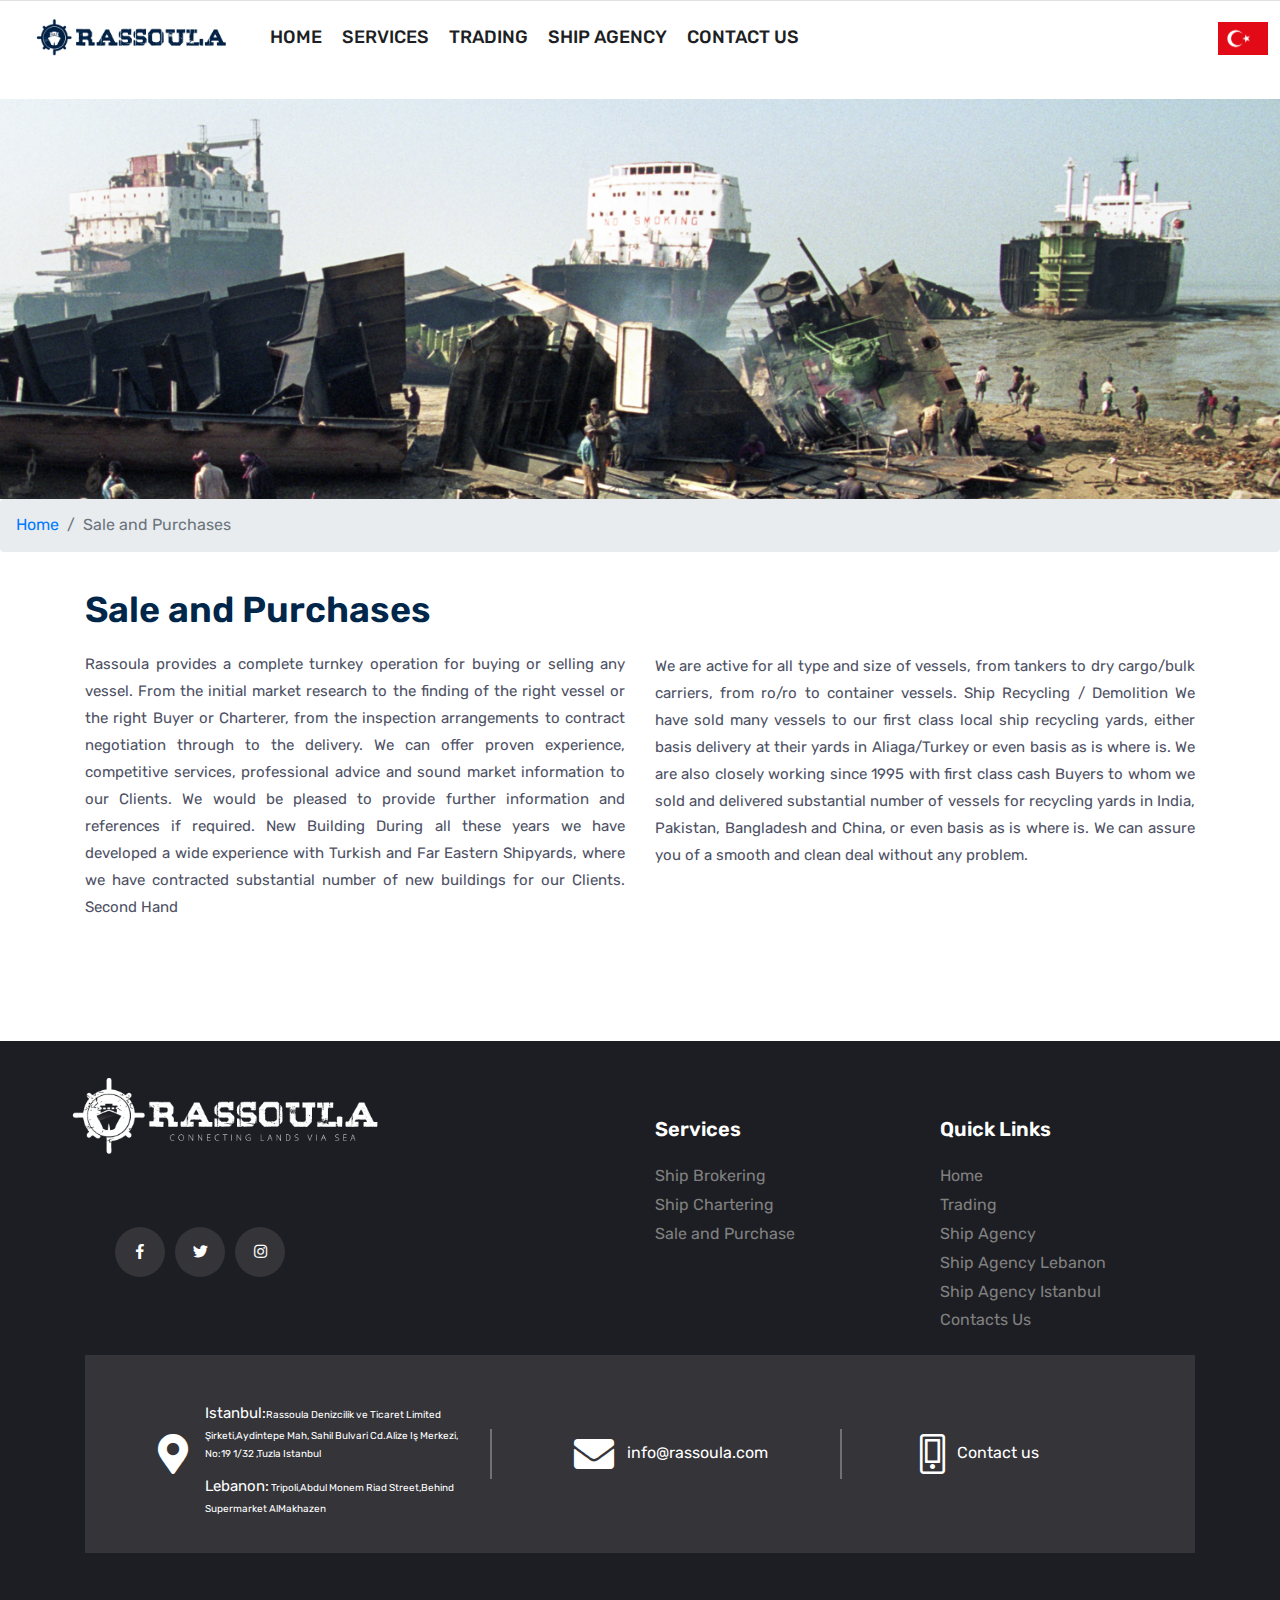
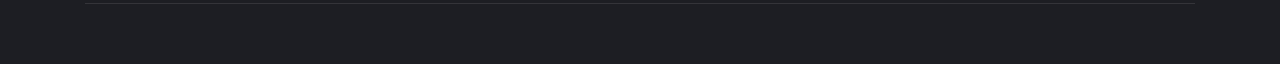
<file: Saleandpurchases.html>
<!DOCTYPE HTML>
<html>

<head>
  <title>Sale and purchases</title>
  <meta http-equiv="Content-Type" content="text/html; charset=UTF-8">
  <meta name="viewport" content="width=device-width, initial-scale=1">
  <meta name="description" content="Description website">
  <meta name="author" content="Maksym Blank">
  <meta name="keywords" content="website, with, meta, tags">
  <meta name="robots" content="noindex, follow">
  <meta name="revisit-after" content="5 month">
  <meta name="image" content="http://mywebsite.com/image.jpg">
  <meta name="og:title" content="Title website">
  <meta name="og:description" content="Description website">
  <meta name="og:image" content="http://mywebsite.com/image.jpg">
  <meta name="og:site_name" content="My Website">
  <meta name="og:type" content="website">
  <meta name="twitter:card" content="summary">
  <meta name="twitter:title" content="Title website">
  <meta name="twitter:description" content="Description website">
  <link href="assets/css/plugins/bootstrap.min.css" rel="stylesheet">
  <link href="assets/css/plugins/slick.css" rel="stylesheet">
  <link href="assets/css/plugins/ion.rangeSlider.min.css" rel="stylesheet">
  <link href="assets/css/plugins/magnific-popup.css" rel="stylesheet">
  <link href="assets/css/style.css" rel="stylesheet">
  <link href="assets/fonts/flaticon/flaticon.css" rel="stylesheet">
  <link href="assets/fonts/font-awesome.min.css" rel="stylesheet">
  <link rel="stylesheet" href="https://cdnjs.cloudflare.com/ajax/libs/animate.css/4.1.1/animate.min.css"/>
  <link href="assets/animate/animate.min.css" rel="stylesheet">
  </head>
  <body class="btn-style-1 btn-rounded sidebar-style-1">

    <div class="sigma_preloader sigma_preloader-gear">
      <div class="sigma_preloader-inner">
        <div class="preloader-gear">
          <div class="preloader-gear-inner">
            <div>
              <div></div>
              <div></div>
              <div></div>
              <div></div>
              <div></div>
              <div></div>
            </div>
          </div>
        </div>
      </div>
    </div>
  
    <!--Section Start-->
    <aside class="sigma_aside sigma_aside-desktop">
      <div class="sidebar">
        <!-- Recent Posts Widget -->
        <div class="widget widget-sigma-recent-posts style-3">
          <h5 class="widget-title">Recent Post</h5>
          <div class="sigma_recent-post">
            <div class="sigma_post-categories">
              <a href="#">Category</a>
            </div>
            <div class="recent-post-descr">
              <h6>
                <a href="blog-details.html">Every Next Level Of Your Life Will Demand Something</a>
              </h6>
              <div class="author-info d-flex align-items-center">
                <span>TA</span>
                <div>
                  <a href="#" class="author-name">Tim Abell</a>
                  <a href="blog-details.html" class="date">June 4, 2021</a>
                </div>
              </div>
            </div>
          </div>
          <div class="sigma_recent-post">
            <div class="sigma_post-categories">
              <a href="#">Category</a>
            </div>
            <div class="recent-post-descr">
              <h6>
                <a href="blog-details.html">We are the champions, we do not give up, we try</a>
              </h6>
              <div class="author-info d-flex align-items-center">
                <span>TA</span>
                <div>
                  <a href="#" class="author-name">Tim Abell</a>
                  <a href="blog-details.html" class="date">June 4, 2021</a>
                </div>
              </div>
            </div>
          </div>
        </div>
        <!-- Follow Widget -->
        <div class="widget widget-follow d-none d-sm-block">
          <h5 class="widget-title">Follow Us</h5>
          <div class="social-buttons">
            <a href="#" class="btn-block sigma_btn">
              <div class="follow-icon d-flex align-items-center">
                <i class="fab fa-instagram"></i>
                <p class="mb-0">
                  Instagram
                  <span>225.5k Followers</span>
                </p>
              </div>
              <i class="fal fa-chevron-right"></i>
            </a>
            <a href="#" class="btn-block sigma_btn">
              <div class="follow-icon d-flex align-items-center">
                <i class="fab fa-twitter"></i>
                <p class="mb-0">
                  Twitter
                  <span>225.5k Followers</span>
                </p>
              </div>
              <i class="fal fa-chevron-right"></i>
            </a>
            <a href="#" class="btn-block sigma_btn">
              <div class="follow-icon d-flex align-items-center">
                <i class="fab fa-facebook-f"></i>
                <p class="mb-0">
                  Facebook
                  <span>225.5k Followers</span>
                </p>
              </div>
              <i class="fal fa-chevron-right"></i>
            </a>
            <a href="#" class="btn-block sigma_btn">
              <div class="follow-icon d-flex align-items-center">
                <i class="fab fa-youtube"></i>
                <p class="mb-0">
                  Youtube
                  <span>225.5k Followers</span>
                </p>
              </div>
              <i class="fal fa-chevron-right"></i>
            </a>
          </div>
        </div>
        <!-- Subscribe Widget -->
        <div class="widget widget-newsletter">
          <h5 class="widget-title">Join Newsletter</h5>
          <form method="post">
            <input type="email" name="email" placeholder="Enter your email">
            <button type="button" class="btn-block mt-4">Subscribe</button>
          </form>
        </div>
      </div>
    </aside>
    <div class="sigma_aside-overlay aside-trigger-right">
    </div>
    <aside class="sigma_aside">
      <div class="sigma_close aside-trigger">
        <span></span>
        <span></span>
      </div>
      <div class="sigma_logo-wrapper " >
        <a class="sigma_logo" href="index.html">
          <img src="assets/img/Rassoula-Logo-v3.0.jpg"alt="logo"  style="width:200px">
        </div>
      <ul class="navbar-nav">
        <li class="menu-item ">
          <a href="index.html">Home</a>
          
        </li>
       
            
        
        <li class="menu-item menu-item-has-children">
          <a href="">Services</a>
          <ul class="sub-menu">
            <li class="menu-item">
              <a href="ShipBrokering.html">Ship Brokering</a>
            
            </li>
           
            <li class="menu-item">
              <a href="ShipChartering.html">Ship Chartering</a>
            </li>
            <li class="menu-item">
              <a href="Saleandpurchases.html">Sale and Purchase</a>
            </li>
          </ul>
        </li>
        <li class="menu-item">
          <a href="Trading-1.html">Trading</a>
        </li>
        
        <li class="menu-item menu-item-has-children">
          <a href="case-studies.html">Ship Agency</a>
          <ul class="sub-menu">
            <li class="menu-item">
              <a href="istanbul.html">Istanbul</a>
            </li>
            <li class="menu-item">
              <a href="lebanon.html">Lebanon</a>
            </li>
          </ul>
        </li>
        <li class="menu-item">
          <a href="contact-us.html">Contact us</a>
        </li>
      
      </ul>
    </aside>
    <div class="sigma_aside-overlay aside-trigger">
    </div>
    <header class="sigma_header style-5 can-sticky">
    
      <div class="sigma_header-middle  ">
        <div class="container">
          <div class="navbar">
        <div class="sigma_logo-wrapper d-block d-lg-none">
              <a class="sigma_logo" href="index.html">
                <img src="assets/img/Rassoula-Logo-v3.0.jpg"alt="logo"  style="width:200px">
              </a>
            </div>
            <div class="d-none d-lg-flex align-items-center">
              <div class="sigma_header-top-links important-links">
              
              </div>
             
            </div>
            <div class="sigma_header-controls style-2 d-block d-lg-none">
              <ul class="sigma_header-controls-inner">
                <li class="aside-toggle aside-trigger">
                  <span></span>
                  <span></span>
                  <span></span>
                </li>
              </ul>
            </div>
          </div>
        </div>
      </div>
      <div class="sigma_header-bottom">
       
        <div class="navbar" >
          <ul class="navbar-nav">
            <li class="menu-item">
              <a class="sigma_logo" href="index.html">
          <img src="assets/img/Rassoula-Logo-v3.0.jpg" alt="logo" style="width:200px;margin-top: -5px;">
            </a>
            <li class="menu-item ">
              <a class="english"href="index.html">Home</a>
              <a class="turkish"href="index.html">Anasayfa</a>
             
            </li>
         
            <li class="menu-item menu-item-has-children">
              <p class="english services-nav"style="color: var(--thm-secondary);
              padding-top: 20px;
              padding-bottom: 20px;font-size: 18px;font-weight: 488;">SERVICES</p>
               <p class="turkish services-nav"style="color: var(--thm-secondary);
               padding-top: 20px;
               padding-bottom: 20px;font-size: 18px;font-weight: 488;">HIZMETLER</p>
              <ul class="sub-menu">
                <li class="menu-item">
                  <a class="english" href="ShipBrokering.html">Ship Brokering</a>
                  <a class="turkish" href="ShipBrokering.html">Gemi Brokerliği</a>

                
                </li>
                
                <li class="menu-item">
                  <a class="english" href="ShipChartering.html">Ship Chartering</a>
                  <a class="turkish" href="ShipBrokering.html">Gemi Kiralama </a>
                </li>
                <li class="menu-item">
                  <a class="english" href="Saleandpurchases.html">Sale and Purchase</a>
                  <a class="turkish" href="ShipBrokering.html">Satış ve Satın alma</a>
                </li>
              </ul>
            </li>
            <li class="menu-item">
              <a class="english" href="Trading-1.html">Trading</a>
              <a class="turkish" href="Trading-1.html">Ticaret</a>
            </li>
            
            <li class="menu-item menu-item-has-children">
              <p class="english services-nav" style="color: var(--thm-secondary);
              padding-top: 20px;
              padding-bottom: 20px;font-size: 18px;font-weight: 500;">SHIP AGENCY</p>
                <p class="turkish services-nav"style="color: var(--thm-secondary);
                padding-top: 20px;
                padding-bottom: 20px;font-size: 18px;font-weight: 500;">GEMI ACENTESI  </p>
              <ul class="sub-menu">
                <li class="menu-item">
                  <a href="istanbul.html">Istanbul</a>
                </li>
                <li class="menu-item">
                  <a href="lebanon.html">Lebanon</a>
                </li>
              </ul>
            </li>
            <li class="menu-item">
              <a class="english" href="contact-us.html">Contact us</a>
              <a class="turkish "href="contact-us.html">BIZE ULAŞIN</a>
            </li>
          </ul>
          <div class="sigma_header-controls style-2">
            <a class="sigma_header-control-search" title="Search" href="#">
              <img id="trB" src="assets/img/flag-400.png" style="width: 50px; margin-right: 8px;">
            </a>
            <a class="sigma_header-control-search" title="Search" href="#">
              <img id="enB" src="assets/img/united-states.png" style="width:50px;margin-right: 8px;">
            </a>
             <ul class="sigma_header-controls-inner">
              <li class="search-trigger header-controls-item d-none d-sm-block">
               
              </li>
              <li class="aside-toggle aside-trigger-right desktop-toggler d-block d-lg-none">
                <span></span>
                <span></span>
                <span></span>
              </li>
              <li class="aside-toggle aside-trigger">
                <span></span>
                <span></span>
                <span></span>
              </li>
            </ul>
          </div>
        </div>
        </div>
      </div>
      </header>
    <!--Section End-->
  <!--Section End-->
  <!--Section End-->
  <!--Section Start-->
  <div class="sigma_subheader style-11 bg-cover bg-center" style="background-image: url(assets/img/SHIII.jpg)">
    <div class="container">
      <div class="sigma_subheader-inner">
        <h1 style="font-size: 72px"></h1>
      </div>
     
    </div>
  </div>
  <!--Section End-->
  
 
  <ol class="breadcrumb">
    <li class="breadcrumb-item">
      <a class="btn-link" href="index.html">Home</a>
    </li>
    <li class="breadcrumb-item active " aria-current="page" >Sale and  Purchases </li>
  </ol>

  </div>

 <div id="serv4"></div>
        <div class="section "style="margin-top:-80px" >
          <div class="container">
            <div class="row">
             
              <div class="col-lg-6 ">
                <div class="sigma_about style-9 mt-5 mt-lg-0">
                  <div class="section-title11">
                  
                    <h3 class="title22 content-title english "style="font-size:50x" > Sale and Purchases</h3>
                    <h3 class="title22 content-title turkish "style="font-size:50x" > Satış ve Satın Alma</h3>
                  </div>
                  <div class="sigma_about-content">
              

<p class="turkish" style="text-align:justify;font-size: 15px;margin-top: -10px;;">
  Rassoula, herhangi bir geminin alım satımı için ve ilk pazar araştırmasından doğru geminin veya doğru alıcının veya kiracının bulunmasına, muayene düzenlemelerinden teslimat boyunca sözleşme görüşmelerine kadar eksiksiz anahtar teslim operasyonu sağlar.
  Müşterilerimize kanıtlanmış deneyim, rekabet hizmetleri, profesyonel danışmanlık ve sağlam pazar bilgileri sunabiliriz. Gerekirse daha fazla bilgi ve referans vermekten memnuniyet duyarız.
  Tüm bu yıllar boyunca, müşterilerimiz için ciddi sayıda yeni bina ve öte yandan sözleşmeler yaptığımız Türk ve Uzak Doğu Tersanelerinde geniş kapsamlı deneyimler geliştirdik.
  
  
 
</p>

<p class="english" style="text-align:justify;font-size: 15px;margin-top: -10px;;">
                      Rassoula provides a complete turnkey operation for buying or selling any vessel.

                      From the initial market research to the finding of the right vessel or the right Buyer or Charterer, from the inspection arrangements to contract negotiation through to the delivery.
                      
                      We can offer proven experience, competitive services, professional advice and sound market information to our Clients.
                      
                      We would be pleased to provide further information and references if required.
                      
                      
                      New Building
                        
                      During all these years we have developed a wide experience with Turkish and Far Eastern Shipyards, where we have contracted substantial number of new buildings for our Clients.
                            
                      Second Hand
                      
                     
                    </p>
                   
                      </div>
   
                    </div>
                  
              </div>
                    <div class="col-lg-6 "style="margin-top:45px">
                      <div class="sigma_about style-9 mt-5 mt-lg-0">
                        <div class="section-title11">
                  
                          <h3 class="title22 " > </h3>
                        </div>
                        <div class="sigma_about-content">
                          <p class="english" style="text-align:justify;font-size: 15px;;;">
                          
                          
                            
                            We are active for all type and size of vessels, from tankers to dry cargo/bulk carriers, from ro/ro to container vessels.
                            
                            Ship Recycling / Demolition
                            
                            We have sold many vessels to our first class local ship recycling yards, either basis delivery at their yards in Aliaga/Turkey or even basis as is where is.
                            
                            We are also closely working since 1995 with first class cash Buyers to whom we sold and delivered substantial number of vessels for recycling yards in India, Pakistan, Bangladesh and China, or even basis as is where is.
                            We can assure you of a smooth and clean deal without any problem.
                          </p>
                         
                          <p class="turkish" style="text-align:justify;font-size: 15px;;;">
                          
                         
                            İkinci el tankerlerden kuru yük/dökme yük gemilerine, ro/ro'dan konteyner gemilerine kadar her tür ve büyüklükteki gemi için faaliyet göstermekteyiz. Gemi Geri Dönüşümü/Yıkımı, Birinci sınıf yerel gemi geri dönüşüm sahalarımıza Türkiye/Aliağa'daki sahalarında baz teslimi, hatta mevcut haliyle teslim edilmek üzere birçok gemi sattık.Ayrıca 1995 yılından bu yana Hindistan, Pakistan, Bangladeş ve Çin'de geri dönüşüm sahaları için önemli sayıda gemi sattığımız ve teslim ettiğimiz birinci sınıf nakit Alıcılarla veya mevcut haliyle yakın bir şekilde çalışıyoruz. 
Sorunsuz ve temiz bir anlaşma için sizi temin ederiz.

                    </p>
                         
                            </div>
                           
                          </div>
                        
                          </div>
                    
                      </div>
                    </div>
                  </div>
                </div>
              </div>

     <!--Section Start-->
    <!--Section Start-->
     <!--Section Start-->
     <footer class="sigma_footer style-5 sigma_footer-dark">

      <div class="sigma_footer-middle turkish">
        <div class="container">
          <div class="row" >
            <div class="col-lg-6">
              <div class="sigma_footer-widget">
                <br>
                <br>
                <div class="sigma_footer-logo mb-4">
             <img src="assets/img/Rassoula-Logo-v1.0.png" alt="logo" style="width:350px;margin-top:-90px;margin-left: -30px;"> 
                </div>
                <div class="row">
                  <div class="col-sm-12">
                    <p class="mb-0" style="font-size: 13px;">
                     </p>
                  </div>
                </div>
                <ul class="sigma_social-icons mt-4 justify-content-start">
                  <li>
                    <a href="#"><i class="fab fa-facebook-f" style="color: white;"></i></a>
                  </li>
                  <li>
                    <a href="#"><i class="fab fa-twitter" style="color: white;"></i></a>
                  </li>
                  <li>
                    <a href="#"><i class="fab fa-instagram" style="color: white;"></i></a>
                  </li>
               
                </ul>
              </div>
            </div>
  
           
           
            <div class="col-lg-3 col-md-3 col-sm-3 col-xs-3" style="margin-top:25px">
              <div class="sigma_footer-widget">
                <h5 class="widget-title english" class="text-white">Services</h5>
  
                <h5 class="widget-title turkish" class="text-white">Services</h5>
  
                <a class="english" href="ShipBrokering.html" >Ship Brokering</a>
                <a class="turkish"href="ShipBrokering.html" > Gemi Brokerliği  </a><br>
                
    
        
                  <a class="english" href="ShipChartering.html" >Ship Chartering</a>
                  <a  class="turkish"href="ShipChartering.html" >   Gemi Kiralama </a><br>
            
               
                  <a class="english" href="Saleandpurchases.html" >Sale and Purchase</a>
                  <a class="turkish" href="Saleandpurchases.html" >Satış ve Satın Alma  </a><br>
                
                  <br>
                  
              </div>
            </div>
          
            <div class="col-lg-3  col-md-3 col-sm-3 col-xs-3"style="margin-top:25px">
              <div class="sigma_footer-widget">
                <h5 class="widget-title english" >Quick Links</h5>
                <h5 class="widget-title turkish" >Quick Links</h5>
               
                  
                    <a class="english" href="index.html">Home</a>
                    <a class="turkish" href="index.html">Anasayfa</a><br>
                  
                  
                    <a class="english" href="Trading-1.html">Trading</a>
                    <a class="turkish" href="Trading-1.html">Ticaret</a><br>
  
                    <a class="english" href="case-studies.html">Ship Agency</a>
                    <a class="turkish" href="case-studies.html">Gemi Acentalığı</a><br>
                 
                    <a class="english" href="lebanon.html">Ship Agency Lebanon</a>
                    <a class="turkish" href="lebanon.html">Gemi Acentalığı Lübnan</a><br>
                 
                    <a class="english" href="istanbul.html">Ship Agency Istanbul</a>
                    <a class="turkish" href="istanbul.html">Gemi Acentalığı İstanbul</a><br>
                  
                    <a class="english" href="contact-us.html">Contacts Us</a>
                    <a class="turkish" href="contact-us.html">Bize ulaşın</a><br>
              
              </div>
            </div>
          
            <div class="col-12">
              <div class="sigma_info-wrapper" >
                <div class="sigma_info style-18">
                  <div class="sigma_info-title">
                    <span class="sigma_info-icon " >
                   <i class="fas fa-map-marker-alt b6" ></i>
  
  
                    </span>
                  </div>
                  <div class="sigma_info-description">
                    <p style="font-size:10px"><span style="font-size:15px">Istanbul:</span>Rassoula Denizcilik ve Ticaret Limited
                      Şirketi,Aydintepe Mah, Sahil Bulvari Cd.Alize Iş Merkezi,  No:19 1/32 ,Tuzla Istanbul</p>
                      <p style="font-size:10px"> <span style="font-size:15px">Lebanon:</span>
                        Tripoli,Abdul Monem Riad Street,Behind Supermarket AlMakhazen</p>
                  </div>
                </div>
                <div class="sigma_info style-18">
                  <div class="sigma_info-title">
                    <span class="sigma_info-icon bl">
  
  
  
                      <i class="fas fa-envelope"></i>
  
  
  
                    </span>
                  </div>
                  <div class="sigma_info-description b9">
                    <p>  info@rassoula.com</p>
                    
                  </div>
                </div>
                <div class="sigma_info style-18">
                  <div class="sigma_info-title">
                    <span class="sigma_info-icon b2">
  
  
  
                      <i class="fal fa-mobile-alt"></i>
  
  
  
  
                    </span>
                  </div>
                  <div class="sigma_info-description">
                    <p ><a href="contact-us.html" class=" text-white">Contact us</a></p>
                  </div>
                </div>
              </div>
            </div>  
          </div>
        </div>
      </div>


      <div class="sigma_footer-middle english">
        <div class="container">
          <div class="row" >
            <div class="col-lg-6">
              <div class="sigma_footer-widget">
                <br>
                <br>
                <div class="sigma_footer-logo mb-4">
             <img src="assets/img/Rassoula-Logo-v1.0.png" alt="logo" style="width:350px;margin-top:-90px;margin-left: -30px;"> 
                </div>
                <div class="row">
                  <div class="col-sm-12">
                    <p class="mb-0" style="font-size: 13px;">
                     </p>
                  </div>
                </div>
                <ul class="sigma_social-icons mt-4 justify-content-start">
                  <li>
                    <a href="#"><i class="fab fa-facebook-f" style="color: white;"></i></a>
                  </li>
                  <li>
                    <a href="#"><i class="fab fa-twitter" style="color: white;"></i></a>
                  </li>
                  <li>
                    <a href="#"><i class="fab fa-instagram" style="color: white;"></i></a>
                  </li>
               
                </ul>
              </div>
            </div>
  
           
           
            <div class="col-lg-3 col-md-3 col-sm-3 col-xs-3" style="margin-top:25px">
              <div class="sigma_footer-widget">
                <h5 class="widget-title" class="text-white">Services</h5>
  
                <a href="ShipBrokering.html" >Ship Brokering</a><br>
    
        
                  <a href="ShipChartering.html" >Ship Chartering</a><br>
            
               
                  <a href="Saleandpurchases.html" >Sale and Purchase</a><br>
                
                  <br>
                  
              </div>
            </div>
          
            <div class="col-lg-3  col-md-3 col-sm-3 col-xs-3"style="margin-top:25px">
              <div class="sigma_footer-widget">
                <h5 class="widget-title" >Quick Links</h5>
               
                  
                    <a href="index.html">Home</a><br>
                  
                  
                    <a href="Trading-1.html">Trading</a><br>
                    <a href="case-studies.html">Ship Agency</a><br>
                 
                    <a href="lebanon.html">Ship Agency Lebanon</a><br>
                 
                    <a href="istanbul.html">Ship Agency Istanbul</a><br>
                  
                    <a href="contact-us.html">Contacts Us</a><br>
              
              </div>
            </div>
          
            <div class="col-12">
              <div class="sigma_info-wrapper" >
                <div class="sigma_info style-18">
                  <div class="sigma_info-title">
                    <span class="sigma_info-icon " >
                   <i class="fas fa-map-marker-alt b6" ></i>
  
  
                    </span>
                  </div>
                  <div class="sigma_info-description">
                    <p style="font-size:10px"><span style="font-size:15px">Istanbul:</span>Rassoula Denizcilik ve Ticaret Limited
                      Şirketi,Aydintepe Mah, Sahil Bulvari Cd.Alize Iş Merkezi,  No:19 1/32 ,Tuzla Istanbul</p>
                      <p style="font-size:10px"> <span style="font-size:15px">Lebanon:</span>
                        Tripoli,Abdul Monem Riad Street,Behind Supermarket AlMakhazen</p>
                  </div>
                </div>
                <div class="sigma_info style-18">
                  <div class="sigma_info-title">
                    <span class="sigma_info-icon bl">
  
  
  
                      <i class="fas fa-envelope"></i>
  
  
  
                    </span>
                  </div>
                  <div class="sigma_info-description b9">
                    <p>  info@rassoula.com</p>
                    
                  </div>
                </div>
                <div class="sigma_info style-18">
                  <div class="sigma_info-title">
                    <span class="sigma_info-icon b2">
  
  
  
                      <i class="fal fa-mobile-alt"></i>
  
  
  
  
                    </span>
                  </div>
                  <div class="sigma_info-description">
                    <p ><a href="contact-us.html" class=" text-white">Contact us</a></p>
                  </div>
                </div>
              </div>
            </div>  
          </div>
        </div>
      </div>
      <div class="container">
        <div class="sigma_footer-bottom d-block d-sm-flex align-items-center justify-content-between">
         
      </div>
    </footer>
    <!--Section End-->
    <!--Section End-->
  <!--Section End-->
  <script src="assets/js/plugins/jquery-3.4.1.min.js" type="text/javascript"></script>
  <script src="assets/js/plugins/popper.min.js" type="text/javascript"></script>
  <script src="assets/js/plugins/bootstrap.min.js" type="text/javascript"></script>
  <script src="assets/js/plugins/jquery.instagramFeed.min.js" type="text/javascript"></script>
  <script src="assets/js/plugins/slick.min.js" type="text/javascript"></script>
  <script src="assets/js/plugins/imagesloaded.min.js" type="text/javascript"></script>
  <script src="assets/js/plugins/isotope.pkgd.min.js" type="text/javascript"></script>
  <script src="assets/js/plugins/jquery.magnific-popup.min.js" type="text/javascript"></script>
  <script src="assets/js/plugins/jquery.counterup.min.js" type="text/javascript"></script>
  <script src="assets/js/plugins/jquery.inview.min.js" type="text/javascript"></script>
  <script src="assets/js/plugins/ion.rangeSlider.min.js" type="text/javascript"></script>
  <script src="assets/js/main.js" type="text/javascript"></script>
  <script src="https://pagecdn.io/lib/wow/1.1.2/wow.js"></script>
  <script src="Translationscript.js"></script>
  
  <script>
    new WOW().init();
    </script>
  <script src="https://cdn.boomcdn.com/libs/wow-js/1.3.0/wow.min.js"></script>
  
</body>

</html>
</file>
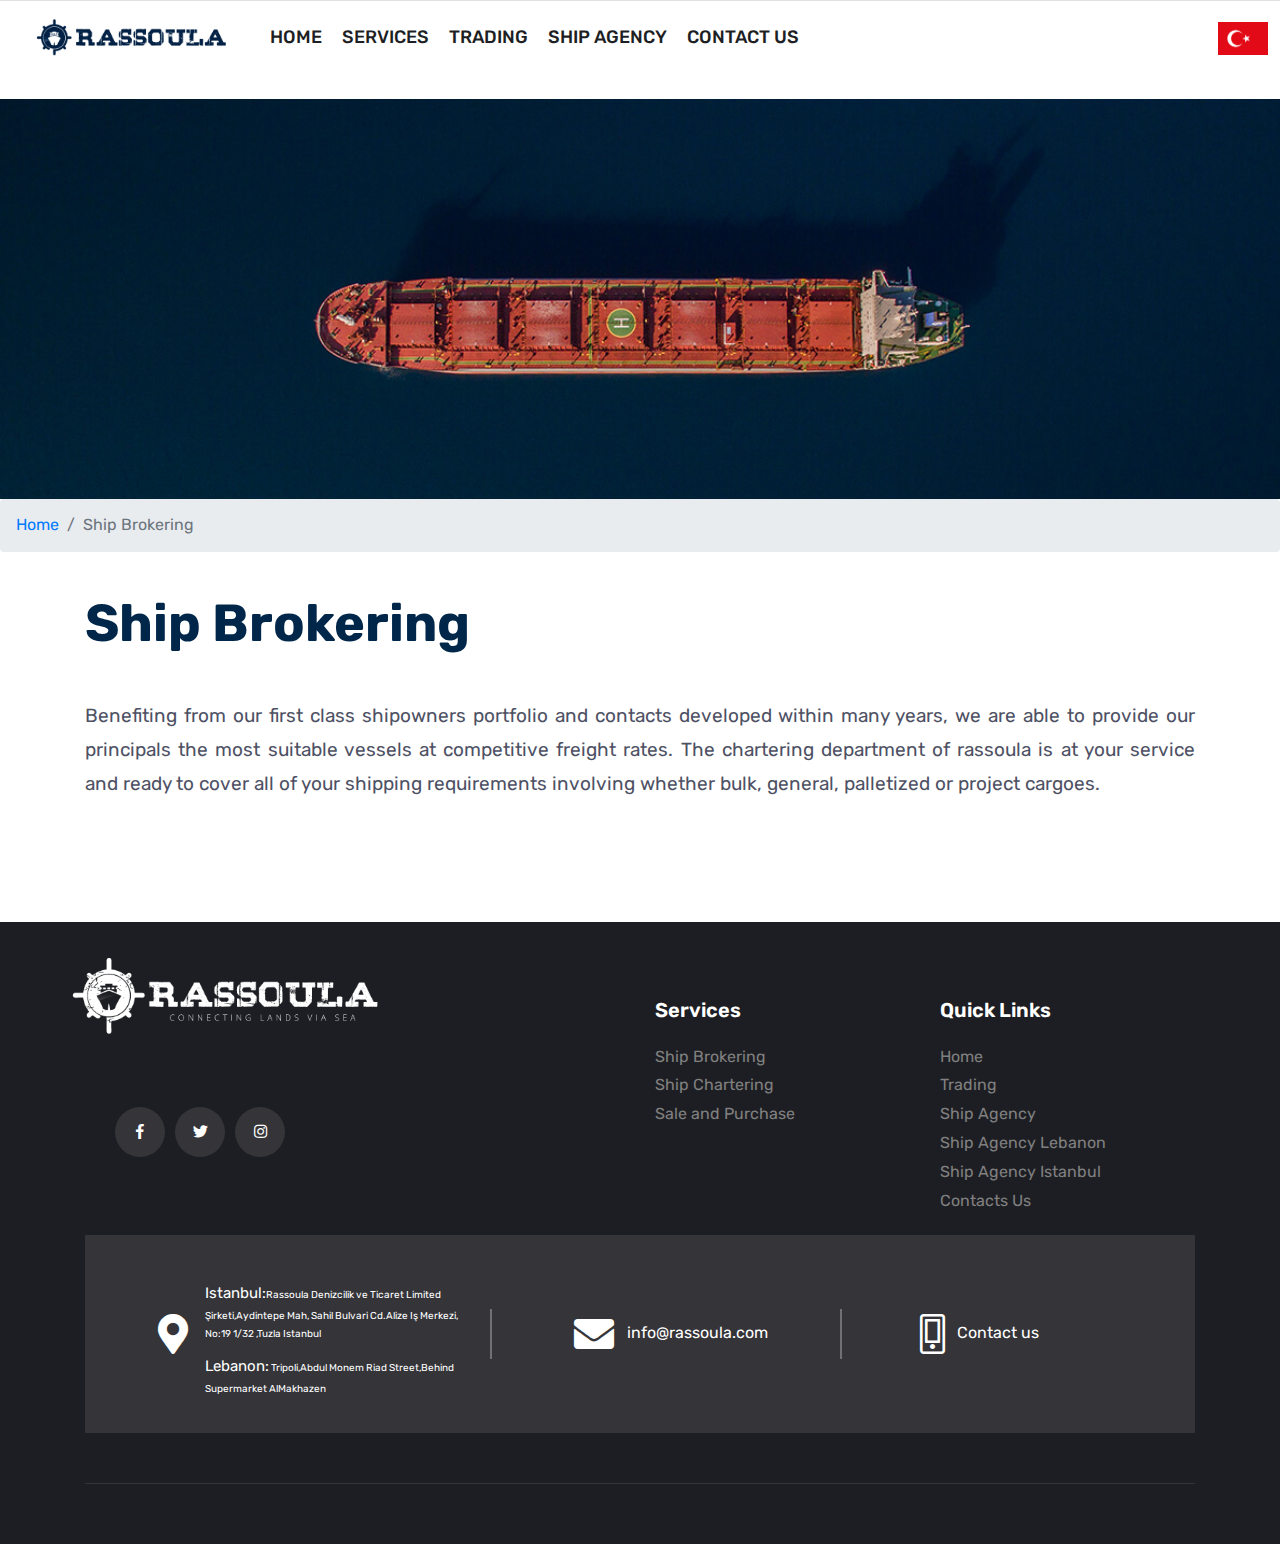
<file: ShipBrokering.html>
<!DOCTYPE HTML>
<html>

<head>
  <title>Ship Brokering</title>
  <meta http-equiv="Content-Type" content="text/html; charset=UTF-8">
  <meta name="viewport" content="width=device-width, initial-scale=1">
  <meta name="description" content="Description website">
  <meta name="author" content="Maksym Blank">
  <meta name="keywords" content="website, with, meta, tags">
  <meta name="robots" content="noindex, follow">
  <meta name="revisit-after" content="5 month">
  <meta name="image" content="http://mywebsite.com/image.jpg">
  <meta name="og:title" content="Title website">
  <meta name="og:description" content="Description website">
  <meta name="og:image" content="http://mywebsite.com/image.jpg">
  <meta name="og:site_name" content="My Website">
  <meta name="og:type" content="website">
  <meta name="twitter:card" content="summary">
  <meta name="twitter:title" content="Title website">
  <meta name="twitter:description" content="Description website">
  <link href="assets/css/plugins/bootstrap.min.css" rel="stylesheet">
  <link href="assets/css/plugins/slick.css" rel="stylesheet">
  <link href="assets/css/plugins/ion.rangeSlider.min.css" rel="stylesheet">
  <link href="assets/css/plugins/magnific-popup.css" rel="stylesheet">
  <link href="assets/css/style.css" rel="stylesheet">
  <link href="assets/fonts/flaticon/flaticon.css" rel="stylesheet">
  <link href="assets/fonts/font-awesome.min.css" rel="stylesheet">
  <link rel="stylesheet" href="https://cdnjs.cloudflare.com/ajax/libs/animate.css/4.1.1/animate.min.css"/>
  <link href="assets/animate/animate.min.css" rel="stylesheet">
  </head>
  <body class="btn-style-1 btn-rounded sidebar-style-1">

    <div class="sigma_preloader sigma_preloader-gear">
      <div class="sigma_preloader-inner">
        <div class="preloader-gear">
          <div class="preloader-gear-inner">
            <div>
              <div></div>
              <div></div>
              <div></div>
              <div></div>
              <div></div>
              <div></div>
            </div>
          </div>
        </div>
      </div>
    </div>
  
    <!--Section Start-->
    <aside class="sigma_aside sigma_aside-desktop">
      <div class="sidebar">
        <!-- Recent Posts Widget -->
        <div class="widget widget-sigma-recent-posts style-3">
          <h5 class="widget-title">Recent Post</h5>
          <div class="sigma_recent-post">
            <div class="sigma_post-categories">
              <a href="#">Category</a>
            </div>
            <div class="recent-post-descr">
              <h6>
                <a href="blog-details.html">Every Next Level Of Your Life Will Demand Something</a>
              </h6>
              <div class="author-info d-flex align-items-center">
                <span>TA</span>
                <div>
                  <a href="#" class="author-name">Tim Abell</a>
                  <a href="blog-details.html" class="date">June 4, 2021</a>
                </div>
              </div>
            </div>
          </div>
          <div class="sigma_recent-post">
            <div class="sigma_post-categories">
              <a href="#">Category</a>
            </div>
            <div class="recent-post-descr">
              <h6>
                <a href="blog-details.html">We are the champions, we do not give up, we try</a>
              </h6>
              <div class="author-info d-flex align-items-center">
                <span>TA</span>
                <div>
                  <a href="#" class="author-name">Tim Abell</a>
                  <a href="blog-details.html" class="date">June 4, 2021</a>
                </div>
              </div>
            </div>
          </div>
        </div>
        <!-- Follow Widget -->
        <div class="widget widget-follow d-none d-sm-block">
          <h5 class="widget-title">Follow Us</h5>
          <div class="social-buttons">
            <a href="#" class="btn-block sigma_btn">
              <div class="follow-icon d-flex align-items-center">
                <i class="fab fa-instagram"></i>
                <p class="mb-0">
                  Instagram
                  <span>225.5k Followers</span>
                </p>
              </div>
              <i class="fal fa-chevron-right"></i>
            </a>
            <a href="#" class="btn-block sigma_btn">
              <div class="follow-icon d-flex align-items-center">
                <i class="fab fa-twitter"></i>
                <p class="mb-0">
                  Twitter
                  <span>225.5k Followers</span>
                </p>
              </div>
              <i class="fal fa-chevron-right"></i>
            </a>
            <a href="#" class="btn-block sigma_btn">
              <div class="follow-icon d-flex align-items-center">
                <i class="fab fa-facebook-f"></i>
                <p class="mb-0">
                  Facebook
                  <span>225.5k Followers</span>
                </p>
              </div>
              <i class="fal fa-chevron-right"></i>
            </a>
            <a href="#" class="btn-block sigma_btn">
              <div class="follow-icon d-flex align-items-center">
                <i class="fab fa-youtube"></i>
                <p class="mb-0">
                  Youtube
                  <span>225.5k Followers</span>
                </p>
              </div>
              <i class="fal fa-chevron-right"></i>
            </a>
          </div>
        </div>
        <!-- Subscribe Widget -->
        <div class="widget widget-newsletter">
          <h5 class="widget-title">Join Newsletter</h5>
          <form method="post">
            <input type="email" name="email" placeholder="Enter your email">
            <button type="button" class="btn-block mt-4">Subscribe</button>
          </form>
        </div>
      </div>
    </aside>
    <div class="sigma_aside-overlay aside-trigger-right">
    </div>
    <aside class="sigma_aside">
      <div class="sigma_close aside-trigger">
        <span></span>
        <span></span>
      </div>
      <div class="sigma_logo-wrapper " >
        <a class="sigma_logo" href="index.html">
          <img src="assets/img/Rassoula-Logo-v3.0.jpg" alt="logo" style="width:200px">
    </a>
      </div>
      <ul class="navbar-nav">
        <li class="menu-item ">
          <a href="index.html">Home</a>
          
        </li>
       
          
   
        <li class="menu-item menu-item-has-children">
          <a href="">Services</a>
          <ul class="sub-menu">
             <li class="menu-item">
              <a href="ShipBrokering.html">Ship Brokering</a>
            
            </li>
         
            <li class="menu-item">
              <a href="ShipChartering.html">Ship Chartering</a>
            </li>
             <li class="menu-item">
              <a href="Saleandpurchases.html">Sale and Purchase</a>
            </li>
          </ul>
        </li>
        <li class="menu-item">
          <a href="Trading-1.html">Trading</a>
        </li>
        
        <li class="menu-item menu-item-has-children">
          <a href="case-studies.html">Ship Agency</a>
          <ul class="sub-menu">
            <li class="menu-item">
              <a href="istanbul.html">Istanbul</a>
            </li>
            <li class="menu-item">
              <a href="lebanon.html">Lebanon</a>
            </li>
          </ul>
        </li>
        <li class="menu-item">
          <a href="contact-us.html">Contact us</a>
        </li>
      </ul>
    </aside>
    <div class="sigma_aside-overlay aside-trigger">
    </div>
    <header class="sigma_header style-5 can-sticky">
    
      <div class="sigma_header-middle  ">
        <div class="container">
          <div class="navbar">
        <div class="sigma_logo-wrapper d-block d-lg-none">
              <a class="sigma_logo" href="index.html">
                <img src="assets/img/Rassoula-Logo-v3.0.jpg"alt="logo"  style="width:200px">
              </a>
            </div>
            <div class="d-none d-lg-flex align-items-center">
              <div class="sigma_header-top-links important-links">
              
              </div>
             
            </div>
            <div class="sigma_header-controls style-2 d-block d-lg-none">
              <ul class="sigma_header-controls-inner">
                <li class="aside-toggle aside-trigger">
                  <span></span>
                  <span></span>
                  <span></span>
                </li>
              </ul>
            </div>
          </div>
        </div>
      </div>
      <div class="sigma_header-bottom">
       
        <div class="navbar" >
          <ul class="navbar-nav">
            <li class="menu-item">
              <a class="sigma_logo" href="index.html">
          <img src="assets/img/Rassoula-Logo-v3.0.jpg" alt="logo" style="width:200px;margin-top: -5px;">
            </a>
            <li class="menu-item ">
              <a class="english"href="index.html">Home</a>
              <a class="turkish"href="index.html">Anasayfa</a>
             
            </li>
         
            <li class="menu-item menu-item-has-children">
              <p class="english services-nav"style="color: var(--thm-secondary);
              padding-top: 20px;
              padding-bottom: 20px;font-size: 18px;font-weight: 488;">SERVICES</p>
               <p class="turkish services-nav"style="color: var(--thm-secondary);
               padding-top: 20px;
               padding-bottom: 20px;font-size: 18px;font-weight: 488;">HIZMETLER</p>
              <ul class="sub-menu">
                <li class="menu-item">
                  <a class="english" href="ShipBrokering.html">Ship Brokering</a>
                  <a class="turkish" href="ShipBrokering.html">Gemi Brokerliği</a>

                
                </li>
                
                <li class="menu-item">
                  <a class="english" href="ShipChartering.html">Ship Chartering</a>
                  <a class="turkish" href="ShipChartering.html">Gemi Kiralama </a>
                </li>
                <li class="menu-item">
                  <a class="english" href="Saleandpurchases.html">Sale and Purchase</a>
                  <a class="turkish" href="Saleandpurchases.html">Satış ve Satın alma</a>
                </li>
              </ul>
            </li>
            <li class="menu-item">
              <a class="english" href="Trading-1.html">Trading</a>
              <a class="turkish" href="Trading-1.html">Ticaret</a>
            </li>
            
            <li class="menu-item menu-item-has-children">
              <p class="english services-nav" style="color: var(--thm-secondary);
              padding-top: 20px;
              padding-bottom: 20px;font-size: 18px;font-weight: 500;">SHIP AGENCY</p>
                <p class="turkish services-nav"style="color: var(--thm-secondary);
                padding-top: 20px;
                padding-bottom: 20px;font-size: 18px;font-weight: 500;">GEMI ACENTESI  </p>
              <ul class="sub-menu">
                <li class="menu-item">
                  <a href="istanbul.html">Istanbul</a>
                </li>
                <li class="menu-item">
                  <a href="lebanon.html">Lebanon</a>
                </li>
              </ul>
            </li>
            <li class="menu-item">
              <a class="english" href="contact-us.html">Contact us</a>
              <a class="turkish "href="contact-us.html">BIZE ULAŞIN</a>
            </li>
          </ul>
          <div class="sigma_header-controls style-2">
            <a class="sigma_header-control-search" title="Search" href="#">
              <img id="trB" src="assets/img/flag-400.png" style="width:50px;margin-right: 8px;">
            </a>
            <a class="sigma_header-control-search" title="Search" href="#">
              <img id="enB" src="assets/img/united-states.png" style="width:50px;margin-right: 8px;">
            </a>
            <ul class="sigma_header-controls-inner">
              <li class="search-trigger header-controls-item d-none d-sm-block">
               
              </li>
              <li class="aside-toggle aside-trigger-right desktop-toggler d-block d-lg-none">
                <span></span>
                <span></span>
                <span></span>
              </li>
              <li class="aside-toggle aside-trigger">
                <span></span>
                <span></span>
                <span></span>
              </li>
            </ul>
          </div>
        </div>
        </div>
      </div>
      </header>
    <!--Section End-->
  <!--Section End-->
  <!--Section End-->
  <!--Section Start-->
  <div class="sigma_subheader style-11 bg-cover bg-center" style="background-image: url(assets/img/NEW.jpg)">
 
  </div>
  <!--Section End-->
  <ol class="breadcrumb">
    <li class="breadcrumb-item">
      <a class="btn-link" href="index.html">Home</a>
    </li>
    <li class="breadcrumb-item active" aria-current="page" >Ship Brokering </li>
  </ol>
 


     
              <div id="serv6"></div>
              <div class="section"style="margin-top:-100px" >
                <div class="container">
                  <div class="row">
                   
                    <div class="col-lg-12">
                      <div class="sigma_about style-9 mt-5 mt-lg-0">
                        <div class="section-title">
                          <span class="subtitle"></span>
                          <h3 class="title turkish" style="">Gemi Brokerliği</h3>
                          <h3 class="title english" style="">Ship Brokering</h3>
                        </div>
                        <div class="english sigma_about-content">
                          <p style="text-align:justify;font-size: 19px;">
                            Benefiting from our first class shipowners portfolio and contacts developed within many years, we are able to provide our principals the most suitable vessels at competitive freight rates.
                            The chartering department of rassoula is at your service and ready to cover all of your shipping requirements involving whether bulk, general, palletized or project cargoes.
                            
                          </p>
                         
                            </div>
                            <div class=" turkish  sigma_about-content">
                              <p style="text-align:justify;font-size: 19px;">
                                Birinci sınıf armatör portföyümüzden ve uzun yıllar içinde geliştirdiğimiz bağlantılardan yararlanarak, prensiplerimize en uygun gemileri rekabetçi navlun oranlarıyla sunabiliyoruz.
                            Rassoula'nın kiralama departmanı, dökme, genel, paletli veya proje kargoları ile ilgili tüm nakliye ihtiyaçlarınızı karşılamak için hizmetinizdedir.
                           
                              </p>
                             
                                </div>
                          </div>
                        
                          </div>
            
                         
                          </div>
                        </div>
                      </div>
                    </div>
 
                    






                        
                                        
 
     <!--Section Start-->
    <!--Section Start-->
     <!--Section Start-->
     <footer class="sigma_footer style-5 sigma_footer-dark">
      <div class="sigma_footer-middle turkish">
        <div class="container">
          <div class="row" >
            <div class="col-lg-6">
              <div class="sigma_footer-widget">
                <br>
                <br>
                <div class="sigma_footer-logo mb-4">
             <img src="assets/img/Rassoula-Logo-v1.0.png" alt="logo" style="width:350px;margin-top:-90px;margin-left: -30px;"> 
                </div>
                <div class="row">
                  <div class="col-sm-12">
                    <p class="mb-0" style="font-size: 13px;">
                     </p>
                  </div>
                </div>
                <ul class="sigma_social-icons mt-4 justify-content-start">
                  <li>
                    <a href="#"><i class="fab fa-facebook-f" style="color: white;"></i></a>
                  </li>
                  <li>
                    <a href="#"><i class="fab fa-twitter" style="color: white;"></i></a>
                  </li>
                  <li>
                    <a href="#"><i class="fab fa-instagram" style="color: white;"></i></a>
                  </li>
               
                </ul>
              </div>
            </div>
  
           
           
            <div class="col-lg-3 col-md-3 col-sm-3 col-xs-3" style="margin-top:25px">
              <div class="sigma_footer-widget">
                <h5 class="widget-title english" class="text-white">Services</h5>
  
                <h5 class="widget-title turkish" class="text-white">Services</h5>
  
                <a class="english" href="ShipBrokering.html" >Ship Brokering</a>
                <a class="turkish"href="ShipBrokering.html" > Gemi Brokerliği  </a><br>
                
    
        
                  <a class="english" href="ShipChartering.html" >Ship Chartering</a>
                  <a  class="turkish"href="ShipChartering.html" >   Gemi Kiralama </a><br>
            
               
                  <a class="english" href="Saleandpurchases.html" >Sale and Purchase</a>
                  <a class="turkish" href="Saleandpurchases.html" >Satış ve Satın Alma  </a><br>
                
                  <br>
                  
              </div>
            </div>
          
            <div class="col-lg-3  col-md-3 col-sm-3 col-xs-3"style="margin-top:25px">
              <div class="sigma_footer-widget">
                <h5 class="widget-title english" >Quick Links</h5>
                <h5 class="widget-title turkish" >Quick Links</h5>
               
                  
                    <a class="english" href="index.html">Home</a>
                    <a class="turkish" href="index.html">Anasayfa</a><br>
                  
                  
                    <a class="english" href="Trading-1.html">Trading</a>
                    <a class="turkish" href="Trading-1.html">Ticaret</a><br>
  
                    <a class="english" href="case-studies.html">Ship Agency</a>
                    <a class="turkish" href="case-studies.html">Gemi Acentalığı</a><br>
                 
                    <a class="english" href="lebanon.html">Ship Agency Lebanon</a>
                    <a class="turkish" href="lebanon.html">Gemi Acentalığı Lübnan</a><br>
                 
                    <a class="english" href="istanbul.html">Ship Agency Istanbul</a>
                    <a class="turkish" href="istanbul.html">Gemi Acentalığı İstanbul</a><br>
                  
                    <a class="english" href="contact-us.html">Contacts Us</a>
                    <a class="turkish" href="contact-us.html">Bize ulaşın</a><br>
              
              </div>
            </div>
          
            <div class="col-12">
              <div class="sigma_info-wrapper" >
                <div class="sigma_info style-18">
                  <div class="sigma_info-title">
                    <span class="sigma_info-icon " >
                   <i class="fas fa-map-marker-alt b6" ></i>
  
  
                    </span>
                  </div>
                  <div class="sigma_info-description">
                    <p style="font-size:10px"><span style="font-size:15px">Istanbul:</span>Rassoula Denizcilik ve Ticaret Limited
                      Şirketi,Aydintepe Mah, Sahil Bulvari Cd.Alize Iş Merkezi,  No:19 1/32 ,Tuzla Istanbul</p>
                      <p style="font-size:10px"> <span style="font-size:15px">Lebanon:</span>
                        Tripoli,Abdul Monem Riad Street,Behind Supermarket AlMakhazen</p>
                  </div>
                </div>
                <div class="sigma_info style-18">
                  <div class="sigma_info-title">
                    <span class="sigma_info-icon bl">
  
  
  
                      <i class="fas fa-envelope"></i>
  
  
  
                    </span>
                  </div>
                  <div class="sigma_info-description b9">
                    <p>  info@rassoula.com</p>
                    
                  </div>
                </div>
                <div class="sigma_info style-18">
                  <div class="sigma_info-title">
                    <span class="sigma_info-icon b2">
  
  
  
                      <i class="fal fa-mobile-alt"></i>
  
  
  
  
                    </span>
                  </div>
                  <div class="sigma_info-description">
                    <p ><a href="contact-us.html" class=" text-white">Contact us</a></p>
                  </div>
                </div>
              </div>
            </div>  
          </div>
        </div>
      </div>
      <div class="sigma_footer-middle english">
        <div class="container">
          <div class="row" >
            <div class="col-lg-6">
              <div class="sigma_footer-widget">
                <br>
                <br>
                <div class="sigma_footer-logo mb-4">
             <img src="assets/img/Rassoula-Logo-v1.0.png" alt="logo" style="width:350px;margin-top:-90px;margin-left: -30px;"> 
                </div>
                <div class="row">
                  <div class="col-sm-12">
                    <p class="mb-0" style="font-size: 13px;">
                     </p>
                  </div>
                </div>
                <ul class="sigma_social-icons mt-4 justify-content-start">
                  <li>
                    <a href="#"><i class="fab fa-facebook-f" style="color: white;"></i></a>
                  </li>
                  <li>
                    <a href="#"><i class="fab fa-twitter" style="color: white;"></i></a>
                  </li>
                  <li>
                    <a href="#"><i class="fab fa-instagram" style="color: white;"></i></a>
                  </li>
               
                </ul>
              </div>
            </div>
  
           
           
            <div class="col-lg-3 col-md-3 col-sm-3 col-xs-3" style="margin-top:25px">
              <div class="sigma_footer-widget">
                <h5 class="widget-title" class="text-white">Services</h5>
  
                <a href="ShipBrokering.html" >Ship Brokering</a><br>
    
        
                  <a href="ShipChartering.html" >Ship Chartering</a><br>
            
               
                  <a href="Saleandpurchases.html" >Sale and Purchase</a><br>
                
                  <br>
                  
              </div>
            </div>
          
            <div class="col-lg-3  col-md-3 col-sm-3 col-xs-3"style="margin-top:25px">
              <div class="sigma_footer-widget">
                <h5 class="widget-title" >Quick Links</h5>
               
                  
                    <a href="index.html">Home</a><br>
                  
                  
                    <a href="Trading-1.html">Trading</a><br>
                    <a href="case-studies.html">Ship Agency</a><br>
                 
                    <a href="lebanon.html">Ship Agency Lebanon</a><br>
                 
                    <a href="istanbul.html">Ship Agency Istanbul</a><br>
                  
                    <a href="contact-us.html">Contacts Us</a><br>
              
              </div>
            </div>
          
            <div class="col-12">
              <div class="sigma_info-wrapper" >
                <div class="sigma_info style-18">
                  <div class="sigma_info-title">
                    <span class="sigma_info-icon " >
                   <i class="fas fa-map-marker-alt b6" ></i>
  
  
                    </span>
                  </div>
                  <div class="sigma_info-description">
                    <p style="font-size:10px"><span style="font-size:15px">Istanbul:</span>Rassoula Denizcilik ve Ticaret Limited
                      Şirketi,Aydintepe Mah, Sahil Bulvari Cd.Alize Iş Merkezi,  No:19 1/32 ,Tuzla Istanbul</p>
                      <p style="font-size:10px"> <span style="font-size:15px">Lebanon:</span>
                        Tripoli,Abdul Monem Riad Street,Behind Supermarket AlMakhazen</p>
                  </div>
                </div>
                <div class="sigma_info style-18">
                  <div class="sigma_info-title">
                    <span class="sigma_info-icon bl">
  
  
  
                      <i class="fas fa-envelope"></i>
  
  
  
                    </span>
                  </div>
                  <div class="sigma_info-description b9">
                    <p>  info@rassoula.com</p>
                    
                  </div>
                </div>
                <div class="sigma_info style-18">
                  <div class="sigma_info-title">
                    <span class="sigma_info-icon b2">
  
  
  
                      <i class="fal fa-mobile-alt"></i>
  
  
  
  
                    </span>
                  </div>
                  <div class="sigma_info-description">
                    <p ><a href="contact-us.html" class=" text-white">Contact us</a></p>
                  </div>
                </div>
              </div>
            </div>  
          </div>
        </div>
      </div>
      <div class="container">
        <div class="sigma_footer-bottom d-block d-sm-flex align-items-center justify-content-between">
         
      </div>
    </footer>
    <!--Section End-->
    <!--Section End-->
  <!--Section End-->
  <script src="assets/js/plugins/jquery-3.4.1.min.js" type="text/javascript"></script>
  <script src="assets/js/plugins/popper.min.js" type="text/javascript"></script>
  <script src="assets/js/plugins/bootstrap.min.js" type="text/javascript"></script>
  <script src="assets/js/plugins/jquery.instagramFeed.min.js" type="text/javascript"></script>
  <script src="assets/js/plugins/slick.min.js" type="text/javascript"></script>
  <script src="assets/js/plugins/imagesloaded.min.js" type="text/javascript"></script>
  <script src="assets/js/plugins/isotope.pkgd.min.js" type="text/javascript"></script>
  <script src="assets/js/plugins/jquery.magnific-popup.min.js" type="text/javascript"></script>
  <script src="assets/js/plugins/jquery.counterup.min.js" type="text/javascript"></script>
  <script src="assets/js/plugins/jquery.inview.min.js" type="text/javascript"></script>
  <script src="assets/js/plugins/ion.rangeSlider.min.js" type="text/javascript"></script>
  <script src="assets/js/main.js" type="text/javascript"></script>
  <script src="https://pagecdn.io/lib/wow/1.1.2/wow.js"></script>
  <script src="Translationscript.js"></script>
  
  <script>
    new WOW().init();
    </script>
  <script src="https://cdn.boomcdn.com/libs/wow-js/1.3.0/wow.min.js"></script>
  
</body>

</html>
</file>
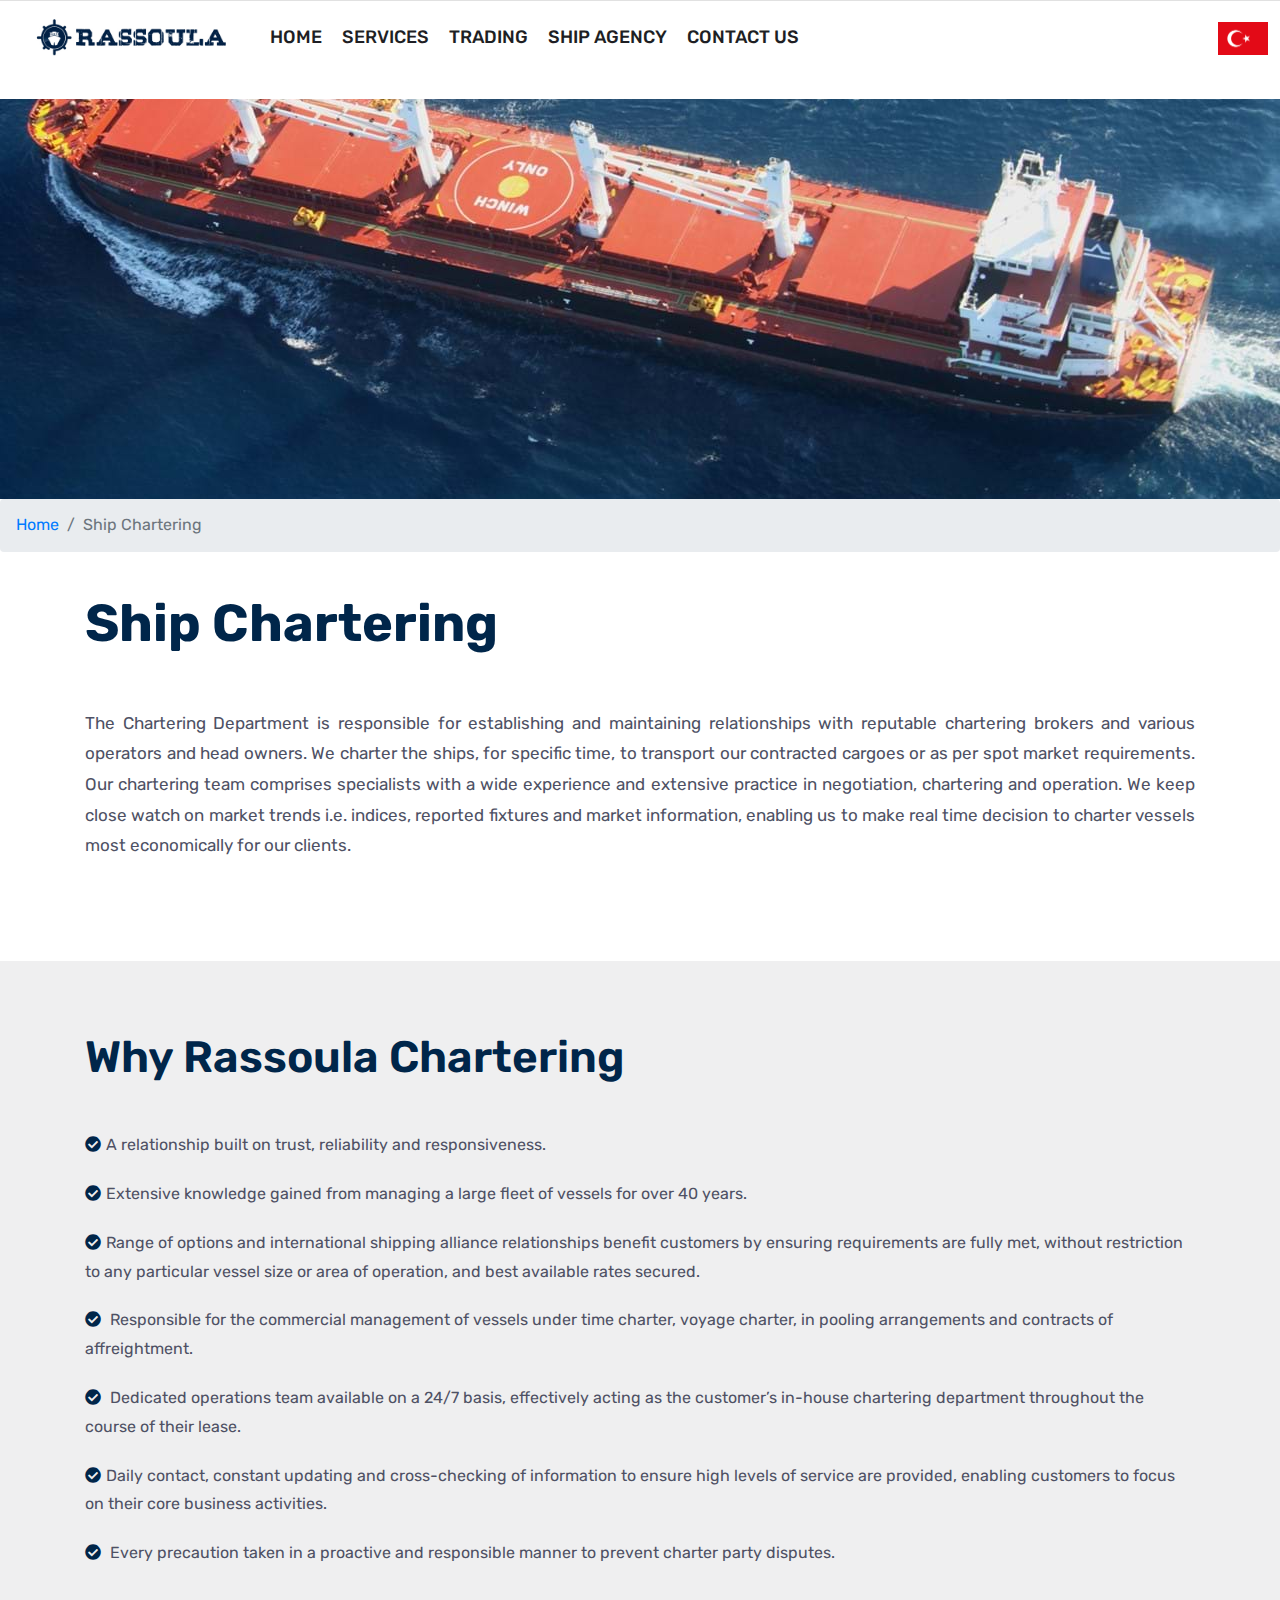
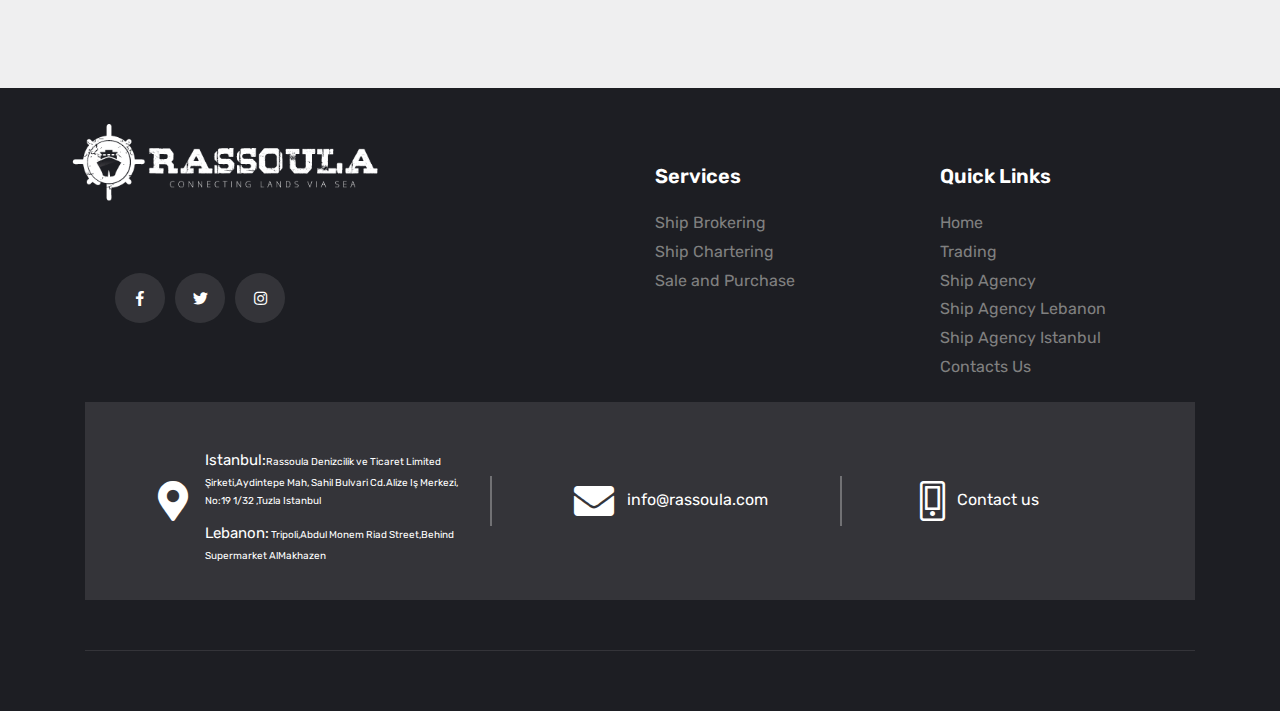
<file: ShipChartering.html>
<!DOCTYPE HTML>
<html>

<head>
  <title>Ship Chartering</title>
  <meta http-equiv="Content-Type" content="text/html; charset=UTF-8">
  <meta name="viewport" content="width=device-width, initial-scale=1">
  <meta name="description" content="Description website">
  <meta name="author" content="Maksym Blank">
  <meta name="keywords" content="website, with, meta, tags">
  <meta name="robots" content="noindex, follow">
  <meta name="revisit-after" content="5 month">
  <meta name="image" content="http://mywebsite.com/image.jpg">
  <meta name="og:title" content="Title website">
  <meta name="og:description" content="Description website">
  <meta name="og:image" content="http://mywebsite.com/image.jpg">
  <meta name="og:site_name" content="My Website">
  <meta name="og:type" content="website">
  <meta name="twitter:card" content="summary">
  <meta name="twitter:title" content="Title website">
  <meta name="twitter:description" content="Description website">
  <link href="assets/css/plugins/bootstrap.min.css" rel="stylesheet">
  <link href="assets/css/plugins/slick.css" rel="stylesheet">
  <link href="assets/css/plugins/ion.rangeSlider.min.css" rel="stylesheet">
  <link href="assets/css/plugins/magnific-popup.css" rel="stylesheet">
  <link href="assets/css/style.css" rel="stylesheet">
  <link href="assets/fonts/flaticon/flaticon.css" rel="stylesheet">
  <link href="assets/fonts/font-awesome.min.css" rel="stylesheet">
  <link rel="stylesheet" href="https://cdnjs.cloudflare.com/ajax/libs/animate.css/4.1.1/animate.min.css"/>
  <link href="assets/animate/animate.min.css" rel="stylesheet">
  </head>
  <body class="btn-style-1 btn-rounded sidebar-style-1">

    <div class="sigma_preloader sigma_preloader-gear">
      <div class="sigma_preloader-inner">
        <div class="preloader-gear">
          <div class="preloader-gear-inner">
            <div>
              <div></div>
              <div></div>
              <div></div>
              <div></div>
              <div></div>
              <div></div>
            </div>
          </div>
        </div>
      </div>
    </div>
  
    <!--Section Start-->
    <aside class="sigma_aside sigma_aside-desktop">
      <div class="sidebar">
        <!-- Recent Posts Widget -->
        <div class="widget widget-sigma-recent-posts style-3">
          <h5 class="widget-title">Recent Post</h5>
          <div class="sigma_recent-post">
            <div class="sigma_post-categories">
              <a href="#">Category</a>
            </div>
            <div class="recent-post-descr">
              <h6>
                <a href="blog-details.html">Every Next Level Of Your Life Will Demand Something</a>
              </h6>
              <div class="author-info d-flex align-items-center">
                <span>TA</span>
                <div>
                  <a href="#" class="author-name">Tim Abell</a>
                  <a href="blog-details.html" class="date">June 4, 2021</a>
                </div>
              </div>
            </div>
          </div>
          <div class="sigma_recent-post">
            <div class="sigma_post-categories">
              <a href="#">Category</a>
            </div>
            <div class="recent-post-descr">
              <h6>
                <a href="blog-details.html">We are the champions, we do not give up, we try</a>
              </h6>
              <div class="author-info d-flex align-items-center">
                <span>TA</span>
                <div>
                  <a href="#" class="author-name">Tim Abell</a>
                  <a href="blog-details.html" class="date">June 4, 2021</a>
                </div>
              </div>
            </div>
          </div>
        </div>
        <!-- Follow Widget -->
        <div class="widget widget-follow d-none d-sm-block">
          <h5 class="widget-title">Follow Us</h5>
          <div class="social-buttons">
            <a href="#" class="btn-block sigma_btn">
              <div class="follow-icon d-flex align-items-center">
                <i class="fab fa-instagram"></i>
                <p class="mb-0">
                  Instagram
                  <span>225.5k Followers</span>
                </p>
              </div>
              <i class="fal fa-chevron-right"></i>
            </a>
            <a href="#" class="btn-block sigma_btn">
              <div class="follow-icon d-flex align-items-center">
                <i class="fab fa-twitter"></i>
                <p class="mb-0">
                  Twitter
                  <span>225.5k Followers</span>
                </p>
              </div>
              <i class="fal fa-chevron-right"></i>
            </a>
            <a href="#" class="btn-block sigma_btn">
              <div class="follow-icon d-flex align-items-center">
                <i class="fab fa-facebook-f"></i>
                <p class="mb-0">
                  Facebook
                  <span>225.5k Followers</span>
                </p>
              </div>
              <i class="fal fa-chevron-right"></i>
            </a>
            <a href="#" class="btn-block sigma_btn">
              <div class="follow-icon d-flex align-items-center">
                <i class="fab fa-youtube"></i>
                <p class="mb-0">
                  Youtube
                  <span>225.5k Followers</span>
                </p>
              </div>
              <i class="fal fa-chevron-right"></i>
            </a>
          </div>
        </div>
        <!-- Subscribe Widget -->
        <div class="widget widget-newsletter">
          <h5 class="widget-title">Join Newsletter</h5>
          <form method="post">
            <input type="email" name="email" placeholder="Enter your email">
            <button type="button" class="btn-block mt-4">Subscribe</button>
          </form>
        </div>
      </div>
    </aside>
    <div class="sigma_aside-overlay aside-trigger-right">
    </div>
    <aside class="sigma_aside">
      <div class="sigma_close aside-trigger">
        <span></span>
        <span></span>
      </div>
      <div class="sigma_logo-wrapper " >
        <a class="sigma_logo" href="index.html">
          <img src="assets/img/Rassoula-Logo-v3.0.jpg" alt="logo" style="width:200px">
       </a>
      </div>
      <ul class="navbar-nav">
        <li class="menu-item ">
          <a href="index.html">Home</a>
          
        </li>
       
            
       
        <li class="menu-item menu-item-has-children">
          <a href="">Services</a>
          <ul class="sub-menu">
           <li class="menu-item">
              <a href="ShipBrokering.html">Ship Brokering</a>
            
            </li>
           
            <li class="menu-item">
              <a href="ShipChartering.html">Ship Chartering</a>
            </li>
             <li class="menu-item">
              <a href="Saleandpurchases.html">Sale and Purchase</a>
            </li>
          </ul>
        </li>
        <li class="menu-item">
          <a href="Trading-1.html">Trading</a>
        </li>
        
        <li class="menu-item menu-item-has-children">
          <a href="case-studies.html">Ship Agency</a>
          <ul class="sub-menu">
            <li class="menu-item">
              <a href="istanbul.html">Istanbul</a>
            </li>
            <li class="menu-item">
              <a href="lebanon.html">Lebanon</a>
            </li>
          </ul>
        </li>
        <li class="menu-item">
          <a href="contact-us.html">Contact us</a>
        </li>
      </ul>
    </aside>
    <div class="sigma_aside-overlay aside-trigger">
    </div>
    <header class="sigma_header style-5 can-sticky">
    
      <div class="sigma_header-middle  ">
        <div class="container">
          <div class="navbar">
        <div class="sigma_logo-wrapper d-block d-lg-none">
              <a class="sigma_logo" href="index.html">
                <img src="assets/img/Rassoula-Logo-v3.0.jpg"alt="logo"  style="width:200px">
              </a>
            </div>
            <div class="d-none d-lg-flex align-items-center">
              <div class="sigma_header-top-links important-links">
              
              </div>
             
            </div>
            <div class="sigma_header-controls style-2 d-block d-lg-none">
              <ul class="sigma_header-controls-inner">
                <li class="aside-toggle aside-trigger">
                  <span></span>
                  <span></span>
                  <span></span>
                </li>
              </ul>
            </div>
          </div>
        </div>
      </div>
      <div class="sigma_header-bottom">
       
        <div class="navbar" >
          <ul class="navbar-nav">
            <li class="menu-item">
              <a class="sigma_logo" href="index.html">
          <img src="assets/img/Rassoula-Logo-v3.0.jpg" alt="logo" style="width:200px;margin-top: -5px;">
            </a>
            <li class="menu-item ">
              <a class="english"href="index.html">Home</a>
              <a class="turkish"href="index.html">Anasayfa</a>
             
            </li>
         
            <li class="menu-item menu-item-has-children">
              <p class="english services-nav"style="color: var(--thm-secondary);
              padding-top: 20px;
              padding-bottom: 20px;font-size: 18px;font-weight: 488;">SERVICES</p>
               <p class="turkish services-nav"style="color: var(--thm-secondary);
               padding-top: 20px;
               padding-bottom: 20px;font-size: 18px;font-weight: 488;">HIZMETLER</p>
              <ul class="sub-menu">
                <li class="menu-item">
                  <a class="english" href="ShipBrokering.html">Ship Brokering</a>
                  <a class="turkish" href="ShipBrokering.html">Gemi Brokerliği</a>

                
                </li>
                
                <li class="menu-item">
                  <a class="english" href="ShipChartering.html">Ship Chartering</a>
                  <a class="turkish" href="ShipChartering.html">Gemi Kiralama </a>
                </li>
                <li class="menu-item">
                  <a class="english" href="Saleandpurchases.html">Sale and Purchase</a>
                  <a class="turkish" href="Saleandpurchases.html">Satış ve Satın alma</a>
                </li>
              </ul>
            </li>
            <li class="menu-item">
              <a class="english" href="Trading-1.html">Trading</a>
              <a class="turkish" href="Trading-1.html">Ticaret</a>
            </li>
            
            <li class="menu-item menu-item-has-children">
              <p class="english services-nav" style="color: var(--thm-secondary);
              padding-top: 20px;
              padding-bottom: 20px;font-size: 18px;font-weight: 500;">SHIP AGENCY</p>
                <p class="turkish services-nav"style="color: var(--thm-secondary);
                padding-top: 20px;
                padding-bottom: 20px;font-size: 18px;font-weight: 500;">GEMI ACENTESI  </p>
              <ul class="sub-menu">
                <li class="menu-item">
                  <a href="istanbul.html">Istanbul</a>
                </li>
                <li class="menu-item">
                  <a href="lebanon.html">Lebanon</a>
                </li>
              </ul>
            </li>
            <li class="menu-item">
              <a class="english" href="contact-us.html">Contact us</a>
              <a class="turkish "href="contact-us.html">BIZE ULAŞIN</a>
            </li>
          </ul>
          <div class="sigma_header-controls style-2">
            <a class="sigma_header-control-search" title="Search" href="#">
              <img id="trB" src="assets/img/flag-400.png" style="width:50px;margin-right: 8px;">
            </a>
            <a class="sigma_header-control-search" title="Search" href="#">
              <img id="enB" src="assets/img/united-states.png" style="width:50px;margin-right: 8px;">
            </a>
            <ul class="sigma_header-controls-inner">
              <li class="search-trigger header-controls-item d-none d-sm-block">
               
              </li>
              <li class="aside-toggle aside-trigger-right desktop-toggler d-block d-lg-none">
                <span></span>
                <span></span>
                <span></span>
              </li>
              <li class="aside-toggle aside-trigger">
                <span></span>
                <span></span>
                <span></span>
              </li>
            </ul>
          </div>
        </div>
        </div>
      </div>
      </header>
      
  <div class="sigma_subheader style-11 bg-cover bg-center" style="background-image: url(assets/img/wwww.jpg)">
    <div class="container">
      <div class="sigma_subheader-inner">
      
      </div> 
    
    </div>
  </div>
 
  <!--Section End-->
  <ol class="breadcrumb">
    <li class="breadcrumb-item">
      <a class="btn-link" href="index.html">Home</a>
    </li>
    <li class="breadcrumb-item active" aria-current="page" >Ship Chartering </li>
  </ol>
 


  </div>


  
 <div id="serv4"></div>
     

        <div id="serv5">
          <div class="section"style="margin-top:-100px" >
          <div class="container">
            <div class="row"  >
              
              <div class="col-lg-12 ">
                <div class="sigma_about style-9 mt-5 mt-lg-0">
                  <div class="section-title">
                    <span class="subtitle"></span>
                    <h4 class="title turkish" > Gemi Kiralama</h4>
                    <h4 class="title english " > Ship Chartering</h4>
                    <BR>
                  </div>
                  <div class="turkish sigma_about-content " style="margin-top: -40px;text-align: justify;font-size: 17PX;">
                    Kiralama Departmanı, saygın kiralama brokerleri ve çeşitli operatörler ve baş sahiplerle ilişkiler kurmaktan ve sürdürmekten sorumludur.
                    Sözleşmeli yüklerimizi taşımak için veya spot piyasa şartlarına göre gemileri belirli bir süre için kiralıyoruz.
                    Kiralama ekibimiz, müzakere, kiralama ve operasyon konularında geniş deneyime ve kapsamlı uygulamaya sahip uzmanlardan oluşmaktadır.
                    

                      </div>
                     
                      <div class="english sigma_about-content " style="margin-top: -40px;text-align: justify;font-size: 17PX;">
                        The Chartering Department is responsible for establishing and maintaining relationships with reputable chartering brokers and various operators and head owners. We charter the ships, for specific time, to transport our contracted cargoes or as per spot market requirements.
                        Our chartering team comprises specialists with a wide experience and extensive practice in negotiation, chartering and operation.
                        We keep close watch on market trends i.e. indices, reported fixtures and market information, enabling us to make real time decision to charter vessels most economically for our clients.
                        
    
                          </div>
                         
                    </div>
                  </div>
                
                    </div>
                  </div>
                </div>
              </div>

                    </div>
 
                    

                    <div id="serv5">
                      <div class="section" style="background-color:#EFEFF0">
                      <div class="container">
                        <div class="row" style="margin-top:-30px">
                         
                          <div class="col-lg-12 ">
                      
                            
                             
                                <h2 class="turkish title " > Neden Rassoula Kiralama</h2>
                                <h2 class="title english " > Why Rassoula Chartering</h2>
                                
                           <br>
                           <br>
                              <div class="turkish sigma_about-content " style="margin-top: -30px;">
                                <p><i class="fas fa-check-circle" ></i>Güven, güvenilirlik ve hızlı çözüm oluşturma üzerine kurulu bir ilişki.</p>
                                <p><i class="fas fa-check-circle" ></i>40 yılı aşkın bir süredir büyük bir gemi filosunun yönetiminden elde edilen kapsamlı bilgi.
                                </p>
                                <p><i class="fas fa-check-circle" ></i>Seçenek yelpazesi ve uluslararası denizcilik ittifakı ilişkileri, herhangi bir gemi boyutu veya operasyon alanı kısıtlaması olmaksızın gereksinimlerin tam olarak karşılanmasını ve mevcut en iyi fiyatların güvence altına alınmasını sağlayarak maksimum memnuniyet prensibi ile karşılamaktadır.</p>
                                <p><i class="fas fa-check-circle" ></i>	Zaman tüzüğü, yolculuk tüzüğü, konsorsiyum sözleşmeleri ve navlun sözleşmelerinde gemilerin ticari yönetiminden sorumludur.</p>

                                <p><i class="fas fa-check-circle" ></i>	Özel operasyon ekibi kiralama süresince müşterinin şirket içi kiralama departmanı olarak 7/24  etkin bir şekilde hizmet verir.</p>
                                <p><i class="fas fa-check-circle" ></i>Müşteriyle günlük temas, sürekli güncelleme ve yüksek düzeyde hizmet sağlandığından emin olmak için bilgilerin çapraz kontrolü, müşterilerin temel ticari faaliyetlerine odaklanmalarını sağlar.</p>
                                <p><i class="fas fa-check-circle" ></i>		Tüzük taraf anlaşmazlıklarını önlemek için her türlü önlem proaktif ve sorumlu bir şekilde alınır.</p>
                                  </div>
                                 
                                  <div class="english sigma_about-content " style="margin-top: -30px;">
                                    <p><i class="fas fa-check-circle" ></i>A relationship built on trust, reliability and responsiveness.</p>
                                    <p><i class="fas fa-check-circle" ></i>Extensive knowledge gained from managing a large fleet of vessels for over 40 years.
                                    </p>
                                    <p><i class="fas fa-check-circle" ></i>Range of options and international shipping alliance relationships benefit customers by ensuring requirements are fully met, without restriction to any particular vessel size or area of operation, and best available rates secured.</p>
                                    <p><i class="fas fa-check-circle" ></i>	Responsible for the commercial management of vessels under time charter, voyage charter, in pooling arrangements and contracts of affreightment.</p>
    
                                    <p><i class="fas fa-check-circle" ></i>		Dedicated operations team available on a 24/7 basis, effectively acting as the customer’s in-house chartering department throughout the course of their lease.</p>
                                    <p><i class="fas fa-check-circle" ></i>Daily contact, constant updating and cross-checking of information to ensure high levels of service are provided, enabling customers to focus on their core business activities.</p>
                                    <p><i class="fas fa-check-circle" ></i>		Every precaution taken in a proactive and responsible manner to prevent charter party disputes.</p>
                                      </div>
                                     
                                </div>
                              </div>
                            
                                </div>
                              </div>
                            </div>
                          </div>


     <!--Section Start-->
    <!--Section Start-->
      <!--Section Start-->
      <footer class="sigma_footer style-5 sigma_footer-dark">

        <div class="sigma_footer-middle turkish">
          <div class="container">
            <div class="row" >
              <div class="col-lg-6">
                <div class="sigma_footer-widget">
                  <br>
                  <br>
                  <div class="sigma_footer-logo mb-4">
               <img src="assets/img/Rassoula-Logo-v1.0.png" alt="logo" style="width:350px;margin-top:-90px;margin-left: -30px;"> 
                  </div>
                  <div class="row">
                    <div class="col-sm-12">
                      <p class="mb-0" style="font-size: 13px;">
                       </p>
                    </div>
                  </div>
                  <ul class="sigma_social-icons mt-4 justify-content-start">
                    <li>
                      <a href="#"><i class="fab fa-facebook-f" style="color: white;"></i></a>
                    </li>
                    <li>
                      <a href="#"><i class="fab fa-twitter" style="color: white;"></i></a>
                    </li>
                    <li>
                      <a href="#"><i class="fab fa-instagram" style="color: white;"></i></a>
                    </li>
                 
                  </ul>
                </div>
              </div>
    
             
             
              <div class="col-lg-3 col-md-3 col-sm-3 col-xs-3" style="margin-top:25px">
                <div class="sigma_footer-widget">
                  <h5 class="widget-title english" class="text-white">Services</h5>
    
                  <h5 class="widget-title turkish" class="text-white">Services</h5>
    
                  <a class="english" href="ShipBrokering.html" >Ship Brokering</a>
                  <a class="turkish"href="ShipBrokering.html" > Gemi Brokerliği  </a><br>
                  
      
          
                    <a class="english" href="ShipChartering.html" >Ship Chartering</a>
                    <a  class="turkish"href="ShipChartering.html" >   Gemi Kiralama </a><br>
              
                 
                    <a class="english" href="Saleandpurchases.html" >Sale and Purchase</a>
                    <a class="turkish" href="Saleandpurchases.html" >Satış ve Satın Alma  </a><br>
                  
                    <br>
                    
                </div>
              </div>
            
              <div class="col-lg-3  col-md-3 col-sm-3 col-xs-3"style="margin-top:25px">
                <div class="sigma_footer-widget">
                  <h5 class="widget-title english" >Quick Links</h5>
                  <h5 class="widget-title turkish" >Quick Links</h5>
                 
                    
                      <a class="english" href="index.html">Home</a>
                      <a class="turkish" href="index.html">Anasayfa</a><br>
                    
                    
                      <a class="english" href="Trading-1.html">Trading</a>
                      <a class="turkish" href="Trading-1.html">Ticaret</a><br>
    
                      <a class="english" href="case-studies.html">Ship Agency</a>
                      <a class="turkish" href="case-studies.html">Gemi Acentalığı</a><br>
                   
                      <a class="english" href="lebanon.html">Ship Agency Lebanon</a>
                      <a class="turkish" href="lebanon.html">Gemi Acentalığı Lübnan</a><br>
                   
                      <a class="english" href="istanbul.html">Ship Agency Istanbul</a>
                      <a class="turkish" href="istanbul.html">Gemi Acentalığı İstanbul</a><br>
                    
                      <a class="english" href="contact-us.html">Contacts Us</a>
                      <a class="turkish" href="contact-us.html">Bize ulaşın</a><br>
                
                </div>
              </div>
            
              <div class="col-12">
                <div class="sigma_info-wrapper" >
                  <div class="sigma_info style-18">
                    <div class="sigma_info-title">
                      <span class="sigma_info-icon " >
                     <i class="fas fa-map-marker-alt b6" ></i>
    
    
                      </span>
                    </div>
                    <div class="sigma_info-description">
                      <p style="font-size:10px"><span style="font-size:15px">Istanbul:</span>Rassoula Denizcilik ve Ticaret Limited
                        Şirketi,Aydintepe Mah, Sahil Bulvari Cd.Alize Iş Merkezi,  No:19 1/32 ,Tuzla Istanbul</p>
                        <p style="font-size:10px"> <span style="font-size:15px">Lebanon:</span>
                          Tripoli,Abdul Monem Riad Street,Behind Supermarket AlMakhazen</p>
                    </div>
                  </div>
                  <div class="sigma_info style-18">
                    <div class="sigma_info-title">
                      <span class="sigma_info-icon bl">
    
    
    
                        <i class="fas fa-envelope"></i>
    
    
    
                      </span>
                    </div>
                    <div class="sigma_info-description b9">
                      <p>  info@rassoula.com</p>
                      
                    </div>
                  </div>
                  <div class="sigma_info style-18">
                    <div class="sigma_info-title">
                      <span class="sigma_info-icon b2">
    
    
    
                        <i class="fal fa-mobile-alt"></i>
    
    
    
    
                      </span>
                    </div>
                    <div class="sigma_info-description">
                      <p ><a href="contact-us.html" class=" text-white">Contact us</a></p>
                    </div>
                  </div>
                </div>
              </div>  
            </div>
          </div>
        </div>

        <div class="sigma_footer-middle english">
          <div class="container">
            <div class="row" >
              <div class="col-lg-6">
                <div class="sigma_footer-widget">
                  <br>
                  <br>
                  <div class="sigma_footer-logo mb-4">
               <img src="assets/img/Rassoula-Logo-v1.0.png" alt="logo" style="width:350px;margin-top:-90px;margin-left: -30px;"> 
                  </div>
                  <div class="row">
                    <div class="col-sm-12">
                      <p class="mb-0" style="font-size: 13px;">
                       </p>
                    </div>
                  </div>
                  <ul class="sigma_social-icons mt-4 justify-content-start">
                    <li>
                      <a href="#"><i class="fab fa-facebook-f" style="color: white;"></i></a>
                    </li>
                    <li>
                      <a href="#"><i class="fab fa-twitter" style="color: white;"></i></a>
                    </li>
                    <li>
                      <a href="#"><i class="fab fa-instagram" style="color: white;"></i></a>
                    </li>
                 
                  </ul>
                </div>
              </div>
    
             
             
              <div class="col-lg-3 col-md-3 col-sm-3 col-xs-3" style="margin-top:25px">
                <div class="sigma_footer-widget">
                  <h5 class="widget-title" class="text-white">Services</h5>
    
                  <a href="ShipBrokering.html" >Ship Brokering</a><br>
      
          
                    <a href="ShipChartering.html" >Ship Chartering</a><br>
              
                 
                    <a href="Saleandpurchases.html" >Sale and Purchase</a><br>
                  
                    <br>
                    
                </div>
              </div>
            
              <div class="col-lg-3  col-md-3 col-sm-3 col-xs-3"style="margin-top:25px">
                <div class="sigma_footer-widget">
                  <h5 class="widget-title" >Quick Links</h5>
                 
                    
                      <a href="index.html">Home</a><br>
                    
                    
                      <a href="Trading-1.html">Trading</a><br>
                      <a href="case-studies.html">Ship Agency</a><br>
                   
                      <a href="lebanon.html">Ship Agency Lebanon</a><br>
                   
                      <a href="istanbul.html">Ship Agency Istanbul</a><br>
                    
                      <a href="contact-us.html">Contacts Us</a><br>
                
                </div>
              </div>
            
              <div class="col-12">
                <div class="sigma_info-wrapper" >
                  <div class="sigma_info style-18">
                    <div class="sigma_info-title">
                      <span class="sigma_info-icon " >
                     <i class="fas fa-map-marker-alt b6" ></i>
    
    
                      </span>
                    </div>
                    <div class="sigma_info-description">
                      <p style="font-size:10px"><span style="font-size:15px">Istanbul:</span>Rassoula Denizcilik ve Ticaret Limited
                        Şirketi,Aydintepe Mah, Sahil Bulvari Cd.Alize Iş Merkezi,  No:19 1/32 ,Tuzla Istanbul</p>
                        <p style="font-size:10px"> <span style="font-size:15px">Lebanon:</span>
                          Tripoli,Abdul Monem Riad Street,Behind Supermarket AlMakhazen</p>
                    </div>
                  </div>
                  <div class="sigma_info style-18">
                    <div class="sigma_info-title">
                      <span class="sigma_info-icon bl">
    
    
    
                        <i class="fas fa-envelope"></i>
    
    
    
                      </span>
                    </div>
                    <div class="sigma_info-description b9">
                      <p>  info@rassoula.com</p>
                      
                    </div>
                  </div>
                  <div class="sigma_info style-18">
                    <div class="sigma_info-title">
                      <span class="sigma_info-icon b2">
    
    
    
                        <i class="fal fa-mobile-alt"></i>
    
    
    
    
                      </span>
                    </div>
                    <div class="sigma_info-description">
                      <p ><a href="contact-us.html" class=" text-white">Contact us</a></p>
                    </div>
                  </div>
                </div>
              </div>  
            </div>
          </div>
        </div>
        <div class="container">
          <div class="sigma_footer-bottom d-block d-sm-flex align-items-center justify-content-between">
           
        </div>
      </footer>
  <!--Section End-->
    <!--Section End-->
  <!--Section End-->
  <script src="assets/js/plugins/jquery-3.4.1.min.js" type="text/javascript"></script>
  <script src="assets/js/plugins/popper.min.js" type="text/javascript"></script>
  <script src="assets/js/plugins/bootstrap.min.js" type="text/javascript"></script>
  <script src="assets/js/plugins/jquery.instagramFeed.min.js" type="text/javascript"></script>
  <script src="assets/js/plugins/slick.min.js" type="text/javascript"></script>
  <script src="assets/js/plugins/imagesloaded.min.js" type="text/javascript"></script>
  <script src="assets/js/plugins/isotope.pkgd.min.js" type="text/javascript"></script>
  <script src="assets/js/plugins/jquery.magnific-popup.min.js" type="text/javascript"></script>
  <script src="assets/js/plugins/jquery.counterup.min.js" type="text/javascript"></script>
  <script src="assets/js/plugins/jquery.inview.min.js" type="text/javascript"></script>
  <script src="assets/js/plugins/ion.rangeSlider.min.js" type="text/javascript"></script>
  <script src="assets/js/main.js" type="text/javascript"></script>
  <script src="https://pagecdn.io/lib/wow/1.1.2/wow.js"></script>
  <script src="Translationscript.js"></script>
  <script>
    new WOW().init();
    </script>
  <script src="https://cdn.boomcdn.com/libs/wow-js/1.3.0/wow.min.js"></script>
  
</body>

</html>
</file>
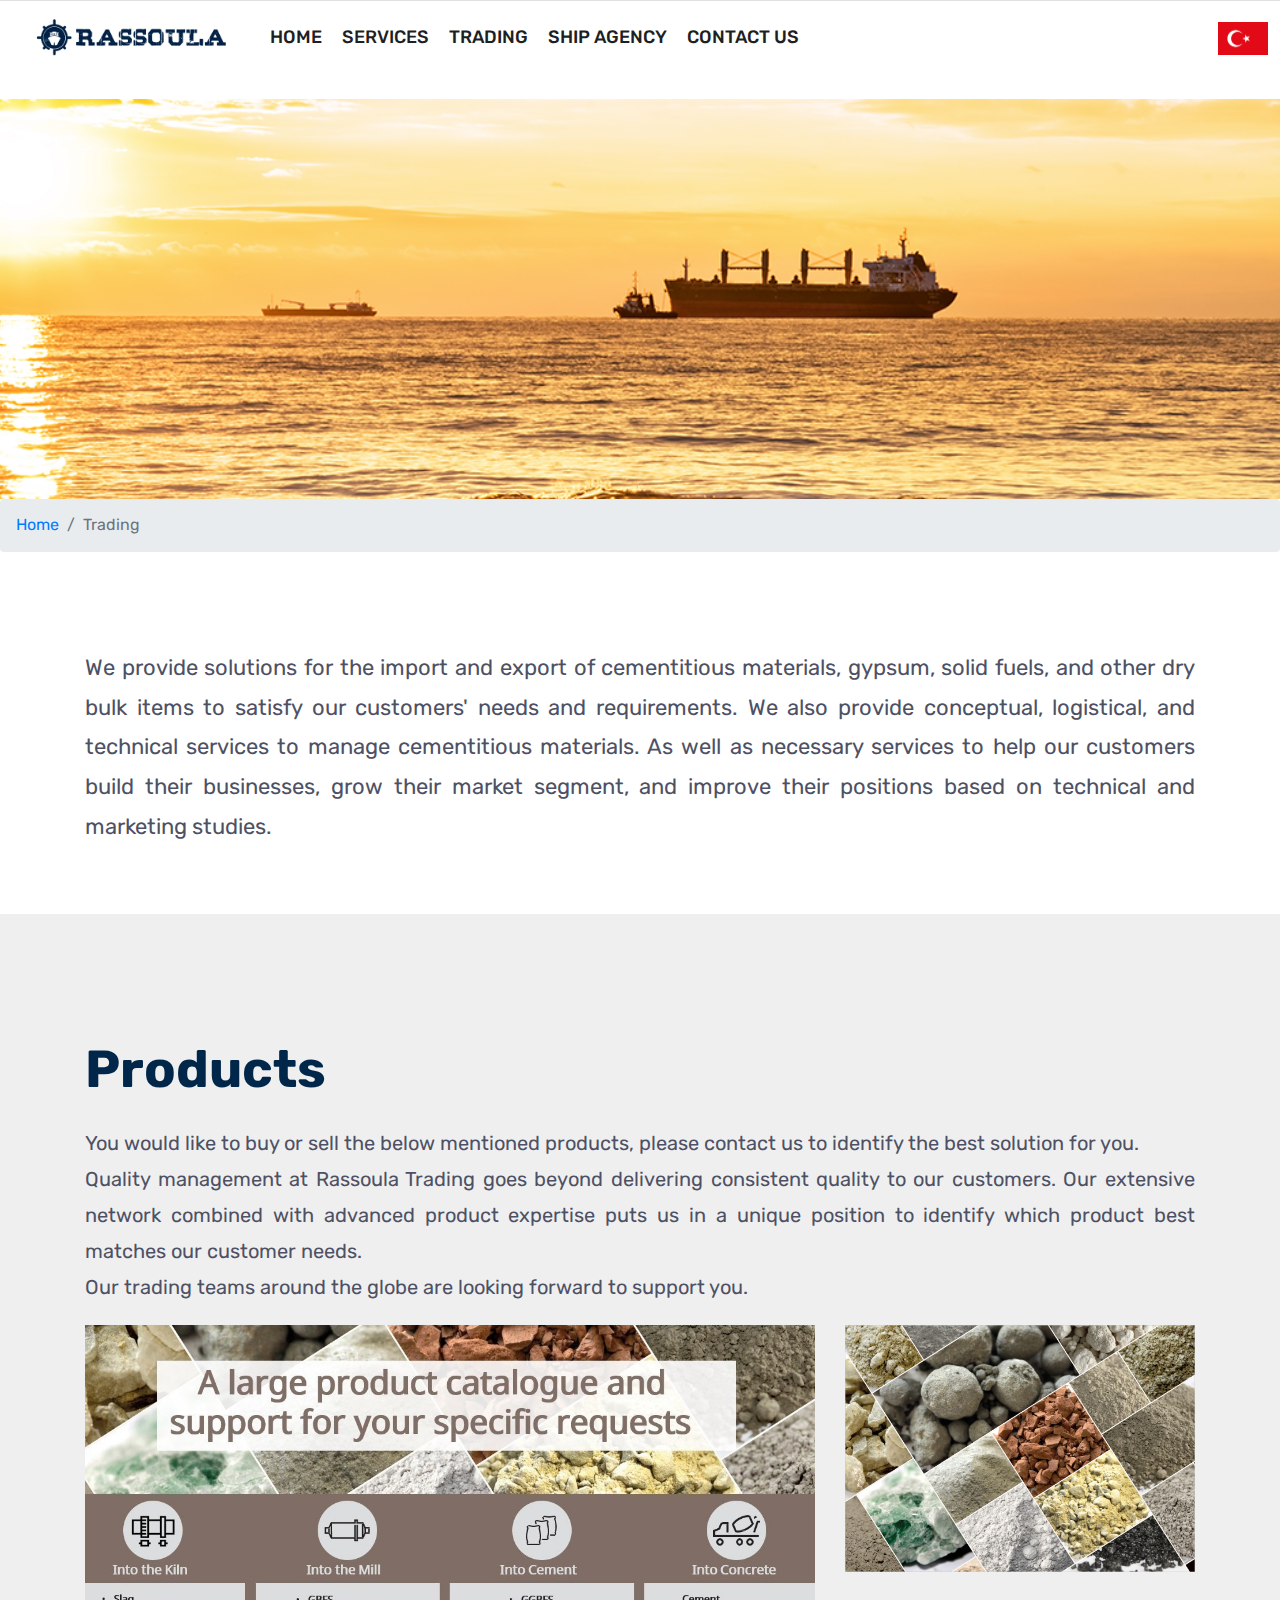
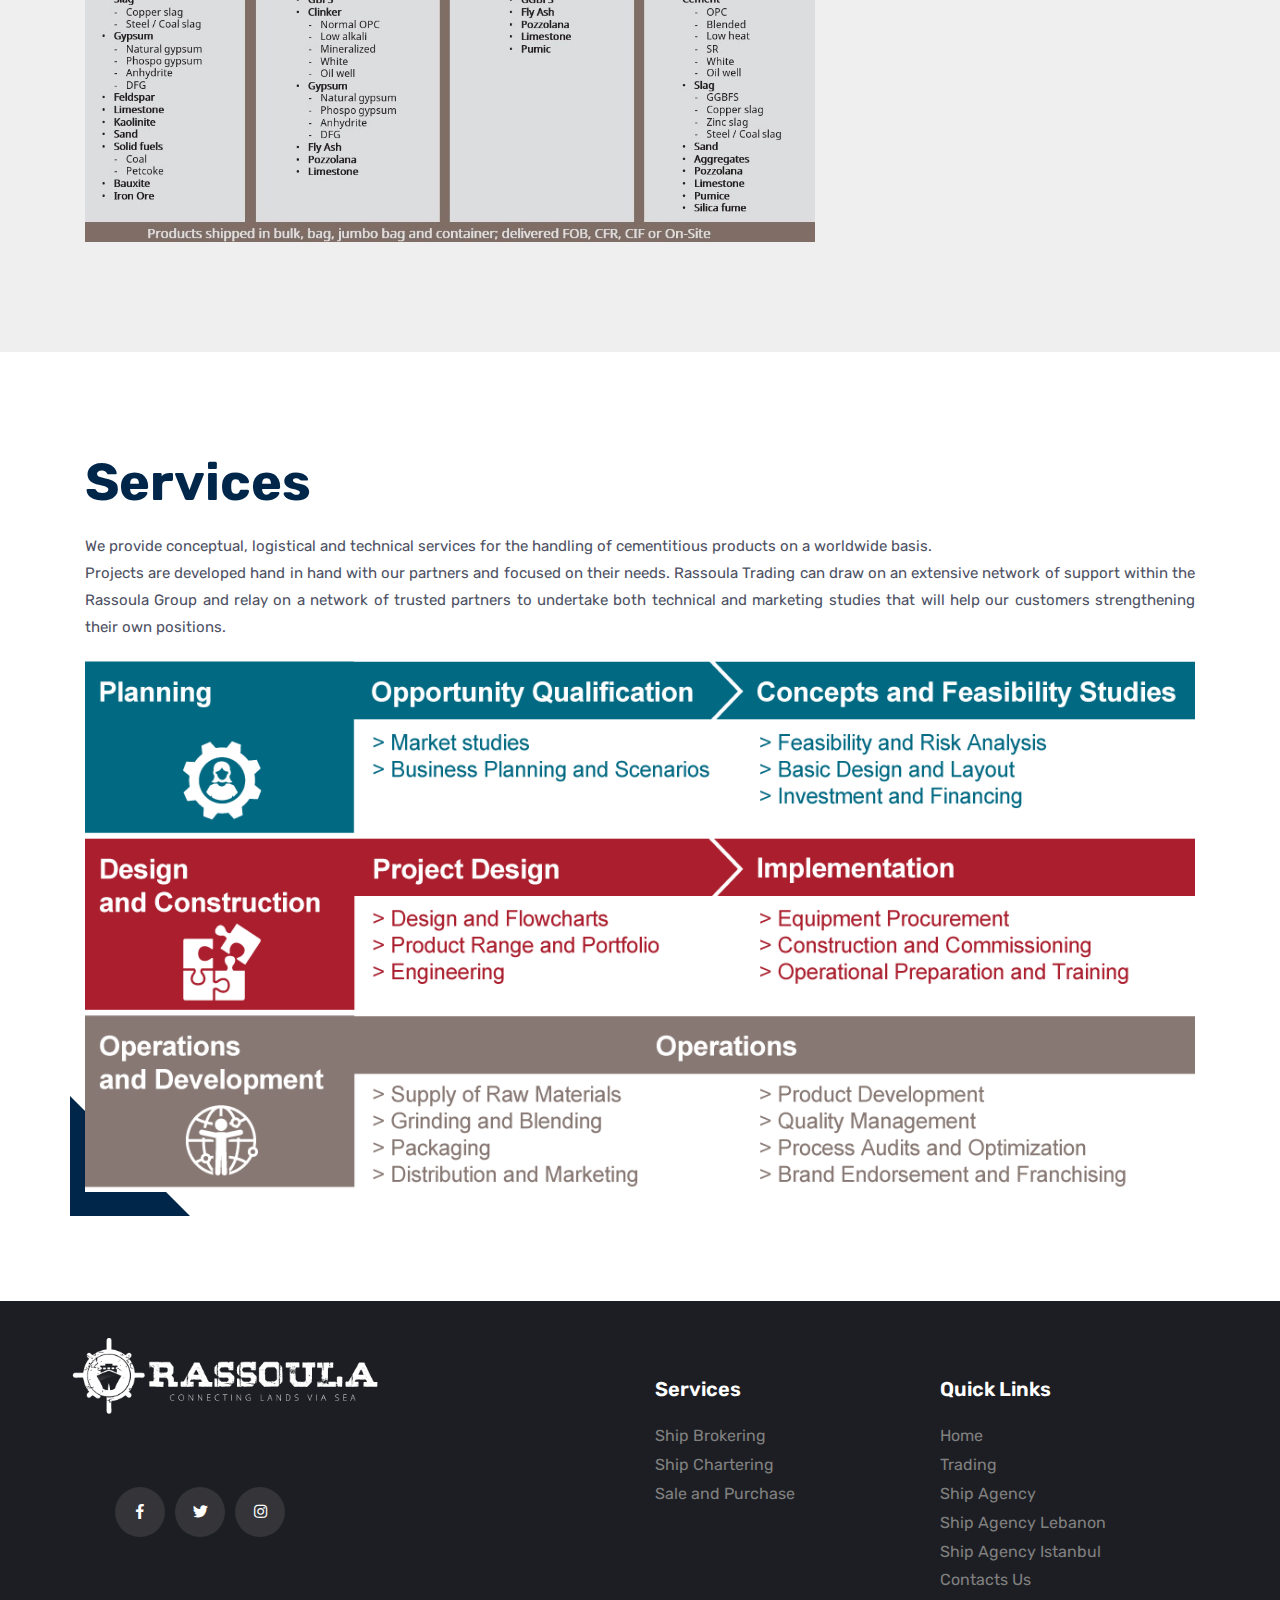
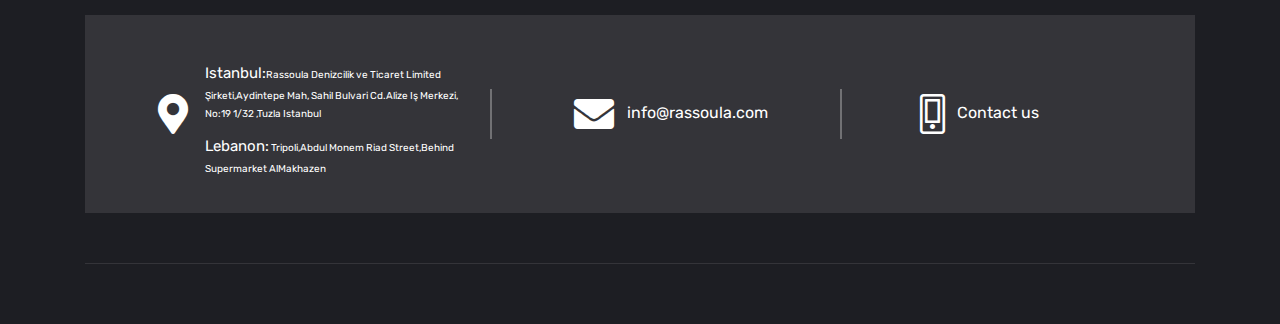
<file: Trading-1.html>
<!DOCTYPE HTML>
<html>

<head>
  <title>Services</title>
  <meta http-equiv="Content-Type" content="text/html; charset=UTF-8">
  <meta name="viewport" content="width=device-width, initial-scale=1">
  <meta name="description" content="Description website">
  <meta name="author" content="Maksym Blank">
  <meta name="keywords" content="website, with, meta, tags">
  <meta name="robots" content="noindex, follow">
  <meta name="revisit-after" content="5 month">
  <meta name="image" content="http://mywebsite.com/image.jpg">
  <meta name="og:title" content="Title website">
  <meta name="og:description" content="Description website">
  <meta name="og:image" content="http://mywebsite.com/image.jpg">
  <meta name="og:site_name" content="My Website">
  <meta name="og:type" content="website">
  <meta name="twitter:card" content="summary">
  <meta name="twitter:title" content="Title website">
  <meta name="twitter:description" content="Description website">
  <link href="assets/css/plugins/bootstrap.min.css" rel="stylesheet">
  <link href="assets/css/plugins/slick.css" rel="stylesheet">
  <link href="assets/css/plugins/ion.rangeSlider.min.css" rel="stylesheet">
  <link href="assets/css/plugins/magnific-popup.css" rel="stylesheet">
  <link href="assets/css/style.css" rel="stylesheet">
  <link href="assets/fonts/flaticon/flaticon.css" rel="stylesheet">
  <link href="assets/fonts/font-awesome.min.css" rel="stylesheet">
  <link rel="stylesheet" href="https://cdnjs.cloudflare.com/ajax/libs/animate.css/4.1.1/animate.min.css"/>
  <link href="assets/animate/animate.min.css" rel="stylesheet">
  </head>
  <body class="btn-style-1 btn-rounded sidebar-style-1">

    <div class="sigma_preloader sigma_preloader-gear">
      <div class="sigma_preloader-inner">
        <div class="preloader-gear">
          <div class="preloader-gear-inner">
            <div>
              <div></div>
              <div></div>
              <div></div>
              <div></div>
              <div></div>
              <div></div>
            </div>
          </div>
        </div>
      </div>
    </div>
  
    <!--Section Start-->
    <aside class="sigma_aside sigma_aside-desktop">
      <div class="sidebar">
        <!-- Recent Posts Widget -->
        <div class="widget widget-sigma-recent-posts style-3">
          <h5 class="widget-title">Recent Post</h5>
          <div class="sigma_recent-post">
            <div class="sigma_post-categories">
              <a href="#">Category</a>
            </div>
            <div class="recent-post-descr">
              <h6>
                <a href="blog-details.html">Every Next Level Of Your Life Will Demand Something</a>
              </h6>
              <div class="author-info d-flex align-items-center">
                <span>TA</span>
                <div>
                  <a href="#" class="author-name">Tim Abell</a>
                  <a href="blog-details.html" class="date">June 4, 2021</a>
                </div>
              </div>
            </div>
          </div>
          <div class="sigma_recent-post">
            <div class="sigma_post-categories">
              <a href="#">Category</a>
            </div>
            <div class="recent-post-descr">
              <h6>
                <a href="blog-details.html">We are the champions, we do not give up, we try</a>
              </h6>
              <div class="author-info d-flex align-items-center">
                <span>TA</span>
                <div>
                  <a href="#" class="author-name">Tim Abell</a>
                  <a href="blog-details.html" class="date">June 4, 2021</a>
                </div>
              </div>
            </div>
          </div>
        </div>
        <!-- Follow Widget -->
        <div class="widget widget-follow d-none d-sm-block">
          <h5 class="widget-title">Follow Us</h5>
          <div class="social-buttons">
            <a href="#" class="btn-block sigma_btn">
              <div class="follow-icon d-flex align-items-center">
                <i class="fab fa-instagram"></i>
                <p class="mb-0">
                  Instagram
                  <span>225.5k Followers</span>
                </p>
              </div>
              <i class="fal fa-chevron-right"></i>
            </a>
            <a href="#" class="btn-block sigma_btn">
              <div class="follow-icon d-flex align-items-center">
                <i class="fab fa-twitter"></i>
                <p class="mb-0">
                  Twitter
                  <span>225.5k Followers</span>
                </p>
              </div>
              <i class="fal fa-chevron-right"></i>
            </a>
            <a href="#" class="btn-block sigma_btn">
              <div class="follow-icon d-flex align-items-center">
                <i class="fab fa-facebook-f"></i>
                <p class="mb-0">
                  Facebook
                  <span>225.5k Followers</span>
                </p>
              </div>
              <i class="fal fa-chevron-right"></i>
            </a>
            <a href="#" class="btn-block sigma_btn">
              <div class="follow-icon d-flex align-items-center">
                <i class="fab fa-youtube"></i>
                <p class="mb-0">
                  Youtube
                  <span>225.5k Followers</span>
                </p>
              </div>
              <i class="fal fa-chevron-right"></i>
            </a>
          </div>
        </div>
        <!-- Subscribe Widget -->
        <div class="widget widget-newsletter">
          <h5 class="widget-title">Join Newsletter</h5>
          <form method="post">
            <input type="email" name="email" placeholder="Enter your email">
            <button type="button" class="btn-block mt-4">Subscribe</button>
          </form>
        </div>
      </div>
    </aside>
    <div class="sigma_aside-overlay aside-trigger-right">
    </div>
    <aside class="sigma_aside">
      <div class="sigma_close aside-trigger">
        <span></span>
        <span></span>
      </div>
      <div class="sigma_logo-wrapper " >
        <a class="sigma_logo" href="index.html">
          <img src="assets/img/Rassoula-Logo-v3.0.jpg" alt="logo" style="width:200px">
     </a>
      </div>
      <ul class="navbar-nav">
        <li class="menu-item ">
          <a href="index.html">Home</a>
          
        </li>
       
            
      
        <li class="menu-item menu-item-has-children">
          <a href="">Services</a>
          <ul class="sub-menu">
           
            <li class="menu-item"> 
                  <li class="menu-item">
              <a href="ShipBrokering.html">Ship Brokering</a>
            
            
            <li class="menu-item">
              <a href="ShipChartering.html">Ship Chartering</a>
            </li>
       </li>
              <a href="Saleandpurchases.html">Sale and Purchase</a>
            </li>
          </ul>
        </li>
        <li class="menu-item">
          <a href="Trading-1.html">Trading</a>
        </li>
       
        <li class="menu-item menu-item-has-children">
          <a href="case-studies.html">Ship Agency</a>
          <ul class="sub-menu">
            <li class="menu-item">
              <a href="istanbul.html">Istanbul</a>
            </li>
            <li class="menu-item">
              <a href="lebanon.html">Lebanon</a>
            </li>
          </ul>
        </li>
        <li class="menu-item">
          <a href="contact-us.html">Contact us</a>
        </li>
     
      </ul>
    </aside>
    <div class="sigma_aside-overlay aside-trigger">
    </div>
    <header class="sigma_header style-5 can-sticky">
    
      <div class="sigma_header-middle  ">
        <div class="container">
          <div class="navbar">
        <div class="sigma_logo-wrapper d-block d-lg-none">
              <a class="sigma_logo" href="index.html">
                <img src="assets/img/Rassoula-Logo-v3.0.jpg"alt="logo"  style="width:200px">
              </a>
            </div>
            <div class="d-none d-lg-flex align-items-center">
              <div class="sigma_header-top-links important-links">
              
              </div>
             
            </div>
            <div class="sigma_header-controls style-2 d-block d-lg-none">
              <ul class="sigma_header-controls-inner">
                <li class="aside-toggle aside-trigger">
                  <span></span>
                  <span></span>
                  <span></span>
                </li>
              </ul>
            </div>
          </div>
        </div>
      </div>
      <div class="sigma_header-bottom">
        <div class="navbar" >
          <ul class="navbar-nav">
            <li class="menu-item">
              <a class="sigma_logo" href="index.html">
          <img src="assets/img/Rassoula-Logo-v3.0.jpg" alt="logo" style="width:200px;margin-top: -5px;">
            </a>
            <li class="menu-item ">
              <a class="english"href="index.html">Home</a>
              <a class="turkish"href="index.html">Anasayfa</a>
             
            </li>
         
            <li class="menu-item menu-item-has-children">
              <p class="english services-nav"style="color: var(--thm-secondary);
              padding-top: 20px;
              padding-bottom: 20px;font-size: 18px;font-weight: 488;">SERVICES</p>
               <p class="turkish services-nav"style="color: var(--thm-secondary);
               padding-top: 20px;
               padding-bottom: 20px;font-size: 18px;font-weight: 488;">HIZMETLER</p>
              <ul class="sub-menu">
                <li class="menu-item">
                  <a class="english" href="ShipBrokering.html">Ship Brokering</a>
                  <a class="turkish" href="ShipBrokering.html">Gemi Brokerliği</a>

                
                </li>
                
                <li class="menu-item">
                  <a class="english" href="ShipChartering.html">Ship Chartering</a>
                  <a class="turkish" href="ShipChartering.html">Gemi Kiralama </a>
                </li>
                <li class="menu-item">
                  <a class="english" href="Saleandpurchases.html">Sale and Purchase</a>
                  <a class="turkish" href="Saleandpurchases.html">Satış ve Satın alma</a>
                </li>
              </ul>
            </li>
            <li class="menu-item">
              <a class="english" href="Trading-1.html">Trading</a>
              <a class="turkish" href="Trading-1.html">Ticaret</a>
            </li>
            
            <li class="menu-item menu-item-has-children">
              <p class="english services-nav" style="color: var(--thm-secondary);
              padding-top: 20px;
              padding-bottom: 20px;font-size: 18px;font-weight: 500;">SHIP AGENCY</p>
                <p class="turkish services-nav"style="color: var(--thm-secondary);
                padding-top: 20px;
                padding-bottom: 20px;font-size: 18px;font-weight: 500;">GEMI ACENTESI  </p>
              <ul class="sub-menu">
                <li class="menu-item">
                  <a href="istanbul.html">Istanbul</a>
                </li>
                <li class="menu-item">
                  <a href="lebanon.html">Lebanon</a>
                </li>
              </ul>
            </li>
            <li class="menu-item">
              <a class="english" href="contact-us.html">Contact us</a>
              <a class="turkish "href="contact-us.html">BIZE ULAŞIN</a>
            </li>
          </ul>
          <div class="sigma_header-controls style-2">
            <a class="sigma_header-control-search" title="Search" href="#">
              <img id="trB" src="assets/img/flag-400.png" style="width: 50px; margin-right: 8px;">
            </a>
            <a class="sigma_header-control-search" title="Search" href="#">
              <img id="enB" src="assets/img/united-states.png" style="width:50px;margin-right: 8px;">
            </a>
             <ul class="sigma_header-controls-inner">
              <li class="search-trigger header-controls-item d-none d-sm-block">
               
              </li>
              <li class="aside-toggle aside-trigger-right desktop-toggler d-block d-lg-none">
                <span></span>
                <span></span>
                <span></span>
              </li>
              <li class="aside-toggle aside-trigger">
                <span></span>
                <span></span>
                <span></span>
              </li>
            </ul>
          </div>
        </div>
        </div>
      </div>
      </header>
    <!--Section End-->
  <!--Section End-->
  <!--Section End-->
  <!--Section Start-->
  <div class="sigma_subheader style-11 bg-cover bg-center" style="background-image: url(assets/img/1583x315_507501452_horizont_2_vessels.png)">
    <div class="container">
      <div class="sigma_subheader-inner">
        <h1 style="font-size: 72px"></h1>
      </div>
     
    </div>
  </div>
  <!--Section End-->
  <ol class="breadcrumb">
    <li class="breadcrumb-item">
      <a class="btn-link" href="index.html">Home</a>
    </li>
    <li class="breadcrumb-item active" aria-current="page" >Trading </li>
  </ol>
  



  </div>
  
  






  <div id="serv3">
    <div class="section"  >
    <div class="container">
      <div class="row">
       
        <div class="col-lg-12 ">
          <div class="sigma_about style-9 mt-5 mt-lg-0">
            
            <div class="sigma_about-content ">
              <p class="english" style="text-align:justify;margin-top: -20px; font-size: 22PX;">We provide solutions for the import and export of cementitious materials, gypsum, solid fuels, and other dry bulk items to satisfy our customers' needs and requirements.

                We also provide conceptual, logistical, and technical services to manage cementitious materials. As well as necessary services to help our customers build their businesses, grow their market segment, and improve their positions based on technical and marketing studies.</p>

                <p class="turkish" style="text-align:justify;margin-top: -20px; font-size: 22PX;">Müşterilerimizin ihtiyaç ve gereksinimlerini karşılamak için çimentolu malzemeler, alçı, katı yakıtlar ve diğer kuru dökme ürünlerin ithalatı ve ihracatı için çözümler sunuyoruz.
                  Ayrıca, müşterilerimizin işlerini kurmalarına, pazar segmentlerini büyütmelerine ve teknik ve pazarlama çalışmalarına dayalı konumlarını iyileştirmelerine yardımcı olmak için gerekli malzemeleri ve gerekli hizmetleri yönetmek için kavramsal, lojistik ve teknik hizmetler sunmaktayız.
                </div>
              </div>
            </div>
              </div>
            </div>
          </div>
        </div>
<br>
<br>
 <div id="serv4"></div>
        <div class="section"   style="margin-top: -110px;background-color:#EFEFF0">
          <div class="container">
            <div class="row">
             
              <div class="col-lg-12 ">
                <div class="sigma_about style-9 mt-5 mt-lg-0">
                  <div class="section-title">
                    <span class="subtitle"></span>
                    <h3 class="title english" > Products</h3>
                    <h3 class="title turkish" > Ürünler </h3>
                    
                  </div>
                  <div class="sigma_about-content">
                    <p class="turkish" style="text-align:justify;font-size: 20px;margin-top: -20px;">
                      Aşağıda belirtilen ürünleri almak veya satmak istiyorsanız, size en uygun çözümü belirlemek için lütfen bizimle iletişime geçin.  <br>
                      Rassoula Trading'deki kalite yönetimi, müşterilerimize mütemadiyen kalite sunmanın ötesine geçer.        <br>
Our trading teams around the globe are looking forward to support you.
                    </p>

                    <p class="english" style="text-align:justify;font-size: 20px;margin-top: -20px;">
                      You would like to buy or sell the below mentioned products, please contact us to identify the best solution for you.        <br>
                      Quality management at Rassoula Trading goes beyond delivering consistent quality to our customers. Our extensive network combined with advanced product expertise puts us in a unique position to identify which product best matches our customer needs.
                         <br>
                         Our trading teams around the globe are looking forward to support you.
                  </p>
                   
                      </div>
                     
                    </div>
                  
                    </div>
    
                    <div class="col-lg-8 ">
                      <div class="sigma_about style-9 w-100 h-100">
                        <div class="sigma_about-image-1 wow slideInRight" data-wow-duration="1s" data-wow-delay=".1s">
                          <img class="english" src="assets/img/new-ser/products1.jpg" alt="img">
                          <img class="turkish" src="assets/img/00002.jpg" alt="img">
                        </div>
                    
                      </div>
                    </div>
                    <div class="col-lg-4 ">
                      <div class="">
                        <div class="sigma_about-image-1 wow slideInRight" data-wow-duration="1s" data-wow-delay=".1s">
                          <img src="assets/img/product.jpg" alt="img">
                          
                        </div>
                    
                      </div>
                    </div>
                  </div>
                </div>
              </div>
              <br>
              <br>
              <br>
              <br>
              <br>
              <div class="section " style="margin-top: -140px; ">
                <div class="container">
                  <div class="row">
                  
                    <div class="col-lg-12 ">
                      <div class="sigma_about style-9 mt-5 mt-lg-0">
                        <div class="section-title">
                          
                          <h3 class="english title " > Services</h3>
                          <h3 class="turkish title " > Hizmetler</h3>
                        </div>
                        <div class="sigma_about-content">
                          <p class="english" style="text-align:justify;font-size: 15px;margin-top: -25px;">
                            We provide conceptual, logistical and technical services for the handling of cementitious products on a worldwide basis.
                            <br>
                            Projects are developed hand in hand with our partners and focused on their needs. Rassoula Trading can draw on an extensive network of support within the Rassoula Group and relay on a network of trusted partners to undertake both technical and marketing studies that will help our customers strengthening their own positions.
                          </p>
                          <p class="turkish" style="text-align:justify;font-size: 15px;margin-top: -25px;">
                            Çimentolu ürünlerin dünya çapında işlenmesi için kavramsal, lojistik ve teknik hizmetler sunuyoruz. Projeler ortaklarımızla el ele geliştirilmekte ve ihtiyaçları üzerinde odaklanmaktadır.
                                                   <br>
                                                   Rassoula Ticaret, Rassoula Grubu içinde geniş bir destek ağı kurabilir ve müşterilerimizin kendi konumlarını güçlendirmelerine yardımcı olacak hem teknik hem de pazarlama çalışmaları yürütmek üzere güvenilir ortaklardan oluşan bir ağ üzerinden ilerlemektedir.
                           </p>
                         
                            </div>
                           
                          </div>
                        
                          </div>
          
                          <div class="col-lg-12 ">
                            <div class="sigma_about style-9 w-100 h-100">
                              <div class="sigma_about-image-1 wow slideInRight" data-wow-duration="1s" data-wow-delay=".1s">
                                <img class="english" src="assets/img/services-English.png" alt="img">
                                <img class="turkish" src="assets/img/00001.jpg" alt="img">
                              </div>
                          
                            </div>
                          </div>
                        </div>
                      </div>
                    </div>
 
                    

     <!--Section Start-->
    <!--Section Start-->
      <!--Section Start-->
      <footer class="sigma_footer style-5 sigma_footer-dark">
        <div class="sigma_footer-middle">
          <div class="container">
            <div class="row" >
              <div class="col-lg-6">
                <div class="sigma_footer-widget">
                  <br>
                  <br>
                  <div class="sigma_footer-logo mb-4">
               <img src="assets/img/Rassoula-Logo-v1.0.png" alt="logo" style="width:350px;margin-top:-90px;margin-left: -30px;"> 
                  </div>
                  <div class="row">
                    <div class="col-sm-12">
                      <p class="mb-0" style="font-size: 13px;">
                       </p>
                    </div>
                  </div>
                  <ul class="sigma_social-icons mt-4 justify-content-start">
                    <li>
                      <a href="#"><i class="fab fa-facebook-f" style="color: white;"></i></a>
                    </li>
                    <li>
                      <a href="#"><i class="fab fa-twitter" style="color: white;"></i></a>
                    </li>
                    <li>
                      <a href="#"><i class="fab fa-instagram" style="color: white;"></i></a>
                    </li>
                 
                  </ul>
                </div>
              </div>
    
             
             
              <div class="col-lg-3 col-md-3 col-sm-3 col-xs-3" style="margin-top:25px">
                <div class="sigma_footer-widget">
                  <h5 class="widget-title" class="text-white">Services</h5>
    
                  <a href="ShipBrokering.html" >Ship Brokering</a><br>
      
          
                    <a href="ShipChartering.html" >Ship Chartering</a><br>
              
                 
                    <a href="Saleandpurchases.html" >Sale and Purchase</a><br>
                  
                    <br>
                    
                </div>
              </div>
            
              <div class="col-lg-3  col-md-3 col-sm-3 col-xs-3"style="margin-top:25px">
                <div class="sigma_footer-widget">
                  <h5 class="widget-title" >Quick Links</h5>
                 
                    
                      <a href="index.html">Home</a><br>
                    
                    
                      <a href="Trading-1.html">Trading</a><br>
                      <a href="case-studies.html">Ship Agency</a><br>
                   
                      <a href="lebanon.html">Ship Agency Lebanon</a><br>
                   
                      <a href="istanbul.html">Ship Agency Istanbul</a><br>
                    
                      <a href="contact-us.html">Contacts Us</a><br>
                
                </div>
              </div>
            
              <div class="col-12">
                <div class="sigma_info-wrapper" >
                  <div class="sigma_info style-18">
                    <div class="sigma_info-title">
                      <span class="sigma_info-icon " >
                     <i class="fas fa-map-marker-alt b6" ></i>
    
    
                      </span>
                    </div>
                    <div class="sigma_info-description">
                      <p style="font-size:10px"><span style="font-size:15px">Istanbul:</span>Rassoula Denizcilik ve Ticaret Limited
                        Şirketi,Aydintepe Mah, Sahil Bulvari Cd.Alize Iş Merkezi,  No:19 1/32 ,Tuzla Istanbul</p>
                        <p style="font-size:10px"> <span style="font-size:15px">Lebanon:</span>
                          Tripoli,Abdul Monem Riad Street,Behind Supermarket AlMakhazen</p>
                    </div>
                  </div>
                  <div class="sigma_info style-18">
                    <div class="sigma_info-title">
                      <span class="sigma_info-icon bl">
    
    
    
                        <i class="fas fa-envelope"></i>
    
    
    
                      </span>
                    </div>
                    <div class="sigma_info-description b9">
                      <p>  info@rassoula.com</p>
                      
                    </div>
                  </div>
                  <div class="sigma_info style-18">
                    <div class="sigma_info-title">
                      <span class="sigma_info-icon b2">
    
    
    
                        <i class="fal fa-mobile-alt"></i>
    
    
    
    
                      </span>
                    </div>
                    <div class="sigma_info-description">
                      <p ><a href="contact-us.html" class=" text-white">Contact us</a></p>
                    </div>
                  </div>
                </div>
              </div>  
            </div>
          </div>
        </div>
        <div class="container">
          <div class="sigma_footer-bottom d-block d-sm-flex align-items-center justify-content-between">
           
        </div>
      </footer>
  <!--Section End-->
    <!--Section End-->
  <!--Section End-->
  <script src="assets/js/plugins/jquery-3.4.1.min.js" type="text/javascript"></script>
  <script src="assets/js/plugins/popper.min.js" type="text/javascript"></script>
  <script src="assets/js/plugins/bootstrap.min.js" type="text/javascript"></script>
  <script src="assets/js/plugins/jquery.instagramFeed.min.js" type="text/javascript"></script>
  <script src="assets/js/plugins/slick.min.js" type="text/javascript"></script>
  <script src="assets/js/plugins/imagesloaded.min.js" type="text/javascript"></script>
  <script src="assets/js/plugins/isotope.pkgd.min.js" type="text/javascript"></script>
  <script src="assets/js/plugins/jquery.magnific-popup.min.js" type="text/javascript"></script>
  <script src="assets/js/plugins/jquery.counterup.min.js" type="text/javascript"></script>
  <script src="assets/js/plugins/jquery.inview.min.js" type="text/javascript"></script>
  <script src="assets/js/plugins/ion.rangeSlider.min.js" type="text/javascript"></script>
  <script src="assets/js/main.js" type="text/javascript"></script>
  <script src="https://pagecdn.io/lib/wow/1.1.2/wow.js"></script>
  <script src="Translationscript.js"></script>
  
  <script>
    new WOW().init();
    </script>
  <script src="https://cdn.boomcdn.com/libs/wow-js/1.3.0/wow.min.js"></script>
  
</body>

</html>
</file>
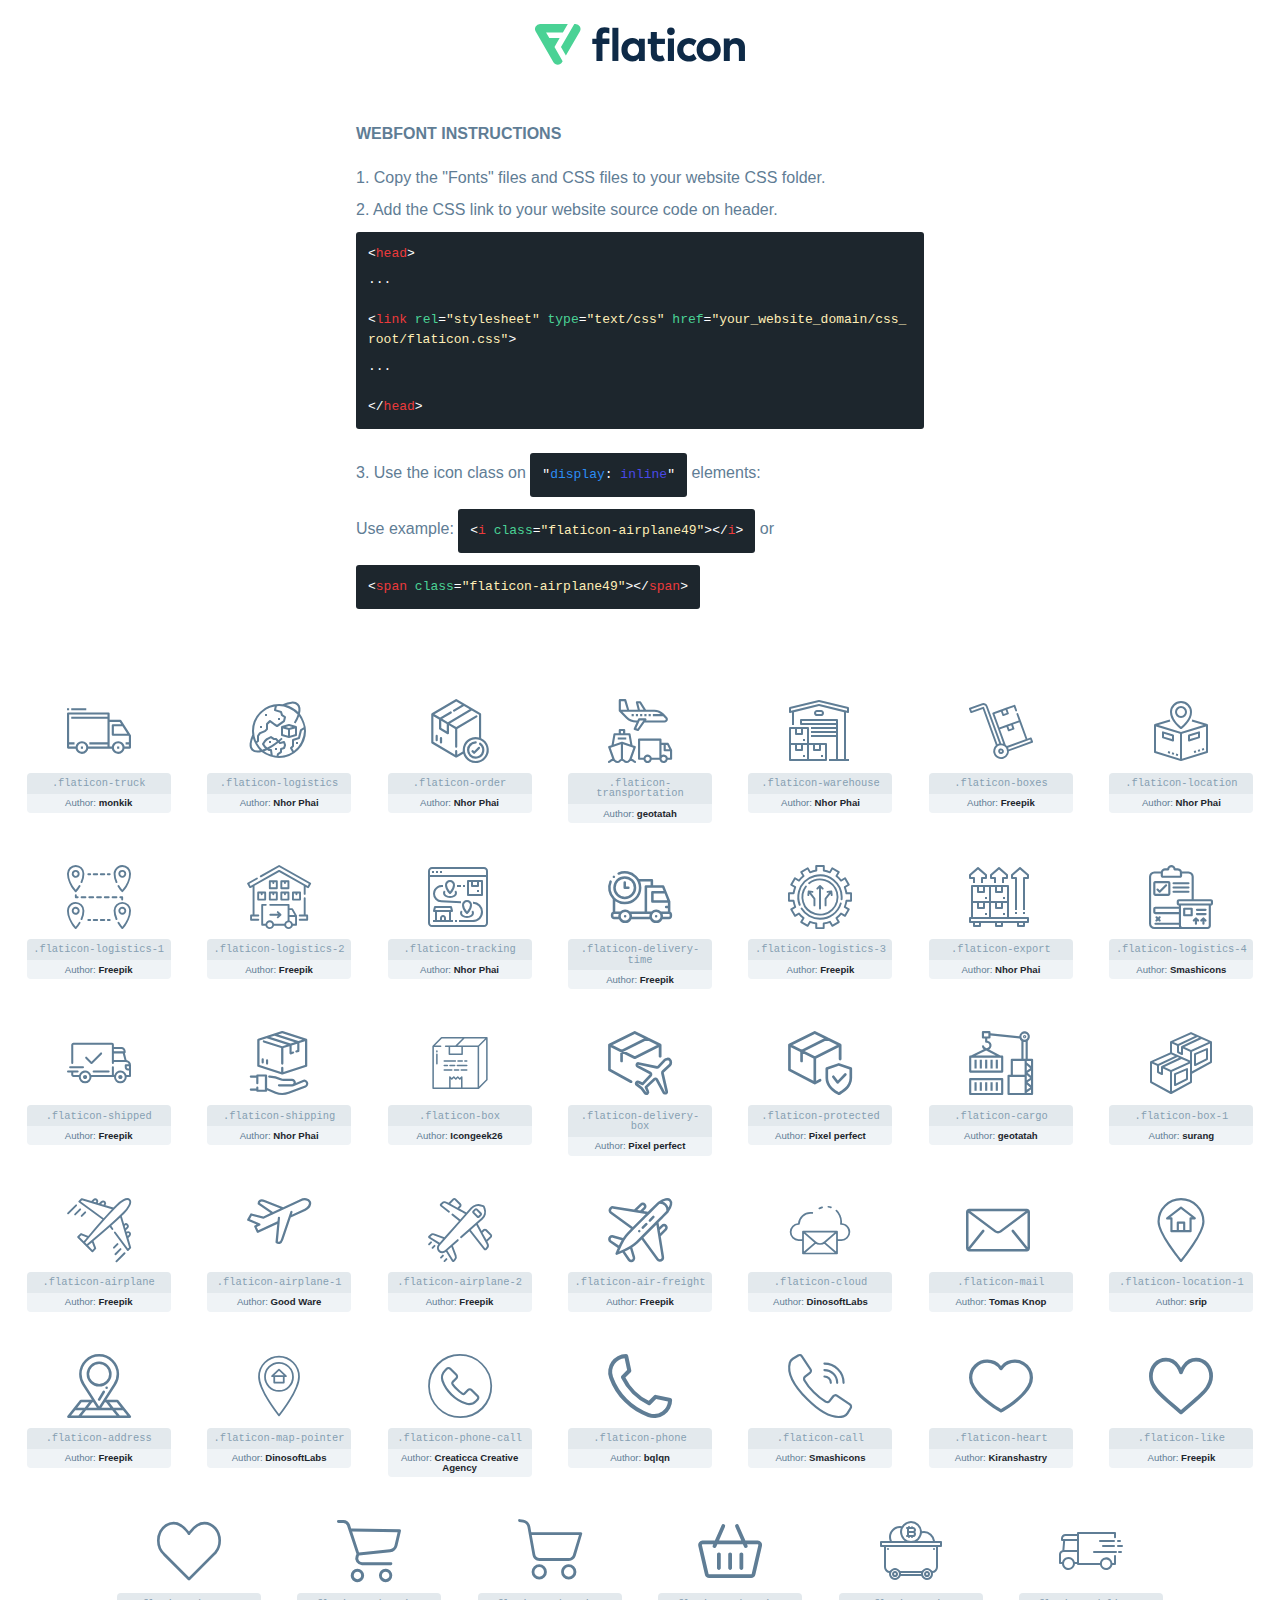
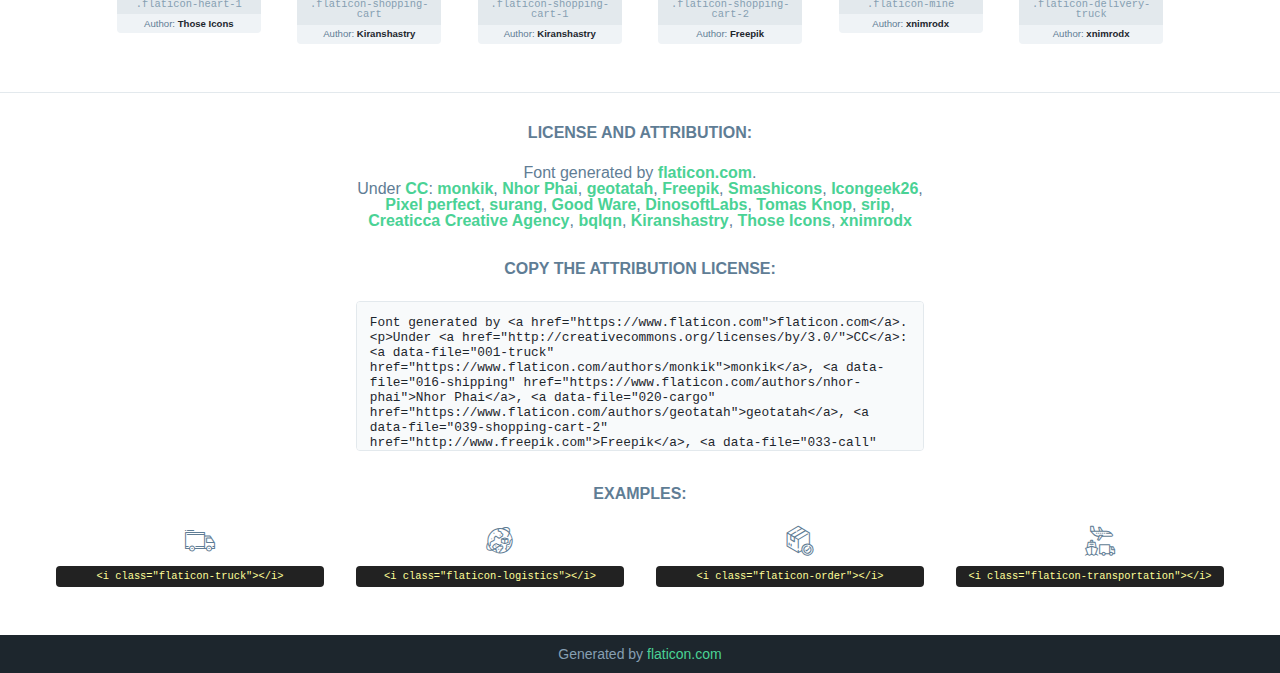
<file: assets/fonts/flaticon/flaticon.html>
<!DOCTYPE html>
<!--
  Flaticon icon font: Flaticon
  Creation date: 21/02/2021 17:04
-->
<html>

<head>
    <title>Flaticon Webfont</title>
    <link rel="stylesheet" type="text/css" href="flaticon.css">
    <meta charset="UTF-8">
    <style>
    html, body, div, span, applet, object, iframe,
    h1, h2, h3, h4, h5, h6, p, blockquote, pre,
    a, abbr, acronym, address, big, cite, code,
    del, dfn, em, img, ins, kbd, q, s, samp,
    small, strike, strong, sub, sup, tt, var,
    b, u, i, center,
    dl, dt, dd, ol, ul, li,
    fieldset, form, label, legend,
    table, caption, tbody, tfoot, thead, tr, th, td,
    article, aside, canvas, details, embed,
    figure, figcaption, footer, header, hgroup,
    menu, nav, output, ruby, section, summary,
    time, mark, audio, video {
        margin: 0;
        padding: 0;
        border: 0;
        font-size: 100%;
        font: inherit;
        vertical-align: baseline;
    }
    /* HTML5 display-role reset for older browsers */
    article, aside, details, figcaption, figure,
    footer, header, hgroup, menu, nav, section {
        display: block;
    }
    body {
        line-height: 1;
    }
    ol, ul {
        list-style: none;
    }
    blockquote, q {
        quotes: none;
    }
    blockquote:before, blockquote:after,
    q:before, q:after {
        content: '';
        content: none;
    }
    table {
        border-collapse: collapse;
        border-spacing: 0;
    }
    body {
        font-family: Helvetica, Arial, sans-serif;
        font-size: 16px;
        color: #5f7d95;
    }
    a {
        color: #4AD295;
        font-weight: bold;
        text-decoration: none;
    }
    * {
        -moz-box-sizing: border-box;
        -webkit-box-sizing: border-box;
        box-sizing: border-box;
        margin: 0;
        padding: 0;
    }
    [class^="flaticon-"]:before, [class*=" flaticon-"]:before, [class^="flaticon-"]:after, [class*=" flaticon-"]:after {
        font-family: Flaticon;
        font-size: 30px;
        font-style: normal;
        margin-left: 20px;
        color: #333;
    }
    .wrapper {
        max-width: 600px;
        margin: auto;
        padding: 0 1em;
    }
    .title {
        margin-bottom: 24px;
        text-transform: uppercase;
        font-weight: bold;
    }
    header {
        text-align: center;
        padding: 24px;
    }
    header .logo {
        width: 210px;
        height: auto;
        border: none;
        display: inline-block;
    }
    header strong {
        font-size: 28px;
        font-weight: 500;
        vertical-align: middle;
    }
    .demo {
        margin: 2em auto;
        line-height: 1.25em;
    }
    .demo ul li {
        margin-bottom: 12px;
    }
    .demo ul li code {
        background-color: #1D262D;
        border-radius: 3px;
        padding: 12px;
        display: inline-block;
        color: #fff;
        font-family: Consolas,Monaco,Lucida Console,Liberation Mono,DejaVu Sans Mono,Bitstream Vera Sans Mono,Courier New, monospace;
        font-weight: lighter;
        margin-top: 12px;
        font-size: 13px;
        word-break: break-all;
    }
    .demo ul li code .red {
        color: #EC3A3B;
    }
    .demo ul li code .green {
        color: #4AD295;
    }
    .demo ul li code .yellow {
        color: #FFEEB6;
    }
    .demo ul li code .blue {
        color: #2C8CF4;
    }
    .demo ul li code .purple {
        color: #4949E7;
    }
    .demo ul li code .dots {
        margin-top: 0.5em;
        display: block;
    }
    #glyphs {
        border-bottom: 1px solid #E3E9ED;
        padding: 2em 0;
        text-align: center;
    }
    .glyph {
        display: inline-block;
        width: 9em;
        margin: 1em;
        text-align: center;
        vertical-align: top;
        background: #FFF;
    }
    .glyph .glyph-icon {
        padding: 10px;
        display: block;
        font-family:"Flaticon";
        font-size: 64px;
        line-height: 1;
    }
    .glyph .glyph-icon:before {
        font-size: 64px;
        color: #5f7d95;
        margin-left: 0;
    }
    .class-name {
        font-size: 0.65em;
        background-color: #E3E9ED;
        color: #869FB2;
        border-radius: 4px 4px 0 0;
        padding: 0.5em;
        font-family: Consolas,Monaco,Lucida Console,Liberation Mono,DejaVu Sans Mono,Bitstream Vera Sans Mono,Courier New, monospace;
    }
    .author-name {
        font-size: 0.6em;
        background-color: #EFF3F6;
        border-top: 0;
        border-radius: 0 0 4px 4px;
        padding: 0.5em;
    }
    .author-name a {
        color: #1D262D;
    }
    .class-name:last-child {
        font-size: 10px;
        color:#888;
    }
    .class-name:last-child a {
        font-size: 10px;
        color:#555;
    }
    .glyph > input {
        display: block;
        width: 100px;
        margin: 5px auto;
        text-align: center;
        font-size: 12px;
        cursor: text;
    }
    .glyph > input.icon-input {
        font-family:"Flaticon";
        font-size: 16px;
        margin-bottom: 10px;
    }
    .attribution .title {
        margin-top: 2em;
    }
    .attribution textarea {
        background-color: #F8FAFB;
        color: #1D262D;
        padding: 1em;
        border: none;
        box-shadow: none;
        border: 1px solid #E3E9ED;
        border-radius: 4px;
        resize: none;
        width: 100%;
        height: 150px;
        font-size: 0.8em;
        font-family: Consolas,Monaco,Lucida Console,Liberation Mono,DejaVu Sans Mono,Bitstream Vera Sans Mono,Courier New, monospace;
        -webkit-appearance: none;
    }
    .attribution textarea:hover {
        border-color: #CFD9E0;
    }
    .attribution textarea:focus {
        border-color: #4AD295;
    }
    .iconsuse {
        margin: 2em auto;
        text-align: center;
        max-width: 1200px;
    }
    .iconsuse:after {
        content: '';
        display: table;
        clear: both;
    }
    .iconsuse .image {
        float: left;
        width: 25%;
        padding: 0 1em;
    }
    .iconsuse .image p {
        margin-bottom: 1em;
    }
    .iconsuse .image span {
        display: block;
        font-size: 0.65em;
        background-color: #222;
        color: #fff;
        border-radius: 4px;
        padding: 0.5em;
        color: #FFFF99;
        margin-top: 1em;
        font-family: Consolas,Monaco,Lucida Console,Liberation Mono,DejaVu Sans Mono,Bitstream Vera Sans Mono,Courier New, monospace;
    }
    .glyph-icon:before {
        color: #5f7d95;
    }
    #footer {
        text-align: center;
        background-color: #1D262D;
        color: #869FB2;
        padding: 12px;
        font-size: 14px;
    }
    #footer a {
        font-weight: normal;
    }
    @media (max-width: 960px) {
        .iconsuse .image {
            width: 50%;
        }
    }
    </style>
</head>

<body class="characters-off">

    <header>
        <a href="https://www.flaticon.com/" target="_blank" class="logo">
            <svg xmlns="http://www.w3.org/2000/svg" viewBox="0 0 394.3 76.5"><path d="M156.6,69.4H145.3V7.1h11.3Z" style="fill:#0e2a47"/><path d="M206.2,69.4h-11V64.8a15.4,15.4,0,0,1-12.6,5.7c-11.6,0-20.3-9.5-20.3-22.1s8.8-22.1,20.3-22.1a15.4,15.4,0,0,1,12.6,5.8V27.5h11Zm-32.4-21c0,6.4,4.2,11.6,10.8,11.6s10.8-4.9,10.8-11.6-4.4-11.6-10.8-11.6S173.9,42,173.9,48.4Z" style="fill:#0e2a47"/><path d="M262.5,13.7a7.2,7.2,0,0,1-14.4,0,7.2,7.2,0,1,1,14.4,0ZM261,69.4H249.6v-42H261Z" style="fill:#0e2a47"/><path id="_Trazado_" data-name="&lt;Trazado&gt;" d="M139.6,17.8a16.6,16.6,0,0,0-8-1.4c-3.2.4-4.9,2-4.9,5.9v5.1h13V37.5h-13v32H115.4v-32h-7.8v-10h7.8V22.2c0-9.9,5.2-16.3,15-16.3a23.4,23.4,0,0,1,9.3,1.8Z" style="fill:#0e2a47"/><path d="M235.1,60c-3.5,0-6.3-1.9-6.3-7.1V37.5H244v-10H228.8V15H217.5V27.5h-5.7v10h5.7V53.7c0,10.9,5.3,16.8,15.7,16.8A22.9,22.9,0,0,0,244,68l-4.3-9.1A12.3,12.3,0,0,1,235.1,60Z" style="fill:#0e2a47"/><path d="M348.9,48.4c0,12.6-9.7,22.1-22.7,22.1s-22.7-9.4-22.7-22.1,9.6-22.1,22.7-22.1S348.9,35.8,348.9,48.4Zm-33.9,0c0,6.8,4.8,11.6,11.1,11.6s11.2-4.8,11.2-11.6-4.8-11.6-11.2-11.6S315.1,41.6,315.1,48.4Z" style="fill:#0e2a47"/><path d="M394.3,42.7V69.4H382.9V46.3c0-6.1-3-9.4-8.2-9.4s-8.9,3.2-8.9,9.5v23H354.6v-42h11v4.9c3-4.5,7.6-6.1,12.3-6.1C387.5,26.3,394.3,33,394.3,42.7Z" style="fill:#0e2a47"/><path d="M298,55.7h0a12.4,12.4,0,0,1-8.2,4.2h-.9l-1.8-.2a10,10,0,0,1-7.4-5.6,13.2,13.2,0,0,1-1.2-5.8,13,13,0,0,1,1.3-5.9,10.1,10.1,0,0,1,7.5-5.5h2.4a11.7,11.7,0,0,1,8.3,4.2l5.5-9.6a19.9,19.9,0,0,0-8.1-4.3,23.4,23.4,0,0,0-6.1-.8,25.2,25.2,0,0,0-7.5,1.1,20.9,20.9,0,0,0-8,4.6,21.9,21.9,0,0,0-6.8,16.4,21.9,21.9,0,0,0,6.7,16.3,20.9,20.9,0,0,0,8,4.6,25.2,25.2,0,0,0,7.7,1.2,23.6,23.6,0,0,0,6.2-.8,20,20,0,0,0,8.1-4.4Z" style="fill:#0e2a47"/><path d="M46.3,26.5H26.9L20.8,16H52.4L61.6,0H9.4A9.3,9.3,0,0,0,1.3,4.7a9.3,9.3,0,0,0,0,9.4L34.6,71.8a9.4,9.4,0,0,0,16.2,0l1.1-1.9L36.6,43.3Z" style="fill:#4ad295"/><path d="M84.2,4.7A9.3,9.3,0,0,0,76.1,0H73.8l-25,43.3,9.2,16L84.2,14A9.3,9.3,0,0,0,84.2,4.7Z" style="fill:#4ad295"/></svg>
        </a>
    </header>

    <section class="demo wrapper">

        <p class="title">Webfont Instructions</p>

        <ul>
            <li>
                <span class="num">1. </span>Copy the "Fonts" files and CSS files to your website CSS folder.
            </li>
            <li>
                <span class="num">2. </span>Add the CSS link to your website source code on header.
                <code class="big">
                    &lt;<span class="red">head</span>&gt;
                    <br/><span class="dots">...</span>
                    <br/>&lt;<span class="red">link</span> <span class="green">rel</span>=<span class="yellow">"stylesheet"</span> <span class="green">type</span>=<span class="yellow">"text/css"</span> <span class="green">href</span>=<span class="yellow">"your_website_domain/css_root/flaticon.css"</span>&gt;
                    <br/><span class="dots">...</span>
                    <br/>&lt;/<span class="red">head</span>&gt;
                </code>
            </li>

            <li>
                <p>
                    <span class="num">3. </span>Use the icon class on <code>"<span class="blue">display</span>:<span class="purple"> inline</span>"</code> elements:
                    <br />
                    Use example: <code>&lt;<span class="red">i</span> <span class="green">class</span>=<span class="yellow">&quot;flaticon-airplane49&quot;</span>&gt;&lt;/<span class="red">i</span>&gt;</code> or <code>&lt;<span class="red">span</span> <span class="green">class</span>=<span class="yellow">&quot;flaticon-airplane49&quot;</span>&gt;&lt;/<span class="red">span</span>&gt;</code>
            </li>
        </ul>

    </section>




   <section id="glyphs">          
    
      
        <div class="glyph"><div class="glyph-icon flaticon-truck"></div>
            <div class="class-name">.flaticon-truck</div>
            <div class="author-name">Author: <a data-file="001-truck" href="https://www.flaticon.com/authors/monkik">monkik</a> </div> 
        </div>        
        
        <div class="glyph"><div class="glyph-icon flaticon-logistics"></div>
            <div class="class-name">.flaticon-logistics</div>
            <div class="author-name">Author: <a data-file="002-logistics" href="https://www.flaticon.com/authors/nhor-phai">Nhor Phai</a> </div> 
        </div>        
        
        <div class="glyph"><div class="glyph-icon flaticon-order"></div>
            <div class="class-name">.flaticon-order</div>
            <div class="author-name">Author: <a data-file="003-order" href="https://www.flaticon.com/authors/nhor-phai">Nhor Phai</a> </div> 
        </div>        
        
        <div class="glyph"><div class="glyph-icon flaticon-transportation"></div>
            <div class="class-name">.flaticon-transportation</div>
            <div class="author-name">Author: <a data-file="004-transportation" href="https://www.flaticon.com/authors/geotatah">geotatah</a> </div> 
        </div>        
        
        <div class="glyph"><div class="glyph-icon flaticon-warehouse"></div>
            <div class="class-name">.flaticon-warehouse</div>
            <div class="author-name">Author: <a data-file="005-warehouse" href="https://www.flaticon.com/authors/nhor-phai">Nhor Phai</a> </div> 
        </div>        
        
        <div class="glyph"><div class="glyph-icon flaticon-boxes"></div>
            <div class="class-name">.flaticon-boxes</div>
            <div class="author-name">Author: <a data-file="006-boxes" href="http://www.freepik.com">Freepik</a> </div> 
        </div>        
        
        <div class="glyph"><div class="glyph-icon flaticon-location"></div>
            <div class="class-name">.flaticon-location</div>
            <div class="author-name">Author: <a data-file="007-location" href="https://www.flaticon.com/authors/nhor-phai">Nhor Phai</a> </div> 
        </div>        
        
        <div class="glyph"><div class="glyph-icon flaticon-logistics-1"></div>
            <div class="class-name">.flaticon-logistics-1</div>
            <div class="author-name">Author: <a data-file="008-logistics-1" href="http://www.freepik.com">Freepik</a> </div> 
        </div>        
        
        <div class="glyph"><div class="glyph-icon flaticon-logistics-2"></div>
            <div class="class-name">.flaticon-logistics-2</div>
            <div class="author-name">Author: <a data-file="009-logistics-2" href="http://www.freepik.com">Freepik</a> </div> 
        </div>        
        
        <div class="glyph"><div class="glyph-icon flaticon-tracking"></div>
            <div class="class-name">.flaticon-tracking</div>
            <div class="author-name">Author: <a data-file="010-tracking" href="https://www.flaticon.com/authors/nhor-phai">Nhor Phai</a> </div> 
        </div>        
        
        <div class="glyph"><div class="glyph-icon flaticon-delivery-time"></div>
            <div class="class-name">.flaticon-delivery-time</div>
            <div class="author-name">Author: <a data-file="011-delivery-time" href="http://www.freepik.com">Freepik</a> </div> 
        </div>        
        
        <div class="glyph"><div class="glyph-icon flaticon-logistics-3"></div>
            <div class="class-name">.flaticon-logistics-3</div>
            <div class="author-name">Author: <a data-file="012-logistics-3" href="http://www.freepik.com">Freepik</a> </div> 
        </div>        
        
        <div class="glyph"><div class="glyph-icon flaticon-export"></div>
            <div class="class-name">.flaticon-export</div>
            <div class="author-name">Author: <a data-file="013-export" href="https://www.flaticon.com/authors/nhor-phai">Nhor Phai</a> </div> 
        </div>        
        
        <div class="glyph"><div class="glyph-icon flaticon-logistics-4"></div>
            <div class="class-name">.flaticon-logistics-4</div>
            <div class="author-name">Author: <a data-file="014-logistics-4" href="https://www.flaticon.com/authors/smashicons">Smashicons</a> </div> 
        </div>        
        
        <div class="glyph"><div class="glyph-icon flaticon-shipped"></div>
            <div class="class-name">.flaticon-shipped</div>
            <div class="author-name">Author: <a data-file="015-shipped" href="http://www.freepik.com">Freepik</a> </div> 
        </div>        
        
        <div class="glyph"><div class="glyph-icon flaticon-shipping"></div>
            <div class="class-name">.flaticon-shipping</div>
            <div class="author-name">Author: <a data-file="016-shipping" href="https://www.flaticon.com/authors/nhor-phai">Nhor Phai</a> </div> 
        </div>        
        
        <div class="glyph"><div class="glyph-icon flaticon-box"></div>
            <div class="class-name">.flaticon-box</div>
            <div class="author-name">Author: <a data-file="017-box" href="https://www.flaticon.com/authors/icongeek26">Icongeek26</a> </div> 
        </div>        
        
        <div class="glyph"><div class="glyph-icon flaticon-delivery-box"></div>
            <div class="class-name">.flaticon-delivery-box</div>
            <div class="author-name">Author: <a data-file="018-delivery-box" href="https://www.flaticon.com/authors/pixel-perfect">Pixel perfect</a> </div> 
        </div>        
        
        <div class="glyph"><div class="glyph-icon flaticon-protected"></div>
            <div class="class-name">.flaticon-protected</div>
            <div class="author-name">Author: <a data-file="019-protected" href="https://www.flaticon.com/authors/pixel-perfect">Pixel perfect</a> </div> 
        </div>        
        
        <div class="glyph"><div class="glyph-icon flaticon-cargo"></div>
            <div class="class-name">.flaticon-cargo</div>
            <div class="author-name">Author: <a data-file="020-cargo" href="https://www.flaticon.com/authors/geotatah">geotatah</a> </div> 
        </div>        
        
        <div class="glyph"><div class="glyph-icon flaticon-box-1"></div>
            <div class="class-name">.flaticon-box-1</div>
            <div class="author-name">Author: <a data-file="021-box-1" href="https://www.flaticon.com/authors/surang">surang</a> </div> 
        </div>        
        
        <div class="glyph"><div class="glyph-icon flaticon-airplane"></div>
            <div class="class-name">.flaticon-airplane</div>
            <div class="author-name">Author: <a data-file="022-airplane" href="http://www.freepik.com">Freepik</a> </div> 
        </div>        
        
        <div class="glyph"><div class="glyph-icon flaticon-airplane-1"></div>
            <div class="class-name">.flaticon-airplane-1</div>
            <div class="author-name">Author: <a data-file="023-airplane-1" href="https://www.flaticon.com/authors/good-ware">Good Ware</a> </div> 
        </div>        
        
        <div class="glyph"><div class="glyph-icon flaticon-airplane-2"></div>
            <div class="class-name">.flaticon-airplane-2</div>
            <div class="author-name">Author: <a data-file="024-airplane-2" href="http://www.freepik.com">Freepik</a> </div> 
        </div>        
        
        <div class="glyph"><div class="glyph-icon flaticon-air-freight"></div>
            <div class="class-name">.flaticon-air-freight</div>
            <div class="author-name">Author: <a data-file="025-air-freight" href="http://www.freepik.com">Freepik</a> </div> 
        </div>        
        
        <div class="glyph"><div class="glyph-icon flaticon-cloud"></div>
            <div class="class-name">.flaticon-cloud</div>
            <div class="author-name">Author: <a data-file="026-cloud" href="https://www.flaticon.com/authors/dinosoftlabs">DinosoftLabs</a> </div> 
        </div>        
        
        <div class="glyph"><div class="glyph-icon flaticon-mail"></div>
            <div class="class-name">.flaticon-mail</div>
            <div class="author-name">Author: <a data-file="027-mail" href="https://www.flaticon.com/authors/tomas-knop">Tomas Knop</a> </div> 
        </div>        
        
        <div class="glyph"><div class="glyph-icon flaticon-location-1"></div>
            <div class="class-name">.flaticon-location-1</div>
            <div class="author-name">Author: <a data-file="028-location-1" href="https://www.flaticon.com/authors/srip">srip</a> </div> 
        </div>        
        
        <div class="glyph"><div class="glyph-icon flaticon-address"></div>
            <div class="class-name">.flaticon-address</div>
            <div class="author-name">Author: <a data-file="029-address" href="http://www.freepik.com">Freepik</a> </div> 
        </div>        
        
        <div class="glyph"><div class="glyph-icon flaticon-map-pointer"></div>
            <div class="class-name">.flaticon-map-pointer</div>
            <div class="author-name">Author: <a data-file="030-map-pointer" href="https://www.flaticon.com/authors/dinosoftlabs">DinosoftLabs</a> </div> 
        </div>        
        
        <div class="glyph"><div class="glyph-icon flaticon-phone-call"></div>
            <div class="class-name">.flaticon-phone-call</div>
            <div class="author-name">Author: <a data-file="031-phone-call" href="https://www.flaticon.com/authors/creaticca-creative-agency">Creaticca Creative Agency</a> </div> 
        </div>        
        
        <div class="glyph"><div class="glyph-icon flaticon-phone"></div>
            <div class="class-name">.flaticon-phone</div>
            <div class="author-name">Author: <a data-file="032-phone" href="https://www.flaticon.com/authors/bqlqn">bqlqn</a> </div> 
        </div>        
        
        <div class="glyph"><div class="glyph-icon flaticon-call"></div>
            <div class="class-name">.flaticon-call</div>
            <div class="author-name">Author: <a data-file="033-call" href="https://www.flaticon.com/authors/smashicons">Smashicons</a> </div> 
        </div>        
        
        <div class="glyph"><div class="glyph-icon flaticon-heart"></div>
            <div class="class-name">.flaticon-heart</div>
            <div class="author-name">Author: <a data-file="034-heart" href="https://www.flaticon.com/authors/kiranshastry">Kiranshastry</a> </div> 
        </div>        
        
        <div class="glyph"><div class="glyph-icon flaticon-like"></div>
            <div class="class-name">.flaticon-like</div>
            <div class="author-name">Author: <a data-file="035-like" href="http://www.freepik.com">Freepik</a> </div> 
        </div>        
        
        <div class="glyph"><div class="glyph-icon flaticon-heart-1"></div>
            <div class="class-name">.flaticon-heart-1</div>
            <div class="author-name">Author: <a data-file="036-heart-1" href="https://www.flaticon.com/authors/those-icons">Those Icons</a> </div> 
        </div>        
        
        <div class="glyph"><div class="glyph-icon flaticon-shopping-cart"></div>
            <div class="class-name">.flaticon-shopping-cart</div>
            <div class="author-name">Author: <a data-file="037-shopping-cart" href="https://www.flaticon.com/authors/kiranshastry">Kiranshastry</a> </div> 
        </div>        
        
        <div class="glyph"><div class="glyph-icon flaticon-shopping-cart-1"></div>
            <div class="class-name">.flaticon-shopping-cart-1</div>
            <div class="author-name">Author: <a data-file="038-shopping-cart-1" href="https://www.flaticon.com/authors/kiranshastry">Kiranshastry</a> </div> 
        </div>        
        
        <div class="glyph"><div class="glyph-icon flaticon-shopping-cart-2"></div>
            <div class="class-name">.flaticon-shopping-cart-2</div>
            <div class="author-name">Author: <a data-file="039-shopping-cart-2" href="http://www.freepik.com">Freepik</a> </div> 
        </div>        
        
        <div class="glyph"><div class="glyph-icon flaticon-mine"></div>
            <div class="class-name">.flaticon-mine</div>
            <div class="author-name">Author: <a data-file="040-mine" href="https://www.flaticon.com/authors/xnimrodx">xnimrodx</a> </div> 
        </div>        
        
        <div class="glyph"><div class="glyph-icon flaticon-delivery-truck"></div>
            <div class="class-name">.flaticon-delivery-truck</div>
            <div class="author-name">Author: <a data-file="041-delivery-truck" href="https://www.flaticon.com/authors/xnimrodx">xnimrodx</a> </div> 
        </div>        
        

    </section>



    <section class="attribution wrapper"   style="text-align:center;">

      <div class="title">License and attribution:</div><div class="attrDiv">Font generated by <a href="https://www.flaticon.com">flaticon.com</a>. <div><p>Under <a href="http://creativecommons.org/licenses/by/3.0/">CC</a>: <a data-file="001-truck" href="https://www.flaticon.com/authors/monkik">monkik</a>, <a data-file="016-shipping" href="https://www.flaticon.com/authors/nhor-phai">Nhor Phai</a>, <a data-file="020-cargo" href="https://www.flaticon.com/authors/geotatah">geotatah</a>, <a data-file="039-shopping-cart-2" href="http://www.freepik.com">Freepik</a>, <a data-file="033-call" href="https://www.flaticon.com/authors/smashicons">Smashicons</a>, <a data-file="017-box" href="https://www.flaticon.com/authors/icongeek26">Icongeek26</a>, <a data-file="019-protected" href="https://www.flaticon.com/authors/pixel-perfect">Pixel perfect</a>, <a data-file="021-box-1" href="https://www.flaticon.com/authors/surang">surang</a>, <a data-file="023-airplane-1" href="https://www.flaticon.com/authors/good-ware">Good Ware</a>, <a data-file="030-map-pointer" href="https://www.flaticon.com/authors/dinosoftlabs">DinosoftLabs</a>, <a data-file="027-mail" href="https://www.flaticon.com/authors/tomas-knop">Tomas Knop</a>, <a data-file="028-location-1" href="https://www.flaticon.com/authors/srip">srip</a>, <a data-file="031-phone-call" href="https://www.flaticon.com/authors/creaticca-creative-agency">Creaticca Creative Agency</a>, <a data-file="032-phone" href="https://www.flaticon.com/authors/bqlqn">bqlqn</a>, <a data-file="038-shopping-cart-1" href="https://www.flaticon.com/authors/kiranshastry">Kiranshastry</a>, <a data-file="036-heart-1" href="https://www.flaticon.com/authors/those-icons">Those Icons</a>, <a data-file="041-delivery-truck" href="https://www.flaticon.com/authors/xnimrodx">xnimrodx</a></p>  </div>
      </div>
      <div class="title">Copy the Attribution License:</div>

    <textarea onclick="this.focus();this.select();">Font generated by &lt;a href=&quot;https://www.flaticon.com&quot;&gt;flaticon.com&lt;/a&gt;. <p>Under <a href="http://creativecommons.org/licenses/by/3.0/">CC</a>: <a data-file="001-truck" href="https://www.flaticon.com/authors/monkik">monkik</a>, <a data-file="016-shipping" href="https://www.flaticon.com/authors/nhor-phai">Nhor Phai</a>, <a data-file="020-cargo" href="https://www.flaticon.com/authors/geotatah">geotatah</a>, <a data-file="039-shopping-cart-2" href="http://www.freepik.com">Freepik</a>, <a data-file="033-call" href="https://www.flaticon.com/authors/smashicons">Smashicons</a>, <a data-file="017-box" href="https://www.flaticon.com/authors/icongeek26">Icongeek26</a>, <a data-file="019-protected" href="https://www.flaticon.com/authors/pixel-perfect">Pixel perfect</a>, <a data-file="021-box-1" href="https://www.flaticon.com/authors/surang">surang</a>, <a data-file="023-airplane-1" href="https://www.flaticon.com/authors/good-ware">Good Ware</a>, <a data-file="030-map-pointer" href="https://www.flaticon.com/authors/dinosoftlabs">DinosoftLabs</a>, <a data-file="027-mail" href="https://www.flaticon.com/authors/tomas-knop">Tomas Knop</a>, <a data-file="028-location-1" href="https://www.flaticon.com/authors/srip">srip</a>, <a data-file="031-phone-call" href="https://www.flaticon.com/authors/creaticca-creative-agency">Creaticca Creative Agency</a>, <a data-file="032-phone" href="https://www.flaticon.com/authors/bqlqn">bqlqn</a>, <a data-file="038-shopping-cart-1" href="https://www.flaticon.com/authors/kiranshastry">Kiranshastry</a>, <a data-file="036-heart-1" href="https://www.flaticon.com/authors/those-icons">Those Icons</a>, <a data-file="041-delivery-truck" href="https://www.flaticon.com/authors/xnimrodx">xnimrodx</a></p>  
     </textarea>

    </section>

    <section class="iconsuse">

          <div class="title">Examples:</div>            
             
            <div class="image">
                <p>
                    <i class="glyph-icon flaticon-truck"></i> 
                    <span>&lt;i class=&quot;flaticon-truck&quot;&gt;&lt;/i&gt;</span>
                </p>
            </div>
            
            <div class="image">
                <p>
                    <i class="glyph-icon flaticon-logistics"></i> 
                    <span>&lt;i class=&quot;flaticon-logistics&quot;&gt;&lt;/i&gt;</span>
                </p>
            </div>
            
            <div class="image">
                <p>
                    <i class="glyph-icon flaticon-order"></i> 
                    <span>&lt;i class=&quot;flaticon-order&quot;&gt;&lt;/i&gt;</span>
                </p>
            </div>
            
            <div class="image">
                <p>
                    <i class="glyph-icon flaticon-transportation"></i> 
                    <span>&lt;i class=&quot;flaticon-transportation&quot;&gt;&lt;/i&gt;</span>
                </p>
            </div>
                       
        </div>
                            
    </section>

<div id="footer">
    <div>Generated by <a href="https://www.flaticon.com">flaticon.com</a>
    </div>
</div>



</body>
</html>
</file>
<file: assets/css/style.css>
/*Google Fonts*/
@import url("https://fonts.googleapis.com/css2?family=Rubik:ital,wght@0,400;0,500;0,700;1,600&display=swap");

:root {
  --thm-font: "Rubik", sans-serif; /* Headings */
  --thm-b-font: "Rubik", sans-serif; /* Body font */
  --thm-base: #00264a; /* Primary color */
  --thm-base-hover: #00264a; /* Primary hover */
  --thm-base-rgb: 222, 30, 7; /* Primary rgb */
  --thm-base-hue: #ffecea; /* Primary low hue */
  --thm-secondary: #1e1f24; /* Secondary */
  --thm-secondary-rgb: 35, 34, 48; /* Secondary rgb */
  --thm-b-text: #4e5164; /* Body text */
  --thm-border: #e1e1e1; /* Borders */
}
:root {
  --animate-delay: 2s;
}

/* animation */
@keyframes pulseInOut {
  0% {
    opacity: 1;
    transform: scale(0.3);
  }

  100% {
    opacity: 0;
    transform: scale(1.7);
  }
}

@keyframes preloader-dual-inner-o {
  0% {
    opacity: 1;
    transform: translate(0 0);
  }

  49.99% {
    opacity: 1;
    transform: translate(80px, 0);
  }

  50% {
    opacity: 0;
    transform: translate(80px, 0);
  }

  100% {
    opacity: 0;
    transform: translate(0, 0);
  }
}

@keyframes preloader-dual-inner {
  0% {
    transform: translate(0, 0);
  }

  50% {
    transform: translate(80px, 0);
  }

  100% {
    transform: translate(0, 0);
  }
}

@-webkit-keyframes cssload-loading-ani1 {
  100% {
    -webkit-transform: translate(39px);
    transform: translate(39px);
    opacity: 0;
  }
}

@keyframes cssload-loading-ani1 {
  100% {
    -webkit-transform: translate(39px);
    transform: translate(39px);
    opacity: 0;
  }
}

@-webkit-keyframes cssload-loading-ani2 {
  100% {
    -webkit-transform: translate(19px);
    transform: translate(19px);
    opacity: 1;
  }
}

@keyframes cssload-loading-ani2 {
  100% {
    -webkit-transform: translate(19px);
    transform: translate(19px);
    opacity: 1;
  }
}

@-webkit-keyframes cssload-loading-ani3 {
  100% {
    -webkit-transform: translate(19px);
    transform: translate(19px);
  }
}

@keyframes cssload-loading-ani3 {
  100% {
    -webkit-transform: translate(19px);
    transform: translate(19px);
  }
}

@keyframes preloader-squares-inner {
  0% {
    transform: scale(1.1500000000000001);
  }

  100% {
    transform: scale(1);
  }
}

@keyframes preloader-pulse-inner-1 {
  0% {
    top: 36px;
    height: 128px;
  }

  50% {
    top: 60px;
    height: 80px;
  }

  100% {
    top: 60px;
    height: 80px;
  }
}

@keyframes preloader-pulse-inner-2 {
  0% {
    top: 41.99999999999999px;
    height: 116.00000000000001px;
  }

  50% {
    top: 60px;
    height: 80px;
  }

  100% {
    top: 60px;
    height: 80px;
  }
}

@keyframes preloader-pulse-inner-3 {
  0% {
    top: 48px;
    height: 104px;
  }

  50% {
    top: 60px;
    height: 80px;
  }

  100% {
    top: 60px;
    height: 80px;
  }
}

@keyframes preloader-gear-inner {
  0% {
    transform: rotate(0deg);
  }

  50% {
    transform: rotate(22.5deg);
  }

  100% {
    transform: rotate(45deg);
  }
}

@keyframes preloader-ripple-inner {
  0% {
    top: 96px;
    left: 96px;
    width: 0;
    height: 0;
    opacity: 1;
  }

  100% {
    top: 18px;
    left: 18px;
    width: 156px;
    height: 156px;
    opacity: 0;
  }
}

@keyframes preloader-eclipse {
  0% {
    transform: rotate(0deg);
  }

  50% {
    transform: rotate(180deg);
  }

  100% {
    transform: rotate(360deg);
  }
}

@keyframes preloader-spinner-inner {
  0% {
    opacity: 1;
  }

  100% {
    opacity: 0;
  }
}

/* General */

::selection {
  background-color: var(--thm-base);
  color: #fff;
}

html {
  overflow-x: hidden;
}

body {
  font-family: var(--thm-b-font);
  overflow-x: hidden;
  color: var(--thm-b-text);
  font-size: 16px;
  line-height: 1.8;
}
#trB {
  width: 50px;
  margin-right: 8px;
}
#enB {
  width: 50px;
  margin-right: 8px;
}

.texture-1 {
  position: absolute;
  top: 40px;
  right: -250px;
}

.fw-400 {
  font-weight: 400;
}

.sigma_box {
  padding: 30px;
  background-color: #fff;
  box-shadow: 0 0 40px 5px rgba(0, 0, 0, 0.03);
}

.gallery-thumb {
  position: relative;
}
#trB {
  margin-bottom: 13px;
}
#enB {
  margin-bottom: 13px;
}
.gallery-thumb::before {
  content: "\f002";
  position: absolute;
  right: 20px;
  top: 30px;
  font-family: "Font Awesome 5 Pro";
  color: #fff;
  opacity: 0;
  visibility: hidden;
  transition: 0.3s;
}
.gallery-thumb:hover::before {
  top: 20px;
  opacity: 1;
  visibility: visible;
}

.object-cover {
  object-fit: cover;
}

.section {
  position: relative;
  padding: 100px 0;
}

.section.section-padding {
  padding: 100px 0 70px;
}

.section.shape-after::after {
  content: "";
  position: absolute;
  background-color: var(--thm-base);
  opacity: 0.3;
  left: 20px;
  right: 20px;
  bottom: -20px;
  top: 20px;
  z-index: -2;
}

.section-title {
  position: relative;
  max-width: 680px;
  margin: 0 0 50px;
  font-family: var(--thm-font);
}

.section-title a {
  position: relative;
  max-width: 680px;
  margin-top: 10px;
  font-family: var(--thm-font);
}
.section-title.centered {
  text-align: center;
  margin: 0 auto 50px;
}

.section-title.flex-title {
  display: flex;
  align-items: center;
  justify-content: space-between;
  margin: 0 0 50px;
  max-width: 100%;
}
.section-title .title {
  font-weight: 700;
  font-size: 52px;
  line-height: 1;
  position: relative;
}

.section-title .subtitle {
  display: inline-flex;
  color: var(--thm-base);
  font-size: 18px;
  margin-bottom: 10px;
  font-weight: 500;
}

.section-title .btn-link {
  margin-top: 20px;
}

.required {
  font-size: 12px;
  line-height: 1;
  color: #f78686;
  font-style: normal;
}

img {
  max-width: 100%;
}

ul {
  padding: 0;
  margin: 0;
  list-style-type: none;
}

label {
  margin-bottom: 10px;
  color: var(--thm-b-text);
  font-weight: 500;
}

b,
strong {
  font-weight: 500;
}

.sigma_stroke-text {
  font-size: 240px;
  font-weight: 700;
  text-transform: uppercase;
  line-height: 1;
  text-align: center;
  color: transparent;
  -webkit-text-fill-color: transparent;
  -webkit-text-stroke: 1px #fff;
  z-index: 1;
  opacity: 0.2;
  margin: 0;
}

.center-absolute {
  position: absolute;
  left: 50%;
  top: 50%;
  -webkit-transform: translate(-50%, -50%);
  transform: translate(-50%, -50%);
}

.topleft-absolute {
  position: absolute;
  left: -30px;
  top: -30px;
}

.secondary-overlay,
.dark-overlay,
.primary-overlay {
  position: relative;
  z-index: 1;
}

.secondary-overlay::before,
.primary-overlay::before,
.dark-overlay::before {
  content: "";
  position: absolute;
  top: 0;
  left: 0;
  width: 100%;
  height: 100%;
  background-color: rgba(0, 0, 0, 0.6);
  z-index: -1;
}

.primary-overlay::before {
  background-color: rgba(0, 0, 0, 0.6);
}
.secondary-overlay::before {
  background-color: rgba(var(--thm-secondary-rgb), 0.8);
}

.bg-cover {
  background-size: cover;
}

.bg-center {
  background-position: center;
}

.mb-30 {
  margin-bottom: 30px;
}

/* Buttons */
button,
input[type="reset"],
input[type="button"],
input[type="submit"],
.sigma_btn {
  cursor: pointer;
  display: inline-block;
  text-align: center;
  white-space: nowrap;
  vertical-align: middle;
  position: relative;
  background-color: var(--thm-base);
  border: 0;
  color: #fff;
  font-size: 14px;
  font-weight: 500;
  padding: 17px 30px;
  -webkit-transition: 0.3s;
  -o-transition: 0.3s;
  transition: 0.3s;
  text-transform: uppercase;
  border-radius: 0;
  overflow: hidden;
  z-index: 1;
  box-shadow: 0 3px 24px rgba(0, 0, 0, 0.1);
}

button i,
input[type="reset"] i,
input[type="button"] i,
input[type="submit"] i,
.sigma_btn i {
  margin: 0 0 0 10px;
  color: #fff;
  z-index: 1;
}

.btn-rounded button,
.btn-rounded input[type="reset"],
.btn-rounded input[type="button"],
.btn-rounded input[type="submit"],
.btn-rounded .sigma_btn,
.rounded-border input[type="number"],
.rounded-border input[type="text"],
.rounded-border input[type="email"],
.rounded-border input[type="password"],
.rounded-border input[type="tel"],
.rounded-border input[type="url"],
.rounded-border input[type="search"],
.rounded-border select,
.rounded-border textarea,
.rounded-border .form-control {
  border-radius: 6px;
}

.btn-pill button,
.btn-pill input[type="reset"],
.btn-pill input[type="button"],
.btn-pill input[type="submit"],
.btn-pill .sigma_btn,
.pill-border input[type="number"],
.pill-border input[type="text"],
.pill-border input[type="email"],
.pill-border input[type="password"],
.pill-border input[type="tel"],
.pill-border input[type="url"],
.pill-border input[type="search"],
.pill-border select,
.pill-border textarea,
.pill-border .form-control {
  border-radius: 25px;
}

.bottom-border input[type="number"],
.bottom-border input[type="text"],
.bottom-border input[type="email"],
.bottom-border input[type="password"],
.bottom-border input[type="tel"],
.bottom-border input[type="url"],
.bottom-border input[type="search"],
.bottom-border select,
.bottom-border textarea,
.bottom-border .form-control {
  border-top: none;
  border-left: none;
  border-right: none;
  border-bottom: 1px solid var(--thm-border);
  padding: 8px 0;
}

button:hover,
input[type="reset"]:hover,
input[type="button"]:hover,
input[type="submit"]:hover,
.sigma_btn:hover,
button:focus,
input[type="reset"]:focus,
input[type="button"]:focus,
input[type="submit"]:focus,
.sigma_btn:focus {
  color: #fff;
  box-shadow: 0 3px 24px rgba(0, 0, 0, 0.1);
  outline: none;
}

button.secondary,
input[type="reset"].secondary,
input[type="button"].secondary,
input[type="submit"].secondary,
.sigma_btn.secondary {
  background-color: var(--thm-secondary);
}

button.secondary:hover,
input[type="reset"].secondary:hover,
input[type="button"].secondary:hover,
input[type="submit"].secondary:hover,
.sigma_btn.secondary:hover,
button.secondary:focus,
input[type="reset"].secondary:focus,
input[type="button"].secondary:focus,
input[type="submit"].secondary:focus,
.sigma_btn.secondary:focus {
  color: #fff;
}

button.tertiary,
input[type="reset"].tertiary,
input[type="button"].tertiary,
input[type="submit"].tertiary,
.sigma_btn.tertiary {
  background-color: #7553f2;
}

button.tertiary:hover,
input[type="reset"].tertiary:hover,
input[type="button"].tertiary:hover,
input[type="submit"].tertiary:hover,
.sigma_btn.tertiary:hover,
button.tertiary:focus,
input[type="reset"].tertiary:focus,
input[type="button"].tertiary:focus,
input[type="submit"].tertiary:focus,
.sigma_btn.tertiary:focus {
  color: #fff;
}

button.light,
input[type="reset"].light,
input[type="button"].light,
input[type="submit"].light,
.sigma_btn.light {
  background-color: #fff;
  color: var(--thm-secondary);
}

button.light i,
input[type="reset"].light i,
input[type="button"].light i,
input[type="submit"].light i,
.sigma_btn.light i {
  color: var(--thm-secondary);
}

button.light:hover,
input[type="reset"].light:hover,
input[type="button"].light:hover,
input[type="submit"].light:hover,
.sigma_btn.light:hover,
button.light:focus,
input[type="reset"].light:focus,
input[type="button"].light:focus,
input[type="submit"].light:focus,
.sigma_btn.light:focus {
  color: var(--thm-secondary);
}

/* btn-hover-styles */
/* Style 1 */
.btn-style-1 button:before,
.btn-style-1 input[type="reset"]:before,
.btn-style-1 input[type="button"]:before,
.btn-style-1 input[type="submit"]:before,
.btn-style-1 .sigma_btn:before {
  content: "";
  position: absolute;
  left: 50%;
  top: 50%;
  transform: translate(-50%, -50%);
  width: 10px;
  height: calc(100% - 10px);
  border-radius: 0;
  background-color: var(--thm-base-hover);
  opacity: 0;
  visibility: hidden;
  z-index: -1;
  transition: 0.3s;
}

/* Style 2 */
.btn-style-2 button:before,
.btn-style-2 input[type="reset"]:before,
.btn-style-2 input[type="button"]:before,
.btn-style-2 input[type="submit"]:before,
.btn-style-2 .sigma_btn:before {
  content: "";
  position: absolute;
  left: 0;
  top: 0;
  width: 100%;
  height: 0;
  border-radius: 0;
  background-color: var(--thm-base-hover);
  z-index: -1;
  transition: 0.3s;
}

/* Style 3 */
.btn-style-3 button:before,
.btn-style-3 input[type="reset"]:before,
.btn-style-3 input[type="button"]:before,
.btn-style-3 input[type="submit"]:before,
.btn-style-3 .sigma_btn:before {
  content: "";
  position: absolute;
  height: 100%;
  left: -35%;
  top: 0;
  transform: skew(50deg);
  width: 0;
  border-radius: 0;
  background-color: var(--thm-base-hover);
  z-index: -1;
  transition: 0.3s;
}

/* Style 4 */
.btn-style-4 button:before,
.btn-style-4 input[type="reset"]:before,
.btn-style-4 input[type="button"]:before,
.btn-style-4 input[type="submit"]:before,
.btn-style-4 .sigma_btn:before {
  content: "";
  position: absolute;
  left: 0;
  top: 0;
  height: 100%;
  width: 0;
  border-radius: 0;
  background-color: var(--thm-base-hover);
  z-index: -1;
  transition: 0.3s;
}

/* Style 5 */
.btn-style-5 button:before,
.btn-style-5 input[type="reset"]:before,
.btn-style-5 input[type="button"]:before,
.btn-style-5 input[type="submit"]:before,
.btn-style-5 .sigma_btn:before {
  content: "";
  position: absolute;
  left: 50%;
  top: 50%;
  height: 0;
  width: 0;
  border-radius: 0;
  background-color: var(--thm-base-hover);
  z-index: -1;
  transition: 0.3s;
}

/* Style 6 */
.btn-style-6 button:before,
.btn-style-6 input[type="reset"]:before,
.btn-style-6 input[type="button"]:before,
.btn-style-6 input[type="submit"]:before,
.btn-style-6 .sigma_btn:before {
  content: "";
  position: absolute;
  width: 100%;
  height: 100%;
  right: -120px;
  bottom: -50px;
  border-radius: 0;
  background-color: var(--thm-base-hover);
  z-index: -1;
  transition: 0.3s;
}

/* Style 7 */
.btn-style-7 button:before,
.btn-style-7 input[type="reset"]:before,
.btn-style-7 input[type="button"]:before,
.btn-style-7 input[type="submit"]:before,
.btn-style-7 .sigma_btn:before {
  content: "";
  position: absolute;
  z-index: -1;
  top: 0;
  bottom: 0;
  left: 0;
  right: 0;
  border-radius: 0;
  background-color: var(--thm-base-hover);
  transform: scaleY(0);
  transform-origin: 50%;
  transition: 0.3s;
}

/* Style 8 */
.btn-style-8 button:before,
.btn-style-8 input[type="reset"]:before,
.btn-style-8 input[type="button"]:before,
.btn-style-8 input[type="submit"]:before,
.btn-style-8 .sigma_btn:before {
  content: "";
  position: absolute;
  left: 110%;
  top: 0px;
  width: 100%;
  height: 100%;
  transform: skewX(-25deg);
  transition: 0.3s;
  z-index: -1;
  border-radius: 0;
  background-color: var(--thm-base-hover);
}

/* Style 9 */
.btn-style-9 button:before,
.btn-style-9 input[type="reset"]:before,
.btn-style-9 input[type="button"]:before,
.btn-style-9 input[type="submit"]:before,
.btn-style-9 .sigma_btn:before {
  content: "";
  position: absolute;
  left: 90%;
  top: 0px;
  width: 100%;
  height: 100%;
  transform: skewX(-25deg);
  transition: 0.3s;
  z-index: -1;
  border-radius: 0;
  background-color: var(--thm-base-hover);
}

/* for secondary btn */
button.secondary:before,
input[type="reset"].secondary:before,
input[type="button"].secondary:before,
input[type="submit"].secondary:before,
.sigma_btn.secondary:before {
  background-color: #070606;
}

/* for tertiary btn */
button.tertiary:before,
input[type="reset"].tertiary:before,
input[type="button"].tertiary:before,
input[type="submit"].tertiary:before,
.sigma_btn.tertiary:before,
button.tertiary:before {
  background-color: #4224b1;
}

/* for light btn */
button.light:before,
input[type="reset"].light:before,
input[type="button"].light:before,
input[type="submit"].light:before,
.sigma_btn.light:before {
  background-color: rgba(0, 0, 0, 0.1);
}

/* for buttons have rounded borders */
.btn-rounded button:before,
.btn-rounded input[type="reset"]:before,
.btn-rounded input[type="button"]:before,
.btn-rounded input[type="submit"]:before,
.btn-rounded .sigma_btn:before {
  border-radius: 6px;
}

/* for pill button */
.btn-pill button:before,
.btn-pill input[type="reset"]:before,
.btn-pill input[type="button"]:before,
.btn-pill input[type="submit"]:before,
.btn-pill .sigma_btn:before {
  border-radius: 25px;
}

.btn-style-1 button:hover:before,
.btn-style-1 input[type="reset"]:hover:before,
.btn-style-1 input[type="button"]:hover:before,
.btn-style-1 input[type="submit"]:hover:before,
.btn-style-1 .sigma_btn:hover:before {
  opacity: 1;
  visibility: visible;
  width: calc(100% - 10px);
}

.btn-style-2 button:hover:before,
.btn-style-2 input[type="reset"]:hover:before,
.btn-style-2 input[type="button"]:hover:before,
.btn-style-2 input[type="submit"]:hover:before,
.btn-style-2 .sigma_btn:hover:before {
  height: 100%;
}

.btn-style-3 button:hover:before,
.btn-style-3 input[type="reset"]:hover:before,
.btn-style-3 input[type="button"]:hover:before,
.btn-style-3 input[type="submit"]:hover:before,
.btn-style-3 .sigma_btn:hover:before {
  width: 160%;
  height: 100%;
}

.btn-style-4 button:hover:before,
.btn-style-4 input[type="reset"]:hover:before,
.btn-style-4 input[type="button"]:hover:before,
.btn-style-4 input[type="submit"]:hover:before,
.btn-style-4 .sigma_btn:hover:before {
  width: 100%;
}

.btn-style-5 button:hover:before,
.btn-style-5 input[type="reset"]:hover:before,
.btn-style-5 input[type="button"]:hover:before,
.btn-style-5 input[type="submit"]:hover:before,
.btn-style-5 .sigma_btn:hover:before {
  width: 100%;
  height: 100%;
  left: 0;
  top: 0;
}

.btn-style-6 button:hover:before,
.btn-style-6 input[type="reset"]:hover:before,
.btn-style-6 input[type="button"]:hover:before,
.btn-style-6 input[type="submit"]:hover:before,
.btn-style-6 .sigma_btn:hover:before {
  right: 0;
  bottom: 0;
}

.btn-style-7 button:hover:before,
.btn-style-7 input[type="reset"]:hover:before,
.btn-style-7 input[type="button"]:hover:before,
.btn-style-7 input[type="submit"]:hover:before,
.btn-style-7 .sigma_btn:hover:before {
  transform: scaleY(1);
}

.btn-style-8 button:hover:before,
.btn-style-8 input[type="reset"]:hover:before,
.btn-style-8 input[type="button"]:hover:before,
.btn-style-8 input[type="submit"]:hover:before,
.btn-style-8 .sigma_btn:hover:before {
  left: 0%;
  transform: scale(1, 1);
}

.btn-style-9 button:hover:before,
.btn-style-9 input[type="reset"]:hover:before,
.btn-style-9 input[type="button"]:hover:before,
.btn-style-9 input[type="submit"]:hover:before,
.btn-style-9 .sigma_btn:hover:before {
  left: 0%;
  transform: scale(1, 1);
}

button.btn-sm,
input[type="reset"].btn-sm,
input[type="button"].btn-sm,
input[type="submit"].btn-sm,
.sigma_btn.btn-sm {
  font-size: 14px;
  padding: 12px 20px;
  text-transform: capitalize;
}

button.btn-md,
input[type="reset"].btn-md,
input[type="button"].btn-md,
input[type="submit"].btn-md,
.sigma_btn.btn-md {
}

button.btn-lg,
input[type="reset"].btn-lg,
input[type="button"].btn-lg,
input[type="submit"].btn-lg,
.sigma_btn.btn-lg {
}

.btn-link {
  transition: 0.3s;
  display: inline-flex;
  align-items: center;
  line-height: 1;
}

.btn-link:hover {
  text-decoration: none;
  color: var(--thm-base-hover);
}

.btn-link i {
  transition: 0.3s;
  margin-left: 10px;
  font-size: 13px;
}

.btn-link:hover i {
  margin-left: 13px;
}

/* Inputs */
input[type="number"],
input[type="text"],
input[type="email"],
input[type="password"],
input[type="tel"],
input[type="url"],
input[type="search"],
select,
textarea,
.form-control {
  position: relative;
  display: block;
  height: 60px;
  width: 100%;
  font-size: 16px;
  color: #686a6f;
  font-weight: 400;
  padding: 14px 30px;
  letter-spacing: 0.1em;

  border: 1px solid #e1e1e1;
  border-radius: 0;
  transition: all 300ms ease;
  font-family: var(--thm-b-font);
  font-size: 14px;
  font-weight: 400;
  letter-spacing: 0;
}

select {
  -webkit-appearance: none;
  -moz-appearance: none;
  background: transparent;
  background-image: url("data:image/svg+xml;utf8,<svg fill='grey' height='24' viewBox='0 0 24 24' width='24' xmlns='http://www.w3.org/2000/svg'><path d='M7 10l5 5 5-5z'/><path d='M0 0h24v24H0z' fill='none'/></svg>");
  background-repeat: no-repeat;
  background-position-x: 95%;
  background-position-y: 17px;
}

textarea {
  padding: 15px;
}

.form-group {
  position: relative;
  margin-bottom: 20px;
}

.form-group > i {
  position: absolute;
  top: 50%;
  right: 30px;
  transform: translateY(-50%);
  z-index: 1;
}

i.show-password {
  cursor: pointer;
}

textarea {
  height: auto;
  resize: none;
  line-height: 1;
}

input[type="number"]:focus,
input[type="text"]:focus,
input[type="email"]:focus,
input[type="password"]:focus,
input[type="tel"]:focus,
input[type="url"]:focus,
input[type="search"]:focus,
select:focus,
textarea:focus,
.form-control:focus {
  box-shadow: none;
  outline: none;
  border-color: var(--thm-base);
}

input[type="number"]::placeholder,
input[type="text"]::placeholder,
input[type="email"]::placeholder,
input[type="password"]::placeholder,
input[type="tel"]::placeholder,
input[type="url"]::placeholder,
input[type="search"]::placeholder,
select::placeholder,
textarea::placeholder {
  color: #a5a5a5;
}

/*Checkboxes and radios*/
input[type="checkbox"],
input[type="radio"] {
  opacity: 0;
  position: absolute;
}

input[type="checkbox"] + label,
input[type="radio"] + label {
  display: block;
  cursor: pointer;
  position: relative;
  padding-left: 25px;
  font-weight: 400;
}

input[type="checkbox"] + label:before,
input[type="radio"] + label:before {
  content: "";
  position: absolute;
  left: 0;
  top: 50%;
  transform: translateY(-50%);
  background-color: #fff;
  border: 1px solid var(--thm-border);
  border-radius: 3px;
  display: inline-block;
  -ms-flex-negative: 0;
  flex-shrink: 0;
  height: 16px;
  outline: 0;
  -webkit-transition: background-color 0.2s ease-out;
  -o-transition: background-color 0.2s ease-out;
  transition: background-color 0.2s ease-out;
  width: 16px;
}

input[type="radio"] + label:before {
  border-radius: 50%;
}

input[type="checkbox"] + label:after,
input[type="radio"] + label:after {
  position: absolute;
  top: 50%;
  left: 3px;
  width: 10px;
  height: 5px;
  content: " ";
  transform: translateY(-50%) rotate(-45deg);
  border-bottom: 2px solid #fff;
  border-left: 2px solid #fff;
  opacity: 0;
  transition: 0.3s;
}

input[type="radio"] + label:after {
  width: 10px;
  height: 10px;
  border-radius: 50%;
  border: 0;
  background-color: var(--thm-base);
}

input[type="checkbox"]:checked + label:before,
input[type="checkbox"]:checked + label.switch-toggle:before {
  background-color: var(--thm-base);
  border-color: var(--thm-base);
}

input[type="checkbox"]:checked + label:after,
input[type="radio"]:checked + label:after {
  opacity: 1;
}

.custom-control {
  padding-left: 0;
}
.custom-radio .custom-control-input:checked ~ .custom-control-label::before,
.custom-checkbox .custom-control-input:checked ~ .custom-control-label::before {
  background-color: var(--thm-base);
}
.custom-control-input:focus ~ .custom-control-label::before {
  -webkit-box-shadow: none;
  box-shadow: none;
}

/*Checkbox With Toggle Swich*/
input[type="checkbox"] + label.switch-toggle {
  padding-left: 70px;
}

input[type="checkbox"] + label.switch-toggle:before {
  border-radius: 16px;
  height: 30px;
  width: 60px;
  background-color: var(--thm-border);
}

input[type="checkbox"] + label.switch-toggle:after {
  width: 20px;
  height: 20px;
  border-radius: 50%;
  border: 0;
  background-color: #fff;
  opacity: 1;
}

input[type="checkbox"]:checked + label.switch-toggle:after {
  left: 36px;
}

/* Input Groups */
.input-group input[type="number"],
.input-group input[type="text"],
.input-group input[type="email"],
.input-group input[type="password"],
.input-group input[type="tel"],
.input-group input[type="url"],
.input-group input[type="search"],
.input-group select,
.input-group textarea,
.input-group .form-control {
  flex: 1 auto;
  width: 1%;
}

.input-group-prepend,
.input-group-append {
  margin: 0;
}

.input-group-append button i {
  margin: 0;
}

.input-group-prepend button,
.input-group-prepend input[type="reset"],
.input-group-prepend input[type="button"],
.input-group-prepend input[type="submit"],
.input-group-prepend .sigma_btn {
  border-top-right-radius: 0;
  border-bottom-right-radius: 0;
  box-shadow: none;
}

.input-group input[type="number"]:last-child,
.input-group input[type="text"]:last-child,
.input-group input[type="email"]:last-child,
.input-group input[type="password"]:last-child,
.input-group input[type="tel"]:last-child,
.input-group input[type="url"]:last-child,
.input-group input[type="search"]:last-child,
.input-group select:last-child,
.input-group textarea:last-child,
.input-group .form-control:last-child {
  border-top-left-radius: 0;
  border-bottom-left-radius: 0;
}

.input-group input[type="number"]:not(:last-child),
.input-group input[type="text"]:not(:last-child),
.input-group input[type="email"]:not(:last-child),
.input-group input[type="password"]:not(:last-child),
.input-group input[type="tel"]:not(:last-child),
.input-group input[type="url"]:not(:last-child),
.input-group input[type="search"]:not(:last-child),
.input-group select:not(:last-child),
.input-group textarea:not(:last-child),
.input-group .form-control:not(:last-child) {
  border-top-right-radius: 0;
  border-bottom-right-radius: 0;
}

.input-group-append button,
.input-group-append input[type="reset"],
.input-group-append input[type="button"],
.input-group-append input[type="submit"],
.input-group-append .sigma_btn {
  border-top-left-radius: 0;
  border-bottom-left-radius: 0;
  box-shadow: none;
}

/* Colors &  background-colors */
.primary-color {
  color: var(--thm-base);
}

.secondary-color {
  color: var(--thm-secondary);
}

.tertiary-color {
  color: #7553f2;
}

.light-bg {
  background-color: #f7f7f7;
}
.white-text {
  color: white;
}
.white-texth3 {
  color: white;
}
.bg-white {
  background-color: #fff;
}

.bg-primary-1 {
  background-color: var(--thm-base);
}

.bg-secondary-1 {
  background-color: #00264a;
}

.bg-tertiary {
  background-color: #7553f2;
}

.bg-primary-light {
  background-color: var(--thm-base-hue);
}

.bg-secondary-light {
  background-color: #c8c8c8;
}

.bg-tertiary-light {
  background-color: #d4c8ff;
}

.bg-gray {
  background-color: #f2f6fa;
}

.twitter {
  background-color: rgb(44, 170, 225) !important;
  color: #fff;
}

.twitter:before {
  background-color: #2488b3 !important;
}

.facebook {
  background-color: rgb(59, 87, 157) !important;
  color: #fff;
}

.facebook:before {
  background-color: #273a6b !important;
}

.google {
  background-color: rgb(220, 74, 56) !important;
  color: #fff;
}

.google:before {
  background-color: #af1705 !important;
}

.youtube {
  background-color: rgb(229, 45, 39) !important;
  color: #fff;
}

.youtube:before {
  background-color: #b7140f !important;
}

/* Slick */
.slick-slide {
  position: relative;
  outline: none;
}

.slick-prev,
.slick-next {
  position: relative;
  font-size: 0;
  display: flex;
  align-items: center;
  justify-content: center;
  width: 50px;
  height: 50px;
  border-radius: 50%;
  background-color: #fff;
  color: var(--thm-secondary);
  border: 0;
  padding: 0;
  outline: none;
  transition: 0.3s;
  z-index: 1;
  opacity: 0;
  visibility: hidden;
}

.slick-prev:hover,
.slick-prev:focus,
.slick-next:hover,
.slick-next:focus {
  outline: none;
  background-color: var(--thm-base);
  color: #fff;
}

.slick-prev:before,
.slick-next:before {
  content: "\f053";
  font-family: "Font Awesome 5 Pro";
  font-size: 16px;
  font-weight: 400;
  position: absolute;
  left: 50%;
  top: 50%;
  transform: translate(-50%, -50%);
}

.slick-dots {
  display: flex;
  align-items: center;
  justify-content: center;
}

[class*="btn-style-"] .slick-prev::after,
[class*="btn-style-"] .slick-next::after {
  display: none;
}

[class*="btn-style-"] .slick-prev::before,
[class*="btn-style-"] .slick-next::before {
  content: "\f053";
  position: absolute;
  top: 50%;
  left: 50%;
  transform: translate(-50%, -50%);
  width: auto;
  height: auto;
  opacity: 1;
  visibility: visible;
  background-color: transparent;
}

[class*="btn-style-"] .slick-next::before,
.slick-next:before {
  content: "\f054";
}

.slick-dots li:focus,
.slick-dots li:hover,
.slick-dots li button:focus,
.slick-dots li button:hover {
  outline: none;
}

.slick-dots li + li {
  margin-left: 10px;
}

.slick-dots li button {
  font-size: 0;
  width: 12px;
  height: 12px;
  background-color: #fff;
  border-radius: 50%;
  transition: 0.3s;
  border: 0;
  padding: 0;
}

[class*="btn-style-"] .slick-dots li button::after,
[class*="btn-style-"] .slick-dots li button::before {
  display: none;
}

.slick-dots .slick-active button {
  background-color: var(--thm-base);
}

/*--- custom arrows ---- */

.sigma_custom-arrows {
  display: flex;
  align-items: center;
}

.sigma_custom-arrows .slick-prev,
.sigma_custom-arrows .slick-next {
  background-color: var(--thm-base);
  opacity: 1;
  color: #fff;
  visibility: visible;
  cursor: pointer;
}

.sigma_custom-arrows .slick-prev:hover,
.sigma_custom-arrows .slick-next:hover {
  background-color: var(--thm-base-hover);
}

.sigma_custom-arrows .slick-next {
  margin-left: 12px;
}

/* Typography */
h1 a,
h2 a,
h3 a,
h4 a,
h5 a,
h6 a,
h1,
h2,
h3,
h4,
h5,
h6 {
  font-family: var(--thm-font);
  font-weight: 600;
  color: #00264a;
}

h1,
h2,
h3,
h4,
h5,
h6 {
  margin-bottom: 20px;
}

h1 {
  font-size: 52px;
}

h2 {
  font-size: 44px;
}

h3 {
  font-size: 36px;
  line-height: 1.2;
}

h4 {
  font-size: 28px;
  line-height: 1.4;
}

h5 {
  font-size: 20px;
  line-height: 1.3;
}

h6 {
  font-size: 18px;
  line-height: 1.7;
}

p {
  margin-bottom: 20px;
}

a {
  color: var(--thm-base);
  transition: 0.3s;
  display: inline-block;
}

a:hover,
a:focus {
  outline: none;
  box-shadow: none;
  text-decoration: none;
}

h1 a:hover,
h2 a:hover,
h3 a:hover,
h4 a:hover,
h5 a:hover,
h6 a:hover,
a:hover {
  color: var(--thm-base-hover);
  text-decoration: none;
}

/*======================
Tables
========================*/
table {
  margin-bottom: 30px;
}
table th,
table td {
  padding: 15px;
  vertical-align: middle;
  background-color: #fff;
}

table th {
  font-weight: 500;
  color: var(--thm-secondary);
  font-size: 16px;
  border: 1px solid var(--thm-border);
}

table {
  width: 100%;
  margin-bottom: 30px;
}

table td {
  border: 1px solid var(--thm-border);
}

table img {
  width: 40px;
  border-radius: 0;
}

.sigma_close {
  width: 40px;
  height: 40px;
  border-radius: 50%;
  display: flex;
  align-items: center;
  justify-content: center;
  cursor: pointer;
  transition: 0.3s;
}

.sigma_close:hover span {
  opacity: 1;
}

.sigma_close span {
  position: absolute;
  width: 24px;
  height: 2px;
  opacity: 0.5;
  transition: 0.3s;
  background-color: var(--thm-secondary);
}

.sigma_close.light span {
  background-color: #fff;
}

.sigma_close span:first-child {
  transform: rotate(45deg);
}

.sigma_close:hover span:first-child {
  transform: rotate(0deg);
}

.sigma_close:hover span:last-child {
  transform: rotate(180deg);
}

.sigma_close span:last-child {
  transform: rotate(135deg);
}

/* Header */
.sigma_header {
  position: relative;
  background-color: #fff;
  box-shadow: 0 0 40px 5px rgba(0, 0, 0, 0.03);
}

.navbar {
  padding: 0;
}

.sigma_header .sigma_logo-wrapper {
  display: flex;
  align-items: center;
  justify-content: center;
  padding: 10px 0;
}
.sigma_header .sigma_logo-wrapper .sigma_logo {
  max-width: 100px;
}

.sigma_header .navbar-nav {
  flex-direction: row;
  margin-left: 30px;
  margin-bottom: 6px;
}

.sigma_header .navbar-nav li {
  position: relative;
  transition: 0.3s;
}

.sigma_header .navbar-nav li a {
  display: block;
  padding: 30px 20px;
  color: var(--thm-secondary);
  font-weight: 500;
  font-family: var(--thm-font);
  position: relative;
  font-size: 14px;
  text-transform: uppercase;
}

.sigma_header .navbar-nav li:first-child > a {
  padding-left: 0;
}

.sigma_header .navbar-nav li:last-child > a {
  padding-right: 0;
}

.sigma_header .navbar-nav li a:hover,
.sigma_header .navbar-nav li.active > a {
  color: var(--thm-base);
}

.sigma_header .navbar-nav li .sub-menu {
  position: absolute;
  top: 110%;
  min-width: 250px;
  background-color: #fff;
  border-radius: 10px;
  box-shadow: 0 0 40px 5px rgba(0, 0, 0, 0.03);
  transition: 0.3s;
  z-index: 99;
  opacity: 0;
  visibility: hidden;
}

.sigma_header .navbar-nav li .sub-menu li a {
  border-bottom: 1px solid var(--thm-border);
  padding: 15px;
  display: flex;
  font-weight: 400;
  align-items: center;
  position: relative;
}

.sigma_header .navbar-nav li .sub-menu li:last-child a {
  border-bottom: none;
}

.sigma_header .navbar-nav li.menu-item-has-children:hover > .sub-menu {
  opacity: 1;
  visibility: visible;
  top: 100%;
}

.sigma_header .navbar-nav li.menu-item-has-children .sub-menu li .sub-menu {
  left: 100%;
  top: 0;
}

.sigma_header-absolute {
  position: absolute;
  top: 0;
  left: 0;
  width: 100%;
  z-index: 55;
}

/* Header top */
.sigma_header-top {
  background-color: #fff;
  border-bottom: 1px solid var(--thm-border);
  padding: 0;
}

.sigma_header-top-inner {
  display: flex;
  align-items: center;
  justify-content: space-between;
  padding: 10px 0;
}

.sigma_header-top-nav {
  display: -webkit-box;
  display: -ms-flexbox;
  display: flex;
  -webkit-box-align: center;
  -ms-flex-align: center;
  align-items: center;
  -webkit-box-pack: end;
  -ms-flex-pack: end;
  justify-content: flex-end;
  margin: 0;
}

.sigma_header-top .sigma_header-top-nav li {
  margin: 0;
}

.sigma_header-top .sigma_header-top-nav li a {
  color: #fff;
  font-weight: 600;
  font-size: 12px;
}

.sigma_header-top .sigma_header-top-nav li + li {
  margin-left: 10px;
}

.sigma_header-top-contacts .sigma_header-top-nav li a {
  display: block;
  font-size: 14px;
  width: 41px;
  height: 41px;
  background-color: rgba(var(--thm-base-rgb), 0.25);
  display: inline-flex;
  color: var(--thm-base);
  align-items: center;
  justify-content: center;
  border-radius: 4px;
  font-size: 12px;
  margin-right: 0;
}
.sigma_header-top-contacts .sigma_header-top-nav li a:hover {
  background-color: var(--thm-base);
  color: #fff;
}

.sigma_header-top .sigma_header-top-cta li {
  height: 100%;
}

.sigma_header-top .sigma_header-top-cta li a {
  display: -webkit-box;
  display: -ms-flexbox;
  display: flex;
  height: 100%;
  -webkit-box-align: center;
  -ms-flex-align: center;
  align-items: center;
  padding: 10px;
  background-color: var(--thm-base);
  color: #fff;
  border-radius: 4px;
  font-weight: 500;
}
.sigma_header-top .sigma_header-top-cta li a:hover {
  background-color: var(--thm-base-hover);
}

/* Header bottom */
.sigma_header-bottom {
  background-color: #01396a;
}
.sigma_header-bottom-inner {
  display: flex;
  justify-content: space-between;
  align-items: center;
  position: relative;
}
.sigma_header .sigma_header-bottom .navbar-nav > li > a {
  color: #fff;
  padding-top: 15px;
  padding-bottom: 15px;
  font-size: large;
}
.sigma_header .sigma_header-bottom .navbar-nav > li > a img {
  color: #fff;
  width: 80px;
}
.sigma_header .sigma_header-bottom .navbar-nav li a:hover {
  color: var(--thm-base);
}

.sigma_header .sigma_header-bottom-inner .aside-toggle.desktop-toggler {
  display: flex;
  height: 62px;
  width: 62px;
  align-items: center;
  justify-content: center;
  background-color: var(--thm-base);
  transition: 0.3s;
  border-radius: 0;
  border: 0;
}
.sigma_header .sigma_header-bottom-inner .aside-toggle.desktop-toggler span {
  background-color: #fff;
}

/* Header Controls starts */
.sigma_header .sigma_header-controls ul {
  display: flex;
  align-items: center;
}

.sigma_header .sigma_header-controls ul li + li {
  margin-left: 15px;
}

.sigma_header .sigma_header-controls ul li.header-controls-item a {
  display: flex;
  align-items: center;
  justify-content: center;
  width: 58px;
  height: 58px;
  border: 1px solid var(--thm-border);
  color: var(--thm-secondary);
  font-size: 18px;
  border-radius: 10px;
}

.sigma_header .sigma_header-controls ul li.header-controls-item a.sigma_header-control-cart {
  width: auto;
  height: auto;
  padding: 13px 15px;
  line-height: 1;
  display: flex;
  align-items: center;
}

.sigma_header .sigma_header-controls ul li.header-controls-item a.sigma_header-control-cart .sigma_header-control-cart-inner {
  margin-left: 10px;
}

.sigma_header .sigma_header-controls ul li.header-controls-item a.sigma_header-control-cart p,
.sigma_header .sigma_header-controls ul li.header-controls-item a.sigma_header-control-cart span {
  font-size: 13px;
}

.sigma_header .sigma_header-controls ul li.header-controls-item a.sigma_header-control-cart span {
  display: block;
  margin-bottom: 5px;
  font-weight: 500;
}

.sigma_header .sigma_header-controls ul li.header-controls-item a.sigma_header-control-cart p {
  margin: 0;
  font-weight: 600;
  color: var(--thm-base);
}

.sigma_header .sigma_header-controls ul li.header-controls-item a:hover {
  background-color: #f2f6fa;
}

.sigma_header .aside-toggle,
.sigma_header .aside-toggle.desktop-toggler {
  display: flex;
  align-items: center;
  justify-content: center;
  flex-direction: column;
  cursor: pointer;
  width: 58px;
  height: 58px;
  border: 1px solid var(--thm-border);
  border-radius: 10px;
  transition: 0.3s;
}

.sigma_header .aside-toggle:hover {
  background-color: #f2f6fa;
}
.sigma_header .aside-toggle:hover span {
  margin: 0;
}
.sigma_header .aside-toggle:hover span:nth-child(1) {
  width: 10px;
  transform: rotate(45deg) translate(7px, -3px);
}
.sigma_header .aside-toggle:hover span:nth-child(3) {
  width: 10px;
  transform: rotate(-45deg) translate(7px, 3px);
}

.sigma_header .aside-toggle {
  display: none;
}

.sigma_header .aside-toggle span {
  display: block;
  width: 20px;
  height: 2px;
  border-radius: 3px;
  background-color: var(--thm-secondary);
  transition: 0.3s;
  transform-origin: right;
}

.sigma_header .aside-toggle span + span {
  margin-top: 5px;
}
.sigma_header .sigma_header-controls.style-2 ul li.header-controls-item a.sigma_header-control-cart {
  width: 58px;
  position: relative;
  height: 58px;
  padding: 0;
}
.sigma_header .sigma_header-controls.style-2 ul li.header-controls-item a.sigma_header-control-cart span {
  position: absolute;
  top: -5px;
  right: -5px;
  width: 25px;
  height: 25px;
  font-weight: 600;
  font-size: 12px;
  background-color: var(--thm-base);
  color: #fff;
  display: flex;
  align-items: center;
  justify-content: center;
  border-radius: 50%;
}

.sigma_header .sigma_header-controls.style-2 .aside-toggle,
.sigma_header .sigma_header-controls.style-2 ul li.header-controls-item a {
  border-radius: 50%;
}

.sigma_header .container-fluid {
  padding-left: 65px;
  padding-right: 65px;
}

/* Style 2 */
.sigma_header.style-2 .sigma_header-top-contacts .sigma_header-top-nav li a {
  background-color: transparent;
  border: 1px solid var(--thm-border);
  color: var(--thm-secondary);
}
.sigma_header.style-2 .sigma_header-top-contacts .sigma_header-top-nav li a:hover {
  background-color: var(--thm-base);
  border-color: var(--thm-base);
  color: #fff;
}

/* Style 3 */
.sigma_header.style-3 {
  background-color: transparent;
  box-shadow: none;
}
.sigma_header.style-3 .sigma_header-top,
.sigma_header.style-5 .sigma_header-top {
  border: 0;
  padding: 10px 20px;
  background-color: #fff;
  background-color: var(--thm-secondary);
}
.sigma_header.style-3 .sigma_header-middle,
.sigma_header.style-5 .sigma_header-middle {
  padding: 0 20px;
  background-color: #fff;
  box-shadow: 0 0 40px 5px rgba(0, 0, 0, 0.03);
}
.sigma_header.style-3 .sigma_header-top-inner,
.sigma_header.style-5 .sigma_header-top-inner {
  padding: 0;
}

.sigma_header.style-3 .sigma_header-controls.style-2 ul li.header-controls-item a.sigma_header-control-cart,
.sigma_header.style-3 .aside-toggle,
.sigma_header.style-3 .aside-toggle.desktop-toggler,
.sigma_header.style-3 .sigma_header-controls ul li.header-controls-item a,
.sigma_header.style-5 .sigma_header-controls.style-2 ul li.header-controls-item a.sigma_header-control-cart,
.sigma_header.style-5 .aside-toggle,
.sigma_header.style-5 .aside-toggle.desktop-toggler,
.sigma_header.style-5 .sigma_header-controls ul li.header-controls-item a {
  width: 50px;
  height: 50px;
}

.sigma_header.style-3 .sigma_header-top .sigma_header-top-cta li a,
.sigma_header.style-3 .sigma_header-top-contacts .sigma_header-top-nav li a {
  background-color: rgba(255, 255, 255, 0.1);
  color: #fff;
}
.sigma_header.style-3 .sigma_header-top .sigma_header-top-cta li a:hover,
.sigma_header.style-3 .sigma_header-top-contacts .sigma_header-top-nav li a:hover,
.sigma_header.style-5 .sigma_header-top .sigma_header-top-cta li a:hover,
.sigma_header.style-5 .sigma_header-top-contacts .sigma_header-top-nav li a:hover {
  background-color: var(--thm-base);
}

/* Style 4 */
.sigma_header.style-4 .sigma_header-bottom-inner {
  justify-content: center;
}

/* Style 5 */

.sigma_header.style-5 .sigma_header-top,
.sigma_header.style-5 .sigma_header-middle,
.sigma_header.style-6 .sigma_header-top,
.sigma_header.style-6 .sigma_header-middle {
  padding-left: 0;
  padding-right: 0;
}

.sigma_header.style-5 .sigma_header-top-contacts .sigma_header-top-nav li a,
.sigma_header.style-6 .sigma_header-top-contacts .sigma_header-top-nav li a {
  background-color: transparent;
  width: auto;
  height: auto;
  color: #fff;
  font-size: 16px;
  font-weight: 400;
}
.sigma_header.style-5 .sigma_header-top-contacts .sigma_header-top-nav li a:hover,
.sigma_header.style-6 .sigma_header-top-contacts .sigma_header-top-nav li a:hover {
  background-color: transparent;
  color: var(--thm-base-hover);
}
.sigma_header.style-5 .sigma_header-top .sigma_header-top-nav li + li {
  margin-left: 24px;
}
.sigma_header .sigma_header-top-links li a {
  display: flex;
  align-items: center;
  color: #fff;
  font-size: 14px;
  font-weight: 400;
}

.sigma_header .sigma_header-top-links li a:hover,
.sigma_header .sigma_header-top-links.important-links li a:hover {
  color: var(--thm-base-hover);
}

.sigma_header .sigma_header-top-links li a i {
  margin-right: 10px;
}

.sigma_header .sigma_header-top-links li + li {
  margin-left: 15px;
}

.sigma_header .sigma_header-top-links.important-links li a {
  font-size: 16px;
  padding: 30px 0;
  color: var(--thm-secondary);
}

.sigma_header .sigma_header-top-links.important-links li a i {
  width: 40px;
  height: 40px;
  border: 1px solid var(--thm-border);
  border-radius: 50%;
  font-size: 20px;
  display: flex;
  align-items: center;
  justify-content: center;
  color: var(--thm-base);
}

.sigma_header .sigma_header-top-links.important-links li p {
  margin: 0;
  line-height: 1.3;
}
.sigma_header .sigma_header-top-links.important-links li p:first-child {
  font-size: 13px;
}

.sigma_header .sigma_header-top-links.important-links li + li {
  margin-left: 40px;
}

.sigma_header.style-5 .sigma_header-bottom {
  background-color: #fff;
}

.sigma_header.style-5 .sigma_header-bottom .navbar {
  border-top: 1px solid var(--thm-border);
}

.sigma_header.style-5 .sigma_header-bottom .navbar-nav > li > a {
  color: var(--thm-secondary);
  padding-top: 20px;
  padding-bottom: 20px;
}

.sigma_header.style-5 .sigma_header-bottom .navbar-nav > li > a:hover {
  color: var(--thm-base);
}

.sigma_header.style-5 .sigma_header-controls ul li.header-controls-item a,
.sigma_header.style-5 .aside-toggle,
.sigma_header.style-5 .aside-toggle.desktop-toggler {
  background-color: #f2f6fa;
  border-color: #f2f6fa;
}

.sigma_header.style-5 .sigma_header-controls ul li.header-controls-item a:hover,
.sigma_header.style-5 .aside-toggle:hover,
.sigma_header.style-5 .aside-toggle.desktop-toggler:hover {
  background-color: var(--thm-base);
  border-color: var(--thm-base);
}

/* Style 6 */

.sigma_header.style-6 .sigma_header-top-links.important-links li a {
  padding: 0;
  margin: 30px 0;
}

.sigma_header.style-6 .sigma_header-top-links.important-links li + li {
  margin-left: 30px;
}

.sigma_header.style-6 .sigma_header-top-links.important-links li + li a {
  border-left: 2px solid var(--thm-border);
  padding-left: 30px;
}

.sigma_header .sigma_header-bottom .navbar-nav > li > a {
  padding-top: 25px;
  padding-bottom: 10px;
}

.sigma_header.style-6 .sigma_header-controls ul li.header-controls-item a {
  border: 0;
  color: #fff;
}

.sigma_header.style-6 .aside-toggle.desktop-toggler {
  border-top: 0;
  border-right: 0;
  border-bottom: 0;
  border-radius: 0;
}

.sigma_header .aside-toggle.desktop-toggler span {
  background-color: var(--thm-secondary);
}
.sigma_header.style-6 .aside-toggle.desktop-toggler span {
  background-color: #fff;
}

.sigma_header.style-6 .sigma_header-controls ul li.header-controls-item a:hover,
.sigma_header.style-6 .aside-toggle.desktop-toggler:hover {
  background-color: transparent;
}

.sigma_header.style-6 .sigma_header-controls ul li.header-controls-item,
.sigma_header.style-6 .aside-toggle.desktop-toggler {
  border-left: 1px solid rgba(255, 255, 255, 0.3);
}

.sigma_header.style-6 .sigma_header-controls ul li + li {
  margin-left: 0;
}

.sigma_header.style-6 .sigma_header-bottom .sigma_btn,
.sigma_header.style-6 .sigma_header-bottom .sigma_btn:before {
  border-radius: 0;
}

.sigma_header.style-6 .sigma_header-top-links.important-links li a i {
  border: 0;
  background-color: rgba(var(--thm-base-rgb), 0.1);
  color: var(--thm-base);
}

/* Search Form */
.search-form-wrapper {
  position: fixed;
  top: 0;
  left: 0;
  width: 100%;
  height: 100%;
  z-index: 1000;
  background-color: rgba(0, 0, 0, 0.8);
  padding: 20px;
  opacity: 0;
  visibility: hidden;
  display: flex;
  align-items: center;
  justify-content: center;
  transition: 0.3s;
}

.search-form-wrapper.open {
  opacity: 1;
  visibility: visible;
}

.search-form-wrapper .sigma_close {
  position: absolute;
  top: 60px;
  right: 60px;
  border-color: #fff;
}

.search-form-wrapper .sigma_close span {
  background-color: #fff;
}

.search-form-wrapper form {
  position: relative;
  width: 70%;
  transition-duration: 0.3s;
  transition-delay: 0.3s;
  transform: scale(0.5);
  opacity: 0;
  visibility: hidden;
}

.search-form-wrapper.open form {
  transform: scale(1);
  opacity: 1;
  visibility: visible;
}

.search-form-wrapper form input {
  background-color: transparent;
  border: 0;
  border-bottom: 2px solid #fff;
  font-size: 40px;
  height: 80px;
  width: 100%;
  outline: none;
  color: #fff;
  font-weight: 400;
}

.search-form-wrapper form input::placeholder {
  color: #fff;
}

.search-form-wrapper .search-btn {
  position: absolute;
  top: 50%;
  right: 20px;
  transform: translateY(-50%);
  background-color: transparent;
  border: 0;
  color: #fff;
  font-size: 30px;
  outline: none;
  transition: 0.3s;
  cursor: pointer;
  padding: 0;
}

.search-form-wrapper .search-btn:hover i {
  color: var(--thm-base);
}

/*Aside*/
.sigma_aside .sigma_close {
  position: absolute;
  right: 20px;
  top: 20px;
}

.sigma_aside {
  position: fixed;
  top: 0;
  left: -300px;
  width: 300px;
  height: 100%;
  z-index: 99;
  background-color: #fff;
  transition: 0.3s;
  overflow-y: auto;
}

.sigma_aside-overlay.aside-trigger,
.sigma_aside:not(.sigma_aside-desktop) {
  display: none;
}

.sigma_aside .sigma_logo-wrapper {
  padding: 30px 15px;
}

.sigma_aside .navbar-nav li a {
  display: flex;
  align-items: center;
  padding: 12px 15px;
  color: var(--thm-secondary);
  font-weight: 600;
  border-bottom: 1px solid var(--thm-border);
}

.sigma_aside .navbar-nav li a:hover {
  color: var(--thm-base);
}

.sigma_aside .navbar-nav li.menu-item-has-children > a:after {
  position: absolute;
  font-family: "Font Awesome 5 Pro";
  font-weight: 400;
  content: "\f107";
  right: 18px;
  display: flex;
  align-items: center;
  font-size: 18px;
}

.sigma_aside .navbar-nav li .sub-menu {
  display: none;
}

.sigma_aside .navbar-nav li .sub-menu {
  background-color: #f2f6fa;
}

.sigma_aside-overlay {
  position: fixed;
  top: 0;
  left: 0;
  width: 100%;
  height: 100%;
  z-index: 98;
  transition: 0.3s;
  opacity: 0;
  visibility: hidden;
  cursor: pointer;
  background-color: rgba(0, 0, 0, 0.4);
}

.aside-open .sigma_aside {
  left: 0;
}

.aside-open .sigma_aside:not(.sigma_aside-desktop) + .sigma_aside-overlay,
.aside-right-open .sigma_aside-desktop + .sigma_aside-overlay {
  opacity: 1;
  visibility: visible;
}

.sigma_aside.sigma_aside-desktop {
  right: -420px;
  width: 420px;
  left: auto;
}
.sigma_aside.sigma_aside-desktop .sidebar {
  padding: 30px;
}

.aside-right-open .sigma_aside.sigma_aside-desktop {
  right: 0;
}

/*-------------- Subheader --------------------------- */
.sigma_subheader {
  padding: 200px 0;
  position: relative;
}

.sigma_subheader .container {
  position: relative;
}

.sigma_subheader .sigma_subheader-inner {
  text-align: center;
  max-width: 800px;
  margin: 0 auto;
}

.sigma_subheader .sigma_subheader-inner h1 {
  color: #fff;
  font-size: 72px;
  margin-bottom: 0;
}

.sigma_subheader .sigma_subheader-inner p {
  max-width: 550px;
  color: #999b9f;
}

.sigma_subheader .breadcrumb {
  background-color: transparent;
  justify-content: center;
  padding: 0;
  margin-bottom: 0;
  margin-top: 20px;
}

.sigma_subheader .breadcrumb li {
  color: #fff;
  font-size: 16px;
  padding: 0;
}

.sigma_subheader .breadcrumb li a {
  color: var(--thm-base);
  font-weight: 600;
  display: inline-block;
}

.sigma_subheader .breadcrumb li a:hover {
  text-decoration: none;
  color: var(--thm-base-hover);
}

.sigma_subheader .breadcrumb .breadcrumb-item + .breadcrumb-item::before {
  color: #fff;
  padding: 0 12px;
}

.sigma_subheader .breadcrumb li,
.sigma_subheader .breadcrumb .breadcrumb-item + .breadcrumb-item::before {
  color: #fff;
}

/* Style 2 */
.sigma_subheader.style-3 .sigma_subheader-inner,
.sigma_subheader.style-2 .sigma_subheader-inner,
.sigma_subheader.style-11 .sigma_subheader-inner {
  text-align: left;
  margin: 0;
}

.sigma_subheader.style-2 .breadcrumb,
.sigma_subheader.style-11 .breadcrumb {
  justify-content: flex-start;
}

/* Style 3 */
.sigma_subheader.style-3 {
  padding: 0;
}

.sigma_subheader.style-3 .sigma_subheader-inner {
  padding: 140px 0;
}

.sigma_subheader.style-3 .breadcrumb {
  position: absolute;
  bottom: 0;
  right: 15px;
  background-color: #fff;
  border-radius: 0;
  padding: 20px;
}

.sigma_subheader.style-3 .breadcrumb li,
.sigma_subheader.style-3 .breadcrumb .breadcrumb-item + .breadcrumb-item::before {
  color: var(--thm-b-text);
}

/* Style 4 */
.sigma_subheader.style-4 .sigma_subheader-shape {
  position: absolute;
  left: 0;
  bottom: 0;
  width: 100%;
  height: 185px;
  background-color: transparent;
}

.sigma_subheader.style-4 .sigma_subheader-shape svg {
  width: calc(125% + 1.3px);
  height: 185px;
  display: block;
  position: relative;
  left: 50%;
  transform: translateX(-50%);
}

.sigma_subheader.style-4 .sigma_subheader-shape svg path {
  fill: #ffffff;
  -webkit-transform-origin: center;
  transform-origin: center;
  -webkit-transform: rotateY(0deg);
  transform: rotateY(0deg);
}

/* Style 5 */
.sigma_subheader.style-5::after {
  content: "";
  background-color: #fff;
  display: block;
  width: 120%;
  height: 70px;
  left: 0;
  position: absolute;
  right: 0;
  bottom: -28px;
  transform: rotate(-2deg);
}

/* Style 6 */
.sigma_subheader.style-6 {
  padding: 60px 0;
}

.sigma_subheader.style-6 .container {
  display: flex;
  align-items: center;
  justify-content: space-between;
}

.sigma_subheader.style-6 .sigma_subheader-inner {
  margin: 0;
  text-align: left;
}

.sigma_subheader.style-6 .sigma_subheader-inner h1 {
  font-size: 38px;
}

/* Style 7 */
.sigma_subheader.style-9,
.sigma_subheader.style-8,
.sigma_subheader.style-7 {
  padding: 280px 0 40px;
}

.sigma_subheader.style-9 .sigma_subheader-inner,
.sigma_subheader.style-8 .sigma_subheader-inner,
.sigma_subheader.style-7 .sigma_subheader-inner {
  margin: 0;
  text-align: left;
}

.sigma_subheader.style-9 .breadcrumb,
.sigma_subheader.style-8 .breadcrumb,
.sigma_subheader.style-7 .breadcrumb {
  justify-content: flex-start;
}

.sigma_subheader.style-9::before,
.sigma_subheader.style-8::before,
.sigma_subheader.style-7::before {
  background-image: linear-gradient(to top, rgba(0, 0, 0, 0.4), transparent);
}

.sigma_subheader.style-8 .sigma_stroke-text {
  text-align: left;
  opacity: 1;
  font-style: italic;
}

.sigma_subheader.style-9 {
  border-bottom: 2px solid var(--thm-border);
}

.sigma_subheader.style-9 .sigma_subheader-inner h1 {
  color: var(--thm-secondary);
}

/* Style 10 */
.sigma_subheader.style-10 {
  padding: 40px 0;
}

.sigma_subheader.style-10 .sigma_subheader-inner {
  text-align: left;
  margin: 0;
}

.sigma_subheader.style-10 .sigma_subheader-inner h1 {
  color: var(--thm-secondary);
  display: inline-block;
  position: relative;
}

.sigma_subheader.style-10 .sigma_subheader-inner h1::after,
.sigma_subheader.style-10 .sigma_subheader-inner h1::before {
  content: "";
  position: absolute;
  top: 50%;
  transform: translateY(-50%);
  background-color: var(--thm-secondary);
  width: 100vw;
  height: 20px;
}

.sigma_subheader.style-10 .sigma_subheader-inner h1::after {
  margin-left: 20px;
}

.sigma_subheader.style-10 .sigma_subheader-inner h1::before {
  right: 100%;
  margin-right: 20px;
}

/* Style 11 */

.sigma_subheader.style-11 .breadcrumb .breadcrumb-item + .breadcrumb-item::before {
  content: "|";
}

/*-------------- Video Icon & Ratings General style --------------------------- */
.sigma_video-btn {
  position: relative;
  display: flex;
  align-items: center;
  justify-content: center;
  width: 100px;
  height: 100px;
  border-radius: 50%;
  background-color: #fff;
  color: var(--thm-base);
  font-size: 20px;
  transition: 0.3s;
}

.sigma_video-btn:hover {
  background-color: var(--thm-base);
  color: #fff;
}

.sigma_video-btn:before {
  content: "";
  position: absolute;
  top: -10px;
  left: -10px;
  width: calc(100% + 20px);
  height: calc(100% + 20px);
  border: 2px solid #fff;
  animation-name: pulseInOut;
  opacity: 0;
  border-radius: 50%;
  animation-duration: 3s;
  animation-iteration-count: infinite;
}

.sigma_video-btn:after {
  content: "";
  position: absolute;
  top: -10px;
  left: -10px;
  width: calc(100% + 20px);
  height: calc(100% + 20px);
  border: 2px solid #fff;
  animation-name: pulseInOut;
  opacity: 0;
  border-radius: 50%;
  animation-duration: 3.5s;
  animation-iteration-count: infinite;
}

.sigma_rating-wrapper {
  display: -webkit-box;
  display: -ms-flexbox;
  display: flex;
  -webkit-box-align: center;
  -ms-flex-align: center;
  align-items: center;
}
.sigma_rating-wrapper span {
  margin-left: 10px;
  font-size: 13px;
}

.sigma_rating {
  display: flex;
  align-items: center;
  margin: 20px 0;
  font-size: 14px;
}

.sigma_rating i {
  display: inline-block;
  color: #fcb71b;
}

.sigma_rating i + i {
  padding-left: 4px;
}

/*-------------- Info Box --------------------------- */
/* Info Box style 1 */
.sigma_info {
  position: relative;
  border-radius: 6px;

  padding: 40px;
  margin-bottom: 30px;
}

.sigma_info .sigma_info-title {
  display: flex;
  align-items: center;
  margin-bottom: 30px;
  position: relative;
}

.sigma_info .sigma_info-title .sigma_info-icon {
  width: 70px;
  height: 70px;
  display: flex;
  align-items: center;
  justify-content: center;
  font-size: 20px;
  border-radius: 50%;
  margin-right: 20px;
}

.sigma_info .sigma_info-title .sigma_info-icon i {
  font-size: 32px;
}

.sigma_info .sigma_info-title h5 {
  margin: 0;
  flex: 1;
}

.sigma_info .sigma_info-description p {
  margin-bottom: 0;
}

/* Info Box style 2, 3 , 4 & 7 */
.sigma_info.style-2 {
  padding: 30px;
  background-color: #fff;
}

.sigma_info.style-2 .sigma_info-title,
.sigma_info.style-3 .sigma_info-title,
.sigma_info.style-4 .sigma_info-title,
.sigma_info.style-6 .sigma_info-title,
.sigma_info.style-7 .sigma_info-title,
.sigma_info.style-8 .sigma_info-title,
.sigma_info.style-11 .sigma_info-title,
.sigma_info.style-19 .sigma_info-title,
.sigma_info.style-12 .sigma_info-title,
.sigma_info.style-13 .sigma_info-title,
.sigma_info.style-16 .sigma_info-title {
  flex-direction: column;
  justify-content: center;
  align-items: flex-start;
  margin-bottom: 0;
  max-width: 100%;
}

.sigma_info.style-2 .sigma_info-title .sigma_info-icon {
  border-radius: 8px;
}

.sigma_info.style-2 .sigma_info-title .sigma_info-icon,
.sigma_info.style-3 .sigma_info-title .sigma_info-icon,
.sigma_info.style-4 .sigma_info-title .sigma_info-icon,
.sigma_info.style-7 .sigma_info-title .sigma_info-icon,
.sigma_info.style-11 .sigma_info-title .sigma_info-icon,
.sigma_info.style-19 .sigma_info-title .sigma_info-icon,
.sigma_info.style-12 .sigma_info-title .sigma_info-icon,
.sigma_info.style-13 .sigma_info-title .sigma_info-icon,
.sigma_info.style-16 .sigma_info-title .sigma_info-icon {
  margin-right: 0;
}

.sigma_info.style-2 .sigma_info-title h5,
.sigma_info.style-7 .sigma_info-title h5,
.sigma_info.style-11 .sigma_info-title h5,
.sigma_info.style-19 .sigma_info-title h5,
.sigma_info.style-12 .sigma_info-title h5,
.sigma_info.style-13 .sigma_info-title h5 {
  margin: 25px 0 14px;
}

.sigma_info.style-2 .sigma_btn,
.sigma_info.style-4 .sigma_btn,
.sigma_info.style-11 .sigma_btn,
.sigma_info.style-13 .sigma_btn,
.sigma_info.style-2 .btn-link,
.sigma_info.style-4 .btn-link,
.sigma_info.style-11 .btn-link,
.sigma_info.style-13 .btn-link {
  margin-top: 15px;
}

/* Info Box style 3 & 6 */
.sigma_info.style-3,
.sigma_info.style-5,
.sigma_info.style-6,
.sigma_info.style-8,
.sigma_info.style-16 {
  box-shadow: none;
  padding: 0;
  text-align: center;
}

.sigma_info.style-3 .sigma_info-title,
.sigma_info.style-6 .sigma_info-title,
.sigma_info.style-8 .sigma_info-title,
.sigma_info.style-16 .sigma_info-title {
  align-items: center;
}

.sigma_info.style-3 .sigma_info-title .sigma_info-icon,
.sigma_info.style-6 .sigma_info-title .sigma_info-icon,
.sigma_info.style-8 .sigma_info-title .sigma_info-icon,
.sigma_info.style-16 .sigma_info-title .sigma_info-icon {
  border-radius: 6px;
  background-color: var(--thm-base);
  margin-bottom: 30px;
  margin-right: 0;
  color: #fff;
}

.sigma_info.style-3 .sigma_info-title h5,
.sigma_info.style-16 .sigma_info-title h5 {
  margin: 0 0 12px;
}

.sigma_info.style-3 a {
  width: 50px;
  height: 50px;
  background-color: #f2f6fa;
  display: flex;
  align-items: center;
  justify-content: center;
  color: var(--thm-text);
  border-radius: 50%;
  margin: 30px auto 0;
}

.sigma_info.style-3 a:hover {
  background-color: var(--thm-base);
  color: #fff;
}

/* Info Box style 4 */
.sigma_info.style-4 {
  text-align: center;
  margin-top: 40px;
  background-color: #fff;
  padding: 10px 10px 0;
}

.sigma_info.style-4 .sigma_info-title {
  height: 200px;
  border-radius: 6px;
  margin: -50px auto 0;
  flex-direction: row;
  align-items: center;
  overflow: hidden;
}

.sigma_info.style-4 .sigma_info-title .shape-1 {
  position: absolute;
  left: -10px;
  top: 20px;
  width: 40px;
  height: 40px;
  border-radius: 4px;
  background-color: rgba(255, 255, 255, 0.2);
  transform: rotate(45deg);
  transition: 1s;
}

.sigma_info.style-4 .sigma_info-title .shape-2 {
  position: absolute;
  right: -16px;
  bottom: 36px;
  width: 50px;
  height: 50px;
  border-radius: 4px;
  background-color: rgba(255, 255, 255, 0.2);
  transform: rotate(135deg);
  transition: 1s;
}

.sigma_info.style-4 .sigma_info-title:hover .shape-1 {
  top: 40px;
}

.sigma_info.style-4 .sigma_info-title:hover .shape-2 {
  bottom: 46px;
}

.sigma_info.style-4 .sigma_info-title .shape-1.round,
.sigma_info.style-4 .sigma_info-title .shape-2.round {
  border-radius: 50%;
}

.sigma_info.style-4 .sigma_info-title .sigma_info-icon {
  font-size: 38px;
  margin-right: 0;
}

.sigma_info.style-4 .sigma_info-description {
  padding: 40px 20px;
}

.sigma_info.style-4 .sigma_info-description h5,
.sigma_info.style-5 .sigma_info-description h5 {
  margin-bottom: 15px;
}

.sigma_info.style-4 .sigma_info-description p {
  margin-bottom: 0;
}

.sigma_info.style-4 .btn-link {
  justify-content: center;
  margin-top: 15px;
  font-weight: 400;
}

/* Info Box style 5 */
.sigma_info.style-5 {
  background-color: #f2f6fa;
  border-radius: 0;
}

.sigma_info.style-5 .sigma_info-thumb {
  overflow: hidden;
  position: relative;
  display: block;
}

.sigma_info.style-5 .sigma_info-thumb img {
  transition: 0.3s;
  width: 100%;
}

.sigma_info.style-5 .sigma_info-thumb:hover img {
  transform: scale(1.1);
}

.sigma_info.style-5 .sigma_info-description {
  padding: 30px;
}

/* Info Box style 6 */
.sigma_info.style-6 {
  background-color: transparent;
  padding: 20px 20px 0;
}

.sigma_info.style-6 .sigma_info-title .sigma_info-icon,
.sigma_info.style-8 .sigma_info-title .sigma_info-icon {
  width: 120px;
  height: 120px;
  background-color: #fff;
  border-radius: 50%;
  color: var(--thm-base);
  border: 3px solid var(--thm-base);
  font-size: 30px;
  z-index: 1;
}

.sigma_info.style-6 .sigma_info-title span.text,
.sigma_info.style-8 .sigma_info-title span.text {
  position: absolute;
  display: block;
  top: -52px;
  right: -12px;
  font-size: 120px;
  color: rgb(51 51 51 / 19%);
}

.sigma_info.style-6 .sigma_info-title h5 {
  margin-bottom: 22px;
}

/* Info Box style 7 */
.sigma_info.style-7 {
  padding: 40px 30px;
  overflow: hidden;
}

.sigma_info.style-7 .sigma_info-title .sigma_info-icon {
  width: 60px;
  height: 60px;
  border-radius: 50%;
}

.sigma_info.style-7 .shape-1,
.sigma_info.style-7 .shape-2 {
  position: absolute;
  right: -70px;
  top: -70px;
  width: 200px;
  height: 200px;
  border-radius: 50%;
  transform: none;
  background-color: rgb(255 255 255 / 13%);
  transition: 0.3s;
}

.sigma_info.style-7 .shape-2,
.sigma_info.style-7.bg-white .shape-2 {
  right: -22px;
  top: auto;
  bottom: 10px;
}

.sigma_info.style-7.bg-white .shape-1,
.sigma_info.style-7.bg-white .shape-2 {
  background-color: rgb(0 0 0 / 13%);
}

.sigma_info.style-7:hover .shape-1 {
  top: -40px;
}

.sigma_info.style-7:hover .shape-2 {
  bottom: 20px;
}

/* Info Box style 8 */
.sigma_info.style-8 {
  background-color: #fff;
  padding: 50px;
}

.sigma_info.style-8 .sigma_info-title .sigma_info-icon {
  width: 100px;
  height: 100px;
  border-radius: 50%;
  color: var(--thm-secondary);
  border: 2px dashed var(--thm-border);
  font-size: 20px;
  position: relative;
  margin-bottom: 40px;
}

.sigma_info.style-8 .sigma_info-title h5 {
  line-height: 1.6;
}

.sigma_info.style-8 .sigma_info-title .sigma_info-icon span.text {
  position: absolute;
  top: -6px;
  left: -15px;
  font-size: 14px;
  font-weight: 400;
  color: #fff;
  background-color: var(--thm-base);
  border-radius: 50%;
  width: 35px;
  height: 35px;
  display: flex;
  align-items: center;
  justify-content: center;
  box-shadow: 0 3px 8px rgba(var(--thm-base-rgb), 0.5);
}

/*-------------- Features --------------------------- */

/* Info Box style 9 */
.sigma_info.style-9 {
  background-color: #fff;
  box-shadow: none;
  border: 1px solid var(--thm-border);
  border-radius: 25px;
  transition: 0.3s;
  padding: 30px;
}

.sigma_info.style-9 * {
  transition: 0.3s;
}

.sigma_info.style-9 .sigma_info-title {
  display: flex;
  align-items: center;
}

.sigma_info.style-9 .sigma_info-title .sigma_info-icon {
  width: 50px;
  height: 50px;
  display: flex;
  align-items: center;
  justify-content: center;
  background-color: #fff;
  color: var(--thm-base);
  box-shadow: 0px 0 40px 5px rgba(0, 0, 0, 0.03);
  border-radius: 50%;
  margin-right: 20px;
}

.sigma_info.style-9 .sigma_info-title .sigma_info-icon i {
  font-size: 16px;
}

.sigma_info.style-9 .sigma_info-title p {
  margin: 0;
}

.sigma_info.style-9 .sigma_info-description {
  margin-top: 20px;
  display: flex;
  align-items: center;
  justify-content: space-between;
}

.sigma_info.style-9 .sigma_info-description i {
  width: 40px;
  height: 40px;
  display: flex;
  align-items: center;
  justify-content: center;
  background-color: var(--thm-secondary);
  color: #fff;
  border-radius: 50%;
  margin: 0;
}

.sigma_info.style-9:hover {
  background-color: var(--thm-secondary);
}

.sigma_info.style-9:hover * {
  color: #fff;
}

.sigma_info.style-9:hover .sigma_info-title .sigma_info-icon {
  background-color: var(--thm-base);
}

.sigma_info.style-9:hover .sigma_info-description i {
  background-color: var(--thm-base);
}

/* info box style 10 */
.sigma_info.style-10,
.sigma_info.style-15,
.sigma_info.style-17,
.sigma_info.style-18,
.sigma_info.style-20 {
  box-shadow: none;
  padding: 0;
  display: flex;
}

.sigma_info.style-10 .sigma_info-title,
.sigma_info.style-15 .sigma_info-title,
.sigma_info.style-17 .sigma_info-title,
.sigma_info.style-18 .sigma_info-title,
.sigma_info.style-20 .sigma_info-title {
  align-items: flex-start;
  margin-bottom: 0;
}

.sigma_info.style-10 .sigma_info-description,
.sigma_info.style-15 .sigma_info-description,
.sigma_info.style-17 .sigma_info-description,
.sigma_info.style-18 .sigma_info-description,
.sigma_info.style-20 .sigma_info-description {
  flex: 1;
}

.sigma_info.style-10 .sigma_info-description h5,
.sigma_info.style-15 .sigma_info-description h5,
.sigma_info.style-20 .sigma_info-description h5 {
  margin: 0 0 14px;
}

.sigma_info.style-10,
.sigma_info.style-11,
.sigma_info.style-15,
.sigma_info.style-19,
.sigma_info.style-20 {
  border: 1px solid var(--thm-border);
  padding: 30px;
  transition: 0.3s;
}

.sigma_info.style-10:hover,
.sigma_info.style-11:hover {
  box-shadow: 0 0 40px 5px rgba(0, 0, 0, 0.03);
  border-color: transparent;
}

.sigma_info.style-10 .sigma_info-title .sigma_info-icon,
.sigma_features.style-4 .sigma_info-title .sigma_info-icon,
.sigma_features.style-17 .sigma_info-title .sigma_info-icon,
.sigma_features.style-18 .sigma_info-title .sigma_info-icon {
  border: 0;
  border-radius: 6px;
}

/* info box style 11 */
.sigma_info.style-11,
.sigma_info.style-12,
.sigma_info.style-13 {
  box-shadow: none;
  text-align: center;
}

.sigma_info.style-11 .sigma_info-title,
.sigma_info.style-13 .sigma_info-title {
  align-items: center;
}

.sigma_info.style-11 .sigma_info-title .sigma_info-icon,
.sigma_info.style-12 .sigma_info-title .sigma_info-icon,
.sigma_info.style-13 .sigma_info-title .sigma_info-icon,
.sigma_info.style-19 .sigma_info-title .sigma_info-icon {
  border-radius: 6px;
}

/* info box style 12 */
.sigma_info.style-12 {
  border-top: none;
  border-left: none;
  border-right: none;
  padding: 0;
  border-radius: 0;
  text-align: left;
}

/* info box style 13 */
.sigma_info.style-13 {
  padding: 0;
  margin: 0;
}

.sigma_info.style-13 .sigma_info-description p {
  max-width: 700px;
  margin: 0 auto;
}

.sigma_info.style-13 .sigma_info-description {
  margin-bottom: 15px;
}

.sigma_info-slider .slick-dots,
.sigma_info-image-slider-2 .slick-dots {
  margin-top: 20px;
}

.sigma_info-slider .slick-dots li button,
.sigma_info-image-slider-2 .slick-dots li button {
  background-color: var(--thm-border);
}

.sigma_info-slider .slick-dots .slick-active button,
.sigma_info-image-slider-2 .slick-dots .slick-active button {
  background-color: var(--thm-base);
}

.sigma_info-image-slider .slick-prev,
.sigma_info-image-slider .slick-next,
.sigma_info-image-slider-2 .slick-prev,
.sigma_info-image-slider-2 .slick-next {
  position: absolute;
  left: 10px;
  top: 50%;
  transform: translateY(-50%);
  background-color: var(--thm-base);
  color: #fff;
}

.sigma_info-image-slider .slick-prev:hover,
.sigma_info-image-slider .slick-next:hover,
.sigma_info-image-slider-2 .slick-prev:hover,
.sigma_info-image-slider-2 .slick-next:hover {
  background-color: var(--thm-base-hover);
}

.sigma_info-image-slider .slick-next,
.sigma_info-image-slider-2 .slick-next {
  right: 10px;
  left: auto;
}

.sigma_info-image-slider:hover .slick-prev,
.sigma_info-image-slider-2:hover .slick-prev {
  left: 20px;
  opacity: 1;
  visibility: visible;
}

.sigma_info-image-slider:hover .slick-next,
.sigma_info-image-slider-2:hover .slick-next {
  right: 20px;
  opacity: 1;
  visibility: visible;
}

.sigma_info-image.has-width {
  width: calc(1140px - 20%);
}

hr {
  border-top: 1px solid var(--thm-border);
  margin: 30px 0;
}

/* info box style 14 */
.sigma_info.style-14 {
  background-color: var(--thm-secondary);
  text-align: center;
  transition: 0.3s;
}

.sigma_info.style-14 .sigma_info-icon {
  width: 80px;
  height: 80px;
  background-color: #fff;
  border-radius: 50%;
  color: #313131;
  margin: 0 auto 30px;
  display: flex;
  align-items: center;
  font-size: 40px;
  line-height: 1;
  justify-content: center;
}

.sigma_info.style-14 h5 {
  color: #fff;
}

.sigma_info.style-14 p {
  color: #999b9f;
}

.sigma_info.style-14 .sigma_icon-block-content {
  margin-top: 20px;
}

.sigma_info.style-14 .sigma_icon-block-content i {
  width: 50px;
  height: 50px;
  color: #999b9f;
  font-size: 16px;
  display: flex;
  align-items: center;
  margin: 0;
  justify-content: center;
  border-radius: 50%;
  border: 1px solid #999b9f;
  transition: 0.3s;
}

.sigma_info.style-14::before {
  content: "";
  position: absolute;
  top: -40px;
  right: -40px;
  border-radius: 50%;
  background-color: rgba(255, 255, 255, 0.1);
  width: 120px;
  height: 120px;
  transition: 0.3s;
}

.sigma_info.style-14:hover {
  transform: translateY(-5px);
}

.sigma_info.style-14:hover::before {
  width: 160px;
  height: 160px;
}

.sigma_info.style-14:hover .sigma_icon-block-content i {
  color: var(--thm-base);
  border-color: #fff;
  transform: rotate(45deg);
}

/* info box style 15 */

.sigma_info.style-15 {
  border: 0;
}

.sigma_info.style-15 .sigma_info-title .sigma_info-icon {
  width: 40px;
  height: 40px;
}

/* info box style 16 */

.sigma_info.style-16 .sigma_info-title .sigma_info-icon {
  width: 120px;
  height: 120px;
  background-color: transparent;
  border: 4px solid rgb(225 225 225 / 24%);
  color: var(--thm-secondary);
  position: relative;
}

.sigma_info.style-16 .sigma_info-title .sigma_info-icon i {
  font-size: 36px;
}

.sigma_info.style-16 .sigma_info-title .sigma_info-icon span {
  width: 35px;
  height: 35px;
  background-color: var(--thm-base);
  color: #fff;
  border-radius: 50%;
  display: flex;
  align-items: center;
  justify-content: center;
  position: absolute;
  top: -20px;
  right: -20px;
}

.sigma_info-image.style-16 {
  position: relative;
  border-radius: 8px;
  margin: -190px 0 100px;
}
.sigma_info-image.style-16 img {
  border-radius: 8px;
}

.info-space {
  /* Temporary Code for space */
  padding-bottom: 200px;
}

/* info box style 17 */

.sigma_info.style-17,
.sigma_info.style-18 {
  background-color: var(--thm-base);
  margin-bottom: 0;
  border-radius: 0;
  padding: 35px 30px;
}

.sigma_info.style-17.with-hue {
  background-color: rgba(var(--thm-base-rgb), 0.8);
}

.sigma_info.style-17 .sigma_info-title .sigma_info-icon {
  width: auto;
  height: auto;
  color: #fff;
}
.sigma_info.style-17 .sigma_info-title .sigma_info-icon i,
.sigma_info.style-18 .sigma_info-title .sigma_info-icon i {
  font-size: 40px;
}

.sigma_info.style-17 .sigma_info-description h5 {
  margin: 0 0 10px;
}

.sigma_info.style-17 .sigma_info-description h5,
.sigma_info.style-17 .sigma_info-description p,
.sigma_info.style-18 .sigma_info-description p {
  color: #fff;
}

/* info box style 18 */

.sigma_info-wrapper {
  display: flex;
  align-items: center;
  background-color: #252525;
  padding: 35px 30px;
  justify-content: space-between;
  flex-wrap: wrap;
}

.sigma_info.style-18 {
  flex: 0 0 33.3%;
  padding: 0;
  background-color: transparent;
}
.sigma_info.style-18 + .sigma_info.style-18 {
  padding-left: 25px;
  margin-right: -25px;
  border-left: 2px solid rgba(255, 255, 255, 0.3);
}
.sigma_info.style-18 .sigma_info-title .sigma_info-icon {
  color: var(--thm-base);
  width: 50px;
  height: 50px;
}
.sigma_info.style-18 .sigma_info-title {
  align-items: center;
}

/* info box style 19 */

.sigma_info.style-19 {
  text-align: left;
  border: 0;
  margin-bottom: 30px;
}

.sigma_info.style-19 .sigma_info-title .sigma_info-icon {
  margin: -65px 0 0;
}

/* info box style 20 */

.sigma_info.style-20 {
  border: 1px solid rgba(255, 255, 255, 0.5);
}

.sigma_info.style-20 .sigma_info-description h5 a,
.sigma_info.style-20 .sigma_info-description p {
  color: #fff;
}

.sigma_info.style-20 .sigma_info-description h5 a:hover {
  color: var(--thm-base-hover);
}
.sigma_info.style-20 .sigma_info-title {
  align-items: center;
}
.sigma_info.style-20 .sigma_info-title .sigma_info-icon {
  color: var(--thm-base);
}
.sigma_info.style-20 .sigma_info-title .sigma_info-icon i {
  font-size: 46px;
}

/*-------------- Category --------------------------- */
/* Category style 1 */
.sigma_category {
  position: relative;
  overflow: hidden;
  margin-bottom: 30px;
}

.sigma_category a,
.sigma_category img {
  width: 100%;
  transition: 0.3s;
}

.sigma_category img {
  height: 100%;
  object-fit: cover;
}

.sigma_category:hover img {
  transform: scale(1.1);
}

.sigma_category .sigma_category-content {
  width: calc(100% - 20px);
  position: absolute;
  left: 50%;
  transform: translateX(-50%);
  bottom: 10px;
}

.sigma_category .sigma_category-content span {
  background-color: #fff;
  padding: 12px 20px;
  display: flex;
  align-items: center;
  justify-content: center;
  color: var(--thm-secondary);
  font-size: 15px;
  font-weight: 700;
  border-radius: 0;
  box-shadow: 0 0 40px 5px rgba(0, 0, 0, 0.03);
}

/* Category style 2 */
.sigma_category.style-2 .sigma_category-content,
.sigma_category.style-3 .sigma_category-content {
  width: auto;
  left: 30px;
  top: 30px;
  bottom: auto;
  transform: none;
}

.sigma_category.style-2 .sigma_category-content span {
  background-color: #fff;
  padding: 8px 15px;
  border-radius: 0;
}

/* Category style 3 */
.sigma_category.style-3 {
  margin-bottom: 0;
}

.sigma_category.style-3 a,
.sigma_category.style-3 img {
  width: 100%;
}

.sigma_category.style-3 img {
  height: 100%;
  object-fit: cover;
}

.sigma_category.style-3 .sigma_category-content span {
  line-height: 1.3;
  font-size: 24px;
  background-color: transparent;
  padding: 0;
  margin-bottom: 10px;
}

.sigma_category.style-3 .sigma_category-content a {
  color: var(--thm-secondary);
  font-size: 12px;
  display: inline-block;
  font-weight: 600;
  text-transform: uppercase;
}

.sigma_category.style-3 .sigma_category-content a:hover {
  color: var(--thm-base-hover);
}

/* Category style 4 */
.sigma_category.style-4 {
  transition: 0.3s;
}

.sigma_category.style-4 .sigma_category-content {
  text-align: center;
  color: var(--thm-secondary);
  margin-bottom: 10px;
}

.sigma_category.style-4 .sigma_category-content h6 {
  margin: 0;
  font-size: 24px;
  transition-duration: 0.3s;
  transition-delay: 0.1s;
  transform: translateY(20px);
}

.sigma_category.style-4 .sigma_category-content span {
  background-color: transparent;
  padding: 0;
  color: var(--thm-b-text);
  opacity: 0;
  visibility: hidden;
  transform: translateY(20px);
  transition-duration: 0.3s;
  transition-delay: 0.1s;
  font-weight: 400;
  box-shadow: none;
}

.sigma_category.style-4:hover {
  transform: scale(1.3);
  box-shadow: 0 0 40px 5px rgba(0, 0, 0, 0.1);
}

.sigma_category.style-4:hover .sigma_category-content h6,
.sigma_category.style-4:hover .sigma_category-content span {
  transform: translateY(0);
}

.sigma_category.style-4:hover .sigma_category-content h6 {
  font-size: 20px;
}

.sigma_category.style-4:hover .sigma_category-content span {
  opacity: 1;
  visibility: visible;
  font-size: 12px;
}

/*-------------- General Section --------------------------- */
/* Style 1 */
.sigma_general-list {
  position: relative;
  margin-bottom: 30px;
}

.sigma_general-list ul li {
  display: flex;
  align-items: center;
  background-color: #fff;
  border-radius: 30px;
  padding: 10px;
}

.sigma_general-list ul li + li {
  margin-top: 20px;
}

.sigma_general-list ul li i {
  width: 40px;
  height: 40px;
  background-color: var(--thm-base);
  color: #fff;
  border-radius: 50%;
  font-size: 18px;
  display: flex;
  align-items: center;
  justify-content: center;
  box-shadow: 0 3px 8px rgba(var(--thm-base-rgb), 0.5);
}

.sigma_general-list ul li span {
  display: inline-block;
  font-size: 16px;
  font-weight: 500;
  color: var(--thm-secondary);
  padding-left: 20px;
  flex: 1;
}

/* Style 2 */
.sigma_general-list.style-2 ul li,
.sigma_general-list.style-3 ul li {
  background-color: transparent;
  padding: 0;
  border-radius: 0;
}

/* Style 3 */
.sigma_general-list.style-4 ul li i,
.sigma_general-list.style-3 ul li i {
  background-color: transparent;
  color: var(--thm-base);
  box-shadow: none;
  width: auto;
  height: auto;
}

/* Style 4 */
.sigma_general-list.style-4 ul li {
  margin: 0;
  display: flex;
  align-items: center;
  justify-content: space-between;
}

.sigma_general-list.style-4 ul li + li {
  margin-top: 15px;
}

/* Style 5 */
.sigma_general-list.style-5 ul li {
  display: block;
  padding: 0;
  margin: 0;
  border-radius: 0;
  background-color: transparent;
}
.sigma_general-list.style-5,
.sigma_general-list.style-5 ul li p {
  margin: 0;
}
.sigma_general-list.style-5 ul li span {
  display: block;
  padding: 0;
}

.sigma_general-list.style-5 ul li + li {
  margin-top: 15px;
  padding-top: 15px;
  border-top: 1px solid var(--thm-border);
}

/*-------------- Blog Sections --------------------------- */
/* Pagination */
.pagination {
  margin-top: 60px;
  -webkit-box-pack: center;
  -ms-flex-pack: center;
  justify-content: center;
  margin-bottom: 0;
}

.pagination .page-item {
  margin: 0;
}

.pagination .page-item:last-child .page-link,
.pagination .page-item:first-child .page-link,
.pagination .page-item .page-link {
  border-radius: 0;
}

.pagination .page-link {
  color: var(--thm-secondary);
  border: 0;
  background-color: #fff;
  box-shadow: 0 3px 24px rgba(0, 0, 0, 0.04);
  border-radius: 8px;
  font-size: 14px;
  font-weight: 600;
  padding: 15px 20px;
  margin-left: 15px;
}

.pagination .page-item.active .page-link {
  background-color: var(--thm-base);
}

.pagination .page-item:not(.active) .page-link:hover,
.pagination .page-item:not(.active) .page-link:focus {
  color: var(--thm-base);
  outline: none;
}

/* Style 1 */
.sigma_post {
  position: relative;
  box-shadow: 0 0 40px 5px rgba(0, 0, 0, 0.03);
  background-color: #fff;
  margin-bottom: 30px;
}

.sigma_post .sigma_post-thumb {
  position: relative;
  overflow: hidden;
}
.sigma_post .sigma_post-thumb a {
  display: block;
}

.sigma_post .sigma_post-thumb img {
  transition: 0.3s;
  width: 100%;
}

.sigma_post .sigma_post-thumb:hover img {
  transform: scale(1.1);
}

.sigma_post .sigma_post-categories {
  position: absolute;
  left: 20px;
  top: 20px;
  display: flex;
  align-items: center;
}

.sigma_post .sigma_post-categories a,
.widget.widget-sigma-recent-posts.style-3 .sigma_recent-post .sigma_post-categories a {
  display: flex;
  align-items: center;
  justify-content: center;
  padding: 6px 15px;
  background-color: var(--thm-base);
  color: #fff;
  font-weight: 500;
  font-size: 14px;
  border-radius: 26px;
  transition: 0.3s;
}

.sigma_post .sigma_post-categories a:hover,
.widget.widget-sigma-recent-posts.style-3 .sigma_recent-post .sigma_post-categories a:hover {
  background-color: var(--thm-base-hover);
}

.sigma_post .sigma_post-categories a + a {
  margin-left: 10px;
}

.sigma_post .sigma_post-body {
  padding: 30px;
  position: relative;
}

.sigma_post .sigma_post-body:before {
  content: "";
  position: absolute;
  bottom: -3px;
  right: -3px;
  width: 10px;
  height: 10px;
  background-color: var(--thm-base);
}

.sigma_post .sigma_post-meta {
  border-bottom: 1px solid var(--thm-border);
  padding-bottom: 15px;
}

.sigma_post .sigma_post-meta ul {
  display: flex;
  align-items: center;
  flex-wrap: wrap;
  margin-top: 15px;
}

.sigma_post .sigma_post-meta ul li {
  font-family: var(--thm-font);
  color: var(--thm-b-text);
  font-size: 13px;
  display: flex;
  align-items: center;
  position: relative;
  font-weight: 400;
  text-transform: uppercase;
}

.sigma_post .sigma_post-meta ul li i {
  margin-top: -4px;
}

.sigma_post .sigma_post-meta ul li a {
  color: var(--thm-b-text);
}

.sigma_post .sigma_post-meta ul li a:hover {
  color: var(--thm-base-hover);
}

.sigma_post .sigma_post-meta ul li + li {
  padding-left: 10px;
  margin-left: 10px;
}

.sigma_post .sigma_post-meta ul li + li:before {
  content: "";
  position: absolute;
  left: 0;
  top: 50%;
  transform: translateY(-50%);
  width: 1px;
  height: 12px;
  background-color: var(--thm-border);
}

.sigma_post .sigma_post-meta .sigma_post-date {
  position: absolute;
  right: 20px;
  top: -28px;
  text-align: center;
  padding: 12px 15px;
  font-weight: 600;
  background-color: var(--thm-base);
  color: #fff;
  line-height: 1;
  font-size: 15px;
  transition: 0.3s;
}

.sigma_post .sigma_post-meta .sigma_post-date:hover {
  background-color: var(--thm-base-hover);
}

.sigma_post .sigma_post-body .sigma_post-content {
  padding: 15px 0 0;
}

.sigma_post .sigma_post-body .sigma_post-content h5 {
  margin-bottom: 15px;
}

.sigma_post .sigma_post-body .btn-link {
  color: var(--thm-secondary);
  font-weight: 500;
  margin-top: 15px;
  font-size: 14px;
}

.sigma_post .sigma_post-body .btn-link i {
  color: var(--thm-base);
}

.sigma_post .sigma_post-body .btn-link:hover {
  color: var(--thm-base-hover);
}

.sigma_post.style-1 .sigma_post-meta ul {
  margin-top: 0;
}

/* Style 2 */
.sigma_post.style-2 .sigma_post-body,
.sigma_post.style-10 .sigma_post-body,
.sigma_post.style-11 .sigma_post-body {
  position: absolute;
  bottom: 0;
  left: 0;
  padding: 25px;
  width: 100%;
  height: 100%;
  display: flex;
  flex-direction: column;
  justify-content: flex-end;
  background: linear-gradient(180deg, rgba(0, 0, 0, 0) 0%, rgba(0, 0, 0, 0.6) 100%);
}

.sigma_post.style-2 img,
.sigma_post.style-10 img,
.sigma_post.style-11 img {
  width: 100%;
}

.sigma_post.style-2 .sigma_post-body:before,
.sigma_post.style-11 .sigma_post-body:before {
  content: none;
}

.sigma_post.style-2 .sigma_post-body .sigma_post-content,
.sigma_post.style-11 .sigma_post-body .sigma_post-content {
  padding: 0;
}

.sigma_post.style-2 .sigma_post-body .sigma_post-content h5 a,
.sigma_post.style-2 .sigma_post-body .sigma_post-content p,
.sigma_post.style-11 .sigma_post-body .sigma_post-content h5 a,
.sigma_post.style-11 .sigma_post-body .sigma_post-content p {
  color: #fff;
}

.sigma_post.style-2 .sigma_post-body .sigma_post-content h5 a:hover,
.sigma_post.style-11 .sigma_post-body .sigma_post-content h5 a:hover {
  color: var(--thm-base-hover);
}

.sigma_post.style-2 .sigma_post-body .sigma_post-content p {
  font-size: 15px;
}

.sigma_post.style-2 .sigma_post-body .btn-link {
  color: var(--thm-base);
}

/* Style 3 */
.sigma_post.style-3,
.sigma_post.style-4,
.sigma_post.style-12 {
  background-color: transparent;
  box-shadow: none;
}

.sigma_post.style-3 .sigma_post-body,
.sigma_post.style-4 .sigma_post-body,
.sigma_post.style-12 .sigma_post-body {
  border-radius: 0;
  background-color: #fff;
  width: calc(100% - 30px);
  box-shadow: 0 0 40px 5px rgba(0, 0, 0, 0.03);
  margin: -25px auto 0;
}

.sigma_post.style-3 .sigma_post-body:before,
.sigma_post.style-4 .sigma_post-body:before,
.sigma_post.style-12 .sigma_post-body:before {
  content: none;
}

.sigma_post.style-3 .sigma_post-thumb {
  border-radius: 0;
}

.sigma_post.style-3 .sigma_post-meta,
.sigma_post.style-4 .sigma_post-meta,
.sigma_post.style-11 .sigma_post-meta,
.sigma_post.style-12 .sigma_post-meta {
  border-bottom: none;
  padding: 0;
}

.sigma_post.style-3 .sigma_post-meta ul,
.sigma_post.style-5 .sigma_post-meta ul {
  margin: 0;
}

.sigma_post.style-3 .sigma_post-meta ul li.author img {
  border-radius: 50%;
  margin-right: 10px;
}

.sigma_post.style-3 .sigma_post-meta ul li + li,
.sigma_post.style-4 .sigma_post-meta ul li + li,
.sigma_post.style-11 .sigma_post-meta ul li + li,
.sigma_post.style-12 .sigma_post-meta ul li + li {
  padding-left: 0;
}

.sigma_post.style-3 .sigma_post-meta ul li + li:before,
.sigma_post.style-4 .sigma_post-meta ul li + li:before,
.sigma_post.style-11 .sigma_post-meta ul li + li:before,
.sigma_post.style-12 .sigma_post-meta ul li + li:before {
  content: none;
}

.sigma_post.style-3 .sigma_post-body .sigma_post-content {
  padding: 15px 0;
}

.sigma_post.style-3 .sigma_post-body .sigma_post-content h5,
.sigma_post.style-4 .sigma_post-body .sigma_post-content h5 {
  margin-bottom: 0;
}

/* Style 4 */
.sigma_post.style-4 .sigma_post-body,
.sigma_post.style-12 .sigma_post-body {
  border-radius: 0;
}

.sigma_post.style-4 .sigma_post-meta ul li.bold-text a {
  color: var(--thm-secondary);
  font-weight: 700;
}

.sigma_post.style-4 .sigma_post-body .sigma_post-content,
.sigma_post.style-12 .sigma_post-body .sigma_post-content {
  padding: 0;
}

.sigma_post.style-4 .sigma_post-meta {
  margin: 12px 0 10px;
}

.sigma_post.style-4 .sigma_post-body .sigma_post-content p,
.sigma_post.style-12 .sigma_post-body .sigma_post-content p {
  font-size: 14px;
}

/* Style 5 */
.sigma_post.style-5 {
  border-radius: 0;
  overflow: hidden;
}

.sigma_post.style-5 .sigma_post-body:before {
  content: none;
}

.sigma_post.style-5 .sigma_post-meta {
  display: flex;
  align-items: center;
  justify-content: space-between;
}

.sigma_post.style-5 .sigma_post-meta a,
.sigma_post.style-11 .sigma_post-meta .sigma_post-date,
.sigma_post.style-12 .sigma_post-meta .sigma_post-date {
  color: var(--thm-b-text);
  font-family: var(--thm-font);
  font-size: 13px;
  display: flex;
  text-transform: uppercase;
  align-items: center;
  font-weight: 400;
}

.sigma_post.style-5 .sigma_post-meta a:hover {
  color: var(--thm-base-hover);
}

.sigma_post.style-5 .sigma_post-meta a i,
.sigma_post.style-12 .sigma_post-meta a i,
.sigma_post.style-11 .sigma_post-meta i {
  color: var(--thm-base);
  font-weight: 500;
  margin-right: 8px;
  font-size: 16px;
}

.sigma_post.style-5 .sigma_post-meta ul li + li:before {
  content: none;
}

.sigma_post.style-5 .sigma_post-meta ul li + li {
  padding-left: 0;
}

.sigma_post.style-5 .sigma_post-meta ul li a {
  color: var(--thm-base);
  font-weight: 500;
  font-size: 16px;
}

/* Style 6 */
.sigma_post.style-6,
.sigma_post.style-7,
.sigma_post.style-9,
.sigma_post.style-10 {
  box-shadow: none;
  background-color: transparent;
}

.sigma_post.style-6 .sigma_post-body,
.sigma_post.style-7 .sigma_post-body,
.sigma_post.style-9 .sigma_post-body {
  padding: 15px 0 0 0;
}

.sigma_post.style-6 .sigma_post-body .sigma_post-content,
.sigma_post.style-9 .sigma_post-body .sigma_post-content,
.sigma_post.style-10 .sigma_post-body .sigma_post-content {
  padding: 15px 0 0;
}

.sigma_post.style-6 .sigma_post-meta,
.sigma_post.style-7 .sigma_post-meta,
.sigma_post.style-9 .sigma_post-meta,
.sigma_post.style-10 .sigma_post-meta {
  padding: 0;
  border: 0;
}

.sigma_post.style-6 .sigma_post-body:before,
.sigma_post.style-7 .sigma_post-body:before,
.sigma_post.style-9 .sigma_post-body:before,
.sigma_post.style-10 .sigma_post-body:before {
  content: none;
}

.sigma_post.style-6 .sigma_post-meta ul {
  margin: 0;
}

/* Style 7 */
.sigma_post.style-7 {
  margin-bottom: 60px;
}

.sigma_post.style-7 .sigma_post-body .sigma_post-content h5 + p {
  margin: 15px 0;
}

.sigma_post.style-7 .sigma_post-body .sigma_post-content h5,
.sigma_post.style-8 .sigma_post-body .sigma_post-content h5 {
  margin-bottom: 0;
}

.sigma_post.style-7 .sigma_post-body .sigma_post-content,
.sigma_post.style-8 .sigma_post-body .sigma_post-content {
  padding: 0;
}

.sigma_post.style-7 .sigma_post-meta ul li i {
  margin-right: 10px;
  font-size: 16px;
}

.sigma_post.style-7 .sigma_post-meta ul li + li:before,
.sigma_post.style-8 .sigma_post-meta ul li + li:before {
  content: none;
}

.sigma_post.style-7 .sigma_post-meta ul li + li,
.sigma_post.style-8 .sigma_post-meta ul li + li {
  padding-left: 0;
  margin-left: 20px;
}

/* Style 8 */
.sigma_post.style-8 {
  border-radius: 0;
  overflow: hidden;
}

.sigma_post .sigma_post-body:before {
  content: none;
}

.sigma_post.style-8 .sigma_post-body .sigma_post-content p {
  margin: 20px 0;
}

.sigma_post.style-8 .sigma_post-body .sigma_post-meta {
  border: 0;
  padding: 0;
}

.sigma_post.style-8 .sigma_post-body .sigma_post-meta ul {
  justify-content: space-between;
}

.sigma_post.style-8 .sigma_post-body .sigma_post-meta ul li span,
.widget.widget-sigma-recent-posts.style-3 .sigma_recent-post .author-info span {
  width: 50px;
  height: 50px;
  display: flex;
  align-items: center;
  justify-content: center;
  background-color: var(--thm-b-text);
  color: #fff;
  font-size: 15px;
  border-radius: 50%;
  margin-right: 10px;
}

.sigma_post.style-8 .sigma_post-body .sigma_post-meta ul .author-name,
.widget.widget-sigma-recent-posts.style-3 .sigma_recent-post .author-info .author-name {
  color: var(--thm-secondary);
  display: block;
  line-height: 1;
  font-size: 14px;
  font-weight: 500;
}

.sigma_post.style-8 .sigma_post-body .sigma_post-meta ul .author-name:hover,
.widget.widget-sigma-recent-posts.style-3 .sigma_recent-post .author-info .author-name:hover {
  color: var(--thm-base-hover);
}

.sigma_post.style-8 .sigma_post-body .sigma_post-meta ul li:last-child {
  flex-direction: column;
}

/* Style 9 */
.sigma_post.style-9 .sigma_post-body .sigma_post-content,
.sigma_post.style-10 .sigma_post-body .sigma_post-content {
  border-bottom: 1px solid var(--thm-base);
  padding-bottom: 25px;
  margin-bottom: 25px;
}

.sigma_post.style-9 .sigma_post-body .btn-link,
.sigma_post.style-10 .sigma_post-body .btn-link {
  margin-top: 0;
}

/* Style 10 */
.sigma_post.style-10 .sigma_post-meta ul li,
.sigma_post.style-10 .sigma_post-meta ul li a,
.sigma_post.style-10 .sigma_post-body .sigma_post-content h5 a,
.sigma_post.style-10 .sigma_post-body .sigma_post-content p,
.sigma_post.style-10 .sigma_post-body .btn-link {
  color: #fff;
}

.sigma_post.style-10 .sigma_post-meta ul li + li:before {
  background-color: #fff;
}

.sigma_post.style-10 .sigma_post-meta ul li a:hover,
.sigma_post.style-10 .sigma_post-body .sigma_post-content h5 a:hover,
.sigma_post.style-10 .sigma_post-body .btn-link:hover {
  color: var(--thm-base-hover);
}

/* Style 11 */

.sigma_post.style-11 .sigma_post-meta .sigma_post-date,
.sigma_post.style-12 .sigma_post-meta .sigma_post-date {
  border: 0;
  padding: 5px 25px;
  background-color: var(--thm-base);
  display: inline-flex;
  align-items: center;
  justify-content: center;
  color: #fff;
  margin-bottom: 22px;
  position: relative;
  top: 0;
  left: 0;
  line-height: 1.8;
}
.sigma_post.style-11 .sigma_post-meta i {
  color: #fff;
  margin-top: 0;
}
.sigma_post.style-11 .sigma_post-meta ul li + li,
.sigma_post.style-12 .sigma_post-meta ul li + li {
  margin-left: 20px;
}

.sigma_post.style-11 .sigma_post-meta .sigma_post-date:hover,
.sigma_post.style-12 .sigma_post-meta .sigma_post-date:hover {
  background-color: var(--thm-base-hover);
}

.sigma_post.style-11 .sigma_post-meta li a {
  color: #fff;
}

.sigma_post.style-11 .sigma_post-body .sigma_post-content h5 {
  margin-bottom: 10px;
}

/* Style 12 */

.sigma_post.style-12 .sigma_post-thumb a {
  width: 100%;
}

.sigma_post.style-12 .sigma_post-body {
  margin: -35px 0 0;
  padding: 30px 25px;
  border-bottom: 5px solid var(--thm-base);
}

.sigma_post.style-12 .sigma_post-meta a i {
  color: var(--thm-b-text);
  margin-top: 0;
}

.sigma_post.style-12 .sigma_post-meta .sigma_post-date i {
  color: #fff;
}
.sigma_post.style-12 .sigma_post-meta.is-absolute {
  margin: -52px 0 0;
  position: relative;
}
.sigma_post.style-12 .sigma_post-meta.is-absolute .sigma_post-date {
  margin-bottom: 0;
}
.sigma_post.style-12 .sigma_post-body .sigma_post-content h5 {
  margin-bottom: 8px;
}
.sigma_post.style-12 .sigma_post-meta ul {
  margin: 20px 0 8px;
}

/* Post-list */
.sigma_post.sigma_post-list {
  margin-bottom: 0;
  display: flex;
  align-items: center;
  flex-wrap: wrap;
}

.sigma_post-list + .sigma_post-list {
  padding-top: 40px;
  margin-top: 40px;
  border-top: 1px solid var(--thm-border);
}

.sigma_post.sigma_post-list .sigma_post-thumb {
  width: 270px;
  margin-right: 30px;
}

.sigma_post.sigma_post-list .sigma_post-thumb img {
  width: auto;
}

.sigma_post.sigma_post-list .sigma_post-body {
  flex: 1;
  padding-top: 0;
}

.sigma_post.sigma_post-list .sigma_post-body .sigma_post-categories {
  position: static;
  margin-bottom: 15px;
}

.sigma_post.sigma_post-list.post-format-audio .embed-responsive-16by9::before {
  padding-top: 100%;
}

/*Blog: Misc*/
.sigma_post h5 {
  font-size: 34px;
}

.col-lg-6 .sigma_post h5 {
  font-size: 28px;
}

.col-lg-6 .sigma_post.style-7,
.col-lg-4 .sigma_post.style-7,
.col-lg-3 .sigma_post.style-7 {
  margin-bottom: 30px;
}

.sigma_related-posts .sigma_post h5,
.col-lg-4 .sigma_post h5,
.col-lg-5 .sigma_post h5 {
  font-size: 20px;
}

.col-lg-4 .sigma_post.style-6 .sigma_post-body,
.col-lg-4 .sigma_post.style-7 .sigma_post-body,
.col-lg-4 .sigma_post.style-9 .sigma_post-body {
  padding: 20px 0 0;
}

.col-lg-5 .sigma_post.sigma_post-list .sigma_post-thumb {
  width: auto;
}

.col-lg-3 .sigma_post h5 {
  font-size: 22px;
}

.col-lg-3 .sigma_post.post-format-quote blockquote cite span {
  width: 50px;
  height: 50px;
}

.col-lg-4 .sigma_post.post-format-link .sigma_post-body,
.col-lg-3 .sigma_post.post-format-link .sigma_post-body {
  padding: 30px;
}

.col-lg-4 .sigma_post.post-format-quote blockquote,
.col-lg-3 .sigma_post.post-format-quote blockquote {
  padding: 30px;
}

.col-lg-4 .sigma_post.post-format-audio .embed-responsive-16by9::before {
  padding-top: 46.25%;
}

.col-lg-3 .sigma_post.post-format-audio .embed-responsive-16by9::before {
  padding-top: 66.25%;
}

/*------- Formats------------- */
/*  post format gallery */
.sigma_post.post-format-gallery .sigma_post-thumb .slick-prev,
.sigma_post.post-format-gallery .sigma_post-thumb .slick-next {
  position: absolute;
  left: 10px;
  top: 50%;
  transform: translateY(-50%);
}
.sigma_post.post-format-gallery .sigma_post-thumb:hover img {
  transform: scale(1);
}

.sigma_post.post-format-gallery .sigma_post-thumb .slick-next {
  right: 10px;
  left: auto;
}

.sigma_post.post-format-gallery .sigma_post-thumb:hover .slick-prev {
  left: 20px;
  opacity: 1;
  visibility: visible;
}

.sigma_post.post-format-gallery .sigma_post-thumb:hover .slick-next {
  right: 20px;
  opacity: 1;
  visibility: visible;
}

.sigma_post.post-format-gallery .sigma_post-thumb .slick-dots {
  position: absolute;
  bottom: 20px;
  left: 50%;
  transform: translateX(-50%);
}

/*  post format Quote */
.sigma_post.post-format-quote blockquote {
  position: relative;
  padding: 60px 50px;
  background-color: var(--thm-secondary);
  border-radius: 6px;
  overflow: hidden;
  margin: 0;
  z-index: 1;
}
.sigma_post.post-format-quote blockquote h5 {
  color: #fff;
}
.sigma_post.post-format-quote blockquote:before {
  content: "\f10d";
  font-family: "Font Awesome 5 Pro";
  position: absolute;
  font-weight: 600;
  left: 40px;
  top: -10px;
  color: rgba(255, 255, 255, 0.4);
  font-size: 80px;
  z-index: -1;
}

.sigma_post.post-format-quote blockquote p {
  color: #fff;
  font-style: italic;
  margin: 0;
  font-size: 20px;
}

.sigma_post.post-format-quote blockquote cite {
  display: flex;
  align-items: center;
  margin-top: 20px;
  color: #fff;
  font-size: 16px;
  font-style: normal;
  font-weight: 500;
}

.sigma_post.post-format-quote blockquote cite span {
  width: 60px;
  height: 60px;
  display: flex;
  align-items: center;
  justify-content: center;
  background-color: #fff;
  color: var(--thm-secondary);
  font-size: 15px;
  border-radius: 50%;
  margin-right: 15px;
}

/*  post format Video */
.sigma_post.post-format-video .sigma_video-btn {
  position: absolute;
  left: 50%;
  top: 50%;
  transform: translate(-50%, -50%);
}

/*  post format Audio */
.sigma_post.post-format-audio .embed-responsive-16by9::before {
  padding-top: 16.25%;
}

/*  post format Link */
.sigma_post.post-format-link {
  box-shadow: none;
}

.sigma_post.post-format-link .sigma_post-body {
  background-color: var(--thm-secondary);
  padding: 50px;
  position: relative;
  border-radius: 6px;
}

.sigma_post.post-format-link .sigma_post-content {
  padding: 0;
}

.sigma_post.post-format-link .sigma_post-content p {
  color: #fff;
  font-size: 20px;
  font-weight: 600;
  margin-bottom: 20px;
}

.sigma_post.post-format-link .sigma_post-meta {
  margin-bottom: 0;
  padding-bottom: 0;
  border: 0;
}

.sigma_post.post-format-link .sigma_post-meta a {
  display: flex;
  align-items: center;
  color: #fff;
  font-size: 16px;
  margin-top: 20px;
}

.sigma_post.post-format-link .sigma_post-meta a i {
  margin-right: 10px;
  font-size: 20px;
}

.sigma_post.post-format-link .sigma_post-meta a:hover {
  color: var(--thm-base-hover);
}

.sigma_post.post-format-link h5 {
  color: #fff;
}

/*-------------- Blog Widgets --------------------------- */
.sidebar .widget {
  padding: 30px;
  border-radius: 6px;
  box-shadow: 0 2px 24px rgba(0, 0, 0, 0.04);
}

.sidebar .widget + .widget {
  margin-top: 50px;
}

.sidebar .widget .widget-title {
  position: relative;
  margin-bottom: 30px;
  font-size: 22px;
}

.sidebar .widget .widget-title::before {
  content: "";
  background-color: var(--thm-base);
  width: 3px;
  height: 100%;
  display: block;
  position: absolute;
  top: 0;
  left: -30px;
}

.sidebar .widget .btn-link {
  margin-top: 10px;
}

/*== search Widget & banner widget start ==*/
.widget.widget-banner,
.widget.widget-search {
  padding: 0;
  box-shadow: none;
  background-color: transparent;
}

.widget.widget-banner .widget-title::before,
.widget.widget-search .widget-title::before {
  display: none;
}

.widget.widget-blockquote {
  padding: 0;
  border: 0;
  box-shadow: none;
}
.widget.widget-blockquote .blockquote {
  border-radius: 0;
  text-align: left;
}
.widget.widget-blockquote .blockquote p {
  font-size: 14px;
  font-weight: 400;
}
.widget.widget-blockquote .blockquote a {
  margin-top: 20px;
}

/*== category Widget start ==*/
.widget.widget-categories ul li + li,
.widget.widget-sigma-recent-posts.style-3 .sigma_recent-post + .sigma_recent-post,
.widget.widget-sigma-recent-posts.style-4 .sigma_recent-post + .sigma_recent-post {
  padding-top: 15px;
  margin-top: 15px;
  border-top: 1px solid var(--thm-border);
}

.widget.widget-categories ul li a {
  display: flex;
  align-items: center;
  justify-content: space-between;
  color: var(--thm-b-text);
  font-weight: 500;
  position: relative;
  padding-left: 18px;
}

.widget.widget-categories ul li a:hover {
  padding-left: 24px;
}

.widget.widget-categories ul li a:before {
  content: "\f0da";
  position: absolute;
  left: 0;
  top: 50%;
  transform: translateY(-50%);
  font-family: "Font Awesome 5 Pro";
}

.widget.widget-categories ul li a:hover {
  color: var(--thm-base);
}

.widget.widget-categories ul li a span {
  color: #fff;
  background-color: var(--thm-base);
  font-size: 14px;
  width: 30px;
  height: 30px;
  display: flex;
  align-items: center;
  justify-content: center;
  border-radius: 16px;
  font-weight: 400;
  transition: 0.3s;
}

.widget.widget-categories ul li a span:hover {
  background-color: var(--thm-base-hover);
}

/*== Recent Post Widget start ==*/
.widget.widget-sigma-recent-posts .sigma_recent-post {
  display: flex;
  align-items: center;
}

.widget.widget-sigma-recent-posts .sigma_recent-post + .sigma_recent-post {
  margin-top: 30px;
}

.widget.widget-sigma-recent-posts .sigma_recent-post .recent-post-image {
  position: relative;
  margin-right: 15px;
  display: block;
  border-radius: 14px;
  overflow: hidden;
  transition: 0.3s;
}

.widget.widget-sigma-recent-posts .sigma_recent-post .recent-post-image span {
  position: absolute;
  top: 0;
  right: 0;
  width: 30px;
  height: 30px;
  border-bottom-left-radius: 14px;
  color: #fff;
  font-size: 14px;
  background-color: var(--thm-base);
  display: flex;
  align-items: center;
  justify-content: center;
  font-weight: 600;
  transition: 0.3s;
}

.widget.widget-sigma-recent-posts .sigma_recent-post .recent-post-image:hover span {
  width: 100%;
  height: 100%;
  opacity: 0;
}

.widget.widget-sigma-recent-posts .sigma_recent-post .recent-post-descr {
  flex: 1;
}

.widget.widget-sigma-recent-posts .sigma_recent-post .recent-post-descr h6 {
  font-size: 14px;
  margin-bottom: 0;
  line-height: 1.4;
}

.widget.widget-sigma-recent-posts .sigma_recent-post .recent-post-descr h6 a {
  color: var(--thm-secondary);
}

.widget.widget-sigma-recent-posts .sigma_recent-post .recent-post-descr h6 a:hover,
.widget.widget-sigma-recent-posts .sigma_recent-post .recent-post-descr .date:hover,
.widget.widget-sigma-recent-posts.style-4 .recent-post-image:hover,
.widget.widget-sigma-recent-posts.style-4 .recent-post-descr h6 a:hover span {
  color: var(--thm-base);
}

.widget.widget-sigma-recent-posts .sigma_recent-post .recent-post-descr .date {
  color: var(--thm-b-text);
  font-size: 14px;
  display: inline-block;
}

/* Recent Post Style 2 */
.widget.widget-sigma-recent-posts.style-2 .sigma_recent-post {
  flex-direction: column;
  align-items: start;
}

.widget.widget-sigma-recent-posts.style-2 .sigma_recent-post .recent-post-image {
  margin-right: 0;
  margin-bottom: 15px;
}

/* Recent Post Style 3 */
.widget.widget-sigma-recent-posts.style-3 .sigma_recent-post .recent-post-descr h6 {
  margin: 8px 0 16px;
}

.widget.widget-sigma-recent-posts.style-3 .sigma_recent-post {
  display: block;
}

.widget.widget-sigma-recent-posts.style-3 .sigma_recent-post .sigma_post-categories {
  display: flex;
  align-items: center;
  flex-wrap: wrap;
}

.widget.widget-sigma-recent-posts.style-3 .sigma_recent-post .sigma_post-categories a {
  margin-bottom: 8px;
  margin-right: 8px;
}

/* Recent Post Style 4 */
.widget.widget-sigma-recent-posts.style-4 .recent-post-image {
  font-size: 18px;
  color: var(--thm-b-text);
}

.widget.widget-sigma-recent-posts.style-4 .recent-post-descr span {
  color: var(--thm-b-text);
  transition: 0.3s;
  font-weight: 400;
}

/*== Tags Widget start ==*/
.tagcloud a {
  display: inline-block;
  font-size: 14px;
  padding: 6px 15px;
  color: #fff;
  font-weight: 500;
  transition: 0.3s;
  background-color: var(--thm-secondary);
  margin: 6px 6px 0px 0px;
  border-radius: 25px;
}

.tagcloud a:hover {
  background-color: var(--thm-base);
}

/*== Banner Widget start ==*/
.widget.widget-banner .banner-area {
  border-radius: 6px;
  overflow: hidden;
}

/*== Follow Widget start ==*/
.widget.widget-follow .sigma_btn {
  display: flex;
  align-items: center;
  justify-content: space-between;
  text-align: left;
  text-transform: capitalize;
  box-shadow: 0 0 40px 5px rgba(0, 0, 0, 0.03);
}

.widget.widget-follow .sigma_btn + .sigma_btn {
  margin-top: 15px;
}

.widget.widget-follow .sigma_btn .follow-icon i {
  display: inline-block;
  font-size: 30px;
  margin-right: 0;
  width: 40px;
  font-weight: 400;
}

.widget.widget-follow .sigma_btn .follow-icon p span {
  font-weight: 400;
  font-size: 14px;
  display: block;
  line-height: 1;
}

.widget.widget-follow .sigma_btn i:last-child {
  font-size: 16px;
  margin: 0;
  position: relative;
  transition: 0.3s;
  left: 0;
}

.widget.widget-follow .sigma_btn:hover i:last-child {
  left: 3px;
}

/*== Insta Widget start ==*/
.widget.widget-insta .insta-images {
  margin: 4px 2px 0 2px;
  display: flex;
  flex-wrap: wrap;
}

.widget.widget-insta .insta-images a {
  position: relative;
  margin: 0 2px 4px;
  display: block;
  flex: 25%;
  overflow: hidden;
  border-radius: 0;
}

.widget.widget-insta .insta-images a::before {
  content: "\f16d";
  font-family: "Font Awesome 5 Brands";
  -moz-osx-font-smoothing: grayscale;
  -webkit-font-smoothing: antialiased;
  display: flex;
  align-items: center;
  justify-content: center;
  font-style: normal;
  font-variant: normal;
  text-rendering: auto;
  line-height: 1;
  position: absolute;
  top: 53%;
  left: 50%;
  transform: translate(-50%, -50%);
  width: 40px;
  height: 40px;
  background-color: #fff;
  color: var(--thm-secondary);
  box-shadow: 0 0 40px 5px rgba(0, 0, 0, 0.03);
  transition: 0.3s;
  opacity: 0;
  z-index: 2;
  visibility: hidden;
  border-radius: 50%;
}

.widget.widget-insta .insta-images a:hover::before {
  top: 50%;
  opacity: 1;
  visibility: visible;
}

.widget.widget-insta .insta-images a img {
  transition: 0.3s;
}

.widget.widget-insta .insta-images a:hover img {
  transform: scale(1.1);
}

.instagram_gallery {
  display: flex;
  flex-wrap: wrap;
}

/* Sidebar style 2 */
.sidebar-style-2 .sidebar .widget {
  background-color: transparent;
  box-shadow: none;
  padding: 0;
}

.sidebar-style-2 .sidebar .widget .widget-title::before {
  display: none;
}

/* Sidebar style 3 */
.sidebar-style-3 .sidebar .widget {
  background-color: #f2f6fa;
  box-shadow: none;
}

.sidebar-style-3 .widget.widget-search {
  padding: 30px;
}

.sidebar-style-3 input[type="number"],
.sidebar-style-3 input[type="text"],
.sidebar-style-3 input[type="email"],
.sidebar-style-3 input[type="password"],
.sidebar-style-3 input[type="tel"],
.sidebar-style-3 input[type="url"],
.sidebar-style-3 input[type="search"],
.sidebar-style-3 select,
.sidebar-style-3 textarea,
.sidebar-style-3 .form-control {
  background-color: #fff;
}

/* Sidebar style 4 */
.sidebar-style-4 .sidebar .widget .widget-title {
  padding-left: 50px;
}

.sidebar-style-4 .sidebar .widget .widget-title::before,
.sidebar-style-4 .sidebar .widget .widget-title::after {
  position: absolute;
  top: 50%;
  left: 0;
  height: 3px;
  width: 20px;
  transform: translateY(-50%);
}

.sidebar-style-4 .sidebar .widget .widget-title::after {
  content: "";
  background-color: var(--thm-base);
  width: 10px;
  margin-right: 10px;
  left: 25px;
}

.sidebar-style-4 .sidebar .widget.widget-search .widget-title {
  padding-left: 0;
}

.sidebar-style-4 .sidebar .widget.widget-search .widget-title::after {
  display: none;
}

/* Sidebar style 5 */
.sidebar-style-5 .sidebar .widget .widget-title::before {
  left: 0;
  width: 100px;
  z-index: -1;
  opacity: 0.3;
}

.sidebar-style-5 .sidebar .widget .widget-title {
  padding-left: 25px;
}

/* Sidebar style 6 */
.sidebar-style-6 .sidebar .widget .widget-title {
  display: flex;
  align-items: center;
  justify-content: center;
}

.sidebar-style-6 .sidebar .widget .widget-title::after {
  content: "";
  background-color: var(--thm-base);
  margin-left: 10px;
}

.sidebar-style-6 .sidebar .widget .widget-title::before {
  margin-right: 10px;
}

.sidebar-style-6 .sidebar .widget .widget-title::after,
.sidebar-style-6 .sidebar .widget .widget-title::before {
  position: relative;
  top: auto;
  left: auto;
  height: 3px;
  width: 30px;
}

.sidebar-style-6 .sidebar .widget.widget-search .widget-title::after {
  display: none;
}

/*-------------- Blog details Sections --------------------------- */
.sigma_post-details-categories {
  display: flex;
  align-items: center;
  margin: 0 0 15px;
}
.sigma_post-details-categories a {
  display: flex;
  align-items: center;
  justify-content: center;
  padding: 6px 15px;
  background-color: var(--thm-base);
  color: #fff;
  font-weight: 500;
  font-size: 14px;
  border-radius: 26px;
  transition: 0.3s;
  margin: 0 5px 5px 0;
}
.sigma_post-details-categories a:hover {
  background-color: var(--thm-base-hover);
}
.sigma_post-details-meta {
  display: flex;
  align-items: center;
  margin-bottom: 15px;
}
.sigma_post-details-meta span {
  display: inline-block;
  margin: 0 20px 5px 0;
  font-family: var(--thm-font);
  font-size: 14px;
  text-transform: uppercase;
}
.sigma_post-details-meta span i {
  margin-right: 5px;
  color: var(--thm-base);
}

.sigma_post-details-meta-item {
  flex: 1;
}
.sigma_post-details-meta-item .sigma_sm {
  display: flex;
  align-items: center;
}
.sigma_post-details-meta-item .sigma_sm li + li {
  margin-left: 15px;
}
.sigma_post-details-meta-item .sigma_sm li a {
  width: 40px;
  height: 40px;
  border-radius: 50%;
  background-color: #f2f6fa;
  color: var(--thm-secondary);
  display: flex;
  align-items: center;
  justify-content: center;
}
.sigma_post-details-meta-item .sigma_sm li a:hover {
  background-color: var(--thm-base);
  color: #fff;
}
.left-box {
  top: 60px;
  left: -80px !important;
  position: absolute;
  right: 260px !important;
}

.content-title {
  margin-bottom: 30px;
}

.sigma_author-about {
  display: flex;
  align-items: center;
  background-color: #fff;
  box-shadow: 0 0 40px 5px rgba(0, 0, 0, 0.03);
  padding: 30px;
}
.sigma_author-about img {
  max-width: 150px;
}
.sigma_author-about-content {
  flex: 1;
  margin-left: 20px;
}
.sigma_author-about-content span {
  text-transform: uppercase;
  color: var(--thm-base);
  font-family: var(--thm-font);
  font-size: 18px;
}
.sigma_author-about-content h3 {
  font-size: 24px;
}
.sigma_author-about-content p {
  margin: 0;
}
.comments-list ul {
  margin: 0;
}

.comments-list .comment-item {
  position: relative;
  display: -webkit-box;
  display: -ms-flexbox;
  display: flex;
  -webkit-box-align: start;
  -ms-flex-align: start;
  align-items: flex-start;
  margin-bottom: 30px;
  margin-top: 0;
}

.comments-list .comment-item + .comment-item {
  border-top: 1px solid var(--thm-border);
  padding-top: 30px;
}

.comments-list .comment-item:last-child {
  margin-bottom: 0;
}

.comments-list .comment-item img {
  width: 100px;
  margin-right: 20px;
  border-radius: 50%;
}

.comments-list .comment-item .comment-body {
  position: relative;
  flex: 1;
}

.comments-list .comment-item h5 {
  margin-bottom: 10px;
}

.comments-list .comment-item span {
  display: inline-block;
  font-size: 13px;
  margin-bottom: 15px;
  color: var(--thm-base);
  font-weight: 600;
}

.comments-list .comment-item p {
  margin-bottom: 0;
}

.comments-list .comment-item .btn-link {
  padding: 10px 25px;
  border: 2px solid var(--thm-border);
  border-radius: 35px;
  font-size: 14px;
  position: absolute;
  top: 0;
  color: #777;
  font-weight: 700;
  font-style: normal;
  cursor: pointer;
  right: 0;
}
.comments-list .comment-item .btn-link:hover {
  background-color: var(--thm-base);
  border-color: var(--thm-base);
  color: #fff;
}

.sigma_single-pagination-item + .sigma_single-pagination-item {
  margin-top: 10px;
}
.sigma_single-pagination-thumb {
  width: 50px;
  height: 50px;
  display: flex;
  align-items: center;
  justify-content: center;
  border: 1px solid var(--thm-border);
  background-color: #fff;
  border-radius: 0;
  margin-right: 10px;
}
.sigma_single-pagination a {
  display: flex;
  align-items: center;
}
.sigma_single-pagination a span {
  font-size: 14px;
  color: var(--thm-b-text);
  display: block;
  margin-bottom: 5px;
  text-transform: uppercase;
}
.sigma_single-pagination a h6 {
  margin: 0;
  line-height: 1;
}
.sigma_single-pagination-content {
  line-height: 1;
}
.sigma_single-pagination a img {
  max-width: 40px;
}
.sigma_single-pagination-prev,
.sigma_single-pagination-next {
  padding: 10px;
  border-radius: 0;
  background-color: #fff;
  border: 1px solid var(--thm-border);
  box-shadow: 0 0 40px 5px rgba(0, 0, 0, 0.03);
  transition: 0.3s;
}
.sigma_single-pagination-prev:hover,
.sigma_single-pagination-next:hover {
  background-color: #f2f6fa;
}
.sigma_single-pagination i {
  color: #838383;
  margin-left: auto;
  margin-right: 20px;
  transition: 0.3s;
}
.sigma_single-pagination-prev:hover i {
  transform: translateX(-3px);
}
.sigma_single-pagination-next:hover i {
  transform: translateX(3px);
}

/* Style 2 */
.sigma_post-details.style-2 .sigma_post-details-inner {
  border: 2px solid var(--thm-border);
  padding: 30px;
}

.sigma_post-details.style-2 .sigma_post-details-inner .sigma_author-about {
  box-shadow: none;
  border: 2px solid var(--thm-border);
}

.sigma_post-details.style-2 .comments-list .comment-item img {
  border-radius: 0;
}

/* Style 3 */
.sigma_post-details.style-3 {
  text-align: center;
}

.sigma_post-details.style-3 .sigma_post-details-meta-item .sigma_sm,
.sigma_post-details.style-3 .sigma_post-details-categories,
.sigma_post-details.style-3 .sigma_post-details-meta {
  justify-content: center;
}

.sigma_post-details.style-3 .sigma_author-about {
  text-align: left;
}

.sigma_post-details.style-3 .sigma_general-list ul li i {
  display: none;
}

.sigma_post-details.style-3 .comments-list .comment-item .btn-link {
  position: relative;
  top: auto;
  margin-top: 15px;
}
.sigma_post-details.style-3 .comments-list .comment-item {
  display: block;
}
.sigma_post-details.style-3 .comments-list .comment-item img {
  margin: 0 0 15px;
}

.entry-content img {
  margin-bottom: 20px;
}

.blockquote,
.entry-content blockquote {
  position: relative;
  margin: 20px 0 30px;
  color: #fff;
  padding: 10px 20px;
  border-left: 0;
  text-align: center;
  padding: 40px;
  background-position: center;
  background-size: cover;
  background-color: #313131;
  border-radius: 0;
}

.blockquote::before,
.entry-content blockquote::before {
  position: absolute;
  bottom: 0;
  right: 10px;
  font-size: 160px;
  content: "\f10e";
  color: #fff;
  opacity: 0.1;
  font-family: "Font Awesome 5 Pro";
  font-weight: 900;
  -webkit-font-smoothing: antialiased;
  display: inline-block;
  font-style: normal;
  font-variant: normal;
  text-rendering: auto;
  line-height: 1;
}

.blockquote cite,
.entry-content blockquote cite {
  position: relative;
  font-weight: 600;
  display: block;
  margin: 0 0 10px;
  color: var(--thm-base);
}

.blockquote p,
.entry-content blockquote p {
  position: relative;
  margin-bottom: 0;
  font-size: 18px;
  font-weight: 700;
  color: #fff;
}

/*-------------- Services Sections --------------------------- */

/* Services */
.sigma_service {
  display: block;
  background-color: #fff;
  border: 1px solid var(--thm-border);
  padding: 40px;
  text-align: center;
  transition: 0.3s;
  margin-bottom: 30px;
  color: var(--thm-b-text);
  position: relative;
}

.sigma_service.border .sigma_service-thumb {
  position: relative;
  width: 130px;
  height: 130px;
  border-radius: 50%;
  margin: 0 auto 30px;
  display: flex;
  justify-content: center;
  align-items: center;
  border: 1px solid var(--thm-border);
}
.sigma_service.border .sigma_service-thumb::before {
  content: "";
  position: absolute;
  top: 10px;
  right: 17px;
  width: 10px;
  height: 10px;
  border-radius: 50%;
  background-color: var(--thm-base);
  transition: 0.3s;
}
.sigma_service.border .sigma_service-thumb::after {
  content: "";
  position: absolute;
  bottom: 10px;
  left: 17px;
  width: 10px;
  height: 10px;
  border-radius: 50%;
  background-color: var(--thm-base);
  transition: 0.3s;
}

.sigma_service .sigma_service-thumb img {
  width: 100%;
}

.sigma_service.primary-bg:hover,
.sigma_service.primary-bg {
  background-color: var(--thm-base);
  border: 0;
}
.sigma_service.secondary-bg:hover,
.sigma_service.secondary-bg {
  background-color: var(--thm-secondary);
  border: 0;
}

.sigma_service.border.primary-bg .sigma_service-thumb::after,
.sigma_service.border.primary-bg .sigma_service-thumb::before,
.sigma_service.border.secondary-bg .sigma_service-thumb::after,
.sigma_service.border.secondary-bg .sigma_service-thumb::before {
  background-color: #fff;
}

.sigma_service.border:hover .sigma_service-thumb::after {
  bottom: -4px;
  left: 47px;
}
.sigma_service.border:hover .sigma_service-thumb::before {
  top: -4px;
  right: 47px;
}

.sigma_service.bg-white {
  border: 0;
}

.sigma_service.style-1.bg-white:hover .btn-link,
.sigma_service.style-1.bg-white:hover p,
.sigma_service.style-1.bg-white:hover h5 {
  color: var(--thm-secondary);
}
.sigma_service.style-1.bg-white:hover i {
  color: var(--thm-base);
}

.sigma_service i {
  font-size: 60px;
  color: var(--thm-base);
  line-height: 1;
  transition: 0.3s;
}
.sigma_service .btn-link {
  margin-top: 20px;
  display: block;
}
.sigma_service .btn-link i {
  color: var(--thm-secondary);
  margin-left: 5px;
}
.sigma_service-thumb {
  margin-bottom: 40px;
}
.sigma_service h5 {
  margin-bottom: 10px;
  transition: 0.3s;
}
.sigma_service p {
  margin: 0;
  transition: 0.3s;
}
.sigma_service:hover {
  background-color: var(--thm-base);
  transform: translateY(-3px);
}
.sigma_service.style-1:hover .btn-link,
.sigma_service.style-1:hover i,
.sigma_service.style-1:hover p,
.sigma_service.style-1:hover h5 {
  color: #fff;
}

/* Style 2 & 3 */
.sigma_service.style-2 h5,
.sigma_service.style-6 h5,
.sigma_service.style-7 h5,
.sigma_service.style-8 h5 {
  margin-bottom: 10px;
}
.sigma_service.style-2 h3,
.sigma_service.style-6 h3,
.sigma_service.style-7 h3,
.sigma_service.style-8 h3 {
  margin-bottom: 10px;
  text-align: center;
}

.sigma_service.style-2 i,
.sigma_service.style-6 i.icon-box,
.sigma_service.style-7 .icon-box,
.sigma_service.style-8 .icon-box {
  position: absolute;
  bottom: -30px;
  right: 30px;
  width: 60px;
  height: 60px;
  display: flex;
  align-items: center;
  justify-content: center;
  color: var(--thm-b-text);
  background-color: #fff;
  font-size: 24px;
  border-radius: 50%;
  box-shadow: 0 0 40px 5px rgba(0, 0, 0, 0.03);
}
.sigma_service.style-2:hover i {
  background-color: #fdb900;
  color: #fff;
}

.sigma_service.style-3,
.sigma_service.style-2,
.sigma_service.style-6,
.sigma_service.style-7,
.sigma_service.style-8 {
  background-color: transparent;
  box-shadow: none;
  text-align: left;
  padding: 0;
}

.sigma_service.style-3 .sigma_service-thumb,
.sigma_service.style-2 .sigma_service-thumb,
.sigma_service.style-6 .sigma_service-thumb,
.sigma_service.style-7 .sigma_service-thumb,
.sigma_service.style-8 .sigma_service-thumb {
  position: relative;
  margin: 0;
  z-index: 1;
}

.sigma_service.style-3 i {
  margin: 0;
  position: absolute;
  top: 50%;
  left: 50%;
  color: #fff;
  transition: 0.3s;
  opacity: 0;
  visibility: hidden;
  transform: translate(-50%, -50%);
}

.sigma_service.style-3 .sigma_service-thumb::before {
  content: "";
  position: absolute;
  top: 0;
  left: 0;
  width: 100%;
  height: 100%;
  background-color: rgba(0, 0, 0, 0.4);
  transition: 0.3s;
  opacity: 0;
  visibility: hidden;
}

.sigma_service.style-3:hover i,
.sigma_service.style-3:hover .sigma_service-thumb::before,
.sigma_service.style-2:hover i,
.sigma_service.style-2:hover .sigma_service-thumb::before {
  opacity: 1;
  visibility: visible;
}

.sigma_service.style-3 h5 {
  margin-bottom: 20px;
}

.sigma_service.style-3 p,
.sigma_service.style-2 p,
.sigma_service.style-6 p,
.sigma_service.style-7 p,
.sigma_service.style-8 p {
  margin: 0;
}

.sigma_service.style-3 .sigma_service-body,
.sigma_service.style-2 .sigma_service-body {
  padding: 30px;
}
.sigma_service.style-3,
.sigma_service.style-6,
.sigma_service.style-7,
.sigma_service.style-8 {
  border: 0;
}
.sigma_service.style-3 .sigma_service-body {
  position: relative;
  background-color: #fff;
  box-shadow: 0 0 40px 5px rgba(0, 0, 0, 0.03);
  border: 0;
}
.sigma_service.style-3 .sigma_service-body::before {
  content: "";
  position: absolute;
  bottom: 0;
  left: 0;
  width: 0;
  height: 3px;
  background-color: var(--thm-base);
  transition: 0.3s;
}
.sigma_service.style-3:hover .sigma_service-body::before {
  width: 100%;
}

/* Style 4 */
.sigma_service.style-4,
.sigma_service.style-9 {
  text-align: left;
}
.sigma_service.style-4 .sigma_service-footer {
  margin-top: 20px;
  padding-top: 20px;
  border-top: 1px solid var(--thm-border);
}
.sigma_service.style-4 i,
.sigma_service.style-9 i {
  margin-bottom: 20px;
  display: block;
}
.sigma_service.style-4 .sigma_service-footer ul {
  margin: 0;
}
.sigma_service.style-4 .sigma_service-footer ul li {
  position: relative;
  color: var(--thm-b-text);
  display: flex;
  font-size: 14px;
  align-items: center;
  margin: 0;
}
.sigma_service.style-4 .sigma_service-footer ul li + li {
  margin-top: 10px;
}
.sigma_service.style-4 .sigma_service-footer ul li::before {
  content: "-";
  margin-right: 10px;
  transition: 0.3s;
  color: var(--thm-base);
  display: block;
}
.sigma_service.style-4:hover * {
  color: #fff;
}
.sigma_service.style-4:hover .sigma_service-footer ul li {
  color: #fff;
}
.sigma_service.style-4:hover .sigma_service-footer ul li::before {
  color: #fff;
}

.sigma_service.style-4.dark,
.sigma_service.style-9.dark {
  background-color: white;
  border-color: rgba(255, 255, 255, 0.1);
}
.sigma_service.style-4.dark .sigma_service-footer {
  border-top-color: rgba(255, 255, 255, 0.1);
}
.sigma_service.style-4.dark i,
.sigma_service.style-9.dark i {
  color: var(--thm-base);
}
.sigma_service.style-4.dark h5,
.sigma_service.style-9.dark h5 {
  color: black;
}
.sigma_service.style-4.dark *,
.sigma_service.style-9.dark * {
  color: black;
}
.sigma_service.style-4.dark .sigma_service-footer ul li {
  color: #999b9f;
}

/* Style 5 */
.sigma_service.style-5 {
  text-align: left;
  padding: 30px;
}
.sigma_service.style-5:hover {
  background-color: transparent;
}
.sigma_service.style-5 > i {
  display: block;
  margin-bottom: 20px;
}
.sigma_service.style-5 span {
  color: #777;
}
.sigma_service.style-5 h5 {
  font-size: 22px;
}
.sigma_service.style-5 .sigma_service-link i {
  width: 50px;
  height: 50px;
  display: flex;
  align-items: center;
  justify-content: center;
  font-size: 14px;
  color: #313131;
  box-shadow: 0px 10px 50px 0px rgba(53, 82, 99, 0.09);
  margin-top: 50px;
  transition: 0.3s;
}
.sigma_service.style-5:hover .sigma_service-link i {
  background-color: #fdb900;
  color: #fff;
}

/* Style 6 */

.sigma_service.style-6,
.sigma_service.style-7 {
  background-color: #fff;
  padding: 25px;
}

.sigma_service.style-6:before {
  content: "";
  position: absolute;
  left: 0;
  bottom: 126px;
  width: 4px;
  height: 68px;
  background-color: var(--thm-base);
  transition: 0.3s;
}

.sigma_service.style-6 .sigma_service-body {
  padding-top: 25px;
}

.sigma_service.style-6 .sigma_service-body h5 a,
.sigma_service.style-7 .sigma_service-body h5 a,
.sigma_service.style-8 .sigma_service-body h5 a {
  color: var(--thm-secondary);
}

.sigma_service.style-6 .sigma_service-body h5 a:hover,
.sigma_service.style-7 .sigma_service-body h5 a:hover,
.sigma_service.style-8 .sigma_service-body h5 a:hover,
.sigma_service.style-9 .sigma_service-body h5 a:hover {
  color: var(--thm-base-hover);
}

.sigma_service.style-6 .sigma_service-body .btn-link,
.sigma_service.style-8 .sigma_service-body .btn-link,
.sigma_service.style-9 .sigma_service-body .btn-link {
  margin-top: 20px;
  display: flex;
  align-items: center;
}

.sigma_service.style-6 i.icon-box,
.sigma_service.style-7 .icon-box,
.sigma_service.style-8 .icon-box {
  border-radius: 0;
  background-color: var(--thm-base);
  color: #fff;
  width: 70px;
  height: 70px;
  bottom: auto;
  top: 30px;
  right: 0;
  font-size: 36px;
}

.sigma_service.style-6 .sigma_service-body .btn-link i,
.sigma_service.style-8 .sigma_service-body .btn-link i,
.sigma_service.style-9 .sigma_service-body .btn-link i {
  font-size: 13px;
  margin-left: 10px;
}

.sigma_service.style-6 .sigma_service-body .btn-link:hover i,
.sigma_service.style-8 .sigma_service-body .btn-link:hover i,
.sigma_service.style-9 .sigma_service-body .btn-link:hover i {
  margin-left: 13px;
}

/* Style 7 */

.sigma_service.style-7 .sigma_service-body {
  padding-bottom: 25px;
}

.sigma_service.style-7 .icon-box {
  background-color: transparent;
  border: 1px solid var(--thm-border);
  margin-bottom: 22px;
  position: relative;
  top: 0;
  right: auto;
  left: 0;
  box-shadow: 0 0 16px 0px rgb(0 0 0 / 3%);
  color: var(--thm-secondary);
}

.sigma_service.style-7 .icon-box span {
  position: absolute;
  top: -10px;
  right: -10px;
  border-radius: 50%;
  background-color: var(--thm-base);
  width: 25px;
  height: 25px;
  color: #fff;
  font-size: 16px;
  font-weight: 600;
  display: flex;
  align-items: center;
  justify-content: center;
}

/* Style 8 */

.sigma_service.style-8 {
  background-color: #fff;
  box-shadow: 0 0 40px 5px rgb(0 0 0 / 8%);
}

.sigma_service.style-8 .sigma_service-body .btn-link i {
  color: var(--thm-base);
}

.sigma_service.style-8 .sigma_service-body {
  padding: 60px 30px 30px;
}

.sigma_service.style-8 .icon-box {
  bottom: -30px;
  top: auto;
  right: auto;
  left: 30px;
  font-weight: 600;
}

.sigma_service-wrapper {
  position: relative;
  margin-bottom: -250px;
}

/* Style 9 */

.sigma_service.style-9 {
  border: 0;
}

.sigma_service.style-9:before {
  content: "";
  position: absolute;
  left: 0;
  top: 50%;
  transform: translateY(-50%);
  width: 3px;
  height: 0;
  background-color: var(--thm-base);
  transition: 0.3s;
}

.sigma_service.style-9:hover:before {
  height: 100%;
}
.h2-box {
  background-color: #00264a;
  padding:20px;
  padding-left: 30px;
  min-width: 320px;

  display: flex;
  margin-top: -20px;
  text-align: center;
  
}
.h2-box-right {
  background-color: #00264a;
  padding: 36px;
  padding-left: 30px;
  min-width: 320px;
  z-index: 1;
  display: flex;
  margin-top: -450px;
  text-align: center;
  margin-left: 200px;
}
.sigma_service.style-9.dark span {
  position: absolute;
  right: 50px;
  top: 10px;
  font-size: 75px;
  display: block;
  line-height: 1;
  font-weight: 600;
  color: #00264a;
}

.sigma_service.style-9 .sigma_service-body h5 a {
  color: black;
}

.sigma_service.style-9 .sigma_service-body .btn-link,
.sigma_service.style-9 .sigma_service-body .btn-link i {
  color: black;
  margin-bottom: 0;
}

.sigma_service.style-9 .sigma_service-body .btn-link:hover {
  color: var(--thm-base);
}

.sigma_counter-wrapper.with-service {
  padding: 30px;
  margin-bottom: 30px;
  border-radius: 8px;
}

.sigma_counter-wrapper.with-service .sigma_counter.style-3 {
  margin-top: 12px;
  padding: 12px 0 0;
}

/*-------------- Portfolio Sections --------------------------- */

/* Style 1 */
.sigma_portfolio {
  position: relative;
  margin-bottom: 30px;
  cursor: pointer;
}

.sigma_portfolio .sigma_portfolio-thumb {
  position: relative;
  overflow: hidden;
  transition: 0.3s;
}

.sigma_portfolio .sigma_portfolio-thumb img {
  width: 100%;
  transition: 0.3s;
}

.sigma_portfolio .sigma_portfolio-thumb:hover img {
  transform: scale(1.1);
}

.sigma_portfolio .sigma_portfolio-content {
  position: absolute;
  left: 0;
  bottom: 0;
  width: 100%;
  height: 100%;
  display: flex;
  justify-content: flex-end;
  flex-direction: column;
  background-color: rgba(0, 0, 0, 0.3);
  padding: 20px;
  transition: 0.3s;
}

.sigma_portfolio a.sigma_portfolio-category {
  color: var(--thm-base);
  font-weight: 500;
}

.sigma_portfolio .sigma_portfolio-categories a + a {
  margin-left: 10px;
}

.sigma_portfolio .sigma_portfolio-content h5 {
  margin-top: 8px;
  margin-bottom: 0;
}

.sigma_portfolio .sigma_portfolio-content h5 a {
  color: #fff;
}

.sigma_portfolio a.sigma_portfolio-category:hover {
  color: var(--thm-base-hover);
}

.sigma_portfolio .sigma_portfolio-link {
  position: absolute;
  bottom: 10px;
  right: 20px;
  width: 50px;
  height: 50px;
  border-radius: 50%;
  display: flex;
  align-items: center;
  justify-content: center;
  background-color: #fff;
  color: var(--thm-base);
  font-size: 16px;
  transition: 0.3s;
  opacity: 0;
  visibility: hidden;
}

.sigma_portfolio .sigma_portfolio-link:hover {
  background-color: var(--thm-base);
  color: #fff;
}

.sigma_portfolio .sigma_portfolio-thumb:hover .sigma_portfolio-link {
  opacity: 1;
  visibility: visible;
  bottom: 20px;
}

/* Style 2 */
.sigma_portfolio.style-2 .sigma_portfolio-content {
  position: relative;
  align-items: center;
  background-color: transparent;
  padding: 20px 0 0 0;
}

.sigma_portfolio.style-2 .sigma_portfolio-content h5 {
  margin-top: 0;
  margin-bottom: 8px;
}

.sigma_portfolio.style-2 .sigma_portfolio-content h5 a {
  color: var(--thm-secondary);
}

.sigma_portfolio.style-2 .sigma_portfolio-content h5 a:hover {
  color: var(--thm-base-hover);
}

.sigma_portfolio.style-2 .sigma_portfolio-thumb.has-max-width {
  max-width: 400px;
  margin: 0 auto;
}

/* Style 3 (slider version) */
.sigma_portfolio.style-3 {
  display: flex;
  align-items: center;
  justify-content: center;
  margin-bottom: 0;
}

.sigma_portfolio.style-3 .sigma_portfolio-content {
  flex: 1;
  position: relative;
  padding: 0;
  max-width: 500px;
  margin-left: 60px;
  background-color: transparent;
}

.sigma_portfolio.style-3 .sigma_portfolio-content p {
  margin: 0;
}

.sigma_portfolio.style-3 .sigma_portfolio-content h5 a {
  color: var(--thm-secondary);
}

.sigma_portfolio.style-3 .sigma_portfolio-content h5 a:hover {
  color: var(--thm-base-hover);
}

.sigma_portfolio.style-3 .sigma_portfolio-content .btn-link {
  margin-top: 20px;
}

.sigma_portfolio-slider .slick-prev,
.sigma_portfolio-slider .slick-next {
  background-color: var(--thm-base);
  color: #fff;
  position: absolute;
  right: 0;
  top: calc(50% - 30px);
  transform: translateY(-50%);
  opacity: 1;
  visibility: visible;
}

.sigma_portfolio-slider .slick-next {
  top: calc(50% + 30px);
}

.sigma_portfolio-slider .slick-prev:hover,
.sigma_portfolio-slider .slick-next:hover,
.sigma_portfolio-slider-2 .slick-prev:hover,
.sigma_portfolio-slider-2 .slick-next:hover {
  background-color: var(--thm-base-hover);
}

.sigma_portfolio-slider .slick-prev:before {
  content: "\f077";
}

.sigma_portfolio-slider .slick-next:before {
  content: "\f078";
}

.sigma_portfolio-slider .slick-dots {
  position: absolute;
  left: 0;
  top: 50%;
  transform: translateY(-50%);
  flex-direction: column;
}

.sigma_portfolio-slider .slick-dots li button,
.sigma_portfolio-slider-2 .slick-dots li button {
  background-color: var(--thm-border);
}

.sigma_portfolio-slider .slick-dots .slick-active button,
.sigma_portfolio-slider-2 .slick-dots .slick-active button {
  background-color: var(--thm-base);
}

.sigma_portfolio-slider .slick-dots li + li {
  margin-left: 0;
}

/* Style 4 (slider version) */
.sigma_portfolio.style-4 .sigma_portfolio-content {
  height: auto;
}

.sigma_portfolio-slider-2.slick-slider .slick-list {
  overflow: visible;
}

.sigma_portfolio-slider-2 .sigma_portfolio.style-4 {
  opacity: 0.7;
}

.sigma_portfolio-slider-2 .sigma_portfolio.style-4.slick-current {
  opacity: 1;
}

.sigma_portfolio.style-4 .sigma_portfolio-content {
  background-color: var(--thm-base);
}

.sigma_portfolio.style-4 a.sigma_portfolio-category {
  color: #fff;
}

.sigma_portfolio.style-4 .sigma_portfolio-content h5 a:hover,
.sigma_portfolio.style-4 a.sigma_portfolio-category:hover {
  color: var(--thm-secondary);
}

.sigma_portfolio.style-4 .sigma_portfolio-link:hover {
  background-color: var(--thm-base-hover);
}

/* Style 5 */
.sigma_portfolio.style-5 {
  box-shadow: 0 0 40px 5px rgba(0, 0, 0, 0.03);
  background-color: #fff;
  border-radius: 0;
  overflow: hidden;
}

.sigma_portfolio.style-5 .sigma_portfolio-content {
  position: relative;
  justify-content: space-between;
  align-items: center;
  flex-direction: row;
  background-color: #fff;
  padding: 15px 20px;
}

.sigma_portfolio.style-5 .sigma_portfolio-content h5 a {
  color: var(--thm-secondary);
}

.sigma_portfolio.style-5 a.sigma_portfolio-category {
  color: var(--thm-b-text);
}

.sigma_portfolio.style-5 .sigma_portfolio-content h5 a:hover,
.sigma_portfolio.style-5 a.sigma_portfolio-category:hover {
  color: var(--thm-base-hover);
}

.sigma_portfolio.style-5 .sigma_portfolio-link {
  position: relative;
  bottom: 0;
  right: 0;
  background-color: var(--thm-base);
  color: #fff;
  opacity: 1;
  visibility: visible;
}

.sigma_portfolio.style-5 .sigma_portfolio-link:hover {
  background-color: var(--thm-base-hover);
}

/* Style 6 */
.sigma_portfolio.style-6 {
  margin-bottom: 0;
}

.sigma_portfolio.style-6 .sigma_portfolio-content {
  opacity: 0;
  visibility: hidden;
}

.sigma_portfolio.style-6:hover .sigma_portfolio-content {
  opacity: 1;
  visibility: visible;
}

/* Style 7 */
.sigma_portfolio.style-7 .sigma_portfolio-content {
  height: auto;
  padding: 12px 20px;
}

/* Isotope filter */
/* bordered filter items */
.sigma_isotope-filter-items {
  display: flex;
  align-items: center;
  justify-content: center;
  flex-wrap: wrap;
  margin: 0 0 50px 0;
  padding: 0;
}

.sigma_isotope-filter-items .sigma_isotope-trigger {
  padding-bottom: 15px;
  min-width: 120px;
  display: flex;
  margin-bottom: 15px;
  align-items: center;
  justify-content: center;
  font-weight: 500;
  font-size: 14px;
  border-bottom: 1px solid var(--thm-border);
  cursor: pointer;
  transition: 0.3s;
}

.sigma_isotope-filter-items .sigma_isotope-trigger.active,
.sigma_isotope-filter-items .sigma_isotope-trigger:hover {
  color: var(--thm-base);
  border-color: var(--thm-base);
}

.sigma_isotope-filter-items .sigma_isotope-trigger + .sigma_isotope-trigger {
  margin-left: 40px;
}

/* background filter items */
.sigma_isotope-filter-items.has-background .sigma_isotope-trigger,
.sigma_isotope-filter-items.has-round-border .sigma_isotope-trigger {
  padding: 10px 20px;
  color: #fff;
  border: none;
  background-color: var(--thm-base);
}

.sigma_isotope-filter-items.has-background .sigma_isotope-trigger.active,
.sigma_isotope-filter-items.has-background .sigma_isotope-trigger:hover,
.sigma_isotope-filter-items.has-round-border .sigma_isotope-trigger.active,
.sigma_isotope-filter-items.has-round-border .sigma_isotope-trigger:hover {
  background-color: var(--thm-base-hover);
}

/* round border filter items */
.sigma_isotope-filter-items.has-round-border .sigma_isotope-trigger {
  border-radius: 35px;
}

/* Style 8 */

.sigma_portfolio.style-8 .sigma_portfolio-content,
.sigma_portfolio.style-9 .sigma_portfolio-content,
.sigma_portfolio.style-10 .sigma_portfolio-content {
  left: 50%;
  transform: translateX(-50%);
  width: calc(100% - 20px);
  height: auto;
  background-color: var(--thm-base);
  padding: 30px;
  opacity: 0;
  visibility: hidden;
}

.sigma_portfolio.style-8:hover .sigma_portfolio-content {
  opacity: 1;
  visibility: visible;
  bottom: 10px;
}

.sigma_portfolio.style-8 .sigma_portfolio-content h5,
.sigma_portfolio.style-9 .sigma_portfolio-content h5,
.sigma_portfolio.style-10 .sigma_portfolio-content h5 {
  margin-bottom: 8px;
  margin-top: 0;
}

.sigma_portfolio.style-8 .sigma_portfolio-content p {
  margin-bottom: 0;
  color: #fff;
}

/* Style 9 */

.sigma_portfolio-wrapper {
  position: relative;
  margin-bottom: -250px;
}

.sigma_portfolio-slider-3 .slick-slide,
.sigma_portfolio-slider-4 .slick-slide {
  margin: 0 10px;
}

.sigma_portfolio-slider-3 .slick-list,
.sigma_portfolio-slider-4 .slick-list {
  margin: 0 -10px;
  overflow: visible;
}

.sigma_portfolio-wrapper .sigma_custom-arrows i {
  background-color: #fff;
  border-radius: 6px;
}

.sigma_portfolio-wrapper .sigma_custom-arrows a {
  color: #fff;
  text-decoration: underline;
  margin-right: 20px;
}

.sigma_portfolio-wrapper .sigma_custom-arrows a:hover {
  color: var(--thm-base);
}

.sigma_portfolio.style-9 .sigma_portfolio-thumb,
.sigma_portfolio.style-10 .sigma_portfolio-thumb {
  overflow: visible;
}
.sigma_portfolio.style-9 .sigma_portfolio-thumb:hover img,
.sigma_portfolio.style-10 .sigma_portfolio-thumb:hover img {
  transform: none;
}

.sigma_portfolio.style-9 .sigma_portfolio-content,
.sigma_portfolio.style-10 .sigma_portfolio-content {
  background-color: #fff;
  width: calc(100% - 60px);
  border-bottom: 4px solid var(--thm-base);
  bottom: -60px;
}

.sigma_portfolio.style-9.slick-current .sigma_portfolio-content {
  opacity: 1;
  visibility: visible;
  bottom: -50px;
}

.sigma_portfolio.style-9 .sigma_portfolio-content h5 a,
.sigma_portfolio.style-10 .sigma_portfolio-content h5 a {
  color: var(--thm-secondary);
}

.sigma_portfolio.style-9 .sigma_portfolio-content h5 a:hover,
.sigma_portfolio.style-10 .sigma_portfolio-content h5 a:hover {
  color: var(--thm-base-hover);
}
.sigma_portfolio.style-9 .sigma_portfolio-content p,
.sigma_portfolio.style-10 .sigma_portfolio-content p {
  color: var(--thm-text);
  margin-bottom: 12px;
}

.sigma_portfolio.style-9 .sigma_portfolio-content .icon-box {
  font-size: 32px;
  color: var(--thm-secondary);
  display: block;
  margin-bottom: 20px;
}
.sigma_portfolio.style-9 .sigma_portfolio-content .btn-link {
  color: var(--thm-secondary);
}
.sigma_portfolio.style-9 .sigma_portfolio-content .btn-link:hover {
  color: var(--thm-base-hover);
}

.sigma_portfolio-slider-4 .slick-list {
  overflow: hidden;
}

/* Style 10 */

.sigma_portfolio.style-10 {
  margin-bottom: 90px;
}

.sigma_portfolio.style-10 .sigma_portfolio-content p {
  margin-bottom: 0;
}

.sigma_portfolio.style-10 .sigma_portfolio-content {
  opacity: 1;
  visibility: visible;
}

/*-------------- Team Sections --------------------------- */
/* style 1 */
.sigma_team {
  position: relative;
  box-shadow: 0 0 40px 5px rgba(0, 0, 0, 0.03);
  margin-bottom: 30px;
  text-align: center;
  padding: 30px;
  border-radius: 0;
  overflow: hidden;
}

.sigma_team .sigma_team-thumb {
  position: relative;
  overflow: hidden;
}

.sigma_team .sigma_team-thumb.has-width {
  width: 120px;
  height: 120px;
  margin: 0 auto;
}

.sigma_team .sigma_team-thumb img {
  transition: 0.3s;
  width: 100%;
}

.sigma_team .sigma_team-thumb:hover img {
  transform: scale(1.1);
  background-color: black;
}

.sigma_team .sigma_team-thumb.has-width:hover img {
  transform: none;
}

.sigma_team .sigma_team-body {
  margin-top: 20px;
}

.sigma_team .sigma_team-body h5 {
  margin-bottom: 0;
  text-align: center;
}

.sigma_team .sigma_team-categories,
.sigma_team .sigma_team-body p {
  margin-top: 10px;
  margin-bottom: 0;
}

.sigma_team .sigma_team-categories a + a {
  margin-left: 10px;
}

.sigma_team .sigma_team-categories a {
  color: var(--thm-b-text);
  font-weight: 500;
  text-transform: uppercase;
  font-size: 14px;
}

.sigma_team .sigma_team-categories a:hover {
  color: var(--thm-base-hover);
}

.sigma_social-icons {
  display: flex;
  align-items: center;
  justify-content: center;
  transition: 0.3s;
  margin-left: 30px;
}

.sigma_social-icons li + li {
  margin-left: 10px;
}

.sigma_social-icons li a {
  width: 50px;
  height: 50px;
  display: flex;
  align-items: center;
  justify-content: center;
  color: var(--thm-base);
  background-color: #f4f5f8;
  font-size: 15px;
  border-radius: 50%;
  transition: 0.3s;
}

.sigma_social-icons li a:hover {
}

.sigma_team .sigma_social-icons {
  margin-top: 18px;
}

/* style 2 */
.sigma_team.style-2,
.sigma_team.style-4,
.sigma_team.style-5,
.sigma_team.style-6,
.sigma_team.style-8,
.sigma_team.style-9,
.sigma_team.style-10 {
  box-shadow: none;
  text-align: left;
  padding: 0;
}

.sigma_team.style-2 .sigma_social-icons,
.sigma_team.style-8 .sigma_social-icons {
  position: absolute;
  width: 100%;
  height: 100%;
  background-color: rgba(0, 0, 0, 0.4);
  right: 0;
  top: 0;
  margin-top: 0;
  opacity: 0;
  visibility: hidden;
}

.sigma_team.style-2 .sigma_social-icons li a,
.sigma_team.style-8 .sigma_social-icons li a {
  color: #fff;
  background-color: var(--thm-base);
  position: relative;
  bottom: -10px;
  opacity: 0;
  visibility: hidden;
}

.sigma_team.style-2 .sigma_social-icons li a:hover,
.sigma_team.style-4 .sigma_social-icons li a:hover,
.sigma_team.style-6 .sigma_social-icons li a:hover,
.sigma_team.style-8 .sigma_social-icons li a:hover,
.sigma_team.style-9 .sigma_social-icons li a:hover {
  color: var(--thm-secondary);
  background-color: #fff;
}

.sigma_team.style-2 .sigma_team-thumb:hover .sigma_social-icons,
.sigma_team.style-8 .sigma_team-thumb:hover .sigma_social-icons {
  opacity: 1;
  visibility: visible;
}

.sigma_team.style-2 .sigma_team-thumb:hover .sigma_social-icons li a,
.sigma_team.style-8 .sigma_team-thumb:hover .sigma_social-icons li a {
  opacity: 1;
  visibility: visible;
  bottom: 10px;
}

.sigma_team.style-2 .sigma_team-thumb:hover .sigma_social-icons li:nth-child(2) a,
.sigma_team.style-8 .sigma_team-thumb:hover .sigma_social-icons li:nth-child(2) a {
  transition: bottom 0.8s, background-color 0.3s, color 0.3s;
}

.sigma_team.style-2 .sigma_team-thumb:hover .sigma_social-icons li:nth-child(3) a,
.sigma_team.style-8 .sigma_team-thumb:hover .sigma_social-icons li:nth-child(3) a {
  transition: bottom 1.2s, background-color 0.3s, color 0.3s;
}

/* style 3 */
.sigma_team.style-3,
.sigma_team.style-5 {
  text-align: left;
  padding: 0;
  display: flex;
  align-items: center;
  flex-wrap: wrap;
  overflow: hidden;
}

.sigma_team.style-3 .sigma_team-body,
.sigma_team.style-5 .sigma_team-body {
  flex: 1;
  margin: 0;
  padding: 0 20px;
}

.sigma_team.style-3 .sigma_social-icons,
.sigma_team.style-4 .sigma_social-icons,
.sigma_team.style-5 .sigma_social-icons,
.sigma_team.style-6 .sigma_social-icons,
.sigma_team.style-9 .sigma_social-icons,
.sigma_team.style-10 .sigma_social-icons {
  justify-content: flex-start;
}

/* style 4 */
.sigma_team.style-4 .sigma_team-body,
.sigma_team.style-6 .sigma_team-body,
.sigma_team.style-9 .sigma_team-body {
  position: absolute;
  left: 0;
  top: 0;
  width: 100%;
  height: 100%;
  display: flex;
  flex-direction: column;
  justify-content: space-between;
  background-color: rgba(0, 0, 0, 0.4);
  margin-top: 0;
  padding: 30px;
  opacity: 0;
  visibility: hidden;
  transition: 0.3s;
}

.sigma_team.style-4 .sigma_team-thumb:hover .sigma_team-body,
.sigma_team.style-6 .sigma_team-thumb:hover .sigma_team-body {
  opacity: 1;
  visibility: visible;
}

.sigma_team.style-4 .sigma_team-body .sigma_team-title,
.sigma_team.style-6 .sigma_team-body .sigma_team-title,
.sigma_team.style-4 .sigma_social-icons,
.sigma_team.style-6 .sigma_social-icons,
.sigma_team.style-6 .sigma_team-body p {
  position: relative;
  transition: 0.3s;
}

.sigma_team.style-4 .sigma_team-body .sigma_team-title,
.sigma_team.style-6 .sigma_team-body .sigma_team-title {
  top: -5px;
}

.sigma_team.style-4 .sigma_team-thumb:hover .sigma_team-title,
.sigma_team.style-6 .sigma_team-thumb:hover .sigma_team-title {
  top: 5px;
}

.sigma_team.style-4 .sigma_team-body h5 a,
.sigma_team.style-9 .sigma_team-body h5 a,
.sigma_team.style-6 .sigma_team-body h5 a,
.sigma_team.style-4 .sigma_team-categories a,
.sigma_team.style-9 .sigma_team-categories a,
.sigma_team.style-6 .sigma_team-categories a {
  color: #fff;
}

.sigma_team.style-4 .sigma_team-body h5 a:hover,
.sigma_team.style-4 .sigma_team-categories a:hover,
.sigma_team.style-9 .sigma_team-body h5 a:hover,
.sigma_team.style-9 .sigma_team-categories a:hover,
.sigma_team.style-6 .sigma_team-body h5 a:hover,
.sigma_team.style-6 .sigma_team-categories a:hover {
  color: var(--thm-base-hover);
}

.sigma_team.style-4 .sigma_social-icons,
.sigma_team.style-6 .sigma_social-icons {
  bottom: -5px;
}

.sigma_team.style-4 .sigma_team-thumb:hover .sigma_social-icons,
.sigma_team.style-6 .sigma_team-thumb:hover .sigma_social-icons {
  bottom: 5px;
}

.sigma_team.style-4 .sigma_social-icons li a,
.sigma_team.style-9 .sigma_social-icons li a,
.sigma_team.style-6 .sigma_social-icons li a {
  color: #fff;
  background-color: var(--thm-base);
}

/* style 5 */
.sigma_team.style-5 .sigma_team-thumb img {
  width: auto;
}

.sigma_team.style-5 .sigma_team-thumb:hover img {
  transform: none;
}

/* style 6 */
.sigma_team.style-6 .sigma_team-body {
  background-color: rgba(var(--thm-base-rgb), 0.4);
  justify-content: center;
}

.sigma_team.style-6 .sigma_team-body p {
  color: #fff;
}

/* style 7 */
.sigma_team.style-7,
.sigma_team.style-11 {
  box-shadow: none;
  padding: 0;
  border: 1px solid var(--thm-border);
}

.sigma_team.style-7 .sigma_team-body,
.sigma_team.style-11 .sigma_team-body {
  margin-top: 0;
  padding: 30px;
}

/* style 8 */
.sigma_team.style-8 .sigma_team-body {
  display: flex;
  align-items: center;
  margin: 0;
  padding: 20px;
  background-color: var(--thm-base);
}

.sigma_team.style-8 .sigma_team-body h5 a {
  color: #fff;
}

.sigma_team.style-8 .sigma_team-categories {
  margin-top: 0;
}

.sigma_team.style-8 .sigma_team-categories a {
  color: #fff;
  position: relative;
  padding-left: 22px;
  margin-left: 10px;
}

.sigma_team.style-8 .sigma_team-body h5 a:hover,
.sigma_team.style-8 .sigma_team-categories a:hover {
  color: var(--thm-secondary);
}

.sigma_team.style-8 .sigma_team-categories a:before {
  content: "";
  position: absolute;
  left: 0;
  top: 50%;
  transform: translateY(-50%);
  width: 12px;
  height: 2px;
  background-color: #fff;
}

/* style 9 */
.sigma_team.style-9 .sigma_team-body {
  opacity: 1;
  visibility: visible;
}

/* style 10 */
.sigma_team.style-10 {
  padding: 0 30px;
  margin-bottom: 0;
}

.sigma_team.style-10 .sigma_team-body {
  margin-top: 0;
}

.nav-tabs-nulled.nav-tabs {
  border: 0;
}

.nav-tabs-nulled .nav-link.active {
  border: 0;
}

.nav-tabs-nulled .nav-link .sigma_team {
  border: 1px solid transparent;
}

.nav-tabs-nulled .nav-link.active .sigma_team {
  border: 1px solid var(--thm-base);
}

.nav-tabs-nulled .nav-link {
  border: 0;
  border-radius: 0;
  padding: 0;
}

.nav-tabs-nulled .nav-item {
  margin: 0;
}

/* style 11 */

.sigma_team.style-11 {
  border: 0;
  overflow: visible;
}

.sigma_team.style-11 .sigma_team-thumb:hover img {
  transform: none;
  overflow: visible;
}

.sigma_team.style-11 .sigma_team-thumb {
  overflow: visible;
}

.sigma_team.style-11 .sigma_team-body {
  z-index: 1;
  position: relative;
  display: block;
  height: 100px;
  background-color: #fff;
  border: 1px solid var(--thm-border);
  text-align: left;
  padding: 20px;
}

.sigma_team-slider .slick-slide {
  margin: 0 15px;
}
.sigma_team-slider .slick-list {
  margin: 0 -15px;
  min-height: 320px;
}

.sigma_team-slider .slick-slide img {
  display: inline-block;
}
.sigma_team-slider .slick-slide img :hover {
  background-color: black;
}

/*-------------- Testimonial Sections --------------------------- */
/* style 1 */
.sigma_testimonial {
  position: relative;
  border: 1px solid var(--thm-border);
  padding: 30px;
  text-align: center;
  border-radius: 0;
  margin-bottom: 30px;
}

.sigma_testimonial .sigma_testimonial-thumb {
  position: relative;
  overflow: hidden;
  display: flex;
  align-items: center;
  justify-content: center;
}

.sigma_testimonial .sigma_testimonial-thumb img {
  transition: 0.3s;
  border-radius: 50%;
}

.sigma_testimonial .sigma_testimonial-body .sigma_testimonial-icon {
  display: inline-block;
  color: var(--thm-secondary);
  opacity: 0.1;
  font-size: 30px;
  margin-top: 30px;
}

.sigma_testimonial .sigma_testimonial-category {
  color: var(--thm-base);
  font-weight: 400;
  text-transform: uppercase;
}

.sigma_testimonial .sigma_author-block h5 {
  margin-bottom: 0;
}

.sigma_testimonial .sigma_testimonial-body p {
  margin: 18px 0 15px;
}

.sigma_testimonial .sigma_testimonial-body .sigma_rating {
  margin: 18px 0 0;
  justify-content: center;
}

/* style 2 */
.sigma_testimonial.style-2,
.sigma_testimonial.style-3,
.sigma_testimonial.style-10,
.sigma_testimonial.style-11 {
  border: 0;
  text-align: left;
  padding: 0;
}

.sigma_testimonial.style-2 .sigma_testimonial-body .sigma_testimonial-icon,
.sigma_testimonial.style-3 .sigma_testimonial-body .sigma_testimonial-icon,
.sigma_testimonial.style-10 .sigma_testimonial-body .sigma_testimonial-icon,
.sigma_testimonial.style-11 .sigma_testimonial-body .sigma_testimonial-icon {
  margin-top: 0;
  font-size: 40px;
}

.sigma_testimonial.style-2 .sigma_testimonial-body p,
.sigma_testimonial.style-10 .sigma_testimonial-body p,
.sigma_testimonial.style-11 .sigma_testimonial-body p {
  margin: 18px 0 20px;
}

.sigma_testimonial.style-2 .sigma_testimonial-thumb,
.sigma_testimonial.style-4 .sigma_testimonial-thumb,
.sigma_testimonial.style-9 .sigma_testimonial-thumb {
  margin-right: 10px;
}

/* style 3 */
.sigma_testimonial.style-3 .sigma_testimonial-body {
  padding: 30px;
  border: 1px solid var(--thm-border);
  margin-bottom: 30px;
  position: relative;
}

.sigma_testimonial.style-3 .sigma_testimonial-body:after {
  content: "";
  position: absolute;
  width: 20px;
  background-color: #fff;
  height: 20px;
  border-left: 1px solid var(--thm-border);
  border-top: 1px solid var(--thm-border);
  transform: rotate(225deg) skew(10deg, 10deg);
  right: 24px;
  bottom: -11px;
}

.sigma_testimonial.style-3 .sigma_testimonial-body p,
.sigma_testimonial.style-4 .sigma_testimonial-body p {
  margin: 18px 0 0;
}

.sigma_testimonial.style-3 .sigma_testimonial-body .sigma_testimonial-icon {
  font-size: 30px;
}

.sigma_testimonial.style-3 .sigma_testimonial-thumb {
  margin-left: 10px;
}

.sigma_testimonial.style-3 .sigma_author-block {
  text-align: right;
}

/* style 4 */
.sigma_testimonial.style-4 {
  text-align: left;
}

.sigma_testimonial.style-4 .sigma_testimonial-inner {
  display: flex;
  justify-content: space-between;
}

.sigma_testimonial.style-4 .sigma_testimonial-body .sigma_testimonial-icon,
.sigma_testimonial.style-7 .sigma_testimonial-body .sigma_testimonial-icon {
  margin-top: 0;
}

/* style 5 */
.sigma_testimonial.style-5,
.sigma_testimonial.style-8 {
  border: 0;
  padding: 0 30px;
}

.sigma_testimonial.style-5 .sigma_author-block,
.sigma_testimonial.style-8 .sigma_author-block {
  margin-top: 28px;
}

.sigma_testimonial.style-5 .sigma_testimonial-body p,
.sigma_testimonial.style-8 .sigma_testimonial-body p {
  margin-bottom: 0;
}

.sigma_testimonial.style-5 .sigma_testimonial-body .sigma_rating {
  margin-top: 25px;
}

.sigma_testimonial-slider .slick-prev,
.sigma_testimonial-slider .slick-next,
.sigma_testimonial-slider-2 .slick-prev,
.sigma_testimonial-slider-2 .slick-next,
.sigma_testimonial-slider-3 .slick-prev,
.sigma_testimonial-slider-3 .slick-next {
  position: absolute;
  left: 10px;
  top: 50%;
  transform: translateY(-50%);
  background-color: var(--thm-base);
  color: #fff;
}

.sigma_testimonial-slider .slick-prev:hover,
.sigma_testimonial-slider .slick-next:hover,
.sigma_testimonial-slider-2 .slick-prev:hover,
.sigma_testimonial-slider-2 .slick-next:hover,
.sigma_testimonial-slider-3 .slick-prev:hover,
.sigma_testimonial-slider-3 .slick-next:hover {
  background-color: var(--thm-base-hover);
}

.sigma_testimonial-slider .slick-next,
.sigma_testimonial-slider-2 .slick-next,
.sigma_testimonial-slider-3 .slick-next {
  right: 10px;
  left: auto;
}

.sigma_testimonial-slider:hover .slick-prev,
.sigma_testimonial-slider-2:hover .slick-prev,
.sigma_testimonial-slider-3:hover .slick-prev {
  left: 20px;
  opacity: 1;
  visibility: visible;
}

.sigma_testimonial-slider:hover .slick-next,
.sigma_testimonial-slider-2:hover .slick-next,
.sigma_testimonial-slider-3:hover .slick-next {
  right: 20px;
  opacity: 1;
  visibility: visible;
}

.sigma_testimonial-slider .slick-dots,
.sigma_testimonial-slider-3 .slick-dots {
  margin-top: 20px;
}

.sigma_testimonial-slider .slick-dots li button,
.sigma_testimonial-slider-3 .slick-dots li button {
  background-color: var(--thm-border);
}

.sigma_testimonial-slider .slick-dots .slick-active button,
.sigma_testimonial-slider-3 .slick-dots .slick-active button {
  background-color: var(--thm-base);
}

/* style 6 */
.sigma_testimonial.style-6 {
  border: 0;
  padding: 0;
  display: flex;
  align-items: center;
  text-align: left;
}

.sigma_testimonial.style-6 .sigma_testimonial-body {
  flex: 1;
  max-width: 500px;
  margin-left: 80px;
  position: relative;
}

.sigma_testimonial.style-6 .sigma_testimonial-body:before,
.sigma_testimonial.style-9 .sigma_testimonial-body:before {
  content: "\f10e";
  font-family: "Font Awesome 5 Pro";
  font-weight: 900;
  position: absolute;
  right: 20px;
  bottom: 25px;
  font-size: 80px;
  color: var(--thm-secondary);
  opacity: 0.1;
  z-index: -1;
}

.sigma_testimonial.style-6 .sigma_testimonial-thumb {
  justify-content: flex-start;
}

.sigma_testimonial.style-6 .sigma_testimonial-body .sigma_rating,
.sigma_testimonial.style-7 .sigma_testimonial-body .sigma_rating,
.sigma_testimonial.style-9 .sigma_testimonial-body .sigma_rating {
  margin: 0;
  justify-content: flex-start;
}

.sigma_testimonial.style-6 .sigma_testimonial-body p,
.sigma_testimonial.style-7 .sigma_testimonial-body p {
  margin: 18px 0 12px;
}

/* style 7 */
.sigma_testimonial.style-7 {
  border: 0;
  padding: 0;
  text-align: left;
  margin-bottom: 0;
}

.sigma_testimonial.style-7 .sigma_testimonial-thumb img {
  border-radius: 0;
  width: 100%;
  height: 100%;
}

.sigma_testimonial.style-7 .sigma_testimonial-body {
  padding: 30px;
}

/* style 8 */
.slider-nav-thumbnails {
  max-width: 370px;
  margin: 20px auto 0;
}

.slider-nav-thumbnails .slick-slide {
  cursor: pointer;
  opacity: 0.4;
  transition: 0.3s;
}

.slider-nav-thumbnails .slick-slide:hover {
  opacity: 0.8;
}

.slider-nav-thumbnails .slick-slide.slick-current {
  opacity: 1;
}

.slider-nav-thumbnails .sigma_testimonial-thumb {
  display: flex;
  align-items: center;
  justify-content: center;
}

.slider-nav-thumbnails .sigma_testimonial-thumb img {
  border-radius: 50%;
}

/* style 9 */
.sigma_testimonial.style-9 {
  border: 0;
  padding: 0;
  text-align: left;
}

.sigma_testimonial.style-9 .sigma_testimonial-body p {
  margin: 0 0 18px;
}

.sigma_testimonial.style-9 .sigma_testimonial-category {
  font-size: 16px;
  color: var(--thm-b-text);
}

.sigma_testimonial.style-9 .sigma_testimonial-body .sigma_rating {
  margin-top: 8px;
}

/* style 10 */
.sigma_testimonial.style-10 {
  text-align: center;
}

/* style 11 */

.sigma_testimonial.style-11 {
  padding: 40px 50px;
  background-color: #fff;
  box-shadow: 0 0 10px 5px rgb(0 0 0 / 3%);
}

.sigma_testimonial.style-11 .sigma_testimonial-thumb {
  margin-right: 30px;
  overflow: visible;
}

.sigma_testimonial.style-11 .sigma_testimonial-thumb img {
  border: 5px solid #fff;
  max-width: 70px;
  box-shadow: 0 0 10px 5px rgb(0 0 0 / 3%);
}

.sigma_testimonial.style-11 .sigma_testimonial-body .sigma_testimonial-icon {
  margin-right: 20px;
  margin-top: 0;
  color: var(--thm-base);
  opacity: 1;
  font-size: 40px;
}

/*-------------- FAQ & Accordions Sections --------------------------- */
/* Accordion style 1 */
.sigma_accordion .card {
  border-left: 0;
  border-right: 0;
  border-color: var(--thm-border);
  overflow: visible;
}

.sigma_accordion .accordion > .card:first-of-type {
  border-top: 0;
}

.sigma_accordion .card .card-header {
  margin: 0;
  background-color: #fff;
  border-bottom: 0;
  padding: 0;
}

.sigma_accordion .card .card-header h5 {
  font-weight: 400;
  text-transform: uppercase;
}

.sigma_accordion .card .card-header .accordion-link {
  position: relative;
  padding: 0;
  color: var(--thm-secondary);
  text-decoration: none;
  border: 0;
  background-color: transparent;
  outline: none;
  width: 100%;
  display: flex;
  align-items: center;
  justify-content: space-between;
  text-align: left;
  line-height: 1.4;
  transition: 0.3s;
  padding: 25px 0;
  box-shadow: none;
  text-transform: capitalize;
  font-size: inherit;
  font-weight: 400;
  overflow: visible;
}

[class*="btn-style-"] .sigma_accordion .card .card-header .accordion-link::before {
  display: none;
}

[class*="btn-style-"] .sigma_accordion .card .card-header .accordion-link i {
  color: var(--thm-secondary);
}

.sigma_accordion .accordion > .card:first-of-type .card-header .accordion-link {
  padding-top: 0;
}

.sigma_accordion .card .card-header .accordion-link i {
  font-size: 16px;
  transition: 0.3s;
  margin-left: 0;
}

.sigma_accordion .card .card-header .accordion-link i.icon-left {
  margin-right: 30px;
}

.sigma_accordion .card .card-header .accordion-link:hover {
  color: var(--thm-base-hover);
}

.sigma_accordion .card-body {
  padding: 0 0 25px;
}

.sigma_accordion .card .accordion-link[aria-expanded="true"] i {
  transform: rotate(180deg);
}

/* Accordion style 2 */
.sigma_accordion.style-2 .card {
  border: 0;
  padding-left: 20px;
}

.sigma_accordion.style-2 .card::before {
  content: "";
  position: absolute;
  top: 0;
  left: 0;
  width: 3px;
  height: 100%;
  background-color: var(--thm-border);
}

.sigma_accordion.style-2 .card .accordion-link {
  padding: 0;
  border: 0;
}

.sigma_accordion.style-2 .card .card-body {
  padding: 10px 0 0;
}

.sigma_accordion.style-2 .card + .card {
  margin-top: 20px;
}

.sigma_accordion.style-2 .card .accordion-link[aria-expanded="true"] {
  color: var(--thm-base);
}

.sigma_accordion.style-2 .card .card-header .accordion-link {
  position: relative;
}

.sigma_accordion.style-2 .card .card-header .accordion-link::after {
  content: "";
  position: absolute;
  top: 0;
  left: -20px;
  width: 3px;
  height: 0;
  transition: 0.3s;
  background-color: var(--thm-base);
}

.sigma_accordion.style-2 .card .accordion-link[aria-expanded="true"]::after {
  height: 100%;
}

/* Accordion style 3 */
.sigma_accordion.style-3 .card,
.sigma_accordion.style-3 .accordion > .card:not(:first-of-type):not(:last-of-type),
.sigma_accordion.style-3 .accordion > .card:first-of-type,
.sigma_accordion.style-4 .card,
.sigma_accordion.style-4 .accordion > .card:not(:first-of-type):not(:last-of-type),
.sigma_accordion.style-4 .accordion > .card:first-of-type,
.sigma_accordion.style-6 .card,
.sigma_accordion.style-6 .accordion > .card:not(:first-of-type):not(:last-of-type),
.sigma_accordion.style-6 .accordion > .card:first-of-type {
  border: 0;
  box-shadow: 0 0 40px 3px rgba(0, 0, 0, 0.04);
  border-radius: 6px;
  overflow: hidden;
}

.sigma_accordion.style-3 .accordion .card + .card,
.sigma_accordion.style-5 .accordion .card + .card,
.sigma_accordion.style-6 .accordion .card + .card {
  margin-top: 30px;
}

.sigma_accordion.style-3 .card .card-header .accordion-link,
.sigma_accordion.style-3 .accordion > .card:first-of-type .card-header .accordion-link,
.sigma_accordion.style-4 .card .card-header .accordion-link,
.sigma_accordion.style-4 .accordion > .card:first-of-type .card-header .accordion-link {
  padding: 25px;
}

.sigma_accordion.style-3 .card .card-header .accordion-link {
  justify-content: flex-start;
}

.sigma_accordion.style-3 .card .accordion-link[aria-expanded="true"] i,
.sigma_accordion.style-4 .card .accordion-link[aria-expanded="true"] i,
.sigma_accordion.style-6 .card .accordion-link[aria-expanded="true"] i {
  transform: rotate(90deg);
}

.sigma_accordion.style-3 .card .accordion-link[aria-expanded="true"],
.sigma_accordion.style-4 .card .accordion-link[aria-expanded="true"] {
  background-color: var(--thm-base);
  color: #fff;
}

.sigma_accordion.style-3 .card .accordion-link[aria-expanded="true"] i,
.sigma_accordion.style-4 .card .accordion-link[aria-expanded="true"] i {
  color: #fff;
}

.sigma_accordion.style-4 a.btn-link {
  display: block;
  margin-top: 15px;
}

/* Accordion style 4 */
.sigma_accordion.style-4 .card-body {
  padding: 25px;
}

.sigma_accordion.style-4 .accordion .card {
  margin-bottom: 30px;
}

/* Accordion style 5 */
.sigma_accordion.style-5 .card {
  border: 0;
}

.sigma_accordion.style-5.has-border {
  border-top: 1px solid var(--thm-border);
  padding-top: 30px;
  margin-top: 30px;
}

.sigma_accordion.style-5 .card .card-header .accordion-link:before,
.sigma_accordion.style-6 .card .card-header .accordion-link:before {
  content: "\f059";
  position: absolute;
  left: 0;
  top: 50%;
  transform: translateY(-50%);
  color: var(--thm-b-text);
  font-size: 20px;
  font-family: "Font Awesome 5 Pro";
  font-weight: 600;
}

.sigma_accordion.style-5 .card-body {
  padding: 30px 0 0;
}

.sigma_accordion.style-5 .card .card-header .accordion-link {
  padding: 0;
}

.sigma_accordion.style-5 .card .accordion-link[aria-expanded="true"] i {
  transform: rotate(45deg);
}

/* Accordion style 6 */
.sigma_accordion.style-6 + .sigma_accordion.style-6 {
  margin-top: 40px;
}

.sigma_accordion.style-6 .accordion {
  margin-top: 25px;
}

.sigma_accordion.style-6 .card .card-header .accordion-link,
.sigma_accordion.style-6 .accordion > .card:first-of-type .card-header .accordion-link {
  padding: 25px;
}

.sigma_accordion.style-6 .card .card-header .accordion-link:before {
  left: 25px;
}

.sigma_accordion.style-6 .card-body {
  padding: 0 25px 25px;
}

/* Faq style 7 */
.sigma_faq {
  border-bottom: 1px solid var(--thm-border);
  padding: 30px 0;
}

.sigma_faq:first-of-type {
  padding-top: 0;
}

.sigma_faq p {
  margin-bottom: 0;
}

/* Faq style 8 */
.sigma_faq.style-8,
.sigma_faq.style-9,
.sigma_faq.style-10 {
  border: 0;
  padding: 0;
  display: flex;
  margin-bottom: 30px;
}

.sigma_faq.style-8 i,
.sigma_faq.style-9 i {
  line-height: 1.8;
  width: 40px;
  height: 40px;
  font-size: 18px;
  display: flex;
  align-items: center;
  justify-content: center;
  background-color: var(--thm-base);
  border-radius: 50%;
  margin-right: 20px;
  color: #fff;
}

.sigma_faq.style-8 .sigma_faq-body,
.sigma_faq.style-9 .sigma_faq-body {
  flex: 1;
}

.sigma_faq.style-8 h5,
.sigma_faq.style-9 h5,
.sigma_faq.style-10 h5 {
  margin-bottom: 15px;
  position: relative;
}

/* Faq style 9 */
.sigma_faq.style-9 {
  padding: 25px;
  border: 1px solid var(--thm-border);
  border-radius: 6px;
  transition: 0.3s;
}

.sigma_faq.style-9:hover {
  border-color: transparent;
  box-shadow: 0 0 40px 5px rgba(0, 0, 0, 0.03);
}

/* Faq style 10 */
.sigma_faq.style-10 .sigma_faq-flex-box {
  display: flex;
  align-items: center;
  margin-bottom: 15px;
}

.sigma_faq.style-10 .sigma_faq-flex-box h5,
.sigma_faq.style-10 .sigma_faq-flex-box p {
  flex: 1;
}

.sigma_faq.style-10 .icon-box {
  width: 55px;
  height: 55px;
  display: flex;
  align-items: center;
  justify-content: center;
  background-color: var(--thm-secondary);
  color: #fff;
  border-radius: 6px;
  font-size: 28px;
  font-weight: 600;
  margin-right: 25px;
}

.sigma_faq.style-10 .icon-box.has-shadow {
  background-color: #fff;
  color: var(--thm-b-text);
  box-shadow: 0 2px 24px rgba(0, 0, 0, 0.04);
}

/* Faq style 11 */
.sigma_faq.style-11 {
  border: 1px solid var(--thm-border);
  padding: 30px;
  margin: 70px 0 0;
}

.sigma_faq.style-11 .sigma_faq-body p {
  margin: 0;
}

.sigma_faq.style-11 .sigma_faq-number {
  display: flex;
  align-items: center;
  justify-content: center;
  width: 60px;
  height: 60px;
  border: 1px solid var(--thm-border);
  border-radius: 50%;
  text-align: center;
  color: var(--thm-base);
  font-size: 14px;
  font-weight: 700;
  margin: -60px 0 20px;
  background: #fff;
  transition: 0.3s;
}

.sigma_faq.style-11:hover .sigma_faq-number {
  background-color: var(--thm-base);
  border-color: var(--thm-base);
  color: #fff;
}

/*-------------- Tab Sections --------------------------- */
/* Tab items style 1 */
.sigma_tab-item .nav-tabs {
  border: none;
  justify-content: center;
  margin-bottom: 20px;
  position: relative;
}

.sigma_tab-item .nav-tabs .nav-item {
  margin-bottom: 30px;
  position: relative;
}

.sigma_tab-item .nav-tabs li + li {
  margin-left: 30px;
}

.sigma_tab-item .nav-tabs .nav-link {
  color: var(--thm-b-text);
  font-weight: 500;
  border-radius: 6px;
  padding: 15px;
  display: flex;
  align-items: center;
  transition: 0.3s;
  position: relative;
  font-size: 14px;
}

.sigma_tab-item .nav-tabs .nav-link i {
  font-size: 22px;
  margin-right: 12px;
  transition: 0.3s;
}

.sigma_tab-item .nav-tabs .nav-link.active,
.sigma_tab-item .nav-tabs .nav-link:hover,
.sigma_tab-item.style-10 .nav-tabs .nav-link.active,
.sigma_tab-item.style-10 .nav-tabs .nav-link:hover,
.sigma_tab-item.style-12 .nav-tabs .nav-link.active,
.sigma_tab-item.style-12 .nav-tabs .nav-link:hover {
  color: #fff;
  background-color: var(--thm-base);
  border-color: var(--thm-base);
  box-shadow: 0 2px 24px rgba(0, 0, 0, 0.04);
}

/* Tab items style 2 */
.sigma_tab-item.style-2 .nav-tabs .nav-link,
.sigma_tab-item.style-8 .nav-tabs .nav-link {
  border-top: 0;
  border-left: 0;
  border-right: 0;
  border-radius: 0;
  border-color: transparent;
}

.sigma_tab-item.style-2 .nav-tabs .nav-link.active,
.sigma_tab-item.style-2 .nav-tabs .nav-link:hover,
.sigma_tab-item.style-8 .nav-tabs .nav-link.active,
.sigma_tab-item.style-8 .nav-tabs .nav-link:hover {
  color: var(--thm-base);
  background-color: transparent;
  box-shadow: none;
  border-color: var(--thm-base);
  opacity: 1;
}

/* Tab items style 3 */
.sigma_tab-item.style-3 .nav-tabs .nav-link,
.sigma_tab-item.style-4 .nav-tabs .nav-link,
.sigma_tab-item.style-6 .nav-tabs .nav-link {
  background-color: #f2f6fa;
}

.sigma_tab-item.style-3 .nav-tabs .nav-item:first-of-type .nav-link {
  border-radius: 6px 0 0 6px;
}

.sigma_tab-item.style-3 .nav-tabs .nav-item + .nav-item .nav-link,
.sigma_tab-item.style-6 .nav-tabs .nav-item + .nav-item .nav-link {
  border-radius: 0;
}

.sigma_tab-item.style-3 .nav-tabs .nav-item:last-of-type .nav-link {
  border-radius: 0 6px 6px 0;
}

.sigma_tab-item.style-3 .nav-tabs li + li,
.sigma_tab-item.style-6 .nav-tabs li + li {
  margin-left: 2px;
}

.sigma_tab-item.style-3 .nav-tabs .nav-link.active,
.sigma_tab-item.style-3 .nav-tabs .nav-link:hover,
.sigma_tab-item.style-4 .nav-tabs .nav-link.active,
.sigma_tab-item.style-4 .nav-tabs .nav-link:hover,
.sigma_tab-item.style-13 .nav-tabs .nav-link.active,
.sigma_tab-item.style-13 .nav-tabs .nav-link:hover {
  color: #fff;
  background-color: var(--thm-base);
  box-shadow: none;
}

/* Tab items style 4 */
.sigma_tab-item.style-4 .nav-tabs {
  flex-direction: column;
}

.sigma_tab-item.style-4 .nav-tabs li + li {
  margin-left: 0;
}

.sigma_tab-item.style-4 .nav-tabs .nav-link.active,
.sigma_tab-item.style-4 .nav-tabs .nav-link:hover {
  box-shadow: 0 2px 24px rgba(0, 0, 0, 0.04);
}

/* Tab items style 5 */
.sigma_tab-item.style-5 .nav-tabs,
.sigma_tab-item.style-6 .nav-tabs {
  justify-content: flex-start;
}

.sigma_tab-item.style-5 .nav-tabs .nav-link {
  border-color: transparent;
}

/* Tab items style 6 */
.sigma_tab-item.style-6 .nav-tabs .nav-link {
  border-width: 5px 0 0 0;
}

.sigma_tab-item.style-6 .nav-tabs .nav-item:first-of-type .nav-link {
  border-radius: 6px 0 0 0;
}

.sigma_tab-item.style-6 .nav-tabs .nav-item:last-of-type .nav-link {
  border-radius: 0;
}

.sigma_tab-item.style-6 .nav-tabs .nav-link.active,
.sigma_tab-item.style-6 .nav-tabs .nav-item:first-of-type .nav-link.active,
.sigma_tab-item.style-6 .nav-tabs .nav-item:last-of-type .nav-link.active,
.sigma_tab-item.style-6 .nav-tabs .nav-link:hover,
.sigma_tab-item.style-6 .nav-tabs .nav-item:first-of-type .nav-link:hover,
.sigma_tab-item.style-6 .nav-tabs .nav-item:last-of-type .nav-link:hover {
  box-shadow: none;
  background-color: #fff;
  color: var(--thm-base);
  border-radius: 0 0 0 0;
}

/* Tab items style 7 */
.sigma_tab-item.style-7 .nav-tabs .nav-link,
.sigma_tab-item.style-13 .nav-tabs .nav-link {
  width: 180px;
  flex-direction: column;
  padding: 35px;
}

.sigma_tab-item.style-7 .nav-tabs .nav-link:before,
.sigma_tab-item.style-13 .nav-tabs .nav-link:before {
  content: "";
  position: absolute;
  width: 10px;
  background-color: transparent;
  height: 10px;
  border-top: solid 15px transparent;
  border-left: solid 10px transparent;
  border-right: solid 10px transparent;
  left: 50%;
  transform: translateX(-50%);
  bottom: -16px;
  transition: 0.3s;
}

.sigma_tab-item.style-7 .nav-tabs .nav-link i,
.sigma_tab-item.style-13 .nav-tabs .nav-link i {
  font-size: 26px;
  margin-bottom: 0px;
  margin-right: 0;
}

.sigma_tab-item.style-7 .nav-tabs .nav-link i {
  margin-bottom: 15px;
}

.sigma_tab-item.style-7 .nav-tabs .nav-link.active:before,
.sigma_tab-item.style-7 .nav-tabs .nav-link:hover:before,
.sigma_tab-item.style-13 .nav-tabs .nav-link.active:before,
.sigma_tab-item.style-13 .nav-tabs .nav-link:hover:before {
  border-top-color: var(--thm-base);
}

/* Tab items style 8 */
.sigma_tab-item.style-8 .nav-tabs,
.sigma_tab-item.style-9 .nav-tabs {
  box-shadow: 0 2px 24px rgba(0, 0, 0, 0.04);
  margin-bottom: 50px;
}

.sigma_tab-item.style-8 .nav-tabs .nav-item {
  margin-bottom: 0;
}

.sigma_tab-item.style-8 .nav-tabs .nav-link {
  padding: 28px 35px;
  border-bottom-width: 2px;
}

/* Tab items style 9 */
.sigma_tab-item.style-9 .nav-tabs {
  padding: 30px 30px 0;
}

.sigma_tab-item.style-9 .nav-tabs .nav-link {
  border: 0;
  min-width: 120px;
  justify-content: center;
}

.sigma_tab-item.style-9 .nav-tabs .nav-link i {
  color: var(--thm-b-text);
  margin-right: 15px;
}

.sigma_tab-item.style-9 .nav-tabs .nav-link.active i,
.sigma_tab-item.style-9 .nav-tabs .nav-link:hover i {
  color: #fff;
}

/* Tab items style 10 */
.sigma_tab-item.style-10 .nav-tabs {
  margin-bottom: 50px;
  justify-content: space-evenly;
}

.sigma_tab-item.style-10 .nav-tabs:before {
  content: "";
  position: absolute;
  height: 1px;
  width: 100%;
  background-color: var(--thm-border);
  top: 50%;
  left: 0;
  transform: translateY(-50%);
  z-index: -1;
}

.sigma_tab-item.style-10 .nav-tabs .nav-item {
  margin-bottom: 0;
}

.sigma_tab-item.style-10 .nav-tabs .nav-link {
  width: 80px;
  height: 80px;
  border-radius: 50%;
  padding: 0;
  margin: 0 auto;
  outline: none;
  background-color: #f2f6fa;
  justify-content: center;
}

/* Tab items style 11 */
.sigma_tab-item.style-11 .nav-tabs {
  justify-content: start;
}

.sigma_tab-item.style-11 .nav-tabs .nav-link {
  flex-direction: column;
  border: 0;
  padding: 0;
  box-shadow: none;
}

.sigma_tab-item.style-11 .nav-tabs .nav-link i {
  margin-right: 0;
  margin-bottom: 10px;
  font-size: 45px;
}

.sigma_tab-item.style-11 .nav-tabs .nav-link.active,
.sigma_tab-item.style-11 .nav-tabs .nav-link:hover {
  color: var(--thm-secondary);
  background-color: transparent;
}

.sigma_tab-item.style-11 .nav-tabs .nav-link:hover i,
.sigma_tab-item.style-11 .nav-tabs .nav-link.active i {
  color: var(--thm-base);
}

.sigma_tab-item.style-11 .nav-tabs li + li {
  margin-left: 60px;
}

/* Tab items style 12 */
.sigma_tab-item.style-12 .nav-tabs {
  flex-direction: column;
}

.sigma_tab-item.style-12 .nav-tabs li {
  margin-bottom: 0;
}

.sigma_tab-item.style-12 .nav-tabs li + li {
  margin-left: 0;
  margin-top: 30px;
}

.sigma_tab-item.style-12 .nav-tabs .nav-link {
  flex-direction: column;
  padding: 0;
  border-radius: 0;
  width: 100%;
  height: 146px;
  border: 0;
  line-height: 1;
  justify-content: center;
  text-transform: uppercase;
  background-color: #f2f6fa;
}

.sigma_tab-item.style-12 .nav-tabs .nav-link i {
  margin-right: 0;
  margin-bottom: 20px;
  font-size: 34px;
}

.sigma_tab-item.style-12 .nav-tabs .nav-link.active,
.sigma_tab-item.style-12 .nav-tabs .nav-link:hover {
  box-shadow: none;
}

/* Tab items style 13 */
.sigma_tab-item.style-13 .nav-tabs .nav-item {
  line-height: 1.4;
}

.sigma_tab-item.style-13 .nav-tabs .nav-link {
  width: 160px;
  padding: 34px;
  text-align: center;
  border-radius: 0;
  border: 0;
  background-color: var(--thm-base-hue);
}

.sigma_tab-item.style-13 .nav-tabs .nav-link i {
  color: var(--thm-base);
  font-size: 36px;
  margin-bottom: 15px;
}

.sigma_tab-item.style-13 .nav-tabs .nav-link.active i,
.sigma_tab-item.style-13 .nav-tabs .nav-link:hover i {
  color: #fff;
}

.sigma_tab-item.style-13 .nav-tabs .nav-link:before {
  bottom: -15px;
  border-left: solid 18px transparent;
  border-right: solid 18px transparent;
}

.sigma_tab-content .connect-us {
  display: flex;
  align-items: center;
  border-top: 1px solid var(--thm-border);
  margin-top: 40px;
  padding-top: 40px;
}

.sigma_tab-content .connect-us i {
  display: flex;
  align-items: center;
  justify-content: center;
  width: 70px;
  height: 70px;
  background-color: var(--thm-base);
  color: #fff;
  font-size: 32px;
  margin-right: 20px;
}

.sigma_tab-content .connect-us span {
  display: block;
  color: var(--thm-base);
  font-weight: 600;
  font-size: 28px;
  line-height: 1.2;
}

/*-------------- Contact Form --------------------------- */
/* style 1 */
.sigma_form.has-shadow {
  position: relative;
  padding: 50px;
  border-radius: 6px;
  background-color: #fff;
  box-shadow: 0 0 40px 5px rgba(0, 0, 0, 0.03);
}

.sigma_form .sigma_form-info {
  display: flex;
  align-items: center;
  justify-content: space-between;
}

.sigma_form button.btn-block + button.btn-block {
  margin-top: 15px;
}

.sigma_form-seperator {
  margin: 20px 0;
  text-align: center;
  width: 100%;
}

.sigma_form-seperator span {
  position: relative;
  display: flex;
  align-items: center;
  font-size: 14px;
}

.sigma_form-seperator span:before {
  content: "";
  flex: 1;
  background-color: var(--thm-border);
  height: 1px;
  margin-right: 10px;
}

.sigma_form-seperator span:after {
  content: "";
  flex: 1;
  background-color: var(--thm-border);
  height: 1px;
  margin-left: 10px;
}

.sigma_contact-map {
  width: 100%;
  height: 100%;
  position: relative;
}

.sigma_contact-map iframe {
  border: 0;
  width: 100%;
}

.sigma_contact-block + .sigma_contact-block {
  margin-top: 20px;
}

.sigma_contact-block p {
  margin-bottom: 5px;
}

/* style 2 */
.sigma_form.style-2 .sigma_buttons button + button {
  margin-left: 15px;
}

/* style 3 */
.sigma_form.style-3 {
  max-width: 400px;
  margin: 0 auto;
}

.sigma_form-image {
  height: 100vh;
}

.sigma_form-image img {
  width: 100%;
  height: 100%;
}

.sigma_contact-map.has-full-height iframe {
  height: 100%;
}

/* style 4 */
.sigma_form.style-4 {
  position: absolute;
  left: 50px;
  top: 50%;
  transform: translateY(-50%);
  z-index: 1;
}

.sigma_contact-with-bg {
  position: relative;
}
.sigma_contact-with-bg:after {
  content: "";
  position: absolute;
  top: 0;
  left: 0;
  background-image: url("http://via.placeholder.com/634x785");
  background-position: center;
  background-size: cover;
  width: 33%;
  height: 100%;
  z-index: -1;
}

.sigma_contact.extra-padding {
  padding-bottom: 150px;
}
.sigma_contact-map.is-absolute {
  position: relative;
  margin-top: -150px;
  z-index: 1;
}

.sigma_contact-map.is-absolute iframe {
  background-color: #fff;
  padding: 10px;
  box-shadow: 0 0 10px 5px rgba(0, 0, 0, 0.03);
}

/*-------------- Clients --------------------------- */

/* style 1 */

.sigma_clients {
  position: relative;
  margin-bottom: 30px;
  transition: 0.3s;
  display: block;
  padding: 20px;
  background-color: #fff;
  box-shadow: 0 0 40px 5px rgb(0 0 0 / 3%);
}

.sigma_clients img {
  width: 100%;
  transition: 0.3s;
}

/*-------------- CTA --------------------------- */
/* style 1 */
.sigma_cta {
  position: relative;
  text-align: center;
  overflow: hidden;
}

.sigma_cta-buttons {
  display: flex;
  align-items: center;
  flex-wrap: wrap;
}

.sigma_cta-buttons a + a,
.sigma_cta-buttons button + button {
  margin-left: 20px;
}

.sigma_cta-buttons .play-btn {
  display: flex;
  align-items: center;
  padding: 10px 25px;
  color: #fff;
  background-color: var(--thm-secondary);
  font-weight: 700;
  transition: 0.3s;
}

.sigma_cta-buttons .play-btn p,
.sigma_cta.style-3 .sigma_cta-title p {
  margin: 0;
}

.sigma_cta-buttons .play-btn:hover {
  background-color: #070606;
}

.sigma_cta-buttons .play-btn i {
  display: inline-block;
  font-size: 30px;
  margin-right: 10px;
}

.sigma_cta-buttons .play-btn span {
  font-weight: 400;
  font-size: 14px;
  display: block;
  line-height: 1;
}

.sigma_cta .sigma_cta-icon-box {
  display: flex;
  align-items: center;
  justify-content: center;
  width: 60px;
  height: 60px;
  border-radius: 6px;
  background-color: var(--thm-base-hue);
  color: var(--thm-base);
  font-size: 30px;
  margin: 0 auto 30px;
}

/* style 2 */
.sigma_cta.style-2 {
  background-color: var(--thm-base);
  padding: 50px 50px 55px;
  z-index: 1;
}

.sigma_cta.style-2 .shape-2,
.sigma_cta.style-2 .shape-1 {
  content: "";
  position: absolute;
  top: -150px;
  left: -150px;
  width: 400px;
  height: 400px;
  border-radius: 50%;
  background-color: #fff;
  opacity: 0.1;
  z-index: -1;
}

.sigma_cta.style-2 .shape-2 {
  top: 200px;
  left: -100px;
  width: 200px;
  height: 200px;
  opacity: 0.2;
}

/* style 3 */
.sigma_cta.style-3 {
  padding: 0 30px;
  border-right: 1px solid var(--thm-border);
  margin-bottom: 30px;
}

.sigma_cta.style-3 .sigma_cta-icon-box,
.sigma_cta.style-4 .sigma_cta-icon-box {
  font-size: 26px;
}

.sigma_cta.style-3 .sigma_cta-title,
.sigma_cta.style-4 .sigma_cta-title {
  margin-bottom: 40px;
}

.sigma_cta.style-3 .sigma_cta-title h5,
.sigma_cta.style-4 .sigma_cta-title h5 {
  margin-bottom: 15px;
}

/* style 4 */
.sigma_cta.style-4 {
  text-align: left;
  padding: 30px;
  border: 1px solid var(--thm-border);
  margin-bottom: 30px;
  border-radius: 6px;
  z-index: 1;
  transition: 0.3s;
}

.sigma_cta.style-4 .sigma_cta-icon-box {
  background-color: var(--thm-secondary);
  color: #fff;
  margin: 0 0 30px;
}

.sigma_cta.style-4 .shape-1 {
  content: "";
  position: absolute;
  top: -150px;
  right: -150px;
  width: 400px;
  height: 400px;
  border-radius: 50%;
  background-color: #fff;
  opacity: 0.1;
  z-index: -1;
}

.sigma_cta.style-4:not(.bg-primary-1) .shape-1 {
  background-color: var(--thm-base);
}

.sigma_cta.style-4:hover {
  border-color: transparent;
  box-shadow: 0 0 40px 5px rgba(0, 0, 0, 0.03);
}

/* style 5 */
.sigma_cta.style-5 {
  border-radius: 6px;
}

.sigma_cta.style-5 .sigma_cta-image {
  width: 100%;
  height: 100%;
}

.sigma_cta.style-5 .sigma_cta-content {
  padding: 60px 60px 70px;
}

/* style 6 */
.sigma_cta.style-7,
.sigma_cta.style-6,
.sigma_cta.style-9 {
  text-align: left;
  padding: 50px;
  border-radius: 25px;
  background-color: #fff;
  box-shadow: 0px 3px 24px rgba(0, 0, 0, 0.04);
  overflow: visible;
}

/* style 7 */
.sigma_cta.style-7 {
  padding: 30px;
}

.sigma_cta.style-7 h5,
.sigma_cta.style-9 h5 {
  margin: 0;
  font-size: 24px;
  padding-left: 170px;
}

.sigma_cta.style-7 img {
  position: absolute;
  bottom: 0;
  left: 40px;
}

/* Style 8 */
.sigma_cta.style-8 {
  position: relative;
  margin-bottom: 30px;
  z-index: 1;
  border-radius: 8px;
  box-shadow: 0 3px 24px rgb(0 0 0 / 4%);
  overflow: hidden;
}
.sigma_cta.style-8::before {
  content: "";
  position: absolute;
  top: 0;
  left: 0;
  width: 100%;
  height: 100%;
  background-color: rgba(0, 0, 0, 0.4);
  border-radius: 8px;
  transition: 0.3s;
}
.sigma_cta.style-8 img {
  border-radius: 8px;
  width: 100%;
}
.sigma_cta.style-8 .sigma_cta-content {
  position: absolute;
  top: 0;
  left: 0;
  width: 100%;
  height: 100%;
  display: flex;
  flex-direction: column;
  align-items: flex-start;
  text-align: left;
  justify-content: flex-end;
  padding: 20px;
}
.sigma_cta.style-8 .sigma_cta-content h4 {
  margin-bottom: 10px;
}
.sigma_cta.style-8 .sigma_cta-content p {
  max-width: 350px;
  text-align: left;
  margin-bottom: 30px;
}

/* Style 9 */

.sigma_cta.style-9 {
  background-color: var(--thm-base);
  border-radius: 6px;
  box-shadow: 0px 3px 24px rgb(0 0 0 / 4%);
  padding: 10px;
}

.sigma_cta.style-9 .sigma_cta-content i {
  color: #fff;
  font-size: 50px;
  display: inline-block;
  line-height: 1;
  margin-right: 30px;
}

.btn-rounded .sigma_cta.style-9 .input-group-append button {
  border-top-left-radius: 6px;
  border-bottom-left-radius: 6px;
}
.btn-pill .sigma_cta.style-9 .input-group-append button {
  border-top-left-radius: 25px;
  border-bottom-left-radius: 25px;
}
.sigma_cta.style-9 .sigma_cta-content h5 {
  padding-left: 0;
  color: #fff;
  flex: 1;
  margin-bottom: 0;
}

.sigma_cta.style-9 form .input-group {
  border: 2px solid #fff;
  border-radius: 6px;
}
.sigma_cta.style-9 form input {
  background-color: transparent;
  border: 0;
  color: #fff;
  height: 70px;
}

.sigma_cta.style-9 form input::placeholder {
  color: #fff;
}

.sigma_cta.style-9 form .input-group-append {
  padding: 6px;
}

/*-------------- Banner (Hero Sections) --------------------------- */
.sigma_banner {
  position: relative;
  z-index: 1;
}

.sigma_banner .banner-slider-inner {
  padding: 200px 0;
  position: relative;
  height: 0px;
}

.sigma_banner .title {
  font-size: 70px;
  line-height: 1;
  padding-bottom: 500px;
}
.sigma_banner h5 {
  font-size: 18px;
  font-weight: 600;
}

.sigma_header-absolute + .sigma_banner .banner-slider-inner {
  padding: 270px 0 200px;
}

.sigma_banner .banner-links {
  margin-top: 50px;
}

.sigma_banner .sigma_banner-social {
  position: absolute;
  left: 0;
  right: 0;
  bottom: 40px;
}

.sigma_banner .sigma_banner-image {
  position: relative;
}

.sigma_banner .sigma_video-btn {
  position: absolute;
  left: 50%;
  top: 50%;
  transform: translate(-50%, -50%);
}

.sigma_banner-slider .slick-prev,
.sigma_banner-slider .slick-next,
.sigma_banner-slider-2 .slick-prev,
.sigma_banner-slider-2 .slick-next,
.sigma_banner-slider-4 .slick-prev,
.sigma_banner-slider-4 .slick-next {
  position: absolute;
  left: 10px;
  top: 50%;
  transform: translateY(-50%);
  background-color: var(--thm-base);
  color: #fff;
}

.sigma_banner-slider .slick-prev:hover,
.sigma_banner-slider .slick-next:hover,
.sigma_banner-slider-2 .slick-prev:hover,
.sigma_banner-slider-2 .slick-next:hover,
.sigma_banner-slider-4 .slick-prev:hover,
.sigma_banner-slider-4 .slick-next:hover {
  background-color: var(--thm-base-hover);
}

.sigma_banner-slider .slick-next,
.sigma_banner-slider-2 .slick-next {
  right: 10px;
  left: auto;
}

.sigma_banner-slider:hover .slick-prev,
.sigma_banner-slider-2:hover .slick-prev {
  left: 20px;
  opacity: 1;
  visibility: visible;
}

.sigma_banner-slider:hover .slick-next,
.sigma_banner-slider-2:hover .slick-next {
  right: 20px;
  opacity: 1;
  visibility: visible;
}

.sigma_banner-slider .slick-dots,
.sigma_banner-slider-2 .slick-dots {
  position: absolute;
  bottom: 20px;
  left: 50%;
  transform: translateX(-50%);
}

.sigma_banner-slider .slick-dots li button,
.sigma_banner-slider-2 .slick-dots li button {
  background-color: var(--thm-border);
}

.sigma_banner-slider .slick-dots .slick-active button,
.sigma_banner-slider-2 .slick-dots .slick-active button {
  background-color: var(--thm-base);
}

/* style 2 */
.sigma_banner.style-2 .sigma_banner-slider-2 .slick-dots {
  bottom: 140px;
  left: 0;
  transform: none;
}

.sigma_banner.style-2 .sigma_banner-slider-2 .slick-prev {
  left: -85px;
}

.sigma_banner.style-2 .sigma_banner-slider-2 .slick-next {
  right: -85px;
}

.sigma_banner.style-2 .sigma_banner-slider-2:hover .slick-prev {
  left: -80px;
}

.sigma_banner.style-2 .sigma_banner-slider-2:hover .slick-next {
  right: -80px;
}

/* style 3 */
.sigma_banner.style-3.light-overlay:before,
.sigma_banner.style-4.light-overlay:before {
  content: "";
  position: absolute;
  left: 0;
  top: 0;
  width: 100%;
  height: 100%;
  background-color: rgba(255, 255, 255);
  opacity: 0;
}

.sigma_banner.style-3 .sigma_banner-image {
  position: absolute;
  right: 0;
  top: 0;
  width: 50%;
  height: 100%;
  z-index: -1;
}

/* style 4 */
.sigma_banner.style-4 .sigma_banner-image {
  left: 0;
  right: auto;
}

.sigma_banner.style-4 .sigma_clients {
  padding-top: 30px;
  margin-top: 30px;
  border-top: 1px solid var(--thm-border);
}

.banner-image-slider {
  bottom: -132px;
}

.sigma_banner-slider-4 .slick-prev,
.sigma_banner-slider-4 .slick-next {
  bottom: 15%;
  top: auto;
  transform: none;
  opacity: 1;
  visibility: visible;
}

.sigma_banner-slider-4 .slick-next {
  left: 80px;
}

.sigma_banner-slider-5.slick-slider {
  height: 100%;
  position: absolute;
  top: 0;
  left: 0;
  width: 50%;
  z-index: -2;
}

.sigma_banner-slider-5 div {
  height: 100%;
}

.sigma_banner-thumbnails .slick-slide {
  cursor: pointer;
  opacity: 0.4;
  transition: 0.3s;
}

.sigma_banner-thumbnails .slick-slide:hover {
  opacity: 0.8;
}

.sigma_banner-thumbnails .slick-slide.slick-current {
  opacity: 1;
}

/* style 5 */
.sigma_banner.style-5 .banner-links span {
  font-weight: 500;
}

.sigma_banner.style-5 .banner-slider-inner {
  padding: 140px 0;
}

.sigma_header-absolute + .sigma_banner.style-5 .banner-slider-inner {
  padding: 240px 0 130px;
}

.sigma_banner.style-5 .sigma_video-btn {
  width: 60px;
  height: 60px;
  background-color: var(--thm-base);
  color: #fff;
  margin-right: 15px;
  position: relative;
  left: 0;
  top: 0;
  transform: none;
}

.sigma_banner.style-5 .sigma_video-btn:hover {
  background-color: var(--thm-base-hover);
}

/* style 6 */
.sigma_banner.style-6 {
  overflow: hidden;
}

.sigma_banner-slider-3 {
  position: absolute;
  top: -150px;
}

.sigma_banner-slider-3.slick-vertical .slick-slide {
  padding: 15px 0;
}

.sigma_banner-slider-3 .slick-dots {
  position: absolute;
  top: 15px;
  right: 0;
  flex-direction: column;
}

.sigma_banner-slider-3 .slick-dots li {
  line-height: 1;
}

.sigma_banner-slider-3 .slick-dots li + li {
  margin-left: 0;
  margin-top: 10px;
}

/* Style 7 */
.sigma_banner.style-7 .title {
  margin: 0 0 60px;
  font-size: 128px;
}

.sigma_banner.style-7 p {
  text-transform: uppercase;
  font-weight: 500;
}

.sigma_banner.style-7 .banner-slider-inner {
  padding: 130px 0 110px;
}

/* Style 8 */

.sigma_banner.style-8 .title {
  font-size: 52px;
}

.sigma_banner-info {
  position: relative;
  margin-top: -100px;
  z-index: 1;
  margin-bottom: 80px;
}

.sigma_banner.style-8 .banner-slider-inner {
  padding: 150px 0 250px;
}

/*-------------- Footer Sections --------------------------- */
.sigma_footer {
  background-color: #f7f7f7;
  padding: 50px 0 0;
  background-size: cover;
  background-position: center;
  position: relative;
  z-index: 1;
}

/* style 1 */
.sigma_footer .sigma_footer-links {
  display: flex;
  align-items: center;
  justify-content: center;
  margin: 25px 25px;
}

.sigma_footer .sigma_footer-links li {
  position: relative;
}

.sigma_footer .sigma_footer-links li + li {
  margin-left: 20px;
}

.sigma_footer .sigma_footer-links li a {
  position: relative;
  color: var(--thm-b-text);
  font-weight: 400;
}

.sigma_footer .sigma_footer-links li a:hover,
.sigma_footer .sigma_footer-copyright p a:hover {
  color: var(--thm-base);
}

.sigma_footer .sigma_footer-copyright {
  margin-top: 25px;
}

.sigma_footer .sigma_footer-copyright p a {
  color: var(--thm-secondary);
  font-weight: 600;
}

.sigma_footer .sigma_footer-bottom {
  border-top: 1px solid var(--thm-border);
  padding: 30px 0;
  margin-top: 30px;
  text-align: center;
}

.sigma_footer form span {
  opacity: 0.5;
  font-size: 14px;
  display: block;
  margin-top: 8px;
}

.sigma_footer .sigma_footer-widget .widget-title {
  margin-bottom: 20px;
}

.sigma_footer .sigma_footer-widget {
  padding-bottom: 50px;
  height: 100%;
}

/* style 2 */
.sigma_footer .sigma_footer-top {
  display: flex;
  align-items: center;
  justify-content: space-between;
}

.sigma_footer.style-2 .sigma_footer-links,
.sigma_footer.style-2 .sigma_footer-copyright {
  margin: 0;
}

.sigma_footer.style-2 select {
  width: 180px;
}

/* style 3 */
.sigma_footer.style-3 .sigma_footer-links,
.sigma_footer.style-5 .sigma_footer-links {
  flex-direction: column;
  align-items: start;
  margin: 0;
}

.sigma_footer.style-3 .sigma_footer-links li + li,
.sigma_footer.style-5 .sigma_footer-links li + li {
  margin-left: 0;
  margin-top: 14px;
}

/* style 4 */
.sigma_footer.style-4 .sigma_footer-top {
  border-bottom: 1px solid var(--thm-border);
  padding-bottom: 50px;
  margin-bottom: 50px;
}

/* style 5 */

.sigma_footer.style-5 .sigma_footer-bottom {
  margin-top: 50px;
}

.sigma_footer.style-5.has-newsletter {
  padding-top: 160px;
}

.sigma_footer.style-5 .sigma_footer-bottom .sigma_footer-links {
  flex-direction: row;
}

.sigma_footer.style-5 .sigma_footer-bottom .sigma_footer-links li + li {
  margin-left: 15px;
  padding-left: 15px;
  margin-top: 0;
}

.sigma_footer.style-5 .sigma_footer-bottom .sigma_footer-links li + li:before {
  content: "";
  position: absolute;
  left: 0;
  top: 50%;
  transform: translateY(-50%);
  width: 2px;
  height: 16px;
  background-color: #999b9f;
}

.sigma_footer.style-5 .sigma_info-wrapper {
  background-color: rgba(255, 255, 255, 0.1);
  margin-top: -30px;
}

.sigma_footer.style-5 .sigma_footer-image {
  position: absolute;
  right: 0;
  top: 50%;
  transform: translateY(-50%);
  z-index: -1;
}

/* footer newsletter */

.sigma_footer-newsletter {
  position: relative;
  margin-bottom: -80px;
  z-index: 2;
}

.sigma_footer-newsletter:before {
  content: "";
  position: absolute;
  left: 0;
  top: 0;
  width: 100%;
  height: 100%;
  background-color: var(--thm-base);
}

.sigma_footer-newsletter .sigma_cta.style-9 {
  box-shadow: none;
  padding-left: 0;
}

/* Dark Footer */
.sigma_footer.sigma_footer-dark {
  background-color: #1D1E23;
}

.sigma_footer.sigma_footer-dark .sigma_social-icons li a {
  background-color: rgba(255, 255, 255, 0.1);
  color: #999b9f;
}

.sigma_footer.sigma_footer-dark .sigma_social-icons li a:hover {
  color: #fff;
}

.sigma_footer.sigma_footer-dark,
.sigma_footer.sigma_footer-dark p,
.sigma_footer.sigma_footer-dark .sigma_footer-links li a,
.sigma_footer.sigma_footer-dark .sigma_footer-copyright p a,
.sigma_footer.sigma_footer-dark .widget.widget-sigma-recent-posts .sigma_recent-post .recent-post-descr h6 a,
.sigma_footer.sigma_footer-dark .widget.widget-sigma-recent-posts .sigma_recent-post .recent-post-descr .date {
  color: #999b9f;
}

.sigma_footer.sigma_footer-dark .sigma_footer-widget .widget-title,
.sigma_footer.sigma_footer-dark .sigma_footer-links li a:hover,
.sigma_footer.sigma_footer-dark .sigma_footer-copyright p a:hover,
.sigma_footer.sigma_footer-dark .widget.widget-sigma-recent-posts .sigma_recent-post .recent-post-descr h6 a:hover,
.sigma_footer.sigma_footer-dark .widget.widget-sigma-recent-posts .sigma_recent-post .recent-post-descr .date:hover {
  color: #fff;
}

.sigma_footer.sigma_footer-dark.style-4 .sigma_footer-top,
.sigma_footer.sigma_footer-dark .sigma_footer-bottom {
  border-color: rgba(255, 255, 255, 0.1);
}

.sigma_footer.sigma_footer-dark .form-control,
.sigma_footer.sigma_footer-dark select,
.sigma_footer.sigma_footer-dark input[type="email"],
.sigma_footer.sigma_footer-dark input[type="text"] {
  border-color: rgba(255, 255, 255, 0.1);
  background-color: #1c1e22;
}

/*-------------- About Sections --------------------------- */
/* style 1 */
.sigma_about {
  position: relative;
}

.sigma_about .sigma_about-content .important-text {
  padding: 30px;
  background-color: #fff;
  box-shadow: 0 0 40px 5px rgba(0, 0, 0, 0.03);
  margin-bottom: 30px;
  position: relative;
  overflow: hidden;
}

.sigma_about .sigma_about-content .important-text::before {
  content: "\f12a";
  font-family: "Font Awesome 5 Pro";
  font-weight: 400;
  -moz-osx-font-smoothing: grayscale;
  -webkit-font-smoothing: antialiased;
  display: inline-block;
  font-style: normal;
  font-variant: normal;
  text-rendering: auto;
  line-height: 1;
  position: absolute;
  font-size: 80px;
  top: -5px;
  right: -5px;
  opacity: 0.2;
  color: var(--thm-base);
}

.sigma_about .sigma_general-list {
  padding: 0;
  background-color: #fff;
  margin: 20px 0;
}

.sigma_about .sigma_about-image-1,
.sigma_about .sigma_about-image-2 {
  border: 8px solid var(--thm-base);
  background-color: #fff;
  padding: 5px;
  border-radius: 50%;
}

.sigma_about .sigma_about-image-1 img,
.sigma_about .sigma_about-image-2 img {
  border-radius: 50%;
  width: 100%;
}

.sigma_about .sigma_about-image-2 {
  position: absolute;
  bottom: 30px;
  left: 5px;
}

/* style 2 */
.sigma_about.style-2 .sigma_about-image-1,
.sigma_about.style-3 .sigma_about-image-1,
.sigma_about.style-3 .sigma_about-image-2,
.sigma_about.style-4 .sigma_about-image-1 {
  border: 0;
  padding: 0;
  border-radius: 0;
  overflow: hidden;
}

.sigma_about.style-2 .sigma_about-image-1 img,
.sigma_about.style-3 .sigma_about-image-1 img,
.sigma_about.style-3 .sigma_about-image-2 img,
.sigma_about.style-4 .sigma_about-image-1 img {
  border-radius: 0;
}

.sigma_about.style-2 .sigma_about-image-1 .sigma_video-btn {
  position: absolute;
  left: 50%;
  top: 50%;
  transform: translate(-50%, -50%);
}

/* style 3 */
.sigma_about.style-3 .sigma_about-image-1,
.sigma_about.style-3 .sigma_about-image-2 {
  border-radius: 0;
}

.sigma_about.style-3 .sigma_about-image-2 {
  right: 0;
  left: auto;
  bottom: -125px;
  z-index: 1;
}

.sigma_about.style-3 .sigma_about-image-1 img,
.sigma_about.style-3 .sigma_about-image-2 img,
.sigma_about.style-4 .sigma_about-image-1 img {
  width: auto;
}

.sigma_about.style-3 .sigma_about-exp {
  color: #000;
  display: block;
  font-size: 24px;
  font-weight: 500;
  line-height: 1.4;
  position: absolute;
  top: 75px;
  right: -36px;
  transform: rotate(270deg);
  background-color: #fff;
  padding: 10px;
}

.sigma_about.style-3 .sigma_video-btn {
  position: absolute;
  left: 10px;
  bottom: -104px;
  width: 80px;
  height: 80px;
  background-color: var(--thm-base);
  color: #fff;
  z-index: 1;
}

.sigma_about.style-3 .sigma_video-btn:hover,
.sigma_about.style-4 .sigma_video-btn:hover {
  background-color: var(--thm-base-hover);
}

.sigma_about.style-3 .sigma_general-list ul,
.sigma_about.style-4 .sigma_about-list {
  column-count: 2;
}

.sigma_about.style-3 .sigma_general-list ul li i {
  width: 30px;
  height: 30px;
  font-size: 14px;
}

/* style 4 */
.sigma_about.style-4 .sigma_about-image-1 img {
  border: 20px solid var(--thm-base);
  border-radius: 0;
}

.sigma_about.style-4 .sigma_video-btn {
  position: absolute;
  top: 50%;
  transform: translateY(-50%);
  right: -20px;
  background-color: var(--thm-base);
  color: #fff;
}

.sigma_about.style-4 .sigma_about-list {
  margin: 20px 0;
}

.sigma_about.style-4 .sigma_about-list li span {
  color: var(--thm-secondary);
  font-family: var(--thm-font);
  font-weight: 400;
  text-transform: uppercase;
  font-size: 22px;
  display: block;
  margin-bottom: 5px;
}

.sigma_about.style-4 .sigma_about-list li + li {
  margin-top: 20px;
}

/* Style 5 */
.sigma_about.style-8 .sigma_about-image-1,
.sigma_about.style-8 .sigma_about-image-2,
.sigma_about.style-7 .sigma_about-image-1,
.sigma_about.style-7 .sigma_about-image-2,
.sigma_about.style-9 .sigma_about-image-1,
.sigma_about.style-5 .sigma_about-image-1,
.sigma_about.style-5 .sigma_about-image-2,
.sigma_about.style-10 .sigma_about-image-1,
.sigma_about.style-10 .sigma_about-image-2 {
  border-radius: 0;
  border: 0;
  padding: 0;
  background-color: transparent;
}

.sigma_about.style-8 .sigma_about-image-1 img,
.sigma_about.style-8 .sigma_about-image-2 img,
.sigma_about.style-7 .sigma_about-image-1 img,
.sigma_about.style-7 .sigma_about-image-2 img,
.sigma_about.style-9 .sigma_about-image-1 img,
.sigma_about.style-5 .sigma_about-image-1 img,
.sigma_about.style-5 .sigma_about-image-2 img,
.sigma_about.style-10 .sigma_about-image-1 img,
.sigma_about.style-10 .sigma_about-image-2 img {
  border-radius: 0;
  width: auto;
}

.sigma_about.style-5 [class*="sigma_about-image-"],
.sigma_about.style-10 [class*="sigma_about-image-"] {
  position: absolute;
}

.sigma_about.style-5 .sigma_about-image-1 {
  top: 0;
  left: 0;
  max-width: 400px;
  max-height: 450px;
  z-index: 1;
}

.sigma_about.style-5 .sigma_about-image-2 {
  right: 20px;
  bottom: 0;
  left: auto;
  max-width: 400px;
  max-height: 260px;
  z-index: 2;
}

.sigma_about.style-5 .sigma_about-image-3 {
  right: 20px;
  top: 20px;
  max-width: 160px;
  z-index: 2;
}

.sigma_about.style-5 .sigma_about-image-4 {
  top: 140px;
  right: 95px;
  z-index: 3;
}

.sigma_about.style-5 .sigma_about-image-5 {
  z-index: 4;
  left: -45px;
  bottom: 20px;
}

/* Style 7 */
.sigma_about.style-7 .sigma_about-image-1 img,
.sigma_about.style-9 .sigma_about-image-1 img {
  width: 100%;
}

.sigma_about.style-7 .sigma_about-image-2 {
  position: absolute;
  left: -20px;
  bottom: 0;
  border-right: 20px solid #fff;
  border-top: 20px solid #fff;
  z-index: 1;
}

.sigma_about.style-7 .sigma_media span,
.sigma_about.style-9 .sigma_media span {
  position: absolute;
  right: 0;
  top: 0;

  align-items: center;
  font-family: var(--thm-font);
  background-color: var(--thm-base);
  padding: 20px;
  font-size: 20px;
  line-height: 1;
  color: #fff;
  min-width: 300px;
}

.sigma_about.style-7 .sigma_media span b,
.sigma_about.style-9 .sigma_media span b {
  font-size: 78px;
  margin-right: 20px;
  font-weight: 700;
  min-width: 100px;
}

.sigma_about.style-7 .sigma_media-content img {
  position: absolute;
}

/* Style 8 */
.sigma_about.style-8 {
  position: relative;
}

.sigma_about.style-8 .sigma_about-image-1 {
  position: absolute;
  left: 0;
  bottom: 0;
  max-width: 575px;
}

.sigma_about.style-8 .shape {
  position: absolute;
  left: 50%;
  -webkit-transform: translateX(-50%);
  transform: translateX(-50%);
  top: 100px;
  background-color: var(--thm-base);
  height: 465px;
  width: 465px;
  border-radius: 50%;
  z-index: -1;
}

/* Style 9 */

.sigma_about.style-9 .sigma_about-image-1 {
  position: relative;
}

.sigma_about.style-9 .sigma_about-image-1:before {
  content: "";
  position: absolute;
  bottom: -15px;
  left: -15px;
  border-left: 120px solid var(--thm-base);
  border-top: 120px solid transparent;
  border-right: 100px solid transparent;
  z-index: -1;
}

.sigma_about.style-9 .sigma_media span {
  right: -80px;
}

.sigma_about.style-9 .sigma_info.style-15 {
  padding: 0;
}

.sigma_about.style-9 .sigma_info.style-15 .sigma_info-description h5 {
  font-size: 14px;
}

.sigma_about.style-9 .video-box {
  display: flex;
  align-items: center;
  margin-left: 50px;
}

.sigma_about.style-9 .video-box .sigma_video-btn {
  background-color: var(--thm-secondary);
  color: #fff;
  width: 60px;
  height: 60px;
}

.sigma_about.style-9 .video-box .sigma_video-btn:before,
.sigma_about.style-9 .video-box .sigma_video-btn:after {
  content: none;
}

.sigma_about.style-9 .video-box span {
  color: var(--thm-secondary);
  font-weight: 500;
  line-height: 1.2;
  margin-left: 15px;
}

/* Style 10 */

.sigma_about.style-10 .sigma_about-image-1 {
  top: 0;
  left: 0;
  position: relative;
  max-width: 300px;
}

.sigma_about.style-10 .sigma_about-image-1:before {
  content: "";
  position: absolute;
  right: -10px;
  bottom: -26px;
  background-color: var(--thm-base);
  width: 258px;
  height: 200px;
  z-index: -1;
}

.sigma_about.style-10 .sigma_about-image-2 {
  top: 50%;
  transform: translateY(-50%);
  bottom: auto;
  right: 0;
  left: auto;
  z-index: -2;
}

.sigma_about.style-10 .sigma_about-image-3 {
  left: 50px;
  bottom: 0;
  z-index: -1;
  max-width: 300px;
  max-height: 260px;
  z-index: -3;
}

.sigma_about.style-10 .sigma_media {
  flex-direction: column;
  align-items: flex-start;
  margin: 16px 0 30px;
}

.sigma_about.style-10 .sigma_media span {
  display: inline-block;
  font-size: 36px;
  font-weight: 600;
  color: var(--thm-base);
}

.sigma_about.style-10 .sigma_media-content {
  margin-left: 0;
}

/*-------------- Progress & Media Sections --------------------------- */
.sigma_media {
  display: flex;
  align-items: center;
  margin-top: 40px;
}

.sigma_media-content {
  flex: 1;
  margin-left: 30px;
}

.sigma_media-content h5 {
  font-weight: 400;
  text-transform: uppercase;
}

.sigma_media-content p {
  margin: 0;
}

.sigma_progress {
  position: relative;
}

.sigma_progress .progress {
  background-color: #f2f6fa;
  height: 5px;
  border-radius: 0;
}

.sigma_progress .progress-bar {
  background-color: var(--thm-base);
}

.sigma_progress .sigma_progress-count {
  position: absolute;
  top: -35px;
  font-size: 12px;
  font-family: var(--thm-font);
  left: 0;
  opacity: 0;
  color: #fff;
  background-color: var(--thm-base);
  padding: 3px 4px 2px 4px;
  line-height: 1;
}

.sigma_progress .sigma_progress-count::before {
  content: "";
  position: absolute;
  bottom: -5px;
  left: 0;
  width: 0;
  height: 0;
  border-top: 5px solid var(--thm-base);
  border-right: 5px solid transparent;
}

.sigma_progress h6 {
  position: absolute;
  bottom: 100%;
  left: 0;
  margin: 0 0 5px;
  font-size: 14px;
  font-weight: 400;
}

.sigma_progress.round {
  display: inline-block;
}

.sigma_progress.round > span {
  position: absolute;
  top: 50%;
  left: 50%;
  transform: translate(-50%, -50%);
  font-weight: 700;
  font-size: 28px;
  line-height: 1;
  color: var(--thm-secondary);
}

.sigma_progress.round.sm > span {
  font-size: 22px;
}

.sigma_progress.round.sm > span span {
  font-size: 12px;
}

.sigma_progress.round > svg {
  width: 120px;
  height: 120px;
  overflow: visible;
}

.sigma_progress.round.sm svg {
  width: 100px;
  height: 100px;
}

.sigma_progress.round .sigma_progress-stroke {
  fill: none;
  stroke: var(--thm-border);
  stroke-width: 10;
  stroke-linejoin: round;
  stroke-miterlimit: 10;
  position: relative;
  z-index: -1;
  color: var(--thm-border);
}

.sigma_progress.round .sigma_progress-round {
  fill: none;
  stroke: var(--thm-base);
  -webkit-transform-origin: center center;
  -ms-transform-origin: center center;
  transform-origin: center center;
  stroke-dashoffset: 700;
  stroke-dasharray: 700;
  stroke-width: 20px;
  stroke-linejoin: round;
  stroke-miterlimit: 10;
  stroke-linecap: butt;
  -webkit-transform: rotate(-90deg);
  -ms-transform: rotate(-90deg);
  transform: rotate(-90deg);
  transition: stroke-dashoffset 1s;
  color: var(--thm-base);
  stroke-linecap: round;
}

/*-------------- Pricing Sections --------------------------- */
.sigma_pricing {
  padding: 30px;
  box-shadow: 0 0 40px 5px rgba(0, 0, 0, 0.03);
  margin-bottom: 30px;
  text-align: center;
  border-radius: 0;
  transition: 0.3s;
}

.sigma_pricing:hover {
  transform: translateY(-3px);
}

.sigma_pricing .sigma_pricing-top span {
  margin-bottom: 10px;
}

.sigma_pricing .sigma_pricing-icon {
  width: 80px;
  height: 80px;
  border-radius: 50%;
  display: flex;
  align-items: center;
  justify-content: center;
  color: var(--thm-base);
  background-color: var(--thm-secondary);
  font-size: 32px;
  margin: 0 auto;
}

.sigma_pricing .sigma_pricing-title {
  display: block;
  color: var(--thm-base);
  font-size: 14px;
  margin-bottom: 10px;
  font-weight: 500;
}

.sigma_pricing .sigma_pricing-rate {
  display: block;
  color: var(--thm-secondary);
  font-weight: 700;
  font-size: 30px;
  line-height: 1.2;
}

.sigma_pricing .sigma_general-list {
  background-color: transparent;
  padding: 0;
  margin: 20px 0 25px;
}

.sigma_pricing .sigma_general-list ul li span {
  flex: none;
  padding-left: 10px;
}

.sigma_pricing .sigma_general-list ul li {
  justify-content: center;
}

.sigma_pricing .sigma_general-list ul li + li {
  margin-top: 10px;
}

/* Style 2 */
.sigma_pricing.style-2 {
  padding: 0 0 30px;
}

.sigma_pricing.style-2 .sigma_general-list {
  margin: 0;
}

.sigma_pricing.style-2 .sigma_general-list ul {
  padding: 80px 40px 30px;
}

.sigma_pricing.style-2 .sigma_general-list ul li {
  justify-content: space-between;
  padding: 0;
}

.sigma_pricing.style-2 .sigma_general-list ul li span {
  padding: 0;
  font-weight: 400;
}

.sigma_pricing.style-2 .sigma_pricing-thumb {
  position: relative;
}

.sigma_pricing.style-2 .sigma_pricing-thumb img {
  width: 100%;
}

.sigma_pricing.style-2 .sigma_pricing-top {
  position: absolute;
  bottom: -60px;
  left: 40px;
  z-index: 2;
  display: flex;
  align-items: center;
  justify-content: space-between;
  width: calc(100% - 80px);
}

.sigma_pricing.style-2 .sigma_pricing-price {
  background-color: #fff;
  border-radius: 25px;
  width: 120px;
  height: 120px;
  display: flex;
  flex-direction: column;
  align-items: center;
  justify-content: center;
  box-shadow: 0 0 40px 5px rgba(0, 0, 0, 0.03);
}

.sigma_pricing.style-2 .sigma_pricing-price p {
  margin: 0;
}

.sigma_pricing.style-2 .sigma_pricing-price .sigma_pricing-rate {
  margin: 0;
  line-height: 1;
  display: flex;
  align-items: center;
}

.sigma_pricing.style-2 .sigma_pricing-price .sigma_pricing-rate .sigma_pricing-rate-currency {
  margin: 0 3px 0 0;
  color: var(--thm-base);
  font-size: 18px;
}

.sigma_pricing.style-2 .sigma_pricing-price .sigma_pricing-rate .sigma_pricing-rate-price {
  margin: 0;
  font-size: 38px;
}

.sigma_pricing.style-2 .sigma_pricing-title {
  background-color: var(--thm-base);
  color: #fff;
  font-size: 14px;
  font-weight: 600;
  padding: 5px 20px;
  border-radius: 35px;
}

/* Style 3 */
.sigma_pricing.style-3,
.sigma_pricing.style-4 {
  box-shadow: none;
  border: 1px solid var(--thm-border);
  border-radius: 10px;
  overflow: hidden;
  border-top: 0;
  position: relative;
}

.sigma_pricing.style-3:hover,
.sigma_pricing.style-4:hover {
  border-color: transparent;
  box-shadow: 0 0 40px 5px rgba(0, 0, 0, 0.03);
}

.sigma_pricing.style-3::before {
  content: "";
  position: absolute;
  top: 0;
  left: 0;
  width: 100%;
  height: 7px;
  background-color: var(--thm-base);
}

.sigma_pricing.style-3 .sigma_general-list ul li {
  justify-content: flex-start;
}

/* Style 4 */

.sigma_pricing.style-4 {
  border-top: 1px solid var(--thm-border);
  padding: 0;
}
.sigma_pricing.style-4 .sigma_pricing-top {
  padding: 30px 30px 80px;
  position: relative;
}

.sigma_pricing.style-4 .sigma_pricing-top .top-wave {
  position: absolute;
  left: 0;
  bottom: 0;
  width: 100%;
  z-index: 1;
}
.sigma_pricing.style-4 .sigma_pricing-top .bottom-wave {
  position: absolute;
  left: 50px;
  bottom: 9px;
  width: 100%;
}

.sigma_pricing.style-4 .sigma_pricing-bottom {
  padding: 0 30px 40px;
}

.sigma_pricing.style-4 .sigma_pricing-title {
  background-color: rgba(255, 255, 255, 0.2);
  display: inline-flex;
  align-items: center;
  justify-content: center;
  padding: 5px 32px;
  color: #fff;
  border-radius: 30px;
  font-weight: 600;
  text-transform: uppercase;
  margin-bottom: 18px;
}
.sigma_pricing.style-4 .sigma_pricing-rate {
  font-size: 38px;
}
.sigma_pricing.style-4 .sigma_pricing-rate,
.sigma_pricing.style-4 .sigma_pricing-top p {
  color: #fff;
}
.sigma_pricing.style-4 .sigma_general-list ul {
  display: inline-block;
}
.sigma_pricing.style-4 .sigma_general-list ul li {
  justify-content: flex-start;
}

/*-------------- Counter Sections --------------------------- */

.sigma_counter {
  margin-bottom: 30px;
  position: relative;
}

.sigma_counter span {
  position: relative;
  display: flex;
  color: var(--thm-base);
  font-size: 40px;
  margin-bottom: 10px;
  line-height: 1;
}

.sigma_counter span.plus {
  font-size: 22px;
  margin: 0;
}

.sigma_counter p {
  color: var(--thm-secondary);
  font-weight: 500;
  line-height: 1.3;
}

.sigma_counter i {
  font-size: 40px;
  color: var(--thm-secondary);
  display: block;
  margin-bottom: 20px;
}

/* Style 2 */

.sigma_counter.style-2,
.sigma_counter.style-3 {
  padding: 30px;
  margin-bottom: 0;
  background-color: var(--thm-base);
  border-left: 2px solid rgba(255, 255, 255, 0.4);
}

/* Style 3 */

.sigma_counter-wrapper {
  background-color: var(--thm-base);
  padding: 40px;
}

.sigma_counter.style-3 {
  border-left: 0;
  border-top: 2px solid rgba(255, 255, 255, 0.4);
  margin-top: 20px;
  padding: 20px 0 0;
  display: flex;
  align-items: center;
}

.sigma_counter.style-3 i {
  margin-bottom: 0;
}

/*-------------- To Top Sections --------------------------- */
.sigma_top {
  position: fixed;
  bottom: 40px;
  right: 30px;
  background-color: #fff;
  width: 60px;
  height: 60px;
  display: flex;
  align-items: center;
  justify-content: center;
  box-shadow: 0 0 40px 5px rgba(0, 0, 0, 0.03);
  border-radius: 50%;
  cursor: pointer;
  transition: 0.3s;
  opacity: 0;
  visibility: hidden;
}

.sigma_top i {
  transition: 0.3s;
}

.sigma_top:hover {
  background-color: var(--thm-base);
  color: #fff;
}

.sigma_top:hover i {
  transform: translateY(-3px);
}

.sigma_top.active {
  bottom: 30px;
  opacity: 1;
  visibility: visible;
}

/* Style 2 */
.sigma_top.style-2 {
  border-radius: 0;
}

/* Style 3 */
.sigma_top.style-3 {
  background-color: var(--thm-base);
  color: #fff;
}

.sigma_top.style-3:hover {
  box-shadow: 0 0 40px 5px rgba(var(--thm-base-rgb), 0.3);
}

/*-------------- Instagram Sections --------------------------- */
.sigma_instagram.style-1 .instagram_gallery a {
  flex: 0 0 33.33%;
  overflow: hidden;
  max-height: 300px;
}

.sigma_instagram.style-5 .instagram_gallery a img,
.sigma_instagram.style-2 .instagram_gallery a img,
.sigma_instagram.style-3 .instagram_gallery a img,
.sigma_instagram.style-1 .instagram_gallery a img {
  transition: 0.3s;
}
.sigma_instagram.style-1 .instagram_gallery a:hover img {
  transform: scale(1.1);
}

.sigma_instagram.style-1 .instagram_gallery {
  position: relative;
}

.sigma_instagram.style-5 a:nth-child(1)::before,
.sigma_instagram.style-5 a:nth-child(2)::before,
.sigma_instagram.style-1 .instagram_gallery::before {
  content: "\f16d";
  font-family: "Font Awesome 5 Brands";
  -moz-osx-font-smoothing: grayscale;
  -webkit-font-smoothing: antialiased;
  display: flex;
  align-items: center;
  justify-content: center;
  font-style: normal;
  font-size: 20px;
  font-variant: normal;
  text-rendering: auto;
  line-height: 1;
  position: absolute;
  top: 50%;
  left: 50%;
  transform: translate(-50%, -50%);
  width: 80px;
  height: 80px;
  background-color: #fff;
  color: var(--thm-secondary);
  box-shadow: 0 0 40px 5px rgb(0 0 0 / 3%);
  transition: 0.3s;
  z-index: 2;
  border-radius: 50%;
}

.sigma_instagram-content {
  height: 100%;
  display: flex;
  align-items: center;
  justify-content: center;
  flex-direction: column;
}

/* Style 2 */
.sigma_instagram.style-4 a,
.sigma_instagram.style-2 a {
  flex: 0 0 16.667%;
}

.sigma_instagram.style-4 .instagram_gallery,
.sigma_instagram.style-2 .instagram_gallery {
  margin: 0 -10px;
}

.sigma_instagram.style-4 a img,
.sigma_instagram.style-2 a img {
  padding: 10px;
}
.sigma_instagram.style-2 .instagram_gallery a:hover img {
  transform: scale(1.1) rotate(5deg);
}

/* Style 3 */
.sigma_instagram.style-3 a {
  flex: 0 0 25%;
}
.sigma_instagram.style-3 .instagram_gallery a:hover img {
  transform: scale(1.05);
}

.sigma_instagram.style-3 + a {
  position: absolute;
  top: 50%;
  left: 50%;
  transform: translate(-50%, -50%);
}

/* Style 4 */
.sigma_instagram.style-4 .instagram_gallery {
  border: 2px solid var(--thm-border);
}

/* Style 5 */
.sigma_instagram.style-5 a {
  position: relative;
  flex: 0 0 25%;
  overflow: hidden;
}

.sigma_instagram.style-5 a:nth-child(1),
.sigma_instagram.style-5 a:nth-child(2) {
  flex: 0 0 50%;
}

.sigma_instagram.style-5 a:nth-child(1)::before,
.sigma_instagram.style-5 a:nth-child(2)::before {
  opacity: 0;
  visibility: hidden;
  top: 53%;
}

.sigma_instagram.style-5 a:nth-child(1):hover::before,
.sigma_instagram.style-5 a:nth-child(2):hover::before {
  opacity: 1;
  visibility: visible;
  top: 50%;
}

.sigma_instagram.style-5 a:nth-child(n + 3):hover img {
  transform: scale(1.1);
}

/*-------------- NEwsletter popup & modals Sections --------------------------- */
.modal-header,
.modal-content {
  border: 0;
  border-radius: 0;
}

.modal-body {
  padding: 40px;
}

.modal-lg {
  max-width: 1000px;
}

.sigma_newsletter-popup-modal.modal-dialog {
  max-width: 600px;
  margin: 0.5rem auto;
}

.sigma_newsletter-popup-modal .modal-header {
  padding: 0;
  height: 300px;
  overflow: hidden;
}

.sigma_newsletter-popup-modal .sigma_close {
  position: absolute;
  top: 20px;
  right: 20px;
}

.sigma_newsletter-popup-modal .modal-body {
  display: flex;
  flex-direction: column;
  justify-content: space-between;
  align-items: center;
  padding: 3rem;
  background-size: cover;
}

.sigma_newsletter-popup-modal .modal-body h3 {
  font-size: 30px;
  margin: 0 0 10px;
}

.sigma_newsletter-popup-modal .modal-body p {
}

.sigma_newsletter-popup-text-wrapper {
  text-align: center;
}

.sigma_newsletter-popup-modal .close-btn {
  position: absolute;
  top: 10px;
  right: 10px;
}

.sigma_newsletter-popup-modal .form-control {
  width: 300px;
  margin-bottom: 10px;
}

.sigma_newsletter-popup-modal .mc4wp-form-fields .btn-custom {
  width: 100%;
}

.sigma_newsletter-popup-modal .sigma_newsletter-popup-dismiss {
  display: block;
  cursor: pointer;
  margin-top: 15px;
}

.sigma_newsletter-popup-modal .sigma_newsletter-popup-dismiss:hover {
  text-decoration: underline;
}

/* Style 3 */
.sigma_newsletter-popup-modal.style-3 form {
  display: flex;
  align-items: center;
  margin: 0;
}

.sigma_newsletter-popup-modal.style-3 form .form-group {
  margin: 0 15px 0 0;
}

.sigma_newsletter-popup-modal.style-3 form .form-control {
  margin: 0;
}

/* Style 4 */
.sigma_newsletter-popup-modal.style-4 .sigma_newsletter-popup-dismiss,
.sigma_newsletter-popup-modal.style-4 .sigma_newsletter-popup-text-wrapper p {
  color: #999b9f;
}

/* Style 5 */
.sigma_popup {
  padding: 30px;
  box-shadow: 0 0 40px 5px rgba(0, 0, 0, 0.03);
  position: fixed;
  bottom: 20px;
  left: -600px;
  background-color: #fff;
  max-width: 450px;
  text-align: center;
  transition: 1s cubic-bezier(0, 0, 0.2, 1);
  z-index: 994;
}

.sigma_popup.show {
  left: 20px;
}

.sigma_popup .sigma_close {
  position: absolute;
  top: 10px;
  right: 10px;
}

.sigma_popup .sigma_popup-dismiss {
  display: block;
  cursor: pointer;
  margin-top: 15px;
}

.sigma_popup .sigma_popup-dismiss:hover {
  text-decoration: underline;
}

.sigma_popup .sigma_popup-text {
  font-size: 14px;
}

.sigma_popup .sigma_popup-text h3 {
  margin-bottom: 15px;
}

.sigma_popup .sigma_close span {
  width: 14px;
}

/*-------------- Preloader Sections --------------------------- */
.sigma_preloader {
  background-color: #00264a;
  width: 100%;
  height: 100%;
  position: fixed;
  top: 0;
  left: 0;
  right: 0;
  z-index: 9999;
  display: flex;
  align-items: center;
  justify-content: center;
  transition: 0.3s;
}

.sigma_preloader.hidden {
  opacity: 0;
  visibility: hidden;
}

/* Preloader: Dual */
.preloader-dual-inner div {
  position: absolute;
  width: 80px;
  height: 80px;
  border-radius: 50%;
  top: 60px;
  left: 20px;
  background: #fff;
}

.preloader-dual-inner div:nth-child(1) {
  animation: preloader-dual-inner 1s linear infinite;
  animation-delay: -0.5s;
}

.preloader-dual-inner div:nth-child(2) {
  animation: preloader-dual-inner 1s linear infinite;
  animation-delay: 0s;
}

.preloader-dual-inner div:nth-child(3) {
  animation: preloader-dual-inner-o 1s linear infinite;
  animation-delay: -0.5s;
}

.preloader-dual {
  width: 200px;
  height: 200px;
  display: inline-block;
  overflow: hidden;
}

.preloader-dual-inner {
  width: 100%;
  height: 100%;
  position: relative;
  transform: translateZ(0) scale(1);
  backface-visibility: hidden;
  transform-origin: 0 0;
}

/* Preloader: Default */
.sigma_preloader-default .sigma_preloader-inner {
  display: block;
  width: 97px;
}

.sigma_preloader-default .sigma_preloader-inner i {
  width: 19px;
  height: 19px;
  display: inline-block;
  border-radius: 50%;
  background: #fff;
}

.sigma_preloader-default .sigma_preloader-inner i:first-child {
  opacity: 0;
  -webkit-animation: cssload-loading-ani2 0.58s linear infinite;
  animation: cssload-loading-ani2 0.58s linear infinite;
  -webkit-transform: translate(-19px);
  transform: translate(-19px);
}

.sigma_preloader-default .sigma_preloader-inner i:nth-child(2),
.sigma_preloader-default .sigma_preloader-inner i:nth-child(3) {
  -webkit-animation: cssload-loading-ani3 0.58s linear infinite;
  animation: cssload-loading-ani3 0.58s linear infinite;
}

.sigma_preloader-default .sigma_preloader-inner i:last-child {
  -webkit-animation: cssload-loading-ani1 0.58s linear infinite;
  animation: cssload-loading-ani1 0.58s linear infinite;
}

/* Preloader: Eclipse */
.preloader-eclipse-inner div {
  position: absolute;
  animation: preloader-eclipse 1s linear infinite;
  width: 160px;
  height: 160px;
  top: 20px;
  left: 20px;
  border-radius: 50%;
  box-shadow: 0 4px 0 0 #fff;
  transform-origin: 80px 82px;
}

.preloader-eclipse {
  width: 200px;
  height: 200px;
  display: inline-block;
  overflow: hidden;
}

.preloader-eclipse-inner {
  width: 100%;
  height: 100%;
  position: relative;
  transform: translateZ(0) scale(1);
  backface-visibility: hidden;
  transform-origin: 0 0;
  /* see note above */
}

/* Preloader: Spinner */
.preloader-spinner-inner div {
  left: 94px;
  top: 48px;
  position: absolute;
  animation: preloader-spinner-inner linear 1s infinite;
  background: #fff;
  width: 12px;
  height: 24px;
  border-radius: 6px / 12px;
  transform-origin: 6px 52px;
}

.preloader-spinner-inner div:nth-child(1) {
  transform: rotate(0deg);
  animation-delay: -0.9166666666666666s;
}

.preloader-spinner-inner div:nth-child(2) {
  transform: rotate(30deg);
  animation-delay: -0.8333333333333334s;
}

.preloader-spinner-inner div:nth-child(3) {
  transform: rotate(60deg);
  animation-delay: -0.75s;
}

.preloader-spinner-inner div:nth-child(4) {
  transform: rotate(90deg);
  animation-delay: -0.6666666666666666s;
}

.preloader-spinner-inner div:nth-child(5) {
  transform: rotate(120deg);
  animation-delay: -0.5833333333333334s;
}

.preloader-spinner-inner div:nth-child(6) {
  transform: rotate(150deg);
  animation-delay: -0.5s;
}

.preloader-spinner-inner div:nth-child(7) {
  transform: rotate(180deg);
  animation-delay: -0.4166666666666667s;
}

.preloader-spinner-inner div:nth-child(8) {
  transform: rotate(210deg);
  animation-delay: -0.3333333333333333s;
}

.preloader-spinner-inner div:nth-child(9) {
  transform: rotate(240deg);
  animation-delay: -0.25s;
}

.preloader-spinner-inner div:nth-child(10) {
  transform: rotate(270deg);
  animation-delay: -0.16666666666666666s;
}

.preloader-spinner-inner div:nth-child(11) {
  transform: rotate(300deg);
  animation-delay: -0.08333333333333333s;
}

.preloader-spinner-inner div:nth-child(12) {
  transform: rotate(330deg);
  animation-delay: 0s;
}

.preloader-spinner {
  width: 200px;
  height: 200px;
  display: inline-block;
  overflow: hidden;
}

.preloader-spinner-inner {
  width: 100%;
  height: 100%;
  position: relative;
  transform: translateZ(0) scale(1);
  backface-visibility: hidden;
  transform-origin: 0 0;
}

/* Preloader: Ripple */
.preloader-ripple-inner div {
  position: absolute;
  border-width: 4px;
  border-style: solid;
  opacity: 1;
  border-radius: 50%;
  animation: preloader-ripple-inner 1s cubic-bezier(0, 0.2, 0.8, 1) infinite;
  border-color: #fff;
}

.preloader-ripple-inner div:nth-child(2) {
  animation-delay: -0.5s;
}

.preloader-ripple {
  width: 200px;
  height: 200px;
  display: inline-block;
  overflow: hidden;
}

.preloader-ripple-inner {
  width: 100%;
  height: 100%;
  position: relative;
  transform: translateZ(0) scale(1);
  backface-visibility: hidden;
  transform-origin: 0 0;
}

/* Preloader: Gear */
.preloader-gear-inner > div {
  transform-origin: 100px 100px;
  animation: preloader-gear-inner 0.2s infinite linear;
}

.preloader-gear-inner > div div {
  position: absolute;
  width: 22px;
  height: 152px;
  background: white;
  left: 100px;
  top: 100px;
  transform: translate(-50%, -50%);
}

.preloader-gear-inner > div div:nth-child(1) {
  width: 120px;
  height: 120px;
  border-radius: 50%;
}

.preloader-gear-inner > div div:nth-child(6) {
  width: 80px;
  height: 80px;
  background: #00264a;
  border-radius: 50%;
}

.preloader-gear-inner > div div:nth-child(3) {
  transform: translate(-50%, -50%) rotate(45deg);
}

.preloader-gear-inner > div div:nth-child(4) {
  transform: translate(-50%, -50%) rotate(90deg);
}

.preloader-gear-inner > div div:nth-child(5) {
  transform: translate(-50%, -50%) rotate(135deg);
}

.preloader-gear {
  width: 200px;
  height: 200px;
  display: inline-block;
  overflow: hidden;
}

.preloader-gear-inner {
  width: 100%;
  height: 100%;
  position: relative;
  transform: translateZ(0) scale(1);
  backface-visibility: hidden;
  transform-origin: 0 0;
}

/* Preloader: Pulse */
.preloader-pulse-inner div {
  position: absolute;
  width: 30px;
  background-color: #fff;
}

.preloader-pulse-inner div:nth-child(1) {
  left: 35px;
  animation: preloader-pulse-inner-1 1s cubic-bezier(0, 0.5, 0.5, 1) infinite;
  animation-delay: -0.2s;
}

.preloader-pulse-inner div:nth-child(2) {
  left: 85px;
  animation: preloader-pulse-inner-2 1s cubic-bezier(0, 0.5, 0.5, 1) infinite;
  animation-delay: -0.1s;
}

.preloader-pulse-inner div:nth-child(3) {
  left: 135px;
  animation: preloader-pulse-inner-3 1s cubic-bezier(0, 0.5, 0.5, 1) infinite;
  animation-delay: undefineds;
}

.preloader-pulse {
  width: 200px;
  height: 200px;
  display: inline-block;
  overflow: hidden;
}

.preloader-pulse-inner {
  width: 100%;
  height: 100%;
  position: relative;
  transform: translateZ(0) scale(1);
  backface-visibility: hidden;
  transform-origin: 0 0;
}

/* Preloader: Squares */
.preloader-squares-inner div {
  position: absolute;
  width: 80px;
  height: 80px;
  top: 13.333333333333336px;
  left: 13.333333333333336px;
  background: #fff;
  animation: preloader-squares-inner 1s cubic-bezier(0, 0.5, 0.5, 1) infinite;
  animation-delay: -0.3s;
}

.preloader-squares-inner div:nth-child(2) {
  top: 13.333333333333336px;
  left: 106.66666666666666px;
  animation-delay: -0.2s;
}

.preloader-squares-inner div:nth-child(3) {
  top: 106.66666666666666px;
  left: 13.333333333333336px;
  animation-delay: 0s;
}

.preloader-squares-inner div:nth-child(4) {
  top: 106.66666666666666px;
  left: 106.66666666666666px;
  animation-delay: -0.1s;
}

.preloader-squares {
  width: 200px;
  height: 200px;
  display: inline-block;
  overflow: hidden;
}

.preloader-squares-inner {
  width: 100%;
  height: 100%;
  position: relative;
  transform: translateZ(0) scale(1);
  backface-visibility: hidden;
  transform-origin: 0 0;
}

/* Responsive */
@media (max-width: 1199px) and (min-width: 991px) {
  .sigma_portfolio.style-3 .sigma_portfolio-content {
    max-width: 350px;
  }

  .col-lg-5 .sigma_post.sigma_post-list h5 {
    font-size: 20px;
  }

  .col-lg-5 .sigma_post.sigma_post-list .sigma_post-thumb {
    margin-right: 20px;
    width: 180px;
  }
}

@media (max-width: 1199px) {
  .widget.widget-follow .sigma_btn {
    padding: 17px 20px;
  }
}

@media (max-width: 991px) {
  /* utility classes */
  h1 {
    font-size: 40px;
  }

  .mb-lg-30 {
    margin-bottom: 30px;
  }

  .col-lg-reverse {
    flex-direction: column-reverse;
  }

  body {
    font-size: 14px;
  }

  .section-title {
    margin-bottom: 30px;
  }

  .section-title.centered {
    margin: 0 auto 30px;
  }

  /* header */
  .sigma_header .container-fluid {
    padding-left: 15px;
    padding-right: 15px;
  }

  .sigma_header .aside-toggle {
    display: flex;
  }

  .sigma_header .navbar-nav,
  .sigma_header-bottom,
  .sigma_header .aside-toggle.desktop-toggler {
    display: none;
  }

  .sigma_aside-overlay.aside-trigger,
  .sigma_aside:not(.sigma_aside-desktop) {
    display: block;
  }

  .sigma_aside-overlay.aside-trigger-right,
  .sigma_aside.sigma_aside-desktop {
    display: none;
  }

  .aside-open .sigma_aside-desktop:not(.sigma_aside) + .sigma_aside-overlay,
  .aside-right-open .sigma_aside-desktop + .sigma_aside-overlay {
    opacity: 0;
    visibility: hidden;
  }

  .aside-open .sigma_aside-desktop:not(.sigma_aside) + .sigma_aside-overlay.style-7,
  .aside-right-open .sigma_aside-desktop + .sigma_aside-overlay.style-7 {
    opacity: 1;
    visibility: visible;
  }

  .sigma_banner .title,
  .sigma_banner.style-8 .title {
    font-size: 42px;
  }

  .navbar {
    padding: 10px 0;
  }

  /* banner style 3 */
  .sigma_banner.style-3 .sigma_banner-image,
  .sigma_banner-slider-5.slick-slider {
    width: 100%;
  }

  .sigma_banner.style-3.light-overlay:before,
  .sigma_banner.style-4.light-overlay:before {
    opacity: 0.4;
  }

  /* banner style 4 */
  .sigma_banner.style-4 .sigma_clients {
    border-color: #fff;
  }

  .banner-image-slider {
    bottom: 0;
  }

  .sigma_banner-slider-4 .slick-prev,
  .sigma_banner-slider-4 .slick-next {
    bottom: 6%;
  }

  /* banner style 6 */
  .sigma_banner-slider-3 {
    position: relative;
    top: 0;
    margin-top: 50px;
  }

  /* About style 3 */
  .sigma_about.style-3 .sigma_about-image-2 {
    position: relative;
    bottom: 0;
    text-align: right;
    margin-top: -125px;
  }

  .sigma_about.style-3 .sigma_video-btn {
    left: 60px;
    bottom: 60px;
  }

  /* About style 3 */
  .sigma_about.style-4 .sigma_about-image-1 img {
    width: 100%;
  }

  /* Portfolio Style 2 */
  .sigma_portfolio.style-2 .sigma_portfolio-thumb.has-max-width {
    max-width: 100%;
    margin: 0;
  }

  /* Portfolio Style 3 */
  .sigma_portfolio-slider .slick-dots {
    position: relative;
    left: 0;
    top: 0;
    transform: none;
    flex-direction: row;
    margin-top: 20px;
  }

  .sigma_portfolio-slider .slick-dots li + li {
    margin-left: 10px;
  }

  /* Team Style 10 */
  .sigma_team.style-10 {
    margin-bottom: 50px;
  }

  /* Accordion Style 1 */
  .sigma_accordion.has-margin {
    margin-top: 25px;
  }

  /* Accordion Style 5 */
  .sigma_accordion.style-5 .accordion {
    margin-top: 30px;
  }

  /* info box style 13 */
  .sigma_info-image.has-width {
    width: auto;
  }

  .info-space {
    padding: 60px 0 0;
  }

  .sigma_info-image.style-16 {
    margin: 0 0 50px;
  }

  /* sigma_form */
  .sigma_form.style-3 {
    padding: 0 30px;
  }

  /* sigma_contact-map*/
  .sigma_contact-map.has-full-height iframe {
    height: 600px;
  }

  /* Cta style 3 */
  .sigma_cta.style-3 {
    border: none;
  }

  /* Cta style 5 */
  .sigma_cta.style-5 .sigma_cta-image {
    height: 400px;
  }

  .sigma_about.style-4 .sigma_video-btn {
    transform: translate(50%, -50%);
    right: 50%;
  }

  /* infobox style 18 */
  .sigma_info.style-18 {
    flex: 0 0 100%;
  }

  .sigma_info.style-18 + .sigma_info.style-18 {
    padding-left: 0;
    border-left: 0;
    border-top: 2px solid rgba(255, 255, 255, 0.3);
    padding-top: 20px;
    margin-top: 20px;
  }

  .pagination {
    margin-bottom: 40px;
  }

  /* Instagram */
  .sigma_instagram-content {
    padding: 40px 0;
  }

  .sigma_instagram.style-4 a,
  .sigma_instagram.style-2 a {
    flex: 0 0 33.33%;
  }

  /* contact */
  .sigma_contact-with-bg:after {
    content: none;
  }
}

@media (min-width: 991px) {
  .sigma_about.style-2 .sigma_about-image-1 {
    transform: translateX(-120px);
  }
}

@media (max-width: 767px) {
  .section {
    padding: 60px 0;
  }

  .section.section-padding {
    padding: 60px 0 30px;
  }

  /* utility classes */
  h4 {
    font-size: 22px;
  }

  .section-title .title {
    font-size: 40px;
  }

  .col-md-reverse {
    flex-direction: column-reverse;
  }

  .sigma_responsive-table thead {
    display: none;
  }

  .sigma_responsive-table td.remove,
  .sigma_responsive-table td {
    position: relative;
    display: block;
    width: 100%;
    text-align: right;
    padding: 10px;
    border-bottom: 0;
  }

  .sigma_responsive-table tr.total td::before {
    display: none;
  }

  .sigma_responsive-table tr.total td:first-child {
    border-top: 0;
    border-right: 0;
  }

  .sigma_responsive-table tr.total td:last-child {
    border-left: 0;
    border-top: 0;
  }

  .sigma_responsive-table tr.total td:nth-child(2) {
    display: none;
  }

  .sigma_responsive-table tr.total td {
    width: auto;
    text-align: left;
  }

  .sigma_responsive-table tr.total {
    display: -webkit-box;
    display: -ms-flexbox;
    display: flex;
    -webkit-box-pack: justify;
    -ms-flex-pack: justify;
    justify-content: space-between;
    -webkit-box-align: center;
    -ms-flex-align: center;
    align-items: center;
  }

  .sigma_responsive-table td::before {
    content: attr(data-title) ": ";
    font-weight: 700;
    float: left;
  }

  .sigma_responsive-table td.remove::before {
    display: none;
  }

  .sigma_responsive-table tr {
    border-bottom: 1px solid #f0f2f3;
  }

  .sigma_responsive-table .cart-product-wrapper {
    -webkit-box-orient: horizontal;
    -webkit-box-direction: reverse;
    -ms-flex-direction: row-reverse;
    flex-direction: row-reverse;
    padding: 0;
  }

  .sigma_responsive-table .cart-product-wrapper img {
    margin-right: 0;
    margin-left: 10px;
  }

  /* Subheader */
  .sigma_subheader {
    padding: 100px 0;
  }

  .sigma_subheader .sigma_subheader-inner h1 {
    font-size: 48px;
    margin-bottom: 10px;
  }

  .sigma_subheader .breadcrumb li {
    font-size: 14px;
  }

  .sigma_subheader.style-4 .sigma_subheader-shape svg,
  .sigma_subheader.style-4 .sigma_subheader-shape {
    height: 85px;
  }

  .sigma_subheader.style-6 .container {
    flex-direction: column;
    align-items: flex-start;
  }

  /* Banners */
  .sigma_banner .banner-slider-inner,
  .sigma_banner.style-5 .banner-slider-inner {
    padding: 60px 0 100px;
  }

  .sigma_banner.style-8 .banner-slider-inner {
    padding: 100px 0 200px;
  }

  .sigma_header-absolute + .sigma_banner .banner-slider-inner {
    padding: 200px 0 130px;
  }

  .sigma_banner.style-2 .sigma_banner-slider-2 .slick-dots {
    bottom: 20px;
    left: 50%;
    transform: translateX(-50%);
  }

  .sigma_header-absolute + .sigma_banner.style-5 .banner-slider-inner {
    padding: 200px 0 100px;
  }

  .sigma_banner.style-7 .title {
    margin: 0;
    font-size: 78px;
  }

  .sigma_banner.style-7 .banner-slider-inner {
    padding: 80px 0 90px;
  }

  /* About style 3 */
  .sigma_about.style-3 .sigma_about-exp {
    top: 34px;
    right: -36px;
  }

  /* About style 9 */

  .sigma_about.style-9 .sigma_about-image-1:before,
  .sigma_about.style-9 .sigma_media span {
    display: none;
  }

  /* Blog Post */
  .sigma_post h5 {
    font-size: 22px;
  }

  .sigma_post.post-format-video .sigma_video-btn {
    width: 80px;
    height: 80px;
  }

  .sigma_post.sigma_post-list {
    display: block;
  }

  .sigma_post.sigma_post-list .sigma_post-thumb {
    margin-right: 0;
    margin-bottom: 30px;
  }

  /* Portfolio Style 3 */
  .sigma_portfolio.style-3 {
    display: block;
  }

  .sigma_portfolio.style-3 .sigma_portfolio-content {
    margin-left: 0;
    margin-top: 40px;
    max-width: 100%;
  }

  /* Team Style 3 */
  .sigma_team.style-3 {
    display: block;
  }

  .sigma_team.style-3 .sigma_team-thumb {
    margin-right: 0;
  }

  .sigma_team.style-3 .sigma_team-body {
    padding: 30px;
  }

  /* Testimonial Style 6 */
  .sigma_testimonial.style-6 {
    display: block;
  }

  .sigma_testimonial.style-6 .sigma_testimonial-body {
    margin-left: 0;
    margin-top: 50px;
  }

  /* Testimonial Style 7 */
  .sigma_testimonial.style-7 .sigma_testimonial-body {
    padding: 30px 0;
  }

  /* sigma_form */
  .sigma_form.style-4 {
    margin: 0 20px;
    left: 0;
  }

  /* footer style 2 */
  .sigma_footer .sigma_footer-top {
    flex-direction: column;
  }

  .sigma_footer .sigma_footer-top > div:not(:first-of-type):not(:last-of-type) {
    margin: 25px 0;
  }

  .sigma_portfolio.style-8 .sigma_portfolio-content {
    opacity: 1;
    visibility: visible;
    bottom: 10px;
  }
}

@media (max-width: 576px) {
  /* utility classes */
  h1 {
    font-size: 30px;
  }
  h2 {
    font-size: 28px;
  }

  .section-title.flex-title {
    display: block;
  }

  .search-form-wrapper form {
    width: 100%;
  }

  /* Buttons & inputs */
  button,
  input[type="reset"],
  input[type="button"],
  input[type="submit"],
  .sigma_btn {
    padding: 12px 18px;
  }

  input[type="number"],
  input[type="text"],
  input[type="email"],
  input[type="password"],
  input[type="tel"],
  input[type="url"],
  input[type="search"],
  select,
  textarea,
  .form-control {
    height: 50px;
    padding: 14px 20px;
  }

  /* Subheader */
  .sigma_subheader.style-10 .sigma_subheader-inner h1 {
    font-size: 32px;
  }

  .sigma_subheader.style-10 .sigma_subheader-inner h1::before,
  .sigma_subheader.style-10 .sigma_subheader-inner h1::after {
    height: 10px;
  }

  /* banner style 6 */
  .sigma_banner-slider-3 .slick-dots {
    position: relative;
    flex-direction: row;
    left: 50%;
    transform: translateX(-50%);
  }

  .sigma_banner-slider-3 .slick-dots li + li {
    margin-top: 0;
    margin-left: 10px;
  }

  /* About style 3 */
  .sigma_about.style-3 .sigma_general-list ul,
  .sigma_about.style-4 .sigma_about-list {
    column-count: 1;
  }

  /* About style 9 */
  .sigma_about.style-9 .video-box {
    margin-left: 0;
    margin-top: 20px;
  }

  /* Blog Post */
  .sigma_post.post-format-quote blockquote {
    padding: 60px 20px;
  }

  .sigma_post.post-format-video .sigma_video-btn {
    width: 60px;
    height: 60px;
  }
  .sigma_single-pagination a span {
    font-size: 13px;
  }
  .sigma_single-pagination a h6 {
    font-size: 14px;
  }

  /* Isotope Filter */
  .sigma_isotope-filter-items {
    display: block;
  }

  .sigma_isotope-filter-items .sigma_isotope-trigger + .sigma_isotope-trigger {
    margin-left: 0;
    margin-top: 20px;
  }

  /* Team Style 5 */
  .sigma_team.style-5 {
    display: block;
  }

  .sigma_team.style-5 .sigma_team-thumb {
    margin-right: 0;
    margin-bottom: 30px;
  }

  .sigma_team-slider .slick-list {
    overflow: visible;
  }

  /* Tab items style */
  .sigma_tab-item .nav-tabs {
    flex-direction: column;
  }

  .sigma_tab-item .nav-tabs li + li {
    margin-left: 0;
  }

  /* Tab items style 3 */
  .sigma_tab-item.style-3 .nav-tabs .nav-item:first-of-type .nav-link,
  .sigma_tab-item.style-3 .nav-tabs .nav-item:nth-child(2) .nav-link,
  .sigma_tab-item.style-3 .nav-tabs .nav-item:last-of-type .nav-link {
    border-radius: 6px;
  }

  /* Tab items style 7 & 13 */
  .sigma_tab-item.style-7 .nav-tabs .nav-link,
  .sigma_tab-item.style-13 .nav-tabs .nav-link {
    width: 100%;
  }

  /* Tab items style 10 */
  .sigma_tab-item.style-10 .nav-tabs:before {
    transform: translateY(-50%) rotate(90deg);
  }

  .sigma_tab-item.style-10 .nav-tabs .nav-item {
    margin-bottom: 30px;
  }

  /* sigma_form */
  .sigma_form.has-shadow {
    padding: 25px;
  }

  .sigma_form.style-2 .sigma_buttons button {
    display: block;
    width: 100%;
  }

  .sigma_form.style-2 .sigma_buttons button + button {
    margin-left: 0;
    margin-top: 15px;
  }

  /* Cta */
  .sigma_cta-buttons {
    flex-direction: column;
    align-items: flex-start;
  }

  .sigma_cta-buttons a + a,
  .sigma_cta-buttons button + button {
    margin-left: 0;
    margin-top: 20px;
  }

  /* Cta style 2 */
  .sigma_cta.style-2 {
    padding: 50px 30px 60px;
  }

  /* Cta style 5 */
  .sigma_cta.style-5 .sigma_cta-content {
    padding: 60px 30px 70px;
  }

  /* Cta style 9 */
  .sigma_cta.style-9 {
    padding: 20px;
  }

  /* infobox style 17  & 18*/

  .sigma_info.style-17 {
    display: block;
  }
  .sigma_info.style-17 .sigma_info-title .sigma_info-icon,
  .sigma_info.style-18 .sigma_info-title .sigma_info-icon {
    margin-right: 0;
    margin-bottom: 20px;
  }
  .sigma_info.style-18 {
    flex: 0 0 100%;
    display: block;
  }

  /* Footer style 3 */
  .sigma_footer.style-3 .sigma_footer-widget {
    text-align: center;
  }

  .sigma_footer.style-3 .sigma_footer-links {
    align-items: center;
  }

  /* Pricing */
  .sigma_pricing.style-2 .sigma_general-list ul {
    padding: 80px 20px 20px;
  }

  .sigma_pricing.style-2 .sigma_pricing-top {
    left: 20px;
    width: calc(100% - 40px);
  }

  /* Counter */

  .sigma_counter.style-2 {
    border-left: 0;
    border-top: 2px solid rgba(255, 255, 255, 0.4);
  }

  /* portfolio */
  .sigma_portfolio.style-9 .sigma_portfolio-content {
    width: calc(100% - 20px);
  }

  /* Testimonial */
  .sigma_testimonial.style-11 {
    padding: 30px 20px;
  }

  /* Popup */
  .sigma_newsletter-popup-modal.style-3 form {
    display: block;
  }

  .sigma_newsletter-popup-modal.style-3 form .form-group {
    margin: 0;
  }

  .sigma_newsletter-popup-modal.style-3 form button {
    display: block;
    width: 100%;
    margin-top: 15px;
  }

  .sigma_popup {
    max-width: 100%;
    width: calc(100% - 40px);
  }

  /* Post details */
  .sigma_post-details-meta {
    display: block;
  }
  .sigma_post-details-meta span {
    display: block;
    margin: 0 0 10px;
  }
  .sigma_post-details-meta-item + .sigma_post-details-meta-item {
    margin-top: 20px;
  }
  .sigma_author-about {
    display: block;
    text-align: center;
  }
  .sigma_author-about img {
    margin: 0 auto;
  }
  .sigma_author-about-content {
    margin: 20px 0 0;
  }
  .comments-list .comment-item img {
    width: 50px;
  }
  .comments-list .comment-item .btn-link {
    position: relative;
    top: auto;
    margin-top: 15px;
  }
  .sigma_post-details.style-2 .sigma_post-details-inner {
    border: 0;
    padding: 0;
  }

  /* Instagram */
  .sigma_instagram.style-3 a {
    flex: 0 0 33.33%;
  }
}
.sigma_img {
  width: 40px;
  margin-top: 10px;
  margin-right: 30px;
}
.showcase {
  position: absolute;
  right: 0;
  width: 100%;
  min-height: 700px;
  padding: 100px;
  display: flex;
  justify-content: space-between;
  align-items: center;

  transition: 0.5s;
  z-index: 2;
}
.showcase.active {
  right: 300px;
}

.showcase video {
  position: absolute;
  top: 0;
  left: 0;
  width: 100%;
  height: 100%;
  object-fit: cover;
  opacity: 0.8;
}

.text {
  position: relative;
  z-index: 10;
}

.text h2 {
  font-size: 5em;
  font-weight: 800;
  color: #fff;
  line-height: 1em;
  text-transform: uppercase;
}
.text h3 {
  font-size: 4em;
  font-weight: 700;
  color: #fff;
  line-height: 1em;
  text-transform: uppercase;
}
.text p {
  font-size: 1.1em;
  color: #fff;
  margin: 20px 0;
  font-weight: 400;
  max-width: 700px;
}
.text a {
  display: inline-block;
  font-size: 1em;
  background: #fff;
  padding: 10px 30px;
  text-transform: uppercase;
  text-decoration: none;
  font-weight: 500;
  margin-top: 10px;
  color: #111;
  letter-spacing: 2px;
  transition: 0.2s;
}
.text a:hover {
  letter-spacing: 6px;
}

.section-title h3 {
  color: #00264a;
}
.section-title p {
  font-family: var(--thm-font);
}
.fas {
  color: white;
  padding-right: 5px;
}
.fal {
  color: white;
}

.fab {
  color: #00264a;
}

.section-title .title h2 {
  color: #00264a;
}

.title h2 {
  color: #00264a;
}

.section.section-padding1 {
  padding: 100px 0 70px;
  margin-top: 550px;
}

.sigma_service.style-9.dark h6 {
  position: absolute;
  right: 5px;
  top: 10px;
  font-size: 25px;
  display: block;
  line-height: 1;
  font-weight: 600;
  color: #00264a;
}

.sigma_footer-widget a {
  color: grey;
}
.sigma_footer-widget a:hover {
  color: white;
}
.sigma_header-bottom {
  -webkit-transition: all 0.6s ease-out;
  -moz-transition: all 0.6s ease-out;
  -o-transition: all 0.6s ease-out;
  -ms-transition: all 0.6s ease-out;
  transition: all 0.6s ease-out;
}

.sigma_header-bottom.scrolled {
  background: rgb(68, 68, 68); /* IE */
  background: rgba(0, 0, 0, 0.78); /* NON-IE */
}

@media (max-width: 991px) {
  .b1 h1 {
    font-size: 40px;
  }
}

@media (max-width: 767px) {
  .section-title .title {
    margin-top: -10px;
  }
}

@media (max-width: 767px) {
  .sigma_custom-arrows {
    margin-left: 215px;
  }
}

@media (max-width: 767px) {
  .section-title .title44 {
    margin-top: -50px;
    font-size: 40px;
  }
}
.title44 {
  font-size: 52px;
}

@media (max-width: 767px) {
  .section-title11 .title22 h3 {
    margin-top: -50px;
    font-size: 40px;
  }
}

@media only screen and (min-width: 991px) {
  .sigma_info-image1 img {
    margin-top: -150px;
  }
}

@media only screen and (min-width: 991px) {
  .section-title .title1 {
    margin-top: -20px;
    color: white;
  }
}
@media only screen and (max-width: 991px) {
  .section-title .title1 {
    color: white;
    margin-top: -13px;
  }
}

.fa-check-circle {
  color: #00264a;
}

.section-title .title .text-white a {
  font-weight: 700;

  line-height: 1;
  position: relative;
  margin-top: 10px;
}

.text-white12 {
  color: white;
  font-size: 16px;
  margin-bottom: 12px;
}
.text-white1 {
  color: white;
  font-size: 16px;
}

.bg-secondary-2 {
  background-color: #00264a;
}
.sigma_logo img {
  width: 150px;
}

.bg-secondary-3 {
  background-color: white;
}

@media only screen and (min-width: 991px) {
  .sigma_info-image1 img {
    margin-top: -180px;
    width: 400px;
    height: 280px;
  }
}
@media only screen and (min-width: 991px) {
  .sigma_info-image2 img {
    margin-top: -230px;
    width: 450px;
    height: 280px;
  }
}

@media only screen and (min-width: 991px) {
  .serv12 {
    margin-top: -200px;
  }
}

@media only screen and (min-width: 600px) {
  .c1 p {
    margin-top: -80px;
  }
}

@media only screen and (min-width: 600px) {
  .c2 p {
    margin-top: -20px;
  }
}

@media only screen and (min-width: 600px) {
  .c2 p {
    margin-top: -20px;
  }
}

@media only screen and (min-width: 600px) {
  .c3 {
    margin-top: 0px;
    margin-left: 50px;
  }
}
@media only screen and (min-width: 600px) {
  .c4 p {
    margin-top: 5px;
    margin-right: 40px;
  }
}

@media only screen and (min-width: 600px) {
  .bl i {
    margin-left: 108px;
  }
}

@media only screen and (min-width: 600px) {
  .sigma_info-description p {
    margin-top: 10px;
    margin-left: 20px;
  }
}
@media only screen and (max-width: 990px) {
  .c3 {
    margin-top: 0px;
    margin-left: 50px;
  }
}

@media only screen and (min-width: 600px) {
  .b2 i {
    margin-left: 85px;
  }
}

@media only screen and (min-width: 600px) {
  .b6 {
    margin-left: 70px;

  }
}


@media only screen and (min-width: 600px) {
  .b9 {
    margin-left: 20px;

  }
}
.b1{
  margin-top:200px
}





.g1{
margin-left: 60px;
}



@media only screen and (min-width: 600px) {
  .v1 {
    margin-top: -150px;
  }}

 
  .services-nav{
cursor: pointer;
  }
</file>
<file: assets/fonts/flaticon/flaticon.css>
/*
  	Flaticon icon font: Flaticon
  	Creation date: 21/02/2021 17:04
  	*/

@font-face {
  font-family: "Flaticon";
  src: url("./Flaticon.eot");
  src: url("./Flaticon.eot?#iefix") format("embedded-opentype"), url("./Flaticon.woff2") format("woff2"), url("./Flaticon.woff") format("woff"), url("./Flaticon.ttf") format("truetype"), url("./Flaticon.svg#Flaticon") format("svg");
  font-weight: normal;
  font-style: normal;
}

@media screen and (-webkit-min-device-pixel-ratio: 0) {
  @font-face {
    font-family: "Flaticon";
    src: url("./Flaticon.svg#Flaticon") format("svg");
  }
}

[class^="flaticon-"]:before,
[class*=" flaticon-"]:before,
[class^="flaticon-"]:after,
[class*=" flaticon-"]:after {
  font-family: Flaticon;
  font-style: normal;
}

.flaticon-truck:before {
  content: "\f100";
}
.flaticon-logistics:before {
  content: "\f101";
}
.flaticon-order:before {
  content: "\f102";
}
.flaticon-transportation:before {
  content: "\f103";
}
.flaticon-warehouse:before {
  content: "\f104";
}
.flaticon-boxes:before {
  content: "\f105";
}
.flaticon-location:before {
  content: "\f106";
}
.flaticon-logistics-1:before {
  content: "\f107";
}
.flaticon-logistics-2:before {
  content: "\f108";
}
.flaticon-tracking:before {
  content: "\f109";
}
.flaticon-delivery-time:before {
  content: "\f10a";
}
.flaticon-logistics-3:before {
  content: "\f10b";
}
.flaticon-export:before {
  content: "\f10c";
}
.flaticon-logistics-4:before {
  content: "\f10d";
}
.flaticon-shipped:before {
  content: "\f10e";
}
.flaticon-shipping:before {
  content: "\f10f";
}
.flaticon-box:before {
  content: "\f110";
}
.flaticon-delivery-box:before {
  content: "\f111";
}
.flaticon-protected:before {
  content: "\f112";
}
.flaticon-cargo:before {
  content: "\f113";
}
.flaticon-box-1:before {
  content: "\f114";
}
.flaticon-airplane:before {
  content: "\f115";
}
.flaticon-airplane-1:before {
  content: "\f116";
}
.flaticon-airplane-2:before {
  content: "\f117";
}
.flaticon-air-freight:before {
  content: "\f118";
}
.flaticon-cloud:before {
  content: "\f119";
}
.flaticon-mail:before {
  content: "\f11a";
  margin-right: 5px;
}
.flaticon-location-1:before {
  content: "\f11b";
}
.flaticon-address:before {
  content: "\f11c";
}
.flaticon-map-pointer:before {
  content: "\f11d";
}
.flaticon-phone-call:before {
  content: "\f11e";
}
.flaticon-phone:before {
  content: "\f11f";
}
.flaticon-call:before {
  content: "\f120";
}
.flaticon-heart:before {
  content: "\f121";
}
.flaticon-like:before {
  content: "\f122";
}
.flaticon-heart-1:before {
  content: "\f123";
}
.flaticon-shopping-cart:before {
  content: "\f124";
}
.flaticon-shopping-cart-1:before {
  content: "\f125";
}
.flaticon-shopping-cart-2:before {
  content: "\f126";
}
.flaticon-mine:before {
  content: "\f127";
}
.flaticon-delivery-truck:before {
  content: "\f128";
}
</file>
<file: assets/css/plugins/ion.rangeSlider.min.css>
/*!Ion.RangeSlider, 2.3.1, © Denis Ineshin, 2010 - 2019, IonDen.com, Build date: 2019-12-19 16:51:02*/.irs{position:relative;display:block;-webkit-touch-callout:none;-webkit-user-select:none;-khtml-user-select:none;-moz-user-select:none;-ms-user-select:none;user-select:none;font-size:12px;font-family:Arial,sans-serif}.irs-line{position:relative;display:block;overflow:hidden;outline:none !important}.irs-bar{position:absolute;display:block;left:0;width:0}.irs-shadow{position:absolute;display:none;left:0;width:0}.irs-handle{position:absolute;display:block;box-sizing:border-box;cursor:default;z-index:1}.irs-handle.type_last{z-index:2}.irs-min,.irs-max{position:absolute;display:block;cursor:default}.irs-min{left:0}.irs-max{right:0}.irs-from,.irs-to,.irs-single{position:absolute;display:block;top:0;left:0;cursor:default;white-space:nowrap}.irs-grid{position:absolute;display:none;bottom:0;left:0;width:100%;height:20px}.irs-with-grid .irs-grid{display:block}.irs-grid-pol{position:absolute;top:0;left:0;width:1px;height:8px;background:#000}.irs-grid-pol.small{height:4px}.irs-grid-text{position:absolute;bottom:0;left:0;white-space:nowrap;text-align:center;font-size:9px;line-height:9px;padding:0 3px;color:#000}.irs-disable-mask{position:absolute;display:block;top:0;left:-1%;width:102%;height:100%;cursor:default;background:rgba(0,0,0,0);z-index:2}.lt-ie9 .irs-disable-mask{background:#000;filter:alpha(opacity=0);cursor:not-allowed}.irs-disabled{opacity:.4}.irs-hidden-input{position:absolute !important;display:block !important;top:0 !important;left:0 !important;width:0 !important;height:0 !important;font-size:0 !important;line-height:0 !important;padding:0 !important;margin:0 !important;overflow:hidden;outline:none !important;z-index:-9999 !important;background:none !important;border-style:solid !important;border-color:transparent !important}.irs--flat{height:40px}.irs--flat.irs-with-grid{height:60px}.irs--flat .irs-line{top:25px;height:12px;background-color:#e1e4e9;border-radius:4px}.irs--flat .irs-bar{top:25px;height:12px;background-color:#ed5565}.irs--flat .irs-bar--single{border-radius:4px 0 0 4px}.irs--flat .irs-shadow{height:1px;bottom:16px;background-color:#e1e4e9}.irs--flat .irs-handle{top:22px;width:16px;height:18px;background-color:transparent}.irs--flat .irs-handle>i:first-child{position:absolute;display:block;top:0;left:50%;width:2px;height:100%;margin-left:-1px;background-color:#da4453}.irs--flat .irs-handle.state_hover>i:first-child,.irs--flat .irs-handle:hover>i:first-child{background-color:#a43540}.irs--flat .irs-min,.irs--flat .irs-max{top:0;padding:1px 3px;color:#999;font-size:10px;line-height:1.333;text-shadow:none;background-color:#e1e4e9;border-radius:4px}.irs--flat .irs-from,.irs--flat .irs-to,.irs--flat .irs-single{color:white;font-size:10px;line-height:1.333;text-shadow:none;padding:1px 5px;background-color:#ed5565;border-radius:4px}.irs--flat .irs-from:before,.irs--flat .irs-to:before,.irs--flat .irs-single:before{position:absolute;display:block;content:"";bottom:-6px;left:50%;width:0;height:0;margin-left:-3px;overflow:hidden;border:3px solid transparent;border-top-color:#ed5565}.irs--flat .irs-grid-pol{background-color:#e1e4e9}.irs--flat .irs-grid-text{color:#999}.irs--big{height:55px}.irs--big.irs-with-grid{height:70px}.irs--big .irs-line{top:33px;height:12px;background-color:white;background:linear-gradient(to bottom, #ddd -50%, white 150%);border:1px solid #ccc;border-radius:12px}.irs--big .irs-bar{top:33px;height:12px;background-color:#92bce0;border:1px solid #428bca;background:linear-gradient(to bottom, #ffffff 0%, #428bca 30%, #b9d4ec 100%);box-shadow:inset 0 0 1px 1px rgba(255,255,255,0.5)}.irs--big .irs-bar--single{border-radius:12px 0 0 12px}.irs--big .irs-shadow{height:1px;bottom:16px;background-color:rgba(66,139,202,0.5)}.irs--big .irs-handle{top:25px;width:30px;height:30px;border:1px solid rgba(0,0,0,0.3);background-color:#cbcfd5;background:linear-gradient(to bottom, white 0%, #B4B9BE 30%, white 100%);box-shadow:1px 1px 2px rgba(0,0,0,0.2),inset 0 0 3px 1px white;border-radius:30px}.irs--big .irs-handle.state_hover,.irs--big .irs-handle:hover{border-color:rgba(0,0,0,0.45);background-color:#939ba7;background:linear-gradient(to bottom, white 0%, #919BA5 30%, white 100%)}.irs--big .irs-min,.irs--big .irs-max{top:0;padding:1px 5px;color:white;text-shadow:none;background-color:#9f9f9f;border-radius:3px}.irs--big .irs-from,.irs--big .irs-to,.irs--big .irs-single{color:white;text-shadow:none;padding:1px 5px;background-color:#428bca;background:linear-gradient(to bottom, #428bca 0%, #3071a9 100%);border-radius:3px}.irs--big .irs-grid-pol{background-color:#428bca}.irs--big .irs-grid-text{color:#428bca}.irs--modern{height:55px}.irs--modern.irs-with-grid{height:55px}.irs--modern .irs-line{top:25px;height:5px;background-color:#d1d6e0;background:linear-gradient(to bottom, #e0e4ea 0%, #d1d6e0 100%);border:1px solid #a3adc1;border-bottom-width:0;border-radius:5px}.irs--modern .irs-bar{top:25px;height:5px;background:#20b426;background:linear-gradient(to bottom, #20b426 0%, #18891d 100%)}.irs--modern .irs-bar--single{border-radius:5px 0 0 5px}.irs--modern .irs-shadow{height:1px;bottom:21px;background-color:rgba(209,214,224,0.5)}.irs--modern .irs-handle{top:37px;width:12px;height:13px;border:1px solid #a3adc1;border-top-width:0;box-shadow:1px 1px 1px rgba(0,0,0,0.1);border-radius:0 0 3px 3px}.irs--modern .irs-handle>i:nth-child(1){position:absolute;display:block;top:-4px;left:1px;width:6px;height:6px;border:1px solid #a3adc1;background:white;transform:rotate(45deg)}.irs--modern .irs-handle>i:nth-child(2){position:absolute;display:block;box-sizing:border-box;top:0;left:0;width:10px;height:12px;background:#e9e6e6;background:linear-gradient(to bottom, white 0%, #e9e6e6 100%);border-radius:0 0 3px 3px}.irs--modern .irs-handle>i:nth-child(3){position:absolute;display:block;box-sizing:border-box;top:3px;left:3px;width:4px;height:5px;border-left:1px solid #a3adc1;border-right:1px solid #a3adc1}.irs--modern .irs-handle.state_hover,.irs--modern .irs-handle:hover{border-color:#7685a2;background:#c3c7cd;background:linear-gradient(to bottom, #ffffff 0%, #919ba5 30%, #ffffff 100%)}.irs--modern .irs-handle.state_hover>i:nth-child(1),.irs--modern .irs-handle:hover>i:nth-child(1){border-color:#7685a2}.irs--modern .irs-handle.state_hover>i:nth-child(3),.irs--modern .irs-handle:hover>i:nth-child(3){border-color:#48536a}.irs--modern .irs-min,.irs--modern .irs-max{top:0;font-size:10px;line-height:1.333;text-shadow:none;padding:1px 5px;color:white;background-color:#d1d6e0;border-radius:5px}.irs--modern .irs-from,.irs--modern .irs-to,.irs--modern .irs-single{font-size:10px;line-height:1.333;text-shadow:none;padding:1px 5px;background-color:#20b426;color:white;border-radius:5px}.irs--modern .irs-from:before,.irs--modern .irs-to:before,.irs--modern .irs-single:before{position:absolute;display:block;content:"";bottom:-6px;left:50%;width:0;height:0;margin-left:-3px;overflow:hidden;border:3px solid transparent;border-top-color:#20b426}.irs--modern .irs-grid{height:25px}.irs--modern .irs-grid-pol{background-color:#dedede}.irs--modern .irs-grid-text{color:silver;font-size:13px}.irs--sharp{height:50px;font-size:12px;line-height:1}.irs--sharp.irs-with-grid{height:57px}.irs--sharp .irs-line{top:30px;height:2px;background-color:black;border-radius:2px}.irs--sharp .irs-bar{top:30px;height:2px;background-color:#ee22fa}.irs--sharp .irs-bar--single{border-radius:2px 0 0 2px}.irs--sharp .irs-shadow{height:1px;bottom:21px;background-color:rgba(0,0,0,0.5)}.irs--sharp .irs-handle{top:25px;width:10px;height:10px;background-color:#a804b2}.irs--sharp .irs-handle>i:first-child{position:absolute;display:block;top:100%;left:0;width:0;height:0;border:5px solid transparent;border-top-color:#a804b2}.irs--sharp .irs-handle.state_hover,.irs--sharp .irs-handle:hover{background-color:black}.irs--sharp .irs-handle.state_hover>i:first-child,.irs--sharp .irs-handle:hover>i:first-child{border-top-color:black}.irs--sharp .irs-min,.irs--sharp .irs-max{color:white;font-size:14px;line-height:1;top:0;padding:3px 4px;opacity:.4;background-color:#a804b2;border-radius:2px}.irs--sharp .irs-from,.irs--sharp .irs-to,.irs--sharp .irs-single{font-size:14px;line-height:1;text-shadow:none;padding:3px 4px;background-color:#a804b2;color:white;border-radius:2px}.irs--sharp .irs-from:before,.irs--sharp .irs-to:before,.irs--sharp .irs-single:before{position:absolute;display:block;content:"";bottom:-6px;left:50%;width:0;height:0;margin-left:-3px;overflow:hidden;border:3px solid transparent;border-top-color:#a804b2}.irs--sharp .irs-grid{height:25px}.irs--sharp .irs-grid-pol{background-color:#dedede}.irs--sharp .irs-grid-text{color:silver;font-size:13px}.irs--round{height:50px}.irs--round.irs-with-grid{height:65px}.irs--round .irs-line{top:36px;height:4px;background-color:#dee4ec;border-radius:4px}.irs--round .irs-bar{top:36px;height:4px;background-color:#006cfa}.irs--round .irs-bar--single{border-radius:4px 0 0 4px}.irs--round .irs-shadow{height:4px;bottom:21px;background-color:rgba(222,228,236,0.5)}.irs--round .irs-handle{top:26px;width:24px;height:24px;border:4px solid #006cfa;background-color:white;border-radius:24px;box-shadow:0 1px 3px rgba(0,0,255,0.3)}.irs--round .irs-handle.state_hover,.irs--round .irs-handle:hover{background-color:#f0f6ff}.irs--round .irs-min,.irs--round .irs-max{color:#333;font-size:14px;line-height:1;top:0;padding:3px 5px;background-color:rgba(0,0,0,0.1);border-radius:4px}.irs--round .irs-from,.irs--round .irs-to,.irs--round .irs-single{font-size:14px;line-height:1;text-shadow:none;padding:3px 5px;background-color:#006cfa;color:white;border-radius:4px}.irs--round .irs-from:before,.irs--round .irs-to:before,.irs--round .irs-single:before{position:absolute;display:block;content:"";bottom:-6px;left:50%;width:0;height:0;margin-left:-3px;overflow:hidden;border:3px solid transparent;border-top-color:#006cfa}.irs--round .irs-grid{height:25px}.irs--round .irs-grid-pol{background-color:#dedede}.irs--round .irs-grid-text{color:silver;font-size:13px}.irs--square{height:50px}.irs--square.irs-with-grid{height:60px}.irs--square .irs-line{top:31px;height:4px;background-color:#dedede}.irs--square .irs-bar{top:31px;height:4px;background-color:black}.irs--square .irs-shadow{height:2px;bottom:21px;background-color:#dedede}.irs--square .irs-handle{top:25px;width:16px;height:16px;border:3px solid black;background-color:white;-webkit-transform:rotate(45deg);-ms-transform:rotate(45deg);transform:rotate(45deg)}.irs--square .irs-handle.state_hover,.irs--square .irs-handle:hover{background-color:#f0f6ff}.irs--square .irs-min,.irs--square .irs-max{color:#333;font-size:14px;line-height:1;top:0;padding:3px 5px;background-color:rgba(0,0,0,0.1)}.irs--square .irs-from,.irs--square .irs-to,.irs--square .irs-single{font-size:14px;line-height:1;text-shadow:none;padding:3px 5px;background-color:black;color:white}.irs--square .irs-grid{height:25px}.irs--square .irs-grid-pol{background-color:#dedede}.irs--square .irs-grid-text{color:silver;font-size:11px}
</file>
